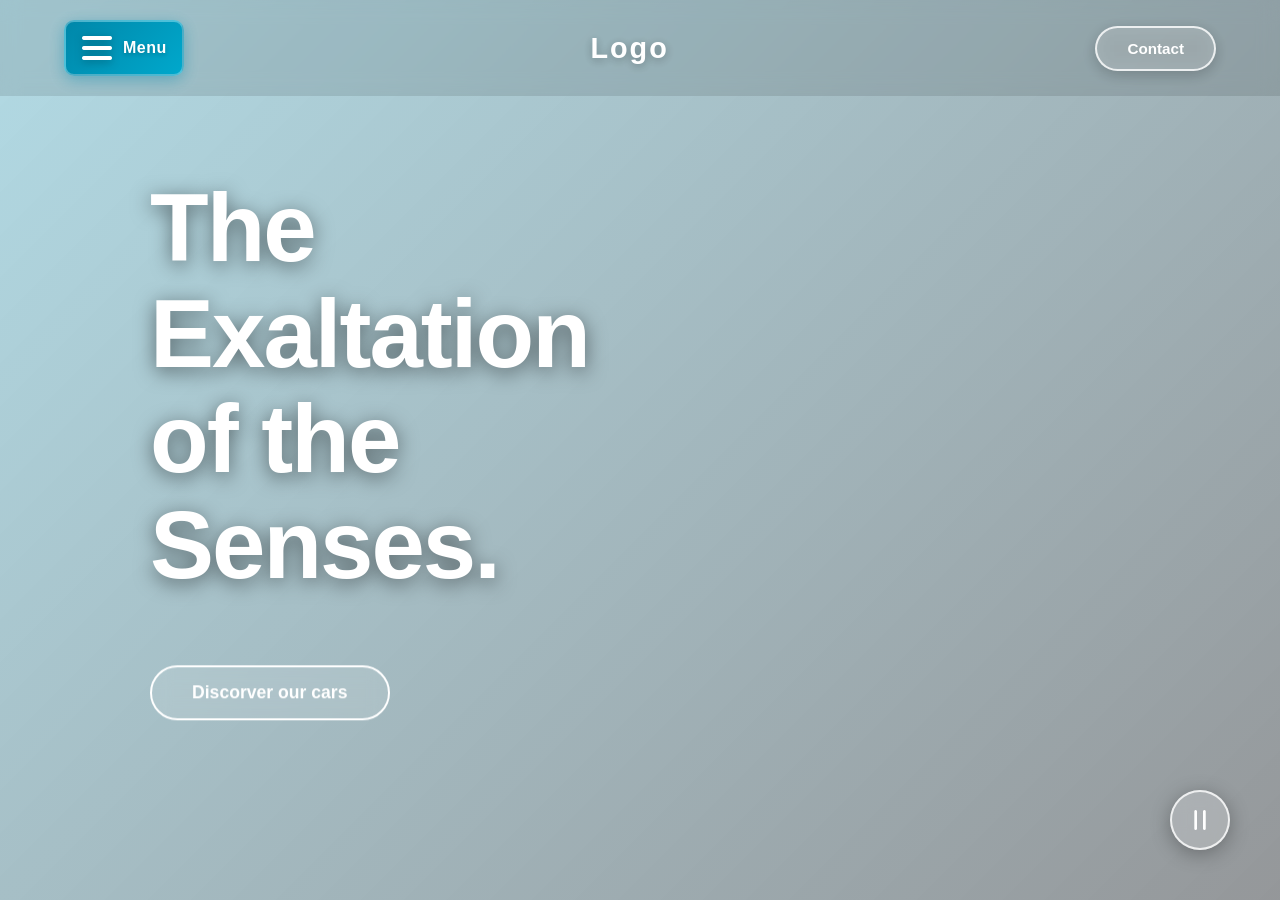
<file: html de projet/index.html>
<!DOCTYPE html>
<html lang="en">
<head>
    <meta charset="UTF-8">
    <meta name="viewport" content="width=device-width, initial-scale=1.0">
    <link rel="stylesheet" href="../css/style.css">
    <link rel="stylesheet" href="../css/animations.css">
    <link rel="stylesheet" href="../css/enhancements.css">
    <title>Document</title>
</head>
<body>
    <header>
        <div class="menu-logo" id="menu-logo" onclick="openMenu()">
            <img src="../assets/menu.png" alt="">
            <h4>Menu</h4>
        </div>
        <nav>
            <h4>Logo</h4>
        </nav>
              <a href="#" ><button class="nav_btn">Contact</button>
                <section id="contact" class="section-content" style="display: none;">
                    <h2>Contact</h2>
                    <p>Email: laazizsalaheddine@gmail.com</p>
                    <p>Téléphone: 0506060606</p>
                    <p>Adresse: Sidi Maarouf, Casablanca</p>
                </section>
                <script>
                    function afficherContact() {
                        document.getElementById("contact").style.display = "block";
                    }
                </script>
        </a>
        <div class="menu" id="menu">
            <button class="close-btn" id="close-btn" onclick="closeMenu()"><img src="../assets/close.png" alt=""></button>
            <div class="side-list">
                <ul>
                    <li><a href="index.html"> Home<img src="../assets/rightarrow.png" alt=""> </a></li>
                    <li><a href="dashboard.html"> Dashboard<img src="../assets/rightarrow.png" alt=""> </a></li>
                    <li><a href="allproduct.html"> All Cars <img src="../assets/rightarrow.png" alt=""> </a></li>
                    <li><a href="rentals.html"> Rentals <img src="../assets/rightarrow.png" alt=""> </a></li>
                    <li><a href="reviews.html"> Reviews <img src="../assets/rightarrow.png" alt=""> </a></li>
                </ul>
            </div>
        </div>
    </header>
    <main>
        <video autoplay muted loop id="bg-video">
            <source src="../assets/backgroudvideo.mov" type="">
        </video>
        <div id="headline">
            <h1>The Exaltation<br>of the Senses.</h1>
            <br>
            <a href="">Discorver our cars</a>
        </div>
        <div>
            <button onclick="pausePlayVideo()" id="pause-btn"><img id="pause-play" src="../assets/pause.png" alt="pause"></button>
        </div>
        <div  id="blur"></div>
    </main>
    

    <script src="../js/index.js"></script>
</body>
</html>
</file>
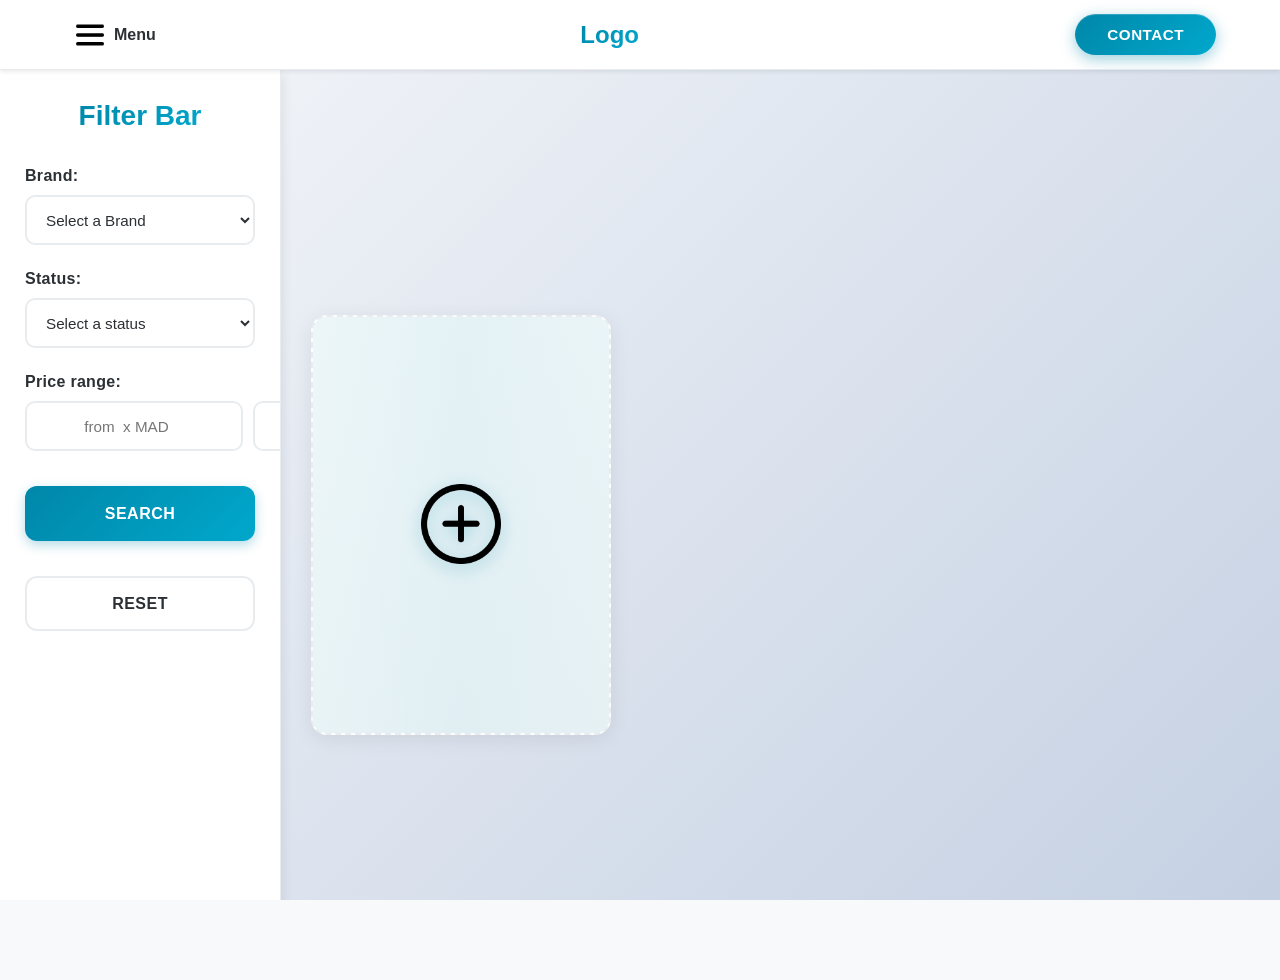
<file: html de projet/allproduct.html>
<!DOCTYPE html>
<html lang="en">
<head>
    <meta charset="UTF-8">
    <meta name="viewport" content="width=device-width, initial-scale=1.0">
    <link rel="stylesheet" href="../css/base.css">
    <link rel="stylesheet" href="../css/products.css">
    <link rel="stylesheet" href="../css/animations.css">
    <link rel="stylesheet" href="../css/enhancements.css">
    <title>Document</title>
</head>
<body>
    <header>
        <div class="menu-logo" id="menu-logo">
            <img src="../assets/menuBlack.png" alt="">
            <h4>Menu</h4>
        </div>
        <nav>
            <h4>Logo</h4>
        </nav>
        <a href="#" ><button class="nav_btn">Contact</button></a>
        <div class="menu" id="menu">
            <button class="close-btn" id="close-btn" ><img src="../assets/closeBlack.png" alt=""></button>
            <div class="side-list">
                <button onclick="afficherContact()">Voir Contact</button>




                <ul>
                    <li><a href="index.html"> Home<img src="../assets/rightarrow.png" alt=""> </a></li>
                    <li><a href="dashboard.html"> Dashboard<img src="../assets/rightarrow.png" alt=""> </a></li>
                    <li><a href="allproduct.html"> All Cars <img src="../assets/rightarrow.png" alt=""> </a></li>
                    <li><a href="rentals.html"> Rentals <img src="../assets/rightarrow.png" alt=""> </a></li>
                    <li><a href="reviews.html"> Reviews <img src="../assets/rightarrow.png" alt=""> </a></li>
                </ul>
            </div>
        </div>
    </header>
    <main id="main">
        <div class="filter-bar">
            <h1>Filter Bar</h1>
            <div class="filter-list">
                <div class="filter-item">
                    <label for="brand-select">Brand:</label>
                    <select name="" id="brand-select">
                         <option value="none"> Select a Brand</option>
                        <option value="Porshe"> Porshe</option>
                        <option value="Bmw"> Bmw</option>
                        <option value="Ferrari"> Ferrari</option>
                        <option value="Ferrari"> Dacia</option>
                        <option value="Ferrari"> Renault</option>
                        <option value="Ferrari"> peugeot</option>
                        <option value="Ferrari"> volkswagen</option>
                    </select>
                </div>
                <div class="filter-item">
                    <label for="status-select">Status:</label>
                    <select name="" id="status-select">
                        <option value="none"> Select a status</option>
                        <option value="Rental"> Rentals</option>
                        <option value="Buy"> Buy</option>
                        <option value="Rental/Buy"> Rantal/Buy</option>
                    </select>
                </div>
                <div class="filter-item">
                    <label for="price-range">Price range:</label>
                    <div id="price-range">
                        <input type="number" name="" placeholder="from  x MAD" id="min-price">
                        <input type="number" name="" placeholder="to x MAD" id="max-price">
                    </div>
                </div>
            </div>
            <button class="filter-btn" id="search-btn" onclick="filter()"> Search </button>
            <button class="filter-btn" id="reset-btn" onclick="reset()"> Reset </button>
        </div>
        <div class="product-list" id="product-list">
            
        </div>

        <dialog class="modal" id="modal">
            <div class="container" id="info-container">
               
            </div>
            <div class="container" id="form-container">
                <h1>Add a car</h1>
                <div class="close-btn">
                  <button onclick="removeForm()" ><img src="../assets/closeBlack.png" alt=""></button>
                </div>
                <form id="add-car-form" method="dialog">
                    <div>
                        <button id="add-btn" type="submit">Add car</button>
                    </div>
                    <div>
                        <label for="name">Name :</label>
                        <input type="text" name="" id="name" required>
                    </div>
                    <div>
                        <label for="price">Price :</label>
                        <input type="number" id="price" required>
                    </div>
                    <div>
                        <label for="add-brand-select">Brand :</label>
                        <select name="" id="add-brand-select" required>
                            <option value=""> Select a Brand</option>
                            <option value="Porshe"> Porshe</option>
                        <option value="Bmw"> Bmw</option>
                        <option value="Ferrari"> Ferrari</option>
                        <option value="Ferrari"> Dacia</option>
                        <option value="Ferrari"> Renault</option>
                        <option value="Ferrari"> peugeot</option>
                        <option value="Ferrari"> volkswagen</option>
                        </select>
                    </div>
                    <div>
                        <label for="status-select">Status :</label>
                        <select name="" id="add-status-select" required>
                            <option value=""> Select a status</option>
                            <option value="Rental"> Rent</option>
                            <option value="Buy"> Buy</option>
                            <option value="Rental/Buy"> Rent/Buy</option>
                        </select>
                    </div>
                    <div>
                        <label for="details">Details about the car :</label>
                        <textarea name="" id="details"></textarea>
                    </div>
                    <div>
                        <label for="img">Image</label>
                        <input type="file" name="" id="img" accept=".png, .webp">
                    </div>
                    
                </form>
            </div>
        </dialog>
        <!-- <div class="test">

        </div> -->
    </main>
    

    <script src="../js/index.js"></script>
    <script src="../js/classes.js"></script>
    <script src="../js/app.js"></script>
</body>
</html>
</file>
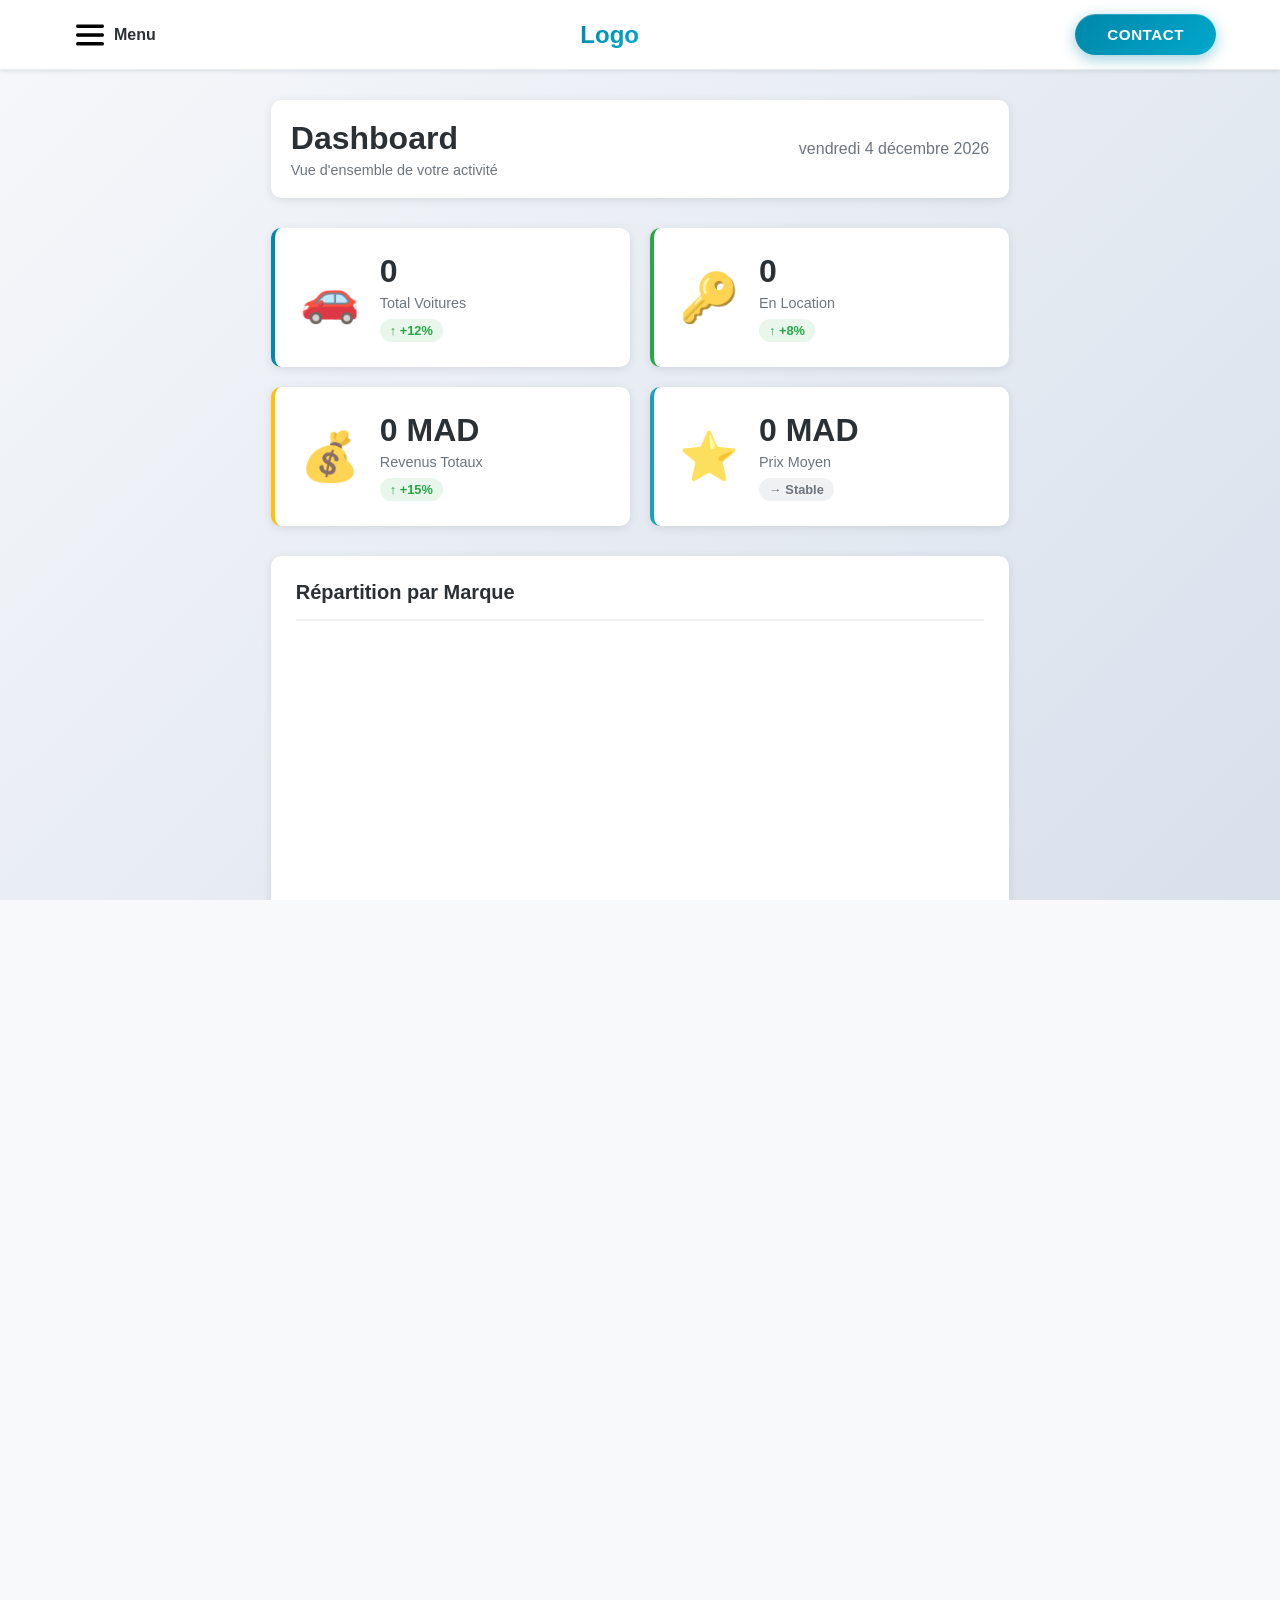
<file: html de projet/dashboard.html>
<!DOCTYPE html>
<html lang="fr">
<head>
    <meta charset="UTF-8">
    <meta name="viewport" content="width=device-width, initial-scale=1.0">
    <title>Dashboard - Car Rental</title>
    <link rel="stylesheet" href="../css/base.css">
    <link rel="stylesheet" href="../css/dashboard.css">
    <link rel="stylesheet" href="../css/animations.css">
    <link rel="stylesheet" href="../css/enhancements.css">
    <script src="../assets/libs/chart-js/Chart.bundle.min.js"></script>
</head>
<body>
    <header>
        <div class="menu-logo" id="menu-logo">
            <img src="../assets/menuBlack.png" alt="">
            <h4>Menu</h4>
        </div>
        <nav>
            <h4>Logo</h4>
        </nav>
        <a href="#"><button class="nav_btn">Contact</button></a>
        <div class="menu" id="menu">
            <button class="close-btn" id="close-btn"><img src="../assets/closeBlack.png" alt=""></button>
            <div class="side-list">
                <ul>
                    <li><a href="index.html"> Home<img src="../assets/rightarrow.png" alt=""> </a></li>
                    <li><a href="dashboard.html"> Dashboard<img src="../assets/rightarrow.png" alt=""> </a></li>
                    <li><a href="allproduct.html"> All Cars <img src="../assets/rightarrow.png" alt=""> </a></li>
                    <li><a href="rentals.html"> Rentals <img src="../assets/rightarrow.png" alt=""> </a></li>
                    <li><a href="reviews.html"> Reviews <img src="../assets/rightarrow.png" alt=""> </a></li>
                </ul>
            </div>
        </div>
    </header>

    <main class="dashboard-main">
        <div class="dashboard-container">
            <!-- Header Section -->
            <div class="dashboard-header">
                <div>
                    <h1>Dashboard</h1>
                    <p class="dashboard-subtitle">Vue d'ensemble de votre activité</p>
                </div>
                <div class="dashboard-date" id="current-date"></div>
            </div>

            <!-- Stats Cards -->
            <div class="stats-grid">
                <div class="stat-card stat-primary">
                    <div class="stat-icon">🚗</div>
                    <div class="stat-info">
                        <h3 id="total-cars">0</h3>
                        <p>Total Voitures</p>
                        <span class="stat-trend positive">↑ +12%</span>
                    </div>
                </div>

                <div class="stat-card stat-success">
                    <div class="stat-icon">🔑</div>
                    <div class="stat-info">
                        <h3 id="rental-cars">0</h3>
                        <p>En Location</p>
                        <span class="stat-trend positive">↑ +8%</span>
                    </div>
                </div>

                <div class="stat-card stat-warning">
                    <div class="stat-icon">💰</div>
                    <div class="stat-info">
                        <h3 id="total-revenue">0 MAD</h3>
                        <p>Revenus Totaux</p>
                        <span class="stat-trend positive">↑ +15%</span>
                    </div>
                </div>

                <div class="stat-card stat-info">
                    <div class="stat-icon">⭐</div>
                    <div class="stat-info">
                        <h3 id="avg-price">0 MAD</h3>
                        <p>Prix Moyen</p>
                        <span class="stat-trend neutral">→ Stable</span>
                    </div>
                </div>
            </div>

            <!-- Charts Section -->
            <div class="charts-section">
                <div class="chart-wrapper">
                    <div class="chart-card">
                        <h3>Répartition par Marque</h3>
                        <canvas id="brandChart"></canvas>
                    </div>
                    <div class="chart-card">
                        <h3>Répartition par Statut</h3>
                        <canvas id="statusChart"></canvas>
                    </div>
                </div>
                <div class="chart-wrapper">
                    <div class="chart-card chart-full">
                        <h3>Distribution des Prix</h3>
                        <canvas id="priceChart"></canvas>
                    </div>
                </div>
            </div>

            <!-- Tables Section -->
            <div class="tables-section">
                <div class="table-card">
                    <div class="table-header">
                        <h3>Voitures Récentes</h3>
                        <a href="allproduct.html" class="view-all">Voir tout →</a>
                    </div>
                    <table class="dashboard-table">
                        <thead>
                            <tr>
                                <th>Voiture</th>
                                <th>Marque</th>
                                <th>Prix</th>
                                <th>Statut</th>
                            </tr>
                        </thead>
                        <tbody id="recent-cars-tbody">
                            <!-- Rempli dynamiquement -->
                        </tbody>
                    </table>
                </div>

                <div class="table-card">
                    <div class="table-header">
                        <h3>Top Marques</h3>
                    </div>
                    <div class="brand-list" id="top-brands">
                        <!-- Rempli dynamiquement -->
                    </div>
                </div>
            </div>

            <!-- Quick Actions -->
            <div class="quick-actions">
                <h3>Actions Rapides</h3>
                <div class="actions-grid">
                    <button class="action-btn" onclick="window.location.href='allproduct.html'">
                        <span class="action-icon">➕</span>
                        <span>Ajouter une Voiture</span>
                    </button>
                    <button class="action-btn" onclick="exportData()">
                        <span class="action-icon">📥</span>
                        <span>Exporter les Données</span>
                    </button>
                    <button class="action-btn" onclick="refreshDashboard()">
                        <span class="action-icon">🔄</span>
                        <span>Actualiser</span>
                    </button>
                    <button class="action-btn" onclick="window.location.href='allproduct.html'">
                        <span class="action-icon">📊</span>
                        <span>Gérer les Voitures</span>
                    </button>
                </div>
            </div>
        </div>
    </main>

    <script src="../js/index.js"></script>
    <script src="../js/classes.js"></script>
    <script src="../js/dashboard.js"></script>
</body>
</html>
</file>
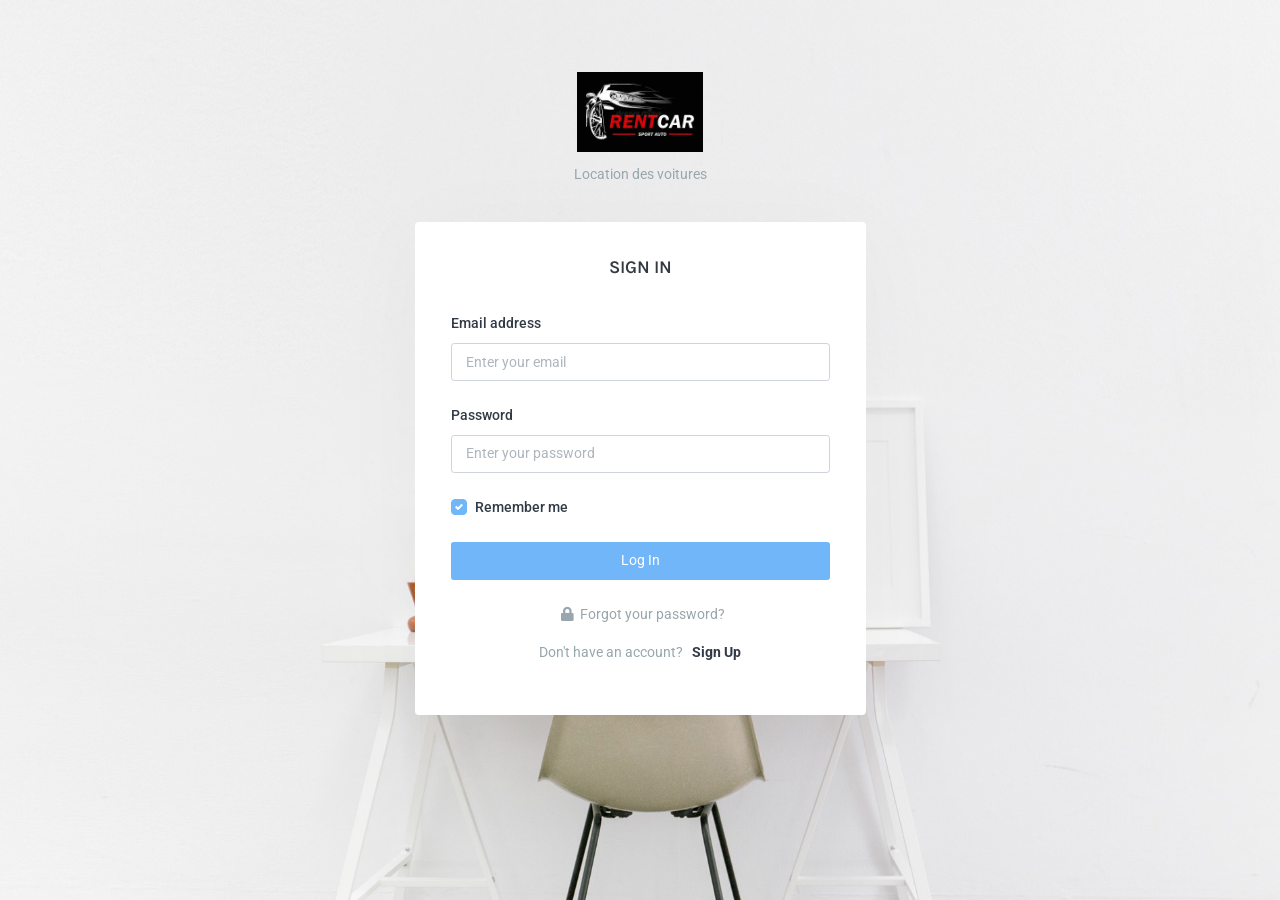
<file: html de projet/login.html>
<!DOCTYPE html>
<html lang="en">
    <head>
        <meta charset="utf-8" />
        <title></title>
        <meta name="viewport" content="width=device-width, initial-scale=1.0">
        <meta content="A fully featured admin theme which can be used to build CRM, CMS, etc." name="description" />
        <meta content="Coderthemes" name="author" />
        <meta http-equiv="X-UA-Compatible" content="IE=edge" />
        <!-- App favicon -->
        <link rel="shortcut icon" href="assets/images/favicon.ico">

        <!-- Bootstrap Css -->
        <link href="assets/css/bootstrap.min.css" id="bootstrap-stylesheet" rel="stylesheet" type="text/css" />
        <!-- Icons Css -->
        <link href="assets/css/icons.min.css" rel="stylesheet" type="text/css" />
        <!-- App Css-->
        <link href="assets/css/app.min.css" id="app-stylesheet" rel="stylesheet" type="text/css" />

    </head>


    <body class="authentication-bg">

        <div class="account-pages mt-5 mb-5">
            <div class="container">
                <div class="row justify-content-center">
                    <div class="col-md-8 col-lg-6 col-xl-5">
                        <div class="text-center">
                            <a href="index.html" class="logo">
                                <img src="assets/images/logoll.png" alt="" height="80" class="logo-light mx-auto">
                               <img src="assets/images/logoll.png" alt="" height="80" class="logo-dark mx-auto">
                            </a>
                            <p class="text-muted mt-2 mb-4">Location des voitures</p>
                        </div>
                        <div class="card">

                            <div class="card-body p-4">
                                
                                <div class="text-center mb-4">
                                    <h4 class="text-uppercase mt-0">Sign In</h4>
                                </div>

                                <form action="#">

                                    <div class="form-group mb-3">
                                        <label for="emailaddress">Email address</label>
                                        <input class="form-control" type="email" id="emailaddress" required="" placeholder="Enter your email">
                                    </div>

                                    <div class="form-group mb-3">
                                        <label for="password">Password</label>
                                        <input class="form-control" type="password" required="" id="password" placeholder="Enter your password">
                                    </div>

                                    <div class="form-group mb-3">
                                        <div class="custom-control custom-checkbox">
                                            <input type="checkbox" class="custom-control-input" id="checkbox-signin" checked>
                                            <label class="custom-control-label" for="checkbox-signin">Remember me</label>
                                        </div>
                                    </div>

                                    <button class="btn btn-primary btn-block"
                                            type="button"
                                            onclick="window.location.href='index.html'">
                                        Log In
                                    </button>
                                    <div class="row mt-3">
                            <div class="col-12 text-center">
                                <p> <a href="pages-recoverpw.html" class="text-muted ml-1"><i class="fa fa-lock mr-1"></i>Forgot your password?</a></p>
                                <p class="text-muted">Don't have an account? <a href="register.html" class="text-dark ml-1"><b>Sign Up</b></a></p>
                            </div> <!-- end col -->
                        </div>


                                </form>

                            </div> <!-- end card-body -->
                        </div>
                        <!-- end card -->

                        
                        <!-- end row -->

                    </div> <!-- end col -->
                </div>
                <!-- end row -->
            </div>
            <!-- end container -->
        </div>
        <!-- end page -->
    

        <!-- Vendor js -->
        <script src="assets/js/vendor.min.js"></script>

        <!-- App js -->
        <script src="assets/js/app.min.js"></script>
        
    </body>
</html>
</file>
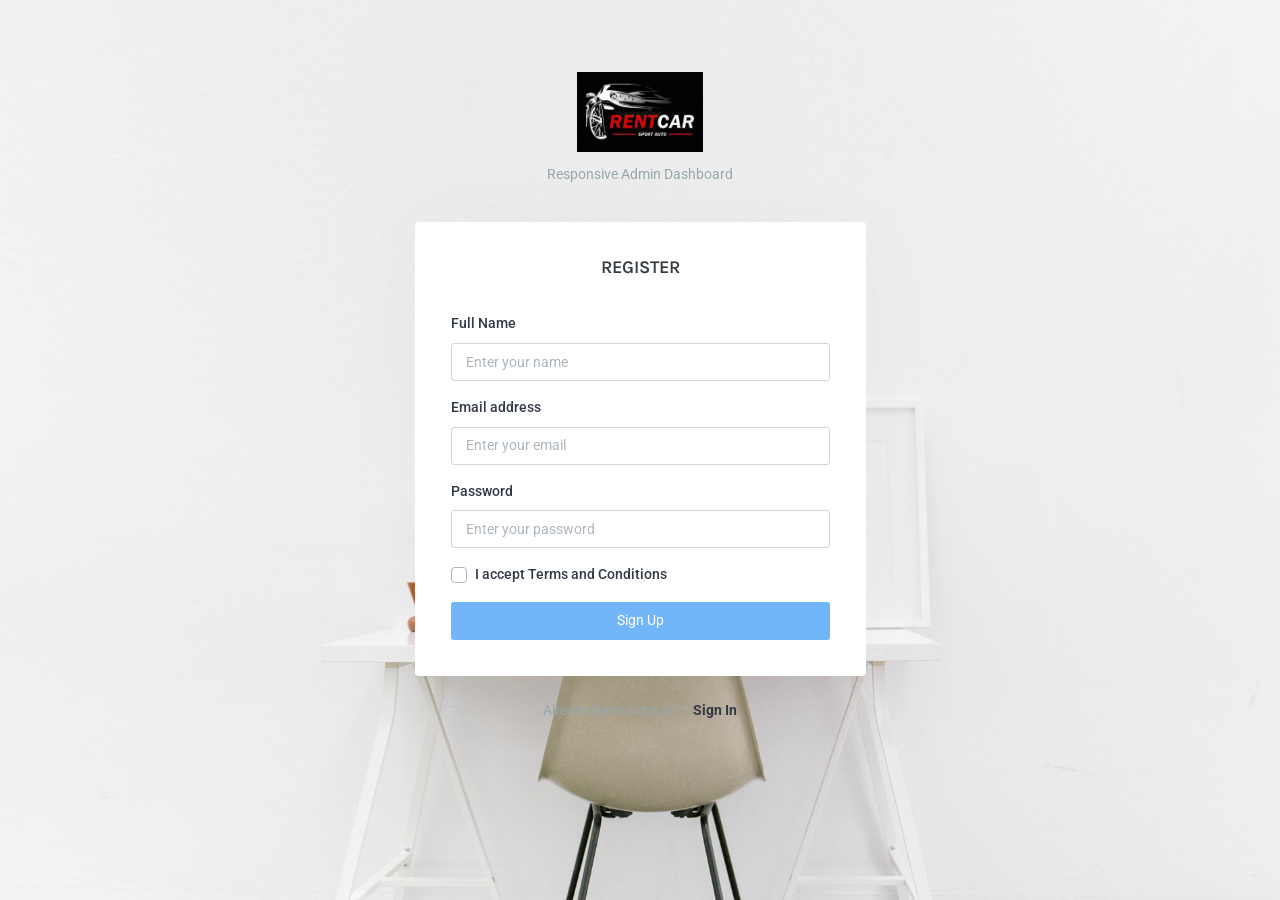
<file: html de projet/register.html>
<!DOCTYPE html>
<html lang="en">
    <head>
        <meta charset="utf-8" />
        <title>Register | Adminto - Responsive Bootstrap 4 Admin Dashboard</title>
        <meta name="viewport" content="width=device-width, initial-scale=1.0">
        <meta content="A fully featured admin theme which can be used to build CRM, CMS, etc." name="description" />
        <meta content="Coderthemes" name="author" />
        <meta http-equiv="X-UA-Compatible" content="IE=edge" />
        <!-- App favicon -->
        <link rel="shortcut icon" href="assets/images/favicon.ico">

        <!-- Bootstrap Css -->
        <link href="assets/css/bootstrap.min.css" id="bootstrap-stylesheet" rel="stylesheet" type="text/css" />
        <!-- Icons Css -->
        <link href="assets/css/icons.min.css" rel="stylesheet" type="text/css" />
        <!-- App Css-->
        <link href="assets/css/app.min.css" id="app-stylesheet" rel="stylesheet" type="text/css" />

    </head>

    <body class="authentication-bg">

        <div class="account-pages mt-5 mb-5">
            <div class="container">
                <div class="row justify-content-center">
                    <div class="col-md-8 col-lg-6 col-xl-5">
                        <div class="text-center">
                            <a href="index.html" class="logo">
                                <img src="assets/images/logoll.png" alt="" height="80"  class="logo-light mx-auto">
                               <img src="assets/images/logoll.png" alt="" height="80" class="logo-dark mx-auto">
                            </a>
                            <p class="text-muted mt-2 mb-4">Responsive Admin Dashboard</p>
                        </div>
                        <div class="card">

                            <div class="card-body p-4">
                                
                                <div class="text-center mb-4">
                                    <h4 class="text-uppercase mt-0">Register</h4>
                                </div>

                                <form action="#">

                                    <div class="form-group">
                                        <label for="fullname">Full Name</label>
                                        <input class="form-control" type="text" id="fullname" placeholder="Enter your name" required>
                                    </div>
                                    <div class="form-group">
                                        <label for="emailaddress">Email address</label>
                                        <input class="form-control" type="email" id="emailaddress" required placeholder="Enter your email">
                                    </div>
                                    <div class="form-group">
                                        <label for="password">Password</label>
                                        <input class="form-control" type="password" required id="password" placeholder="Enter your password">
                                    </div>
                                    <div class="form-group">
                                        <div class="custom-control custom-checkbox">
                                            <input type="checkbox" class="custom-control-input" id="checkbox-signup">
                                            <label class="custom-control-label" for="checkbox-signup">I accept <a href="javascript: void(0);" class="text-dark">Terms and Conditions</a></label>
                                        </div>
                                    </div>
                                    <div class="form-group mb-0 text-center">
                                        <button class="btn btn-primary btn-block" type="button" data-toggle="modal" data-target="#successModal">
                                            Sign Up
                                        </button>
                                    </div>
                                    <div class="modal fade" id="successModal" tabindex="-1" role="dialog">
                                        <div class="modal-dialog modal-dialog-centered" role="document">
                                            <div class="modal-content">
                                                <div class="modal-header">
                                                    <h5 class="modal-title">Succès</h5>
                                                    <button type="button" class="close" data-dismiss="modal">
                                                        <span>&times;</span>
                                                    </button>
                                                </div>
                                                <div class="modal-body text-center">
                                                    Utilisateur ajouté avec succès ✅
                                                </div>
                                                <div class="modal-footer">
                                                    <button type="button" class="btn btn-primary" data-dismiss="modal">
                                                        OK
                                                    </button>
                                                </div>
                                            </div>
                                        </div>
                                    </div>



                                </form>

                            </div> <!-- end card-body -->
                        </div>
                        <!-- end card -->

                        <div class="row mt-3">
                            <div class="col-12 text-center">
                                <p class="text-muted">Already have account?  <a href="login.html" class="text-dark ml-1"><b>Sign In</b></a></p>
                            </div> <!-- end col -->
                        </div>
                        <!-- end row -->

                    </div> <!-- end col -->
                </div>
                <!-- end row -->
            </div>
            <!-- end container -->
        </div>
        <!-- end page -->
    

        <!-- Vendor js -->
        <script src="assets/js/vendor.min.js"></script>

        <!-- App js -->
        <script src="assets/js/app.min.js"></script>
        <script src="https://code.jquery.com/jquery-3.5.1.min.js"></script>
        <script src="https://cdn.jsdelivr.net/npm/bootstrap@4.5.2/dist/js/bootstrap.bundle.min.js"></script>

        
    </body>
</html>
</file>
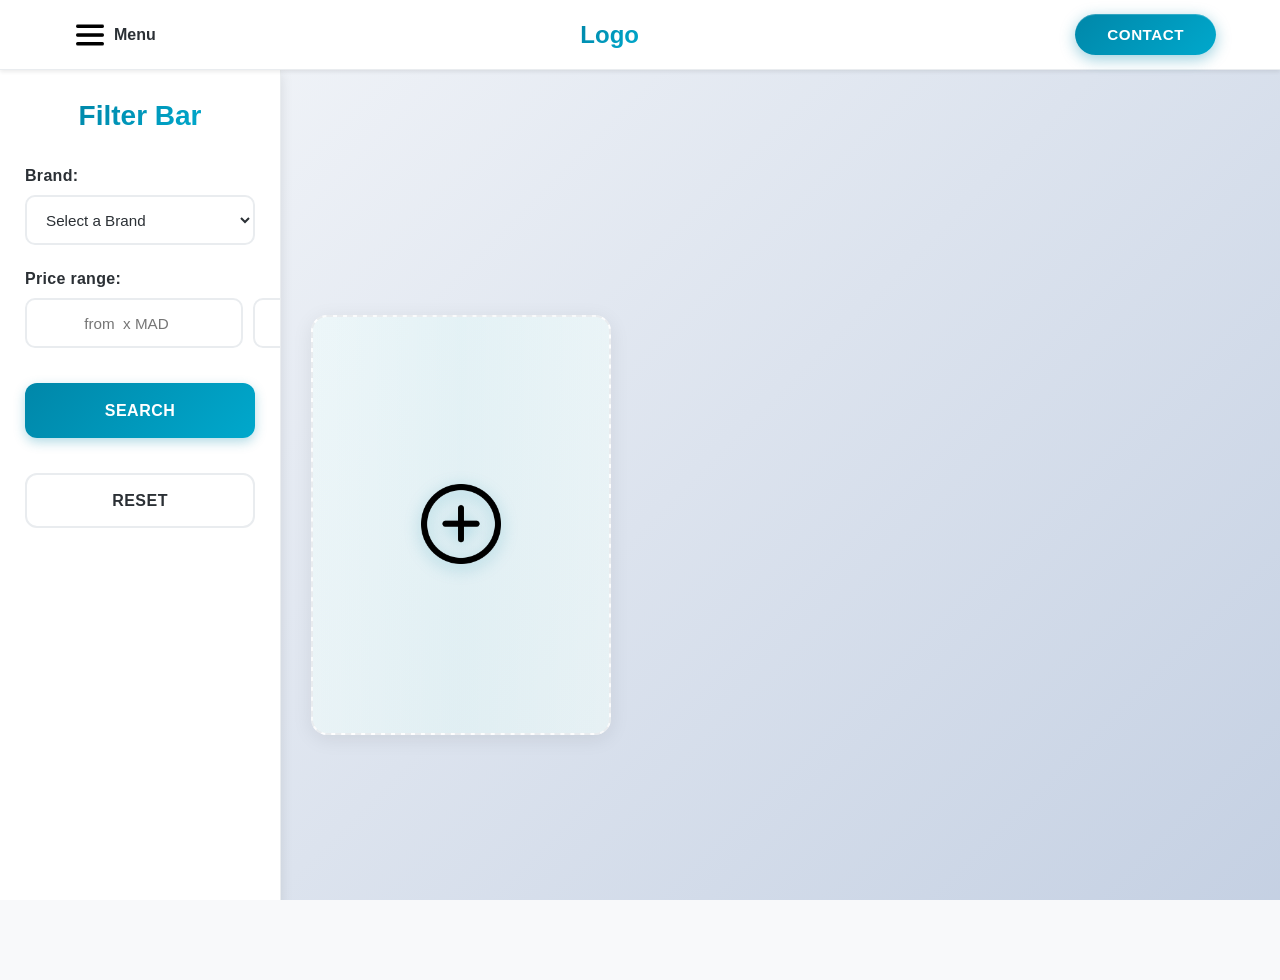
<file: html de projet/rentals.html>
<!DOCTYPE html>
<html lang="en">
<head>
    <meta charset="UTF-8">
    <meta name="viewport" content="width=device-width, initial-scale=1.0">
    <link rel="stylesheet" href="../css/base.css">
    <link rel="stylesheet" href="../css/products.css">
    <link rel="stylesheet" href="../css/animations.css">
    <link rel="stylesheet" href="../css/enhancements.css">
    <title>Document</title>
    <!-- Modal styling removed to match allproduct.html (uses global CSS) -->
</head>
<body>
    <header>
        <div class="menu-logo" id="menu-logo">
            <img src="../assets/menuBlack.png" alt="">
            <h4>Menu</h4>
        </div>
        <nav>
            <h4>Logo</h4>
        </nav>
        <a href="#" ><button class="nav_btn">Contact</button></a>
        <div class="menu" id="menu">
            <button class="close-btn" id="close-btn" ><img src="../assets/closeBlack.png" alt=""></button>
            <div class="side-list">
                <ul>
                    <li><a href="index.html"> Home<img src="../assets/rightarrow.png" alt=""> </a></li>
                    <li><a href="dashboard.html"> Dashboard<img src="../assets/rightarrow.png" alt=""> </a></li>
                    <li><a href="allproduct.html"> All Cars <img src="../assets/rightarrow.png" alt=""> </a></li>
                    <li><a href="rentals.html"> Rentals <img src="../assets/rightarrow.png" alt=""> </a></li>
                    <li><a href="reviews.html"> Reviews <img src="../assets/rightarrow.png" alt=""> </a></li>
                </ul>
            </div>
        </div>
    </header>
    <main id="main">
        <div class="filter-bar">
            <h1>Filter Bar</h1>
            <div class="filter-list">
                <div class="filter-item">
                    <label for="brand-select">Brand:</label>
                    <select name="" id="brand-select">
                        <option value="none"> Select a Brand</option>
                        <option value="Porshe"> Porshe</option>
                        <option value="Bmw"> Bmw</option>
                        <option value="Ferrari"> Ferrari</option>
                        <option value="Ferrari"> Dacia</option>
                        <option value="Ferrari"> Renault</option>
                        <option value="Ferrari"> peugeot</option>
                        <option value="Ferrari"> volkeswagen</option>

                    </select>
                </div>
                <div class="filter-item" id="filter-status">
                    <label for="status-select">Status:</label>
                    <select name="" id="status-select">
                        <option value="none"> Select a status</option>
                        <option value="Rental"> Rentals</option>
                        {# <option value="Buy"> Buy</option>
                        <option value="Rental/Buy"> Rantal/Buy</option> #}
                    </select>
                </div>
                <div class="filter-item">
                    <label for="price-range">Price range:</label>
                    <div id="price-range">
                        <input type="number" name="" placeholder="from  x MAD" id="min-price">
                        <input type="number" name="" placeholder="to x MAD" id="max-price">
                    </div>
                </div>
            </div>
            <button class="filter-btn" id="search-btn" onclick="filter()"> Search </button>
            <button class="filter-btn" id="reset-btn" onclick="reset()"> Reset </button>
        </div>
        <div class="product-list" id="product-list">
            
        </div>

        <dialog class="modal" id="modal">
            <div class="container" id="info-container">
               
            </div>
            <div class="container" id="form-container">
                <h1>Add a car</h1>
                <div class="close-btn">
                  <button onclick="removeForm()" ><img src="../assets/closeBlack.png" alt=""></button>
                </div>
                <form id="add-car-form" method="dialog">
                    <div>
                        <button id="add-btn" type="submit">Add car</button>
                    </div>
                    <div>
                        <label for="name">Name :</label>
                        <input type="text" name="name" id="name" required>
                    </div>
                    <div>
                        <label for="price">Price :</label>
                        <input type="number" name="price" id="price" required>
                    </div>
                    <div>
                        <label for="add-brand-select">Brand :</label>
                        <select name="brand" id="add-brand-select" required>
                            <option value=""> Select a Brand</option>
                            <option value="Porsche">Porsche</option>
                            <option value="BMW">BMW</option>
                            <option value="Ferrari">Ferrari</option>
                            <option value="Dacia">Dacia</option>
                            <option value="Renault">Renault</option>
                            <option value="Peugeot">Peugeot</option>
                            <option value="Volkswagen">Volkswagen</option>
                        </select>
                    </div>
                    <div>
                        <label for="add-status-select">Status :</label>
                        <select name="status" id="add-status-select" required>
                            <option value=""> Select a status</option>
                            <option value="Rental">Rent</option>
                            <option value="Buy">Buy</option>
                            <option value="Rental/Buy">Rent/Buy</option>
                        </select>
                    </div>
                    <div>
                        <label for="details">Details about the car :</label>
                        <textarea name="details" id="details"></textarea>
                    </div>
                    <div>
                        <label for="img">Image</label>
                        <input type="file" name="img" id="img" accept="image/*">
                    </div>
                </form>
            </div>
        </dialog>
        
        <!-- Delete confirmation dialog -->
        <dialog id="delete-modal" class="danger-modal">
            <div style="padding:1rem; max-width:420px;">
                <h3 style="color:#b71c1c; margin-bottom:8px;">Confirmer la suppression</h3>
                <p id="delete-modal-text">Voulez-vous vraiment supprimer cette voiture ? Cette action est irréversible.</p>
                <div style="display:flex; gap:8px; justify-content:flex-end; margin-top:12px;">
                    <button id="delete-cancel" type="button" style="background:#eee; border:none; padding:8px 12px; border-radius:6px;">Annuler</button>
                    <button id="delete-confirm" type="button" style="background:#b71c1c; color:white; border:none; padding:8px 12px; border-radius:6px;">Supprimer</button>
                </div>
            </div>
        </dialog>
    </main>
    

    <script src="../js/index.js"></script>
    <script src="../js/classes.js"></script>
    <script src="../js/app.js"></script>
    <script src="../js/rentals.js"></script>
    <script>
    // Delete flow: open modal, confirm removes from localStorage and re-render
    (function(){
        let pendingIndex = null;
        document.addEventListener('click', function(e){
            if (e.target.matches('.delete-btn')){
                const card = e.target.closest('.card');
                if(!card) return;
                pendingIndex = parseInt(card.getAttribute('data-id'));
                const delModal = document.getElementById('delete-modal');
                delModal.showModal();
            }
        });

        const delCancel = document.getElementById('delete-cancel');
        const delConfirm = document.getElementById('delete-confirm');
        const delModal = document.getElementById('delete-modal');

        if(delCancel) delCancel.addEventListener('click', function(){
            pendingIndex = null;
            delModal.close();
        });

        if(delConfirm) delConfirm.addEventListener('click', function(){
            if (pendingIndex === null) return;
            // carsService is defined in classes.js
            try{
                carsService.removeAt(pendingIndex);
            }catch(err){ console.error(err); }
            pendingIndex = null;
            delModal.close();
            // Re-render list
            Render(carList, productList, filterCondition);
        });
    })();
    </script>
</body>
</html>
</file>
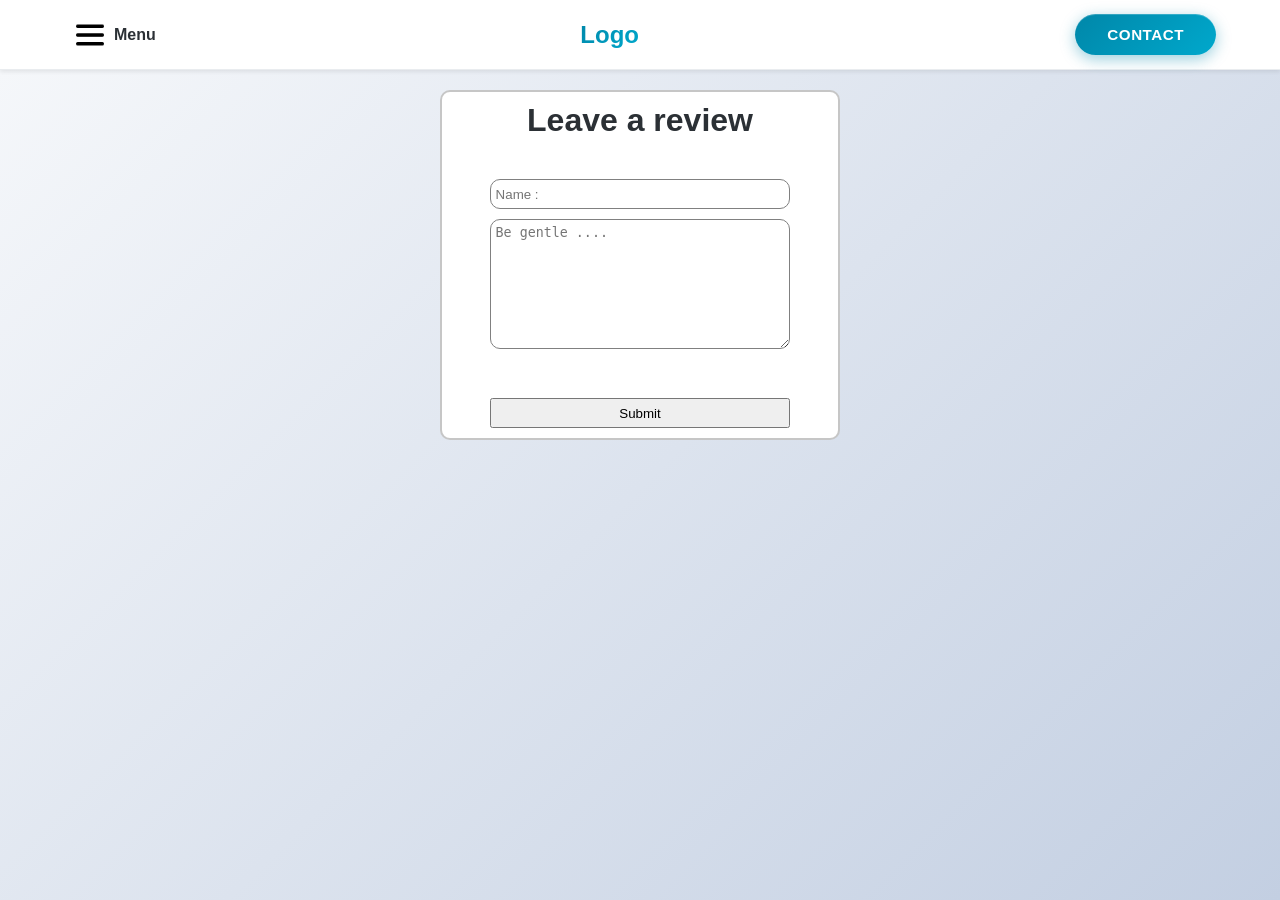
<file: html de projet/reviews.html>
<!DOCTYPE html>
<html lang="en">
<head>
    <meta charset="UTF-8">
    <meta name="viewport" content="width=device-width, initial-scale=1.0">
    <link rel="stylesheet" href="../css/review.css">
    <link rel="stylesheet" href="../css/base.css">
    <title>Document</title>
</head>
<body>
    <header>
        <div class="menu-logo" id="menu-logo">
            <img src="../assets/menuBlack.png" alt="">
            <h4>Menu</h4>
        </div>
        <nav>
            <h4>Logo</h4>
        </nav>
        <a href="#" ><button class="nav_btn">Contact</button></a>
        <div class="menu" id="menu">
            <button class="close-btn" id="close-btn" ><img src="../assets/closeBlack.png" alt=""></button>
            <div class="side-list">
                <ul>
                    <li><a href="index.html"> Home<img src="../assets/rightarrow.png" alt=""> </a></li>
                    <li><a href="dashboard.html"> Dashboard<img src="../assets/rightarrow.png" alt=""> </a></li>
                    <li><a href="allproduct.html"> All Cars <img src="../assets/rightarrow.png" alt=""> </a></li>
                    <li><a href="rentals.html"> Rentals <img src="../assets/rightarrow.png" alt=""> </a></li>
                    <li><a href="reviews.html"> Reviews <img src="../assets/rightarrow.png" alt=""> </a></li>
                </ul>
            </div>
        </div>
    </header>
    <main>
        <div class="form-container">
            <form>
                <h1>Leave a review</h1>
                <input type="text" name="name" placeholder="Name :">
                <textarea name="review" id="" placeholder="Be gentle ...."></textarea>
                <button>Submit</button>
            </form>
        </div>
        <div class="review-container">

        </div>

    </main>


    <script src="../js/index.js"></script>
</body>
</html>
</file>
<file: css/style.css>
/* Home Page - Modern Hero Design */

* {
    box-sizing: border-box;
    margin: 0;
    padding: 0;
}

html, body {
    overflow-x: hidden;
    overflow-y: auto;
}

body {
    font-family: -apple-system, BlinkMacSystemFont, 'Segoe UI', Roboto, 'Helvetica Neue', Arial, sans-serif;
}

.menu-logo {
    display: flex;
    width: auto;
    min-width: 100px;
    height: auto;
    border-radius: 10px;
    align-items: center;
    gap: 10px;
    color: white;
    padding: 10px 15px;
    cursor: pointer;
    transition: all 0.3s ease;
    z-index: 10000;
    position: relative;
    user-select: none;
    -webkit-user-select: none;
    background: linear-gradient(135deg, #0087a9 0%, #00a8cc 100%);
    box-shadow: 0 4px 15px rgba(0, 135, 169, 0.4);
    border: 2px solid rgba(255, 255, 255, 0.3);
}

.menu-logo:hover {
    background: linear-gradient(135deg, #00a8cc 0%, #0087a9 100%);
    backdrop-filter: blur(10px);
    transform: translateY(-2px);
    box-shadow: 0 6px 20px rgba(0, 135, 169, 0.6);
}

.menu-logo * {
    pointer-events: none; /* Empêcher les clics sur les enfants */
}

.menu-logo h4 {
    font-weight: 700;
    text-shadow: 0 2px 4px rgba(0, 0, 0, 0.2);
    letter-spacing: 0.5px;
}

.menu-logo img {
    width: 32px;
    height: auto;
    filter: brightness(0) invert(1) drop-shadow(0 2px 4px rgba(0, 0, 0, 0.3));
}

#bg-video {
    position: absolute;
    min-width: 100%;
    min-height: 100%;
    top: 0;
    left: 0;
    z-index: 0;
    object-fit: cover;
}

#bg-video::after {
    content: '';
    position: absolute;
    top: 0;
    left: 0;
    right: 0;
    bottom: 0;
    background: linear-gradient(135deg, rgba(0, 135, 169, 0.4) 0%, rgba(43, 48, 53, 0.6) 100%);
}

#pause-btn {
    cursor: pointer;
    position: absolute;
    background: rgba(255, 255, 255, 0.2);
    backdrop-filter: blur(10px);
    border: 2px solid rgba(255, 255, 255, 0.8);
    border-radius: 50%;
    width: 60px;
    height: 60px;
    bottom: 50px;
    right: 50px;
    z-index: 10;
    display: flex;
    align-items: center;
    justify-content: center;
    transition: all 0.3s cubic-bezier(0.4, 0, 0.2, 1);
    box-shadow: 0 4px 20px rgba(0, 0, 0, 0.3);
}

#pause-btn:hover {
    background: rgba(255, 255, 255, 0.3);
    transform: scale(1.1) rotate(90deg);
    box-shadow: 0 6px 30px rgba(0, 0, 0, 0.4);
}

#pause-btn img {
    width: 20px;
    height: auto;
    filter: brightness(0) invert(1);
    transition: transform 0.3s ease;
}

header {
    z-index: 1000;
    position: absolute;
    width: 100%;
    display: flex;
    justify-content: center;
    align-items: center;
    padding: 20px 5%;
    background: rgba(0, 0, 0, 0.1);
    backdrop-filter: blur(10px);
}

.logo {
    width: 40px;
    height: 40px;
    cursor: pointer;
    margin-right: auto;
}

nav {
    margin: auto;
}

nav h4 {
    font-size: 1.8rem;
    font-weight: 700;
    color: white;
    text-shadow: 0 2px 10px rgba(0, 0, 0, 0.3);
    letter-spacing: 2px;
}

.nav_btn {
    margin-left: 20px;
    padding: 12px 30px;
    background: rgba(255, 255, 255, 0.2);
    backdrop-filter: blur(10px);
    border: 2px solid rgba(255, 255, 255, 0.8);
    border-radius: 50px;
    cursor: pointer;
    color: white;
    font-weight: 600;
    font-size: 0.95rem;
    transition: all 0.3s cubic-bezier(0.4, 0, 0.2, 1);
    box-shadow: 0 4px 15px rgba(0, 0, 0, 0.2);
}

.nav_btn:hover {
    background: rgba(255, 255, 255, 0.3);
    transform: translateY(-2px);
    box-shadow: 0 6px 25px rgba(0, 0, 0, 0.3);
}

#headline {
    position: absolute;
    top: 50%;
    left: 150px;
    transform: translateY(-50%);
    color: white;
    z-index: 2;
    max-width: 600px;
    animation: headlineFadeIn 1s ease;
}

@keyframes headlineFadeIn {
    from {
        opacity: 0;
        transform: translateY(-40%) translateX(-30px);
    }
    to {
        opacity: 1;
        transform: translateY(-50%) translateX(0);
    }
}

#headline h1 {
    text-align: start;
    font-size: clamp(3rem, 8vw, 6rem);
    font-weight: 700;
    line-height: 1.1;
    margin-bottom: 30px;
    text-shadow: 0 4px 20px rgba(0, 0, 0, 0.5);
    letter-spacing: -2px;
}

#headline a {
    display: inline-block;
    text-decoration: none;
    color: white;
    border: 2px solid white;
    border-radius: 50px;
    padding: 15px 40px;
    margin-top: 20px;
    font-weight: 600;
    font-size: 1.1rem;
    transition: all 0.4s cubic-bezier(0.4, 0, 0.2, 1);
    backdrop-filter: blur(10px);
    background: rgba(255, 255, 255, 0.1);
    position: relative;
    overflow: hidden;
}

#headline a::before {
    content: '';
    position: absolute;
    top: 0;
    left: -100%;
    width: 100%;
    height: 100%;
    background: rgba(255, 255, 255, 0.2);
    transition: left 0.5s ease;
}

#headline a:hover::before {
    left: 100%;
}

#headline a:hover {
    background: rgba(255, 255, 255, 0.2);
    transform: translateY(-3px);
    box-shadow: 0 8px 30px rgba(0, 0, 0, 0.4);
    border-color: rgba(255, 255, 255, 1);
}

#blur {
    position: fixed;
    width: 100%;
    height: 100%;
    background: linear-gradient(135deg, rgba(0, 135, 169, 0.3) 0%, rgba(43, 48, 53, 0.5) 100%);
    z-index: 1;
    pointer-events: none;
}

.menu {
    position: fixed !important;
    top: 0 !important;
    display: none;
    z-index: 99999 !important;
    left: -500px;
    width: 400px;
    height: 100vh;
    background: linear-gradient(135deg, #ffffff 0%, #f8f9fa 100%);
    backdrop-filter: blur(20px);
    padding: 100px 3%;
    justify-content: center;
    overflow-y: auto;
    box-shadow: 4px 0 30px rgba(0, 0, 0, 0.3);
    transition: left 0.4s cubic-bezier(0.4, 0, 0.2, 1), opacity 0.4s ease;
    visibility: visible;
    opacity: 1;
    border-right: 3px solid #0087a9;
}

.menu.menu-open,
.menu[style*="left: 0"],
.menu[style*="left:0px"] {
    display: flex !important;
    left: 0 !important;
    visibility: visible !important;
    opacity: 1 !important;
}

.menu .close-btn {
    width: 50px;
    height: 50px;
    background: linear-gradient(135deg, #dc3545 0%, #c82333 100%);
    border: 2px solid #dc3545;
    position: absolute;
    top: 20px;
    right: 20px;
    cursor: pointer;
    border-radius: 50%;
    display: flex;
    align-items: center;
    justify-content: center;
    transition: all 0.3s ease;
    box-shadow: 0 4px 12px rgba(220, 53, 69, 0.4);
}

.menu .close-btn:hover {
    background: linear-gradient(135deg, #c82333 0%, #bd2130 100%);
    transform: rotate(90deg) scale(1.1);
    box-shadow: 0 6px 20px rgba(220, 53, 69, 0.6);
}

.menu .close-btn img {
    filter: brightness(0) invert(1);
    width: 20px;
    height: auto;
}

.menu .close-btn img {
    width: 20px;
    height: auto;
    filter: brightness(0) invert(1);
}

.side-list {
    overflow: visible;
}

.side-list ul {
    list-style: none;
    width: 300px;
}

.side-list ul li {
    border-radius: 10px;
    align-items: center;
    margin-bottom: 8px;
}

.side-list ul li a {
    display: flex;
    width: 100%;
    height: 60px;
    text-decoration: none;
    color: #2B3035;
    margin-bottom: 0;
    padding: 15px 20px;
    border-radius: 10px;
    align-items: center;
    font-weight: 600;
    font-size: 1rem;
    transition: all 0.3s ease;
    border-left: 3px solid transparent;
}

.side-list ul li a:hover {
    background: linear-gradient(135deg, rgba(0, 135, 169, 0.15) 0%, rgba(0, 168, 204, 0.15) 100%);
    transform: translateX(5px);
    color: #0087a9;
    border-left-color: #0087a9;
    box-shadow: 0 2px 8px rgba(0, 135, 169, 0.2);
}

.side-list ul li img {
    width: 20px;
    height: auto;
    margin-left: auto;
    transition: transform 0.3s ease;
}

.side-list ul li:hover img {
    transform: translateX(-3px);
}

@keyframes open {
    0% { left: -500px; opacity: 0; }
    100% { left: 0; opacity: 1; }
}

@keyframes close {
    0% { left: 0; opacity: 1; }
    100% { left: -500px; opacity: 0; }
}

@keyframes blurit {
    0% { filter: blur(0px); }
    100% { filter: blur(20px); }
}

@keyframes unblur {
    0% { filter: blur(20px); }
    100% { filter: blur(0px); }
}

/* Responsive */
@media (max-width: 768px) {
    #headline {
        left: 30px;
        right: 30px;
        max-width: none;
    }
    
    #headline h1 {
        font-size: clamp(2rem, 10vw, 4rem);
    }
    
    #pause-btn {
        bottom: 30px;
        right: 30px;
        width: 50px;
        height: 50px;
    }
}
</file>
<file: css/animations.css>
/* Animations et Effets Modernes */

/* Animations de chargement */
@keyframes shimmer {
    0% {
        background-position: -1000px 0;
    }
    100% {
        background-position: 1000px 0;
    }
}

@keyframes pulse {
    0%, 100% {
        opacity: 1;
        transform: scale(1);
    }
    50% {
        opacity: 0.8;
        transform: scale(1.05);
    }
}

@keyframes slideInUp {
    from {
        opacity: 0;
        transform: translateY(30px);
    }
    to {
        opacity: 1;
        transform: translateY(0);
    }
}

@keyframes slideInDown {
    from {
        opacity: 0;
        transform: translateY(-30px);
    }
    to {
        opacity: 1;
        transform: translateY(0);
    }
}

@keyframes slideInLeft {
    from {
        opacity: 0;
        transform: translateX(-30px);
    }
    to {
        opacity: 1;
        transform: translateX(0);
    }
}

@keyframes slideInRight {
    from {
        opacity: 0;
        transform: translateX(30px);
    }
    to {
        opacity: 1;
        transform: translateX(0);
    }
}

@keyframes zoomIn {
    from {
        opacity: 0;
        transform: scale(0.8);
    }
    to {
        opacity: 1;
        transform: scale(1);
    }
}

@keyframes rotate {
    from {
        transform: rotate(0deg);
    }
    to {
        transform: rotate(360deg);
    }
}

@keyframes float {
    0%, 100% {
        transform: translateY(0px);
    }
    50% {
        transform: translateY(-10px);
    }
}

@keyframes glow {
    0%, 100% {
        box-shadow: 0 0 5px rgba(0, 135, 169, 0.5);
    }
    50% {
        box-shadow: 0 0 20px rgba(0, 135, 169, 0.8), 0 0 30px rgba(0, 135, 169, 0.6);
    }
}

/* Effet de vague sur les boutons */
@keyframes ripple {
    0% {
        transform: scale(0);
        opacity: 1;
    }
    100% {
        transform: scale(4);
        opacity: 0;
    }
}

/* Effet de particules */
@keyframes particles {
    0% {
        transform: translateY(0) rotate(0deg);
        opacity: 1;
    }
    100% {
        transform: translateY(-100vh) rotate(360deg);
        opacity: 0;
    }
}

/* Classe utilitaire pour animations */
.animate-fade-in {
    animation: fadeIn 0.6s ease-out;
}

.animate-slide-up {
    animation: slideInUp 0.6s ease-out;
}

.animate-slide-down {
    animation: slideInDown 0.6s ease-out;
}

.animate-slide-left {
    animation: slideInLeft 0.6s ease-out;
}

.animate-slide-right {
    animation: slideInRight 0.6s ease-out;
}

.animate-zoom {
    animation: zoomIn 0.5s ease-out;
}

.animate-pulse {
    animation: pulse 2s ease-in-out infinite;
}

.animate-float {
    animation: float 3s ease-in-out infinite;
}

/* Effet de brillance */
.shine-effect {
    position: relative;
    overflow: hidden;
}

.shine-effect::before {
    content: '';
    position: absolute;
    top: 0;
    left: -100%;
    width: 100%;
    height: 100%;
    background: linear-gradient(
        90deg,
        transparent,
        rgba(255, 255, 255, 0.3),
        transparent
    );
    transition: left 0.5s;
}

.shine-effect:hover::before {
    left: 100%;
}

/* Effet de glassmorphism amélioré */
.glass-effect {
    background: rgba(255, 255, 255, 0.1);
    backdrop-filter: blur(20px);
    -webkit-backdrop-filter: blur(20px);
    border: 1px solid rgba(255, 255, 255, 0.2);
    box-shadow: 0 8px 32px rgba(0, 0, 0, 0.1);
}

/* Effet de néon */
.neon-effect {
    text-shadow: 
        0 0 5px currentColor,
        0 0 10px currentColor,
        0 0 15px currentColor,
        0 0 20px currentColor;
    animation: glow 2s ease-in-out infinite;
}

/* Effet de gradient animé */
.gradient-animated {
    background: linear-gradient(
        270deg,
        #0087a9,
        #00a8cc,
        #0087a9,
        #006d87
    );
    background-size: 400% 400%;
    animation: gradientShift 8s ease infinite;
}

@keyframes gradientShift {
    0% {
        background-position: 0% 50%;
    }
    50% {
        background-position: 100% 50%;
    }
    100% {
        background-position: 0% 50%;
    }
}

/* Effet de hover avec élévation */
.hover-lift {
    transition: transform 0.3s ease, box-shadow 0.3s ease;
}

.hover-lift:hover {
    transform: translateY(-8px);
    box-shadow: 0 12px 40px rgba(0, 0, 0, 0.15);
}

/* Effet de scale au hover */
.hover-scale {
    transition: transform 0.3s ease;
}

.hover-scale:hover {
    transform: scale(1.05);
}

/* Effet de rotation au hover */
.hover-rotate {
    transition: transform 0.3s ease;
}

.hover-rotate:hover {
    transform: rotate(5deg);
}

/* Loading spinner */
.spinner {
    width: 40px;
    height: 40px;
    border: 4px solid rgba(0, 135, 169, 0.1);
    border-top-color: #0087a9;
    border-radius: 50%;
    animation: rotate 1s linear infinite;
}

/* Skeleton loader */
.skeleton {
    background: linear-gradient(
        90deg,
        #f0f0f0 25%,
        #e0e0e0 50%,
        #f0f0f0 75%
    );
    background-size: 200% 100%;
    animation: shimmer 1.5s infinite;
}

/* Effet de parallaxe */
.parallax {
    transition: transform 0.3s ease-out;
}

/* Effet de focus amélioré */
.focus-ring:focus {
    outline: none;
    box-shadow: 0 0 0 3px rgba(0, 135, 169, 0.3);
    border-color: #0087a9;
}

/* Effet de typewriter */
@keyframes typewriter {
    from {
        width: 0;
    }
    to {
        width: 100%;
    }
}

.typewriter {
    overflow: hidden;
    border-right: 2px solid;
    white-space: nowrap;
    animation: typewriter 3s steps(40) 1s 1 normal both,
               blink 0.75s step-end infinite;
}

@keyframes blink {
    from, to {
        border-color: transparent;
    }
    50% {
        border-color: currentColor;
    }
}
</file>
<file: css/enhancements.css>
/* Enhancements CSS - Améliorations Frontend Avancées */

/* Scrollbar personnalisée globale */
::-webkit-scrollbar {
    width: 12px;
    height: 12px;
}

::-webkit-scrollbar-track {
    background: #f1f1f1;
    border-radius: 10px;
}

::-webkit-scrollbar-thumb {
    background: linear-gradient(135deg, #0087a9 0%, #00a8cc 100%);
    border-radius: 10px;
    border: 2px solid #f1f1f1;
}

::-webkit-scrollbar-thumb:hover {
    background: linear-gradient(135deg, #006d87 0%, #0087a9 100%);
}

/* Effet de focus amélioré pour tous les éléments interactifs */
input:focus,
select:focus,
textarea:focus,
button:focus {
    outline: none;
    box-shadow: 0 0 0 3px rgba(0, 135, 169, 0.2);
}

/* Amélioration des inputs */
input[type="text"],
input[type="number"],
input[type="email"],
input[type="password"],
textarea,
select {
    transition: all 0.3s ease;
    font-family: inherit;
}

input[type="text"]:hover,
input[type="number"]:hover,
input[type="email"]:hover,
input[type="password"]:hover,
textarea:hover,
select:hover {
    border-color: #0087a9;
    transform: translateY(-1px);
    box-shadow: 0 2px 8px rgba(0, 135, 169, 0.1);
}

/* Effet de glow sur les titres */
h1, h2, h3 {
    position: relative;
}

h1::after,
h2::after,
h3::after {
    content: '';
    position: absolute;
    bottom: -5px;
    left: 0;
    width: 0;
    height: 3px;
    background: linear-gradient(90deg, #0087a9 0%, #00a8cc 100%);
    transition: width 0.5s ease;
}

h1:hover::after,
h2:hover::after,
h3:hover::after {
    width: 100%;
}

/* Effet de particules flottantes */
.floating-particles {
    position: fixed;
    top: 0;
    left: 0;
    width: 100%;
    height: 100%;
    pointer-events: none;
    z-index: 1;
    overflow: hidden;
}

.particle {
    position: absolute;
    width: 4px;
    height: 4px;
    background: rgba(0, 135, 169, 0.3);
    border-radius: 50%;
    animation: float 6s ease-in-out infinite;
}

/* Amélioration des modals */
.modal {
    animation: modalAppear 0.4s cubic-bezier(0.34, 1.56, 0.64, 1);
}

@keyframes modalAppear {
    0% {
        opacity: 0;
        transform: scale(0.7) translateY(-50px);
    }
    100% {
        opacity: 1;
        transform: scale(1) translateY(0);
    }
}

/* Effet de blur sur le backdrop */
.modal::backdrop {
    animation: backdropFade 0.3s ease;
}

@keyframes backdropFade {
    from {
        opacity: 0;
        backdrop-filter: blur(0px);
    }
    to {
        opacity: 1;
        backdrop-filter: blur(4px);
    }
}

/* Amélioration des cartes avec effet de profondeur */
.card-3d {
    transform-style: preserve-3d;
    transition: transform 0.5s ease;
}

.card-3d:hover {
    transform: rotateY(5deg) rotateX(5deg);
}

/* Effet de gradient animé sur les boutons */
.btn-gradient-animated {
    background: linear-gradient(
        270deg,
        #0087a9,
        #00a8cc,
        #0087a9,
        #006d87
    );
    background-size: 400% 400%;
    animation: gradientShift 8s ease infinite;
    position: relative;
    overflow: hidden;
}

@keyframes gradientShift {
    0% {
        background-position: 0% 50%;
    }
    50% {
        background-position: 100% 50%;
    }
    100% {
        background-position: 0% 50%;
    }
}

/* Effet de néon sur le texte */
.text-neon {
    color: #0087a9;
    text-shadow: 
        0 0 5px rgba(0, 135, 169, 0.5),
        0 0 10px rgba(0, 135, 169, 0.5),
        0 0 15px rgba(0, 135, 169, 0.5);
    animation: neonPulse 2s ease-in-out infinite;
}

@keyframes neonPulse {
    0%, 100% {
        text-shadow: 
            0 0 5px rgba(0, 135, 169, 0.5),
            0 0 10px rgba(0, 135, 169, 0.5),
            0 0 15px rgba(0, 135, 169, 0.5);
    }
    50% {
        text-shadow: 
            0 0 10px rgba(0, 135, 169, 0.8),
            0 0 20px rgba(0, 135, 169, 0.8),
            0 0 30px rgba(0, 135, 169, 0.8);
    }
}

/* Effet de shimmer sur les images */
.image-shimmer {
    position: relative;
    overflow: hidden;
}

.image-shimmer::after {
    content: '';
    position: absolute;
    top: 0;
    left: -100%;
    width: 100%;
    height: 100%;
    background: linear-gradient(
        90deg,
        transparent,
        rgba(255, 255, 255, 0.4),
        transparent
    );
    animation: shimmer 2s infinite;
}

/* Amélioration des tooltips */
.tooltip {
    position: relative;
    cursor: help;
}

.tooltip::before {
    content: attr(data-tooltip);
    position: absolute;
    bottom: 100%;
    left: 50%;
    transform: translateX(-50%);
    padding: 8px 12px;
    background: #2B3035;
    color: white;
    border-radius: 6px;
    font-size: 0.85rem;
    white-space: nowrap;
    opacity: 0;
    pointer-events: none;
    transition: opacity 0.3s ease, transform 0.3s ease;
    transform: translateX(-50%) translateY(-5px);
    z-index: 1000;
}

.tooltip:hover::before {
    opacity: 1;
    transform: translateX(-50%) translateY(0);
}

.tooltip::after {
    content: '';
    position: absolute;
    bottom: 100%;
    left: 50%;
    transform: translateX(-50%);
    border: 5px solid transparent;
    border-top-color: #2B3035;
    opacity: 0;
    pointer-events: none;
    transition: opacity 0.3s ease;
}

.tooltip:hover::after {
    opacity: 1;
}

/* Effet de loading avec skeleton */
.skeleton-loader {
    background: linear-gradient(
        90deg,
        #f0f0f0 25%,
        #e0e0e0 50%,
        #f0f0f0 75%
    );
    background-size: 200% 100%;
    animation: shimmer 1.5s infinite;
    border-radius: 8px;
}

/* Amélioration des badges */
.badge {
    display: inline-block;
    padding: 4px 12px;
    border-radius: 12px;
    font-size: 0.75rem;
    font-weight: 600;
    text-transform: uppercase;
    letter-spacing: 0.5px;
    transition: all 0.3s ease;
}

.badge:hover {
    transform: scale(1.1);
    box-shadow: 0 4px 12px rgba(0, 0, 0, 0.2);
}

/* Effet de parallaxe léger */
.parallax-slow {
    transition: transform 0.3s ease-out;
}

.parallax-fast {
    transition: transform 0.1s ease-out;
}

/* Amélioration des transitions de page */
.page-transition {
    animation: fadeIn 0.5s ease-out;
}

/* Effet de glassmorphism amélioré */
.glass-card {
    background: rgba(255, 255, 255, 0.7);
    backdrop-filter: blur(20px);
    -webkit-backdrop-filter: blur(20px);
    border: 1px solid rgba(255, 255, 255, 0.3);
    box-shadow: 
        0 8px 32px rgba(0, 0, 0, 0.1),
        inset 0 1px 0 rgba(255, 255, 255, 0.5);
}

/* Effet de hover avec élévation 3D */
.hover-3d {
    transition: transform 0.3s ease, box-shadow 0.3s ease;
    transform-style: preserve-3d;
}

.hover-3d:hover {
    transform: translateY(-10px) rotateX(5deg);
    box-shadow: 0 20px 40px rgba(0, 0, 0, 0.2);
}

/* Amélioration des icônes */
.icon-bounce:hover {
    animation: bounce 0.6s ease;
}

@keyframes bounce {
    0%, 100% {
        transform: translateY(0);
    }
    50% {
        transform: translateY(-10px);
    }
}

/* Effet de gradient text */
.gradient-text {
    background: linear-gradient(135deg, #0087a9 0%, #00a8cc 100%);
    -webkit-background-clip: text;
    -webkit-text-fill-color: transparent;
    background-clip: text;
    font-weight: 700;
}

/* Amélioration des séparateurs */
.separator {
    height: 2px;
    background: linear-gradient(90deg, transparent, #0087a9, transparent);
    margin: 20px 0;
    position: relative;
}

.separator::before {
    content: '';
    position: absolute;
    left: 50%;
    top: 50%;
    transform: translate(-50%, -50%);
    width: 8px;
    height: 8px;
    background: #0087a9;
    border-radius: 50%;
}

/* Effet de pulse sur les notifications */
.notification-pulse {
    animation: pulse 2s ease-in-out infinite;
}

/* Amélioration des formulaires */
.form-group {
    position: relative;
    margin-bottom: 25px;
}

.form-group label {
    display: block;
    margin-bottom: 8px;
    font-weight: 600;
    color: #2B3035;
    transition: color 0.3s ease;
}

.form-group input:focus + label,
.form-group select:focus + label,
.form-group textarea:focus + label {
    color: #0087a9;
}

/* Effet de ripple amélioré */
.ripple-effect {
    position: relative;
    overflow: hidden;
}

.ripple-effect::after {
    content: '';
    position: absolute;
    top: 50%;
    left: 50%;
    width: 0;
    height: 0;
    border-radius: 50%;
    background: rgba(255, 255, 255, 0.5);
    transform: translate(-50%, -50%);
    transition: width 0.6s, height 0.6s;
}

.ripple-effect:active::after {
    width: 300px;
    height: 300px;
}

/* Responsive improvements */
@media (max-width: 768px) {
    .hover-3d:hover {
        transform: translateY(-5px);
    }
    
    .card-3d:hover {
        transform: none;
    }
}
</file>
<file: css/base.css>
/* Base Styles - Modern & Professional */

* {
    box-sizing: border-box;
    margin: 0;
    padding: 0;
}

html, body {
    height: 100%;
    overflow: auto;
    scroll-behavior: smooth;
}

body {
    --header-height: 70px;
    --primary-color: #0087a9;
    --primary-dark: #006d87;
    --primary-light: #00a8cc;
    --secondary-color: #2B3035;
    --accent-color: #ff6b6b;
    --success-color: #51cf66;
    --text-dark: #2B3035;
    --text-light: #6c757d;
    --bg-light: #f8f9fa;
    --bg-white: #ffffff;
    --border-color: #e9ecef;
    --shadow-sm: 0 2px 4px rgba(0, 0, 0, 0.08);
    --shadow-md: 0 4px 12px rgba(0, 0, 0, 0.1);
    --shadow-lg: 0 8px 24px rgba(0, 0, 0, 0.12);
    font-family: -apple-system, BlinkMacSystemFont, 'Segoe UI', Roboto, 'Helvetica Neue', Arial, sans-serif;
    color: var(--text-dark);
    background-color: var(--bg-light);
}

main {
    display: flex;
    min-height: calc(100vh - var(--header-height));
    margin-top: var(--header-height);
    background: linear-gradient(135deg, #f5f7fa 0%, #c3cfe2 100%);
}

/* Header Styles */
header {
    display: flex;
    position: fixed;
    top: 0;
    width: 100%;
    height: var(--header-height);
    background: var(--bg-white);
    box-shadow: var(--shadow-sm);
    justify-content: center;
    align-items: center;
    padding: 15px 5%;
    border-bottom: 1px solid var(--border-color);
    z-index: 1000;
    backdrop-filter: blur(10px);
    background: rgba(255, 255, 255, 0.95);
}

.menu-logo {
    display: flex;
    width: 100px;
    height: auto;
    align-items: center;
    border-radius: 8px;
    gap: 10px;
    padding: 8px 12px;
    cursor: pointer;
    transition: all 0.3s cubic-bezier(0.4, 0, 0.2, 1);
}

.menu-logo:hover {
    background: linear-gradient(135deg, rgba(0, 135, 169, 0.1) 0%, rgba(0, 168, 204, 0.1) 100%);
    transform: translateX(2px);
}

.menu-logo img {
    width: 28px;
    height: auto;
    transition: transform 0.3s ease;
}

.menu-logo:hover img {
    transform: rotate(5deg);
}

.menu-logo h4 {
    font-weight: 600;
    color: var(--text-dark);
    font-size: 1rem;
}

nav {
    margin: auto;
    display: flex;
}

nav h4 {
    font-size: 1.5rem;
    font-weight: 700;
    background: linear-gradient(135deg, var(--primary-color) 0%, var(--primary-light) 100%);
    -webkit-background-clip: text;
    -webkit-text-fill-color: transparent;
    background-clip: text;
}

.nav_btn {
    margin-left: 20px;
    padding: 12px 32px;
    background: linear-gradient(135deg, var(--primary-color) 0%, var(--primary-light) 100%);
    border: none;
    border-radius: 50px;
    cursor: pointer;
    color: white;
    font-weight: 600;
    font-size: 0.95rem;
    transition: all 0.4s cubic-bezier(0.4, 0, 0.2, 1);
    box-shadow: 0 4px 15px rgba(0, 135, 169, 0.4), inset 0 1px 0 rgba(255, 255, 255, 0.2);
    position: relative;
    overflow: hidden;
    text-transform: uppercase;
    letter-spacing: 0.5px;
}

.nav_btn::after {
    content: '';
    position: absolute;
    top: 0;
    left: -100%;
    width: 100%;
    height: 100%;
    background: linear-gradient(90deg, transparent, rgba(255, 255, 255, 0.3), transparent);
    transition: left 0.5s;
}

.nav_btn:hover::after {
    left: 100%;
}

.nav_btn::before {
    content: '';
    position: absolute;
    top: 50%;
    left: 50%;
    width: 0;
    height: 0;
    border-radius: 50%;
    background: rgba(255, 255, 255, 0.3);
    transform: translate(-50%, -50%);
    transition: width 0.6s, height 0.6s;
}

.nav_btn:hover::before {
    width: 300px;
    height: 300px;
}

.nav_btn:hover {
    transform: translateY(-2px);
    box-shadow: 0 6px 20px rgba(0, 135, 169, 0.4);
}

.nav_btn:active {
    transform: translateY(0);
}

/* Filter Bar Styles */
.filter-bar {
    display: flex;
    width: 380px;
    min-height: 100vh;
    flex-direction: column;
    margin-bottom: 10px;
    border-right: 1px solid var(--border-color);
    background: var(--bg-white);
    align-items: center;
    justify-content: flex-start;
    padding: 30px 25px;
    gap: 25px;
    box-shadow: var(--shadow-md);
    position: sticky;
    top: var(--header-height);
    height: calc(100vh - var(--header-height));
    overflow-y: auto;
}

.filter-bar h1 {
    font-size: 1.75rem;
    font-weight: 700;
    color: var(--text-dark);
    margin-bottom: 10px;
    background: linear-gradient(135deg, var(--primary-color) 0%, var(--primary-light) 100%);
    -webkit-background-clip: text;
    -webkit-text-fill-color: transparent;
    background-clip: text;
}

.filter-bar .filter-list {
    width: 100%;
    display: flex;
    flex-direction: column;
    gap: 25px;
}

.filter-bar .filter-list .filter-item {
    display: flex;
    flex-direction: column;
    gap: 10px;
}

.filter-bar .filter-list label {
    font-size: 1rem;
    font-weight: 600;
    color: var(--text-dark);
    letter-spacing: 0.3px;
}

.filter-bar .filter-list select {
    height: 50px;
    border-radius: 10px;
    padding: 12px 15px;
    border: 2px solid var(--border-color);
    background: var(--bg-white);
    font-size: 0.95rem;
    color: var(--text-dark);
    transition: all 0.3s ease;
    cursor: pointer;
}

.filter-bar .filter-list select:focus {
    outline: none;
    border-color: var(--primary-color);
    box-shadow: 0 0 0 3px rgba(0, 135, 169, 0.1);
    transform: translateY(-1px);
}

.filter-bar .filter-list select:hover {
    border-color: var(--primary-light);
}

.filter-bar .filter-list #price-range {
    display: flex;
    flex-direction: row;
    gap: 10px;
    height: 50px;
}

.filter-bar .filter-list #price-range input {
    flex: 1;
    border: 2px solid var(--border-color);
    text-align: center;
    border-radius: 10px;
    padding: 12px;
    font-size: 0.95rem;
    transition: all 0.3s ease;
}

.filter-bar .filter-list #price-range input:focus {
    outline: none;
    border-color: var(--primary-color);
    box-shadow: 0 0 0 3px rgba(0, 135, 169, 0.1);
}

#min-price {
    border-top-right-radius: 0;
    border-bottom-right-radius: 0;
}

#max-price {
    border-top-left-radius: 0;
    border-bottom-left-radius: 0;
}

.filter-bar .filter-btn {
    width: 100%;
    height: 55px;
    font-size: 1rem;
    font-weight: 600;
    margin-top: 10px;
    border-radius: 12px;
    border: none;
    cursor: pointer;
    transition: all 0.4s cubic-bezier(0.4, 0, 0.2, 1);
    text-transform: uppercase;
    letter-spacing: 0.5px;
    position: relative;
    overflow: hidden;
    font-family: inherit;
}

.filter-bar .filter-btn::before {
    content: '';
    position: absolute;
    top: 50%;
    left: 50%;
    width: 0;
    height: 0;
    border-radius: 50%;
    background: rgba(255, 255, 255, 0.3);
    transform: translate(-50%, -50%);
    transition: width 0.6s, height 0.6s;
}

.filter-bar .filter-btn:hover::before {
    width: 300px;
    height: 300px;
}

.filter-bar .filter-btn:active {
    transform: scale(0.98);
}

#search-btn {
    background: linear-gradient(135deg, var(--primary-color) 0%, var(--primary-light) 100%);
    color: white;
    box-shadow: 0 4px 12px rgba(0, 135, 169, 0.3);
}

#search-btn:hover {
    transform: translateY(-2px);
    box-shadow: 0 6px 20px rgba(0, 135, 169, 0.4);
}

#reset-btn {
    background: var(--bg-white);
    color: var(--text-dark);
    border: 2px solid var(--border-color);
}

#reset-btn:hover {
    background: var(--bg-light);
    border-color: var(--primary-color);
    transform: translateY(-2px);
}

/* Menu Sidebar */
.menu {
    position: fixed;
    border-right: 1px solid var(--border-color);
    display: flex;
    z-index: 1001;
    top: 0px;
    left: -500px;
    width: 400px;
    height: 100vh;
    background: var(--bg-white);
    padding: 100px 3%;
    justify-content: center;
    overflow-y: auto;
    box-shadow: var(--shadow-lg);
    transition: left 0.4s cubic-bezier(0.4, 0, 0.2, 1);
}

.menu .close-btn {
    width: 50px;
    height: 50px;
    background-color: transparent;
    border: none;
    position: absolute;
    top: 20px;
    right: 20px;
    cursor: pointer;
    border-radius: 50%;
    display: flex;
    align-items: center;
    justify-content: center;
    transition: all 0.3s ease;
}

.menu .close-btn:hover {
    background-color: var(--bg-light);
    transform: rotate(90deg);
}

.close-btn img {
    width: 18px;
    height: auto;
    transition: transform 0.3s ease;
}

.side-list {
    overflow: visible;
    width: 100%;
}

.side-list ul {
    list-style: none;
    width: 100%;
    overflow: visible;
}

.side-list ul li {
    border-radius: 10px;
    margin-bottom: 8px;
    transition: all 0.3s ease;
}

.side-list ul li a {
    display: flex;
    width: 100%;
    height: 60px;
    text-decoration: none;
    color: var(--text-dark);
    margin-bottom: 0;
    padding: 15px 20px;
    border-radius: 10px;
    align-items: center;
    font-weight: 500;
    font-size: 1rem;
    transition: all 0.3s cubic-bezier(0.4, 0, 0.2, 1);
    position: relative;
}

.side-list ul li a::before {
    content: '';
    position: absolute;
    left: 0;
    top: 50%;
    transform: translateY(-50%);
    width: 4px;
    height: 0;
    background: linear-gradient(135deg, var(--primary-color) 0%, var(--primary-light) 100%);
    border-radius: 0 4px 4px 0;
    transition: height 0.3s ease;
}

.side-list ul li a:hover::before,
.side-list ul li a.active::before {
    height: 60%;
}

.side-list ul li a:hover {
    background: linear-gradient(135deg, rgba(0, 135, 169, 0.08) 0%, rgba(0, 168, 204, 0.08) 100%);
    transform: translateX(5px);
    color: var(--primary-color);
}

.side-list ul li img {
    width: 20px;
    height: auto;
    margin-left: auto;
    transition: transform 0.3s ease;
}

.side-list ul li:hover img {
    transform: translateX(-3px);
}

/* Animations */
@keyframes open {
    0% { left: -500px; opacity: 0; }
    100% { left: 0; opacity: 1; }
}

@keyframes close {
    0% { left: 0; opacity: 1; }
    100% { left: -500px; opacity: 0; }
}

@keyframes blurit {
    0% { filter: blur(0px); }
    100% { filter: blur(20px); }
}

@keyframes unblur {
    0% { filter: blur(20px); }
    100% { filter: blur(0px); }
}

@keyframes fadeIn {
    from {
        opacity: 0;
        transform: translateY(20px);
    }
    to {
        opacity: 1;
        transform: translateY(0);
    }
}

/* Responsive */
@media screen and (max-width: 1600px) {
    .filter-bar {
        width: 350px;
    }
}

@media screen and (max-width: 768px) {
    .filter-bar {
        width: 100%;
        position: relative;
        top: 0;
        height: auto;
        border-right: none;
        border-bottom: 1px solid var(--border-color);
    }
    
    main {
        flex-direction: column;
    }
}

/* Scrollbar Styling */
.filter-bar::-webkit-scrollbar,
.menu::-webkit-scrollbar {
    width: 8px;
}

.filter-bar::-webkit-scrollbar-track,
.menu::-webkit-scrollbar-track {
    background: var(--bg-light);
}

.filter-bar::-webkit-scrollbar-thumb,
.menu::-webkit-scrollbar-thumb {
    background: var(--border-color);
    border-radius: 4px;
}

.filter-bar::-webkit-scrollbar-thumb:hover,
.menu::-webkit-scrollbar-thumb:hover {
    background: var(--primary-color);
}
</file>
<file: css/products.css>
/* Products Page - Modern Design */

body {
    --card-width: 300px;
    --card-height: 420px;
    --card-bgcolor: #ffffff;
    --container-width: 650px;
    --container-height: 750px;
}

.product-list {
    gap: 30px;
    padding: 30px;
    width: 100%;
    min-height: 100%;
    display: flex;
    flex-wrap: wrap;
    overflow-y: auto;
    margin: auto;
    justify-content: flex-start;
    align-items: flex-start;
    animation: fadeIn 0.5s ease;
}

.product-list .card {
    background: var(--card-bgcolor);
    width: var(--card-width);
    height: var(--card-height);
    margin: 0;
    box-shadow: 0 4px 20px rgba(0, 0, 0, 0.08);
    border-radius: 20px;
    display: flex;
    flex-direction: column;
    align-items: center;
    overflow: hidden;
    transition: all 0.5s cubic-bezier(0.4, 0, 0.2, 1);
    border: 2px solid transparent;
    position: relative;
    backdrop-filter: blur(10px);
    background: linear-gradient(135deg, #ffffff 0%, #f8f9fa 100%);
}

.product-list .card::after {
    content: '';
    position: absolute;
    top: 0;
    left: 0;
    right: 0;
    bottom: 0;
    background: radial-gradient(circle at 50% 0%, rgba(0, 135, 169, 0.1) 0%, transparent 70%);
    opacity: 0;
    transition: opacity 0.5s ease;
    pointer-events: none;
}

.product-list .card:hover::after {
    opacity: 1;
}

.product-list .card::before {
    content: '';
    position: absolute;
    top: 0;
    left: 0;
    right: 0;
    height: 4px;
    background: linear-gradient(90deg, #0087a9 0%, #00a8cc 50%, #0087a9 100%);
    transform: scaleX(0);
    transition: transform 0.4s ease;
}

.product-list .card:hover::before {
    transform: scaleX(1);
}

.product-list .card:hover {
    transform: translateY(-12px) scale(1.03);
    box-shadow: 0 20px 60px rgba(0, 135, 169, 0.3), 0 0 0 1px rgba(0, 135, 169, 0.1);
    border-color: rgba(0, 135, 169, 0.3);
    background: linear-gradient(135deg, #ffffff 0%, #f0f8ff 100%);
}

.card .car-img {
    display: flex;
    width: 100%;
    height: 200px;
    align-items: center;
    justify-content: center;
    background: linear-gradient(135deg, #f5f7fa 0%, #e9ecef 100%);
    overflow: hidden;
    position: relative;
}

.card .car-img::after {
    content: '';
    position: absolute;
    top: 0;
    left: 0;
    right: 0;
    bottom: 0;
    background: linear-gradient(to bottom, transparent 0%, rgba(0, 135, 169, 0.05) 100%);
    pointer-events: none;
}

.card .car-img img {
    width: 100%;
    height: 100%;
    object-fit: cover;
    transition: transform 0.5s cubic-bezier(0.4, 0, 0.2, 1);
}

.card:hover .car-img img {
    transform: scale(1.1);
}

.card .info {
    display: flex;
    flex-direction: column;
    width: 100%;
    padding: 20px;
    justify-content: space-between;
    flex: 1;
    background: var(--card-bgcolor);
}

.card .info .title {
    width: 100%;
    margin: 0 0 15px 0;
    text-align: center;
    font-size: 1.4rem;
    font-weight: 700;
    color: var(--text-dark);
    line-height: 1.3;
}

.card .info h4 {
    font-size: 0.9rem;
    font-weight: 600;
    color: var(--text-light);
    margin-bottom: 5px;
    text-transform: uppercase;
    letter-spacing: 0.5px;
}

.card .info p {
    margin: 0 0 12px 0;
    font-size: 1rem;
    color: var(--text-dark);
    font-weight: 500;
}

.card .info .info-btn {
    display: flex;
    width: 100%;
    gap: 8px;
    justify-content: center;
    margin-top: auto;
    padding-top: 15px;
}

.card .info .info-btn button {
    flex: 1;
    padding: 12px 18px;
    border: none;
    border-radius: 10px;
    font-weight: 600;
    font-size: 0.9rem;
    cursor: pointer;
    transition: all 0.4s cubic-bezier(0.4, 0, 0.2, 1);
    text-transform: uppercase;
    letter-spacing: 0.5px;
    position: relative;
    overflow: hidden;
}

.card .info .info-btn button::before {
    content: '';
    position: absolute;
    top: 50%;
    left: 50%;
    width: 0;
    height: 0;
    border-radius: 50%;
    background: rgba(255, 255, 255, 0.3);
    transform: translate(-50%, -50%);
    transition: width 0.6s, height 0.6s;
}

.card .info .info-btn button:hover::before {
    width: 300px;
    height: 300px;
}

.card .info .info-btn button:active {
    transform: scale(0.95);
}

.card .info .info-btn .view-more-btn {
    background: linear-gradient(135deg, #0087a9 0%, #00a8cc 100%);
    color: white;
    box-shadow: 0 4px 12px rgba(0, 135, 169, 0.3);
}

.card .info .info-btn .view-more-btn:hover {
    transform: translateY(-2px);
    box-shadow: 0 6px 20px rgba(0, 135, 169, 0.4);
}

.card .info .info-btn .edit-btn,
.card .info .info-btn .delete-btn {
    width: 40px;
    padding: 8px;
    font-size: 1.2rem;
    background: var(--bg-light);
    border: 1px solid var(--border-color);
}

.card .info .info-btn .edit-btn:hover {
    background: rgba(0, 135, 169, 0.1);
    border-color: #0087a9;
    transform: scale(1.1);
}

.card .info .info-btn .delete-btn:hover {
    background: rgba(220, 53, 69, 0.1);
    border-color: #dc3545;
    transform: scale(1.1);
}

/* Add Card */
.product-list .add-card {
    background: linear-gradient(135deg, #ffffff 0%, #f8f9fa 100%);
    width: var(--card-width);
    height: var(--card-height);
    margin: 0;
    box-shadow: 0 4px 20px rgba(0, 0, 0, 0.08);
    border-radius: 16px;
    display: flex;
    flex-direction: column;
    align-items: center;
    justify-content: center;
    border: 2px dashed var(--border-color);
    transition: all 0.4s cubic-bezier(0.4, 0, 0.2, 1);
    cursor: pointer;
    position: relative;
    overflow: hidden;
}

.product-list .add-card::before {
    content: '';
    position: absolute;
    top: -50%;
    left: -50%;
    width: 200%;
    height: 200%;
    background: linear-gradient(45deg, transparent, rgba(0, 135, 169, 0.1), transparent);
    transform: rotate(45deg);
    transition: all 0.6s ease;
}

.product-list .add-card:hover::before {
    animation: shine 1.5s infinite;
}

@keyframes shine {
    0% { transform: translateX(-100%) translateY(-100%) rotate(45deg); }
    100% { transform: translateX(100%) translateY(100%) rotate(45deg); }
}

.product-list .add-card:hover {
    border-color: #0087a9;
    background: linear-gradient(135deg, rgba(0, 135, 169, 0.05) 0%, rgba(0, 168, 204, 0.05) 100%);
    transform: translateY(-8px);
    box-shadow: 0 12px 40px rgba(0, 135, 169, 0.2);
}

.product-list .add-card .add-btn {
    width: 100%;
    height: auto;
    background-color: transparent;
    border: none;
    cursor: pointer;
    z-index: 1;
    transition: transform 0.3s ease;
}

.product-list .add-card:hover .add-btn {
    transform: scale(1.1) rotate(90deg);
}

.product-list .add-card .add-btn img {
    width: 80px;
    height: auto;
    filter: drop-shadow(0 4px 8px rgba(0, 135, 169, 0.3));
    transition: filter 0.3s ease;
}

.product-list .add-card:hover .add-btn img {
    filter: drop-shadow(0 6px 12px rgba(0, 135, 169, 0.5));
}

/* Modal Styles */
.modal {
    border: none;
    border-radius: 20px;
    margin: auto;
    padding: 0;
    max-width: 90vw;
    max-height: 90vh;
    box-shadow: 0 20px 60px rgba(0, 0, 0, 0.3);
    animation: modalAppear 0.4s cubic-bezier(0.4, 0, 0.2, 1);
}

@keyframes modalAppear {
    from {
        opacity: 0;
        transform: scale(0.9) translateY(-20px);
    }
    to {
        opacity: 1;
        transform: scale(1) translateY(0);
    }
}

.modal::backdrop {
    background-color: rgba(0, 0, 0, 0.6);
    backdrop-filter: blur(4px);
    animation: backdropFade 0.3s ease;
}

@keyframes backdropFade {
    from { opacity: 0; }
    to { opacity: 1; }
}

.modal .container {
    display: none;
    flex-direction: column;
    width: var(--container-width);
    min-height: var(--container-height);
    max-height: 90vh;
    background: linear-gradient(135deg, #ffffff 0%, #f8f9fa 100%);
    border-radius: 20px;
    justify-content: flex-start;
    align-items: center;
    padding: 40px;
    overflow-y: auto;
    position: relative;
}

.modal .container .close-btn {
    position: absolute;
    width: 45px;
    height: 45px;
    top: 20px;
    right: 20px;
    background: var(--bg-light);
    border-radius: 50%;
    display: flex;
    align-items: center;
    justify-content: center;
    cursor: pointer;
    transition: all 0.3s ease;
    border: 2px solid var(--border-color);
    z-index: 10;
}

.modal .container .close-btn:hover {
    background: var(--accent-color);
    border-color: var(--accent-color);
    transform: rotate(90deg);
}

.modal .container .close-btn img {
    width: 18px;
    height: auto;
}

.modal .container h1 {
    margin: 20px 0 30px 0;
    font-size: 2rem;
    font-weight: 700;
    background: linear-gradient(135deg, #0087a9 0%, #00a8cc 100%);
    -webkit-background-clip: text;
    -webkit-text-fill-color: transparent;
    background-clip: text;
}

.modal .container form {
    width: 100%;
    max-width: 500px;
}

.modal .container div {
    display: flex;
    width: 100%;
    min-height: 80px;
    margin-bottom: 20px;
    flex-direction: column;
    gap: 10px;
}

.modal .container div label {
    font-weight: 600;
    color: var(--text-dark);
    font-size: 0.95rem;
    margin-bottom: 5px;
}

.modal .container div input,
.modal .container div select,
.modal .container div textarea {
    height: 50px;
    border: 2px solid var(--border-color);
    border-radius: 10px;
    outline: none;
    padding: 12px 15px;
    font-size: 1rem;
    transition: all 0.3s ease;
    font-family: inherit;
    background: var(--bg-white);
}

.modal .container div input:focus,
.modal .container div select:focus,
.modal .container div textarea:focus {
    border-color: #0087a9;
    box-shadow: 0 0 0 3px rgba(0, 135, 169, 0.1);
    transform: translateY(-1px);
}

.modal .container div textarea {
    height: 100px;
    resize: vertical;
    min-height: 100px;
}

.modal .container div button {
    height: 50px;
    background: linear-gradient(135deg, #0087a9 0%, #00a8cc 100%);
    color: white;
    border: none;
    border-radius: 10px;
    font-weight: 600;
    font-size: 1rem;
    cursor: pointer;
    transition: all 0.3s ease;
    text-transform: uppercase;
    letter-spacing: 0.5px;
    box-shadow: 0 4px 12px rgba(0, 135, 169, 0.3);
}

.modal .container div button:hover {
    transform: translateY(-2px);
    box-shadow: 0 6px 20px rgba(0, 135, 169, 0.4);
}

.modal .container div button:active {
    transform: translateY(0);
}

/* Info Container */
.modal #info-container {
    justify-content: flex-start;
    align-items: center;
    text-align: center;
}

.modal #info-container .info-img {
    width: 70%;
    max-width: 400px;
    height: auto;
    border-radius: 16px;
    overflow: hidden;
    box-shadow: 0 8px 24px rgba(0, 0, 0, 0.15);
    margin-bottom: 20px;
}

.modal #info-container .info-img img {
    width: 100%;
    height: auto;
    display: block;
}

.modal #info-container h1 {
    font-size: 2.5rem;
    margin: 20px 0;
    color: var(--text-dark);
}

.modal #info-container .info-div {
    width: 90%;
    text-align: left;
    margin-top: 20px;
}

.modal #info-container .info-div h4 {
    font-size: 1.1rem;
    font-weight: 600;
    color: var(--text-light);
    margin-top: 15px;
    margin-bottom: 5px;
}

.modal #info-container .info-div p {
    font-size: 1rem;
    color: var(--text-dark);
    margin-left: 0;
    line-height: 1.6;
}

.modal #info-container .info-btn {
    width: 100%;
    margin-top: 30px;
}

.modal #info-container .info-btn button {
    width: 100%;
    padding: 15px;
    font-size: 1.1rem;
}

/* Card Animation */
@keyframes cardAnimation {
    0% {
        opacity: 0;
        transform: scale(0.8) translateY(20px);
    }
    100% {
        opacity: 1;
        transform: scale(1) translateY(0);
    }
}

.product-list .card {
    animation: cardAnimation 0.5s ease backwards;
}

.product-list .card:nth-child(1) { animation-delay: 0.1s; }
.product-list .card:nth-child(2) { animation-delay: 0.2s; }
.product-list .card:nth-child(3) { animation-delay: 0.3s; }
.product-list .card:nth-child(4) { animation-delay: 0.4s; }
.product-list .card:nth-child(5) { animation-delay: 0.5s; }

/* Scrollbar */
.product-list::-webkit-scrollbar {
    width: 10px;
}

.product-list::-webkit-scrollbar-track {
    background: var(--bg-light);
    border-radius: 5px;
}

.product-list::-webkit-scrollbar-thumb {
    background: linear-gradient(135deg, #0087a9 0%, #00a8cc 100%);
    border-radius: 5px;
}

.product-list::-webkit-scrollbar-thumb:hover {
    background: linear-gradient(135deg, #006d87 0%, #0087a9 100%);
}

/* Responsive */
@media (max-width: 768px) {
    .product-list {
        padding: 15px;
        gap: 20px;
    }
    
    .product-list .card,
    .product-list .add-card {
        width: 100%;
        max-width: 350px;
    }
    
    .modal .container {
        width: 95vw;
        padding: 20px;
    }
}
</file>
<file: css/dashboard.css>
/* Dashboard Styles - Modern & Professional */

.dashboard-main {
    padding: 30px;
    background: linear-gradient(135deg, #f5f7fa 0%, #c3cfe2 100%);
    min-height: 100vh;
    animation: fadeIn 0.5s ease;
}

@keyframes fadeIn {
    from {
        opacity: 0;
        transform: translateY(20px);
    }
    to {
        opacity: 1;
        transform: translateY(0);
    }
}

.dashboard-container {
    max-width: 1400px;
    margin: 0 auto;
}

/* Header */
.dashboard-header {
    display: flex;
    justify-content: space-between;
    align-items: center;
    margin-bottom: 30px;
    padding: 20px;
    background: white;
    border-radius: 10px;
    box-shadow: 0 2px 10px rgba(0, 0, 0, 0.1);
}

.dashboard-header h1 {
    font-size: 2rem;
    color: #2B3035;
    margin-bottom: 5px;
}

.dashboard-subtitle {
    color: #6c757d;
    font-size: 0.9rem;
}

.dashboard-date {
    font-size: 1rem;
    color: #6c757d;
    font-weight: 500;
}

/* Stats Grid */
.stats-grid {
    display: grid;
    grid-template-columns: repeat(auto-fit, minmax(250px, 1fr));
    gap: 20px;
    margin-bottom: 30px;
}

.stat-card {
    background: white;
    border-radius: 10px;
    padding: 25px;
    display: flex;
    align-items: center;
    gap: 20px;
    box-shadow: 0 2px 10px rgba(0, 0, 0, 0.1);
    transition: transform 0.3s ease, box-shadow 0.3s ease;
    border-left: 4px solid;
}

.stat-card:hover {
    transform: translateY(-5px);
    box-shadow: 0 4px 20px rgba(0, 0, 0, 0.15);
}

.stat-primary {
    border-left-color: #0087a9;
}

.stat-success {
    border-left-color: #28a745;
}

.stat-warning {
    border-left-color: #ffc107;
}

.stat-info {
    border-left-color: #17a2b8;
}

.stat-icon {
    font-size: 3rem;
    opacity: 0.8;
}

.stat-info h3 {
    font-size: 2rem;
    font-weight: 700;
    color: #2B3035;
    margin-bottom: 5px;
}

.stat-info p {
    color: #6c757d;
    font-size: 0.9rem;
    margin-bottom: 8px;
}

.stat-trend {
    display: inline-block;
    padding: 4px 10px;
    border-radius: 12px;
    font-size: 0.8rem;
    font-weight: 600;
}

.stat-trend.positive {
    background: rgba(40, 167, 69, 0.1);
    color: #28a745;
}

.stat-trend.negative {
    background: rgba(220, 53, 69, 0.1);
    color: #dc3545;
}

.stat-trend.neutral {
    background: rgba(108, 117, 125, 0.1);
    color: #6c757d;
}

/* Charts Section */
.charts-section {
    margin-bottom: 30px;
}

.chart-wrapper {
    display: grid;
    grid-template-columns: repeat(auto-fit, minmax(400px, 1fr));
    gap: 20px;
    margin-bottom: 20px;
}

.chart-card {
    background: white;
    border-radius: 10px;
    padding: 25px;
    box-shadow: 0 2px 10px rgba(0, 0, 0, 0.1);
}

.chart-card.chart-full {
    grid-column: 1 / -1;
}

.chart-card h3 {
    font-size: 1.25rem;
    color: #2B3035;
    margin-bottom: 20px;
    padding-bottom: 15px;
    border-bottom: 2px solid #f0f0f0;
}

.chart-card canvas {
    max-height: 300px;
}

.chart-card.chart-full canvas {
    max-height: 400px;
}

/* Tables Section */
.tables-section {
    display: grid;
    grid-template-columns: 2fr 1fr;
    gap: 20px;
    margin-bottom: 30px;
}

.table-card {
    background: white;
    border-radius: 10px;
    padding: 25px;
    box-shadow: 0 2px 10px rgba(0, 0, 0, 0.1);
}

.table-header {
    display: flex;
    justify-content: space-between;
    align-items: center;
    margin-bottom: 20px;
    padding-bottom: 15px;
    border-bottom: 2px solid #f0f0f0;
}

.table-header h3 {
    font-size: 1.25rem;
    color: #2B3035;
}

.view-all {
    color: #0087a9;
    text-decoration: none;
    font-weight: 500;
    transition: color 0.3s ease;
}

.view-all:hover {
    color: #006d87;
}

.dashboard-table {
    width: 100%;
    border-collapse: collapse;
}

.dashboard-table thead {
    background: #f8f9fa;
}

.dashboard-table th {
    padding: 12px;
    text-align: left;
    font-weight: 600;
    color: #6c757d;
    font-size: 0.85rem;
    text-transform: uppercase;
    letter-spacing: 0.5px;
}

.dashboard-table td {
    padding: 12px;
    border-top: 1px solid #f0f0f0;
    color: #2B3035;
}

.dashboard-table tbody tr {
    transition: background 0.3s ease;
}

.dashboard-table tbody tr:hover {
    background: #f8f9fa;
}

.status-badge {
    display: inline-block;
    padding: 4px 12px;
    border-radius: 12px;
    font-size: 0.8rem;
    font-weight: 500;
}

.status-badge.rental {
    background: rgba(0, 135, 169, 0.1);
    color: #0087a9;
}

.status-badge.buy {
    background: rgba(40, 167, 69, 0.1);
    color: #28a745;
}

.status-badge.both {
    background: rgba(255, 193, 7, 0.1);
    color: #b8860b;
}

.brand-list {
    display: flex;
    flex-direction: column;
    gap: 12px;
}

.brand-item {
    display: flex;
    justify-content: space-between;
    align-items: center;
    padding: 15px;
    background: #f8f9fa;
    border-radius: 8px;
    transition: background 0.3s ease;
}

.brand-item:hover {
    background: #e9ecef;
}

.brand-name {
    font-weight: 600;
    color: #2B3035;
}

.brand-count {
    background: #0087a9;
    color: white;
    padding: 4px 12px;
    border-radius: 12px;
    font-size: 0.85rem;
    font-weight: 600;
}

/* Quick Actions */
.quick-actions {
    background: white;
    border-radius: 10px;
    padding: 25px;
    box-shadow: 0 2px 10px rgba(0, 0, 0, 0.1);
}

.quick-actions h3 {
    font-size: 1.25rem;
    color: #2B3035;
    margin-bottom: 20px;
    padding-bottom: 15px;
    border-bottom: 2px solid #f0f0f0;
}

.actions-grid {
    display: grid;
    grid-template-columns: repeat(auto-fit, minmax(200px, 1fr));
    gap: 15px;
}

.action-btn {
    background: white;
    border: 2px solid #e0e0e0;
    border-radius: 10px;
    padding: 20px;
    display: flex;
    flex-direction: column;
    align-items: center;
    gap: 10px;
    cursor: pointer;
    transition: all 0.3s ease;
    font-size: 0.95rem;
    font-weight: 500;
    color: #2B3035;
}

.action-btn:hover {
    border-color: #0087a9;
    background: rgba(0, 135, 169, 0.05);
    transform: translateY(-3px);
    box-shadow: 0 4px 15px rgba(0, 135, 169, 0.2);
}

.action-icon {
    font-size: 2rem;
}

/* Responsive */
@media (max-width: 1024px) {
    .chart-wrapper {
        grid-template-columns: 1fr;
    }

    .tables-section {
        grid-template-columns: 1fr;
    }
}

@media (max-width: 768px) {
    .dashboard-header {
        flex-direction: column;
        align-items: flex-start;
        gap: 15px;
    }

    .stats-grid {
        grid-template-columns: 1fr;
    }

    .actions-grid {
        grid-template-columns: 1fr;
    }
}
</file>
<file: css/review.css>
main{
    display: flex;
    justify-content: center;
}

.form-container{
    display: flex;
    width: 400px;
    height: 350px;
    border: 2px solid rgba(128, 128, 128, 0.446);
    border-radius: 10px;
    background-color: white;
    justify-content: center;
    padding: 10px;
    margin-top: 20px;
}

.form-container form{
    width: 100%;
    height: 100%;
    display: flex;
    /* justify-content: center; */
    align-items: center;
    flex-direction: column;
    gap: 10px;
}

.form-container form input{
    width: 80%;
    height: 30px;
    border: 1px solid grey;
    border-radius: 10px;
    padding: 5px;
    margin-top: 30px;
}

.form-container form textarea{
    width: 80%;
    height: 40%;
    border: 1px solid grey;
    border-radius: 10px;
    padding: 5px;
}

.form-container form button{
    width: 80%;
    height: 30px;
    margin-top: auto;
}
</file>
<file: html de projet/assets/css/icons.min.css>
@font-face{font-family:dripicons-v2;src:url(../fonts/dripicons-v2.eot);src:url(../fonts/dripicons-v2.eot?#iefix) format("embedded-opentype"),url(../fonts/dripicons-v2.woff) format("woff"),url(../fonts/dripicons-v2.ttf) format("truetype"),url(../fonts/dripicons-v2.svg#dripicons-v2) format("svg");font-weight:400;font-style:normal}[data-icon]:before{font-family:dripicons-v2!important;content:attr(data-icon);font-style:normal!important;font-weight:400!important;font-variant:normal!important;text-transform:none!important;speak:none;line-height:1;-webkit-font-smoothing:antialiased;-moz-osx-font-smoothing:grayscale}[class*=" dripicons-"]:before,[class^=dripicons-]:before{font-family:dripicons-v2!important;font-style:normal!important;font-weight:400!important;font-variant:normal!important;text-transform:none!important;speak:none;line-height:1;-webkit-font-smoothing:antialiased;-moz-osx-font-smoothing:grayscale}.dripicons-alarm:before{content:"\61"}.dripicons-align-center:before{content:"\62"}.dripicons-align-justify:before{content:"\63"}.dripicons-align-left:before{content:"\64"}.dripicons-align-right:before{content:"\65"}.dripicons-anchor:before{content:"\66"}.dripicons-archive:before{content:"\67"}.dripicons-arrow-down:before{content:"\68"}.dripicons-arrow-left:before{content:"\69"}.dripicons-arrow-right:before{content:"\6a"}.dripicons-arrow-thin-down:before{content:"\6b"}.dripicons-arrow-thin-left:before{content:"\6c"}.dripicons-arrow-thin-right:before{content:"\6d"}.dripicons-arrow-thin-up:before{content:"\6e"}.dripicons-arrow-up:before{content:"\6f"}.dripicons-article:before{content:"\70"}.dripicons-backspace:before{content:"\71"}.dripicons-basket:before{content:"\72"}.dripicons-basketball:before{content:"\73"}.dripicons-battery-empty:before{content:"\74"}.dripicons-battery-full:before{content:"\75"}.dripicons-battery-low:before{content:"\76"}.dripicons-battery-medium:before{content:"\77"}.dripicons-bell:before{content:"\78"}.dripicons-blog:before{content:"\79"}.dripicons-bluetooth:before{content:"\7a"}.dripicons-bold:before{content:"\41"}.dripicons-bookmark:before{content:"\42"}.dripicons-bookmarks:before{content:"\43"}.dripicons-box:before{content:"\44"}.dripicons-briefcase:before{content:"\45"}.dripicons-brightness-low:before{content:"\46"}.dripicons-brightness-max:before{content:"\47"}.dripicons-brightness-medium:before{content:"\48"}.dripicons-broadcast:before{content:"\49"}.dripicons-browser:before{content:"\4a"}.dripicons-browser-upload:before{content:"\4b"}.dripicons-brush:before{content:"\4c"}.dripicons-calendar:before{content:"\4d"}.dripicons-camcorder:before{content:"\4e"}.dripicons-camera:before{content:"\4f"}.dripicons-card:before{content:"\50"}.dripicons-cart:before{content:"\51"}.dripicons-checklist:before{content:"\52"}.dripicons-checkmark:before{content:"\53"}.dripicons-chevron-down:before{content:"\54"}.dripicons-chevron-left:before{content:"\55"}.dripicons-chevron-right:before{content:"\56"}.dripicons-chevron-up:before{content:"\57"}.dripicons-clipboard:before{content:"\58"}.dripicons-clock:before{content:"\59"}.dripicons-clockwise:before{content:"\5a"}.dripicons-cloud:before{content:"\30"}.dripicons-cloud-download:before{content:"\31"}.dripicons-cloud-upload:before{content:"\32"}.dripicons-code:before{content:"\33"}.dripicons-contract:before{content:"\34"}.dripicons-contract-2:before{content:"\35"}.dripicons-conversation:before{content:"\36"}.dripicons-copy:before{content:"\37"}.dripicons-crop:before{content:"\38"}.dripicons-cross:before{content:"\39"}.dripicons-crosshair:before{content:"\21"}.dripicons-cutlery:before{content:"\22"}.dripicons-device-desktop:before{content:"\23"}.dripicons-device-mobile:before{content:"\24"}.dripicons-device-tablet:before{content:"\25"}.dripicons-direction:before{content:"\26"}.dripicons-disc:before{content:"\27"}.dripicons-document:before{content:"\28"}.dripicons-document-delete:before{content:"\29"}.dripicons-document-edit:before{content:"\2a"}.dripicons-document-new:before{content:"\2b"}.dripicons-document-remove:before{content:"\2c"}.dripicons-dot:before{content:"\2d"}.dripicons-dots-2:before{content:"\2e"}.dripicons-dots-3:before{content:"\2f"}.dripicons-download:before{content:"\3a"}.dripicons-duplicate:before{content:"\3b"}.dripicons-enter:before{content:"\3c"}.dripicons-exit:before{content:"\3d"}.dripicons-expand:before{content:"\3e"}.dripicons-expand-2:before{content:"\3f"}.dripicons-experiment:before{content:"\40"}.dripicons-export:before{content:"\5b"}.dripicons-feed:before{content:"\5d"}.dripicons-flag:before{content:"\5e"}.dripicons-flashlight:before{content:"\5f"}.dripicons-folder:before{content:"\60"}.dripicons-folder-open:before{content:"\7b"}.dripicons-forward:before{content:"\7c"}.dripicons-gaming:before{content:"\7d"}.dripicons-gear:before{content:"\7e"}.dripicons-graduation:before{content:"\5c"}.dripicons-graph-bar:before{content:"\e000"}.dripicons-graph-line:before{content:"\e001"}.dripicons-graph-pie:before{content:"\e002"}.dripicons-headset:before{content:"\e003"}.dripicons-heart:before{content:"\e004"}.dripicons-help:before{content:"\e005"}.dripicons-home:before{content:"\e006"}.dripicons-hourglass:before{content:"\e007"}.dripicons-inbox:before{content:"\e008"}.dripicons-information:before{content:"\e009"}.dripicons-italic:before{content:"\e00a"}.dripicons-jewel:before{content:"\e00b"}.dripicons-lifting:before{content:"\e00c"}.dripicons-lightbulb:before{content:"\e00d"}.dripicons-link:before{content:"\e00e"}.dripicons-link-broken:before{content:"\e00f"}.dripicons-list:before{content:"\e010"}.dripicons-loading:before{content:"\e011"}.dripicons-location:before{content:"\e012"}.dripicons-lock:before{content:"\e013"}.dripicons-lock-open:before{content:"\e014"}.dripicons-mail:before{content:"\e015"}.dripicons-map:before{content:"\e016"}.dripicons-media-loop:before{content:"\e017"}.dripicons-media-next:before{content:"\e018"}.dripicons-media-pause:before{content:"\e019"}.dripicons-media-play:before{content:"\e01a"}.dripicons-media-previous:before{content:"\e01b"}.dripicons-media-record:before{content:"\e01c"}.dripicons-media-shuffle:before{content:"\e01d"}.dripicons-media-stop:before{content:"\e01e"}.dripicons-medical:before{content:"\e01f"}.dripicons-menu:before{content:"\e020"}.dripicons-message:before{content:"\e021"}.dripicons-meter:before{content:"\e022"}.dripicons-microphone:before{content:"\e023"}.dripicons-minus:before{content:"\e024"}.dripicons-monitor:before{content:"\e025"}.dripicons-move:before{content:"\e026"}.dripicons-music:before{content:"\e027"}.dripicons-network-1:before{content:"\e028"}.dripicons-network-2:before{content:"\e029"}.dripicons-network-3:before{content:"\e02a"}.dripicons-network-4:before{content:"\e02b"}.dripicons-network-5:before{content:"\e02c"}.dripicons-pamphlet:before{content:"\e02d"}.dripicons-paperclip:before{content:"\e02e"}.dripicons-pencil:before{content:"\e02f"}.dripicons-phone:before{content:"\e030"}.dripicons-photo:before{content:"\e031"}.dripicons-photo-group:before{content:"\e032"}.dripicons-pill:before{content:"\e033"}.dripicons-pin:before{content:"\e034"}.dripicons-plus:before{content:"\e035"}.dripicons-power:before{content:"\e036"}.dripicons-preview:before{content:"\e037"}.dripicons-print:before{content:"\e038"}.dripicons-pulse:before{content:"\e039"}.dripicons-question:before{content:"\e03a"}.dripicons-reply:before{content:"\e03b"}.dripicons-reply-all:before{content:"\e03c"}.dripicons-return:before{content:"\e03d"}.dripicons-retweet:before{content:"\e03e"}.dripicons-rocket:before{content:"\e03f"}.dripicons-scale:before{content:"\e040"}.dripicons-search:before{content:"\e041"}.dripicons-shopping-bag:before{content:"\e042"}.dripicons-skip:before{content:"\e043"}.dripicons-stack:before{content:"\e044"}.dripicons-star:before{content:"\e045"}.dripicons-stopwatch:before{content:"\e046"}.dripicons-store:before{content:"\e047"}.dripicons-suitcase:before{content:"\e048"}.dripicons-swap:before{content:"\e049"}.dripicons-tag:before{content:"\e04a"}.dripicons-tag-delete:before{content:"\e04b"}.dripicons-tags:before{content:"\e04c"}.dripicons-thumbs-down:before{content:"\e04d"}.dripicons-thumbs-up:before{content:"\e04e"}.dripicons-ticket:before{content:"\e04f"}.dripicons-time-reverse:before{content:"\e050"}.dripicons-to-do:before{content:"\e051"}.dripicons-toggles:before{content:"\e052"}.dripicons-trash:before{content:"\e053"}.dripicons-trophy:before{content:"\e054"}.dripicons-upload:before{content:"\e055"}.dripicons-user:before{content:"\e056"}.dripicons-user-group:before{content:"\e057"}.dripicons-user-id:before{content:"\e058"}.dripicons-vibrate:before{content:"\e059"}.dripicons-view-apps:before{content:"\e05a"}.dripicons-view-list:before{content:"\e05b"}.dripicons-view-list-large:before{content:"\e05c"}.dripicons-view-thumb:before{content:"\e05d"}.dripicons-volume-full:before{content:"\e05e"}.dripicons-volume-low:before{content:"\e05f"}.dripicons-volume-medium:before{content:"\e060"}.dripicons-volume-off:before{content:"\e061"}.dripicons-wallet:before{content:"\e062"}.dripicons-warning:before{content:"\e063"}.dripicons-web:before{content:"\e064"}.dripicons-weight:before{content:"\e065"}.dripicons-wifi:before{content:"\e066"}.dripicons-wrong:before{content:"\e067"}.dripicons-zoom-in:before{content:"\e068"}.dripicons-zoom-out:before{content:"\e069"}@font-face{font-family:"Material Design Icons";src:url(../fonts/materialdesignicons-webfont.eot?v=5.0.45);src:url(../fonts/materialdesignicons-webfont.eot?#iefix&v=5.0.45) format("embedded-opentype"),url(../fonts/materialdesignicons-webfont.woff2?v=5.0.45) format("woff2"),url(../fonts/materialdesignicons-webfont.woff?v=5.0.45) format("woff"),url(../fonts/materialdesignicons-webfont.ttf?v=5.0.45) format("truetype");font-weight:400;font-style:normal}.mdi-set,.mdi:before{display:inline-block;font:normal normal normal 24px/1 "Material Design Icons";font-size:inherit;text-rendering:auto;line-height:inherit;-webkit-font-smoothing:antialiased;-moz-osx-font-smoothing:grayscale}.mdi-ab-testing::before{content:"\F01C9"}.mdi-abjad-arabic::before{content:"\F1328"}.mdi-abjad-hebrew::before{content:"\F1329"}.mdi-abugida-devanagari::before{content:"\F132A"}.mdi-abugida-thai::before{content:"\F132B"}.mdi-access-point::before{content:"\F0003"}.mdi-access-point-network::before{content:"\F0002"}.mdi-access-point-network-off::before{content:"\F0BE1"}.mdi-account::before{content:"\F0004"}.mdi-account-alert::before{content:"\F0005"}.mdi-account-alert-outline::before{content:"\F0B50"}.mdi-account-arrow-left::before{content:"\F0B51"}.mdi-account-arrow-left-outline::before{content:"\F0B52"}.mdi-account-arrow-right::before{content:"\F0B53"}.mdi-account-arrow-right-outline::before{content:"\F0B54"}.mdi-account-box::before{content:"\F0006"}.mdi-account-box-multiple::before{content:"\F0934"}.mdi-account-box-multiple-outline::before{content:"\F100A"}.mdi-account-box-outline::before{content:"\F0007"}.mdi-account-cancel::before{content:"\F12DF"}.mdi-account-cancel-outline::before{content:"\F12E0"}.mdi-account-cash::before{content:"\F1097"}.mdi-account-cash-outline::before{content:"\F1098"}.mdi-account-check::before{content:"\F0008"}.mdi-account-check-outline::before{content:"\F0BE2"}.mdi-account-child::before{content:"\F0A89"}.mdi-account-child-circle::before{content:"\F0A8A"}.mdi-account-child-outline::before{content:"\F10C8"}.mdi-account-circle::before{content:"\F0009"}.mdi-account-circle-outline::before{content:"\F0B55"}.mdi-account-clock::before{content:"\F0B56"}.mdi-account-clock-outline::before{content:"\F0B57"}.mdi-account-cog::before{content:"\F1370"}.mdi-account-cog-outline::before{content:"\F1371"}.mdi-account-convert::before{content:"\F000A"}.mdi-account-convert-outline::before{content:"\F1301"}.mdi-account-cowboy-hat::before{content:"\F0E9B"}.mdi-account-details::before{content:"\F0631"}.mdi-account-details-outline::before{content:"\F1372"}.mdi-account-edit::before{content:"\F06BC"}.mdi-account-edit-outline::before{content:"\F0FFB"}.mdi-account-group::before{content:"\F0849"}.mdi-account-group-outline::before{content:"\F0B58"}.mdi-account-hard-hat::before{content:"\F05B5"}.mdi-account-heart::before{content:"\F0899"}.mdi-account-heart-outline::before{content:"\F0BE3"}.mdi-account-key::before{content:"\F000B"}.mdi-account-key-outline::before{content:"\F0BE4"}.mdi-account-lock::before{content:"\F115E"}.mdi-account-lock-outline::before{content:"\F115F"}.mdi-account-minus::before{content:"\F000D"}.mdi-account-minus-outline::before{content:"\F0AEC"}.mdi-account-multiple::before{content:"\F000E"}.mdi-account-multiple-check::before{content:"\F08C5"}.mdi-account-multiple-check-outline::before{content:"\F11FE"}.mdi-account-multiple-minus::before{content:"\F05D3"}.mdi-account-multiple-minus-outline::before{content:"\F0BE5"}.mdi-account-multiple-outline::before{content:"\F000F"}.mdi-account-multiple-plus::before{content:"\F0010"}.mdi-account-multiple-plus-outline::before{content:"\F0800"}.mdi-account-multiple-remove::before{content:"\F120A"}.mdi-account-multiple-remove-outline::before{content:"\F120B"}.mdi-account-music::before{content:"\F0803"}.mdi-account-music-outline::before{content:"\F0CE9"}.mdi-account-network::before{content:"\F0011"}.mdi-account-network-outline::before{content:"\F0BE6"}.mdi-account-off::before{content:"\F0012"}.mdi-account-off-outline::before{content:"\F0BE7"}.mdi-account-outline::before{content:"\F0013"}.mdi-account-plus::before{content:"\F0014"}.mdi-account-plus-outline::before{content:"\F0801"}.mdi-account-question::before{content:"\F0B59"}.mdi-account-question-outline::before{content:"\F0B5A"}.mdi-account-remove::before{content:"\F0015"}.mdi-account-remove-outline::before{content:"\F0AED"}.mdi-account-search::before{content:"\F0016"}.mdi-account-search-outline::before{content:"\F0935"}.mdi-account-settings::before{content:"\F0630"}.mdi-account-settings-outline::before{content:"\F10C9"}.mdi-account-star::before{content:"\F0017"}.mdi-account-star-outline::before{content:"\F0BE8"}.mdi-account-supervisor::before{content:"\F0A8B"}.mdi-account-supervisor-circle::before{content:"\F0A8C"}.mdi-account-supervisor-outline::before{content:"\F112D"}.mdi-account-switch::before{content:"\F0019"}.mdi-account-switch-outline::before{content:"\F04CB"}.mdi-account-tie::before{content:"\F0CE3"}.mdi-account-tie-outline::before{content:"\F10CA"}.mdi-account-tie-voice::before{content:"\F1308"}.mdi-account-tie-voice-off::before{content:"\F130A"}.mdi-account-tie-voice-off-outline::before{content:"\F130B"}.mdi-account-tie-voice-outline::before{content:"\F1309"}.mdi-account-voice::before{content:"\F05CB"}.mdi-adjust::before{content:"\F001A"}.mdi-adobe::before{content:"\F0936"}.mdi-adobe-acrobat::before{content:"\F0F9D"}.mdi-air-conditioner::before{content:"\F001B"}.mdi-air-filter::before{content:"\F0D43"}.mdi-air-horn::before{content:"\F0DAC"}.mdi-air-humidifier::before{content:"\F1099"}.mdi-air-purifier::before{content:"\F0D44"}.mdi-airbag::before{content:"\F0BE9"}.mdi-airballoon::before{content:"\F001C"}.mdi-airballoon-outline::before{content:"\F100B"}.mdi-airplane::before{content:"\F001D"}.mdi-airplane-landing::before{content:"\F05D4"}.mdi-airplane-off::before{content:"\F001E"}.mdi-airplane-takeoff::before{content:"\F05D5"}.mdi-airport::before{content:"\F084B"}.mdi-alarm::before{content:"\F0020"}.mdi-alarm-bell::before{content:"\F078E"}.mdi-alarm-check::before{content:"\F0021"}.mdi-alarm-light::before{content:"\F078F"}.mdi-alarm-light-outline::before{content:"\F0BEA"}.mdi-alarm-multiple::before{content:"\F0022"}.mdi-alarm-note::before{content:"\F0E71"}.mdi-alarm-note-off::before{content:"\F0E72"}.mdi-alarm-off::before{content:"\F0023"}.mdi-alarm-plus::before{content:"\F0024"}.mdi-alarm-snooze::before{content:"\F068E"}.mdi-album::before{content:"\F0025"}.mdi-alert::before{content:"\F0026"}.mdi-alert-box::before{content:"\F0027"}.mdi-alert-box-outline::before{content:"\F0CE4"}.mdi-alert-circle::before{content:"\F0028"}.mdi-alert-circle-check::before{content:"\F11ED"}.mdi-alert-circle-check-outline::before{content:"\F11EE"}.mdi-alert-circle-outline::before{content:"\F05D6"}.mdi-alert-decagram::before{content:"\F06BD"}.mdi-alert-decagram-outline::before{content:"\F0CE5"}.mdi-alert-octagon::before{content:"\F0029"}.mdi-alert-octagon-outline::before{content:"\F0CE6"}.mdi-alert-octagram::before{content:"\F0767"}.mdi-alert-octagram-outline::before{content:"\F0CE7"}.mdi-alert-outline::before{content:"\F002A"}.mdi-alert-rhombus::before{content:"\F11CE"}.mdi-alert-rhombus-outline::before{content:"\F11CF"}.mdi-alien::before{content:"\F089A"}.mdi-alien-outline::before{content:"\F10CB"}.mdi-align-horizontal-center::before{content:"\F11C3"}.mdi-align-horizontal-left::before{content:"\F11C2"}.mdi-align-horizontal-right::before{content:"\F11C4"}.mdi-align-vertical-bottom::before{content:"\F11C5"}.mdi-align-vertical-center::before{content:"\F11C6"}.mdi-align-vertical-top::before{content:"\F11C7"}.mdi-all-inclusive::before{content:"\F06BE"}.mdi-allergy::before{content:"\F1258"}.mdi-alpha::before{content:"\F002B"}.mdi-alpha-a::before{content:"\F0AEE"}.mdi-alpha-a-box::before{content:"\F0B08"}.mdi-alpha-a-box-outline::before{content:"\F0BEB"}.mdi-alpha-a-circle::before{content:"\F0BEC"}.mdi-alpha-a-circle-outline::before{content:"\F0BED"}.mdi-alpha-b::before{content:"\F0AEF"}.mdi-alpha-b-box::before{content:"\F0B09"}.mdi-alpha-b-box-outline::before{content:"\F0BEE"}.mdi-alpha-b-circle::before{content:"\F0BEF"}.mdi-alpha-b-circle-outline::before{content:"\F0BF0"}.mdi-alpha-c::before{content:"\F0AF0"}.mdi-alpha-c-box::before{content:"\F0B0A"}.mdi-alpha-c-box-outline::before{content:"\F0BF1"}.mdi-alpha-c-circle::before{content:"\F0BF2"}.mdi-alpha-c-circle-outline::before{content:"\F0BF3"}.mdi-alpha-d::before{content:"\F0AF1"}.mdi-alpha-d-box::before{content:"\F0B0B"}.mdi-alpha-d-box-outline::before{content:"\F0BF4"}.mdi-alpha-d-circle::before{content:"\F0BF5"}.mdi-alpha-d-circle-outline::before{content:"\F0BF6"}.mdi-alpha-e::before{content:"\F0AF2"}.mdi-alpha-e-box::before{content:"\F0B0C"}.mdi-alpha-e-box-outline::before{content:"\F0BF7"}.mdi-alpha-e-circle::before{content:"\F0BF8"}.mdi-alpha-e-circle-outline::before{content:"\F0BF9"}.mdi-alpha-f::before{content:"\F0AF3"}.mdi-alpha-f-box::before{content:"\F0B0D"}.mdi-alpha-f-box-outline::before{content:"\F0BFA"}.mdi-alpha-f-circle::before{content:"\F0BFB"}.mdi-alpha-f-circle-outline::before{content:"\F0BFC"}.mdi-alpha-g::before{content:"\F0AF4"}.mdi-alpha-g-box::before{content:"\F0B0E"}.mdi-alpha-g-box-outline::before{content:"\F0BFD"}.mdi-alpha-g-circle::before{content:"\F0BFE"}.mdi-alpha-g-circle-outline::before{content:"\F0BFF"}.mdi-alpha-h::before{content:"\F0AF5"}.mdi-alpha-h-box::before{content:"\F0B0F"}.mdi-alpha-h-box-outline::before{content:"\F0C00"}.mdi-alpha-h-circle::before{content:"\F0C01"}.mdi-alpha-h-circle-outline::before{content:"\F0C02"}.mdi-alpha-i::before{content:"\F0AF6"}.mdi-alpha-i-box::before{content:"\F0B10"}.mdi-alpha-i-box-outline::before{content:"\F0C03"}.mdi-alpha-i-circle::before{content:"\F0C04"}.mdi-alpha-i-circle-outline::before{content:"\F0C05"}.mdi-alpha-j::before{content:"\F0AF7"}.mdi-alpha-j-box::before{content:"\F0B11"}.mdi-alpha-j-box-outline::before{content:"\F0C06"}.mdi-alpha-j-circle::before{content:"\F0C07"}.mdi-alpha-j-circle-outline::before{content:"\F0C08"}.mdi-alpha-k::before{content:"\F0AF8"}.mdi-alpha-k-box::before{content:"\F0B12"}.mdi-alpha-k-box-outline::before{content:"\F0C09"}.mdi-alpha-k-circle::before{content:"\F0C0A"}.mdi-alpha-k-circle-outline::before{content:"\F0C0B"}.mdi-alpha-l::before{content:"\F0AF9"}.mdi-alpha-l-box::before{content:"\F0B13"}.mdi-alpha-l-box-outline::before{content:"\F0C0C"}.mdi-alpha-l-circle::before{content:"\F0C0D"}.mdi-alpha-l-circle-outline::before{content:"\F0C0E"}.mdi-alpha-m::before{content:"\F0AFA"}.mdi-alpha-m-box::before{content:"\F0B14"}.mdi-alpha-m-box-outline::before{content:"\F0C0F"}.mdi-alpha-m-circle::before{content:"\F0C10"}.mdi-alpha-m-circle-outline::before{content:"\F0C11"}.mdi-alpha-n::before{content:"\F0AFB"}.mdi-alpha-n-box::before{content:"\F0B15"}.mdi-alpha-n-box-outline::before{content:"\F0C12"}.mdi-alpha-n-circle::before{content:"\F0C13"}.mdi-alpha-n-circle-outline::before{content:"\F0C14"}.mdi-alpha-o::before{content:"\F0AFC"}.mdi-alpha-o-box::before{content:"\F0B16"}.mdi-alpha-o-box-outline::before{content:"\F0C15"}.mdi-alpha-o-circle::before{content:"\F0C16"}.mdi-alpha-o-circle-outline::before{content:"\F0C17"}.mdi-alpha-p::before{content:"\F0AFD"}.mdi-alpha-p-box::before{content:"\F0B17"}.mdi-alpha-p-box-outline::before{content:"\F0C18"}.mdi-alpha-p-circle::before{content:"\F0C19"}.mdi-alpha-p-circle-outline::before{content:"\F0C1A"}.mdi-alpha-q::before{content:"\F0AFE"}.mdi-alpha-q-box::before{content:"\F0B18"}.mdi-alpha-q-box-outline::before{content:"\F0C1B"}.mdi-alpha-q-circle::before{content:"\F0C1C"}.mdi-alpha-q-circle-outline::before{content:"\F0C1D"}.mdi-alpha-r::before{content:"\F0AFF"}.mdi-alpha-r-box::before{content:"\F0B19"}.mdi-alpha-r-box-outline::before{content:"\F0C1E"}.mdi-alpha-r-circle::before{content:"\F0C1F"}.mdi-alpha-r-circle-outline::before{content:"\F0C20"}.mdi-alpha-s::before{content:"\F0B00"}.mdi-alpha-s-box::before{content:"\F0B1A"}.mdi-alpha-s-box-outline::before{content:"\F0C21"}.mdi-alpha-s-circle::before{content:"\F0C22"}.mdi-alpha-s-circle-outline::before{content:"\F0C23"}.mdi-alpha-t::before{content:"\F0B01"}.mdi-alpha-t-box::before{content:"\F0B1B"}.mdi-alpha-t-box-outline::before{content:"\F0C24"}.mdi-alpha-t-circle::before{content:"\F0C25"}.mdi-alpha-t-circle-outline::before{content:"\F0C26"}.mdi-alpha-u::before{content:"\F0B02"}.mdi-alpha-u-box::before{content:"\F0B1C"}.mdi-alpha-u-box-outline::before{content:"\F0C27"}.mdi-alpha-u-circle::before{content:"\F0C28"}.mdi-alpha-u-circle-outline::before{content:"\F0C29"}.mdi-alpha-v::before{content:"\F0B03"}.mdi-alpha-v-box::before{content:"\F0B1D"}.mdi-alpha-v-box-outline::before{content:"\F0C2A"}.mdi-alpha-v-circle::before{content:"\F0C2B"}.mdi-alpha-v-circle-outline::before{content:"\F0C2C"}.mdi-alpha-w::before{content:"\F0B04"}.mdi-alpha-w-box::before{content:"\F0B1E"}.mdi-alpha-w-box-outline::before{content:"\F0C2D"}.mdi-alpha-w-circle::before{content:"\F0C2E"}.mdi-alpha-w-circle-outline::before{content:"\F0C2F"}.mdi-alpha-x::before{content:"\F0B05"}.mdi-alpha-x-box::before{content:"\F0B1F"}.mdi-alpha-x-box-outline::before{content:"\F0C30"}.mdi-alpha-x-circle::before{content:"\F0C31"}.mdi-alpha-x-circle-outline::before{content:"\F0C32"}.mdi-alpha-y::before{content:"\F0B06"}.mdi-alpha-y-box::before{content:"\F0B20"}.mdi-alpha-y-box-outline::before{content:"\F0C33"}.mdi-alpha-y-circle::before{content:"\F0C34"}.mdi-alpha-y-circle-outline::before{content:"\F0C35"}.mdi-alpha-z::before{content:"\F0B07"}.mdi-alpha-z-box::before{content:"\F0B21"}.mdi-alpha-z-box-outline::before{content:"\F0C36"}.mdi-alpha-z-circle::before{content:"\F0C37"}.mdi-alpha-z-circle-outline::before{content:"\F0C38"}.mdi-alphabet-aurebesh::before{content:"\F132C"}.mdi-alphabet-cyrillic::before{content:"\F132D"}.mdi-alphabet-greek::before{content:"\F132E"}.mdi-alphabet-latin::before{content:"\F132F"}.mdi-alphabet-piqad::before{content:"\F1330"}.mdi-alphabet-tengwar::before{content:"\F1337"}.mdi-alphabetical::before{content:"\F002C"}.mdi-alphabetical-off::before{content:"\F100C"}.mdi-alphabetical-variant::before{content:"\F100D"}.mdi-alphabetical-variant-off::before{content:"\F100E"}.mdi-altimeter::before{content:"\F05D7"}.mdi-amazon::before{content:"\F002D"}.mdi-amazon-alexa::before{content:"\F08C6"}.mdi-ambulance::before{content:"\F002F"}.mdi-ammunition::before{content:"\F0CE8"}.mdi-ampersand::before{content:"\F0A8D"}.mdi-amplifier::before{content:"\F0030"}.mdi-amplifier-off::before{content:"\F11B5"}.mdi-anchor::before{content:"\F0031"}.mdi-android::before{content:"\F0032"}.mdi-android-auto::before{content:"\F0A8E"}.mdi-android-debug-bridge::before{content:"\F0033"}.mdi-android-messages::before{content:"\F0D45"}.mdi-android-studio::before{content:"\F0034"}.mdi-angle-acute::before{content:"\F0937"}.mdi-angle-obtuse::before{content:"\F0938"}.mdi-angle-right::before{content:"\F0939"}.mdi-angular::before{content:"\F06B2"}.mdi-angularjs::before{content:"\F06BF"}.mdi-animation::before{content:"\F05D8"}.mdi-animation-outline::before{content:"\F0A8F"}.mdi-animation-play::before{content:"\F093A"}.mdi-animation-play-outline::before{content:"\F0A90"}.mdi-ansible::before{content:"\F109A"}.mdi-antenna::before{content:"\F1119"}.mdi-anvil::before{content:"\F089B"}.mdi-apache-kafka::before{content:"\F100F"}.mdi-api::before{content:"\F109B"}.mdi-api-off::before{content:"\F1257"}.mdi-apple::before{content:"\F0035"}.mdi-apple-airplay::before{content:"\F001F"}.mdi-apple-finder::before{content:"\F0036"}.mdi-apple-icloud::before{content:"\F0038"}.mdi-apple-ios::before{content:"\F0037"}.mdi-apple-keyboard-caps::before{content:"\F0632"}.mdi-apple-keyboard-command::before{content:"\F0633"}.mdi-apple-keyboard-control::before{content:"\F0634"}.mdi-apple-keyboard-option::before{content:"\F0635"}.mdi-apple-keyboard-shift::before{content:"\F0636"}.mdi-apple-safari::before{content:"\F0039"}.mdi-application::before{content:"\F0614"}.mdi-application-export::before{content:"\F0DAD"}.mdi-application-import::before{content:"\F0DAE"}.mdi-approximately-equal::before{content:"\F0F9E"}.mdi-approximately-equal-box::before{content:"\F0F9F"}.mdi-apps::before{content:"\F003B"}.mdi-apps-box::before{content:"\F0D46"}.mdi-arch::before{content:"\F08C7"}.mdi-archive::before{content:"\F003C"}.mdi-archive-arrow-down::before{content:"\F1259"}.mdi-archive-arrow-down-outline::before{content:"\F125A"}.mdi-archive-arrow-up::before{content:"\F125B"}.mdi-archive-arrow-up-outline::before{content:"\F125C"}.mdi-archive-outline::before{content:"\F120E"}.mdi-arm-flex::before{content:"\F0FD7"}.mdi-arm-flex-outline::before{content:"\F0FD6"}.mdi-arrange-bring-forward::before{content:"\F003D"}.mdi-arrange-bring-to-front::before{content:"\F003E"}.mdi-arrange-send-backward::before{content:"\F003F"}.mdi-arrange-send-to-back::before{content:"\F0040"}.mdi-arrow-all::before{content:"\F0041"}.mdi-arrow-bottom-left::before{content:"\F0042"}.mdi-arrow-bottom-left-bold-outline::before{content:"\F09B7"}.mdi-arrow-bottom-left-thick::before{content:"\F09B8"}.mdi-arrow-bottom-right::before{content:"\F0043"}.mdi-arrow-bottom-right-bold-outline::before{content:"\F09B9"}.mdi-arrow-bottom-right-thick::before{content:"\F09BA"}.mdi-arrow-collapse::before{content:"\F0615"}.mdi-arrow-collapse-all::before{content:"\F0044"}.mdi-arrow-collapse-down::before{content:"\F0792"}.mdi-arrow-collapse-horizontal::before{content:"\F084C"}.mdi-arrow-collapse-left::before{content:"\F0793"}.mdi-arrow-collapse-right::before{content:"\F0794"}.mdi-arrow-collapse-up::before{content:"\F0795"}.mdi-arrow-collapse-vertical::before{content:"\F084D"}.mdi-arrow-decision::before{content:"\F09BB"}.mdi-arrow-decision-auto::before{content:"\F09BC"}.mdi-arrow-decision-auto-outline::before{content:"\F09BD"}.mdi-arrow-decision-outline::before{content:"\F09BE"}.mdi-arrow-down::before{content:"\F0045"}.mdi-arrow-down-bold::before{content:"\F072E"}.mdi-arrow-down-bold-box::before{content:"\F072F"}.mdi-arrow-down-bold-box-outline::before{content:"\F0730"}.mdi-arrow-down-bold-circle::before{content:"\F0047"}.mdi-arrow-down-bold-circle-outline::before{content:"\F0048"}.mdi-arrow-down-bold-hexagon-outline::before{content:"\F0049"}.mdi-arrow-down-bold-outline::before{content:"\F09BF"}.mdi-arrow-down-box::before{content:"\F06C0"}.mdi-arrow-down-circle::before{content:"\F0CDB"}.mdi-arrow-down-circle-outline::before{content:"\F0CDC"}.mdi-arrow-down-drop-circle::before{content:"\F004A"}.mdi-arrow-down-drop-circle-outline::before{content:"\F004B"}.mdi-arrow-down-thick::before{content:"\F0046"}.mdi-arrow-expand::before{content:"\F0616"}.mdi-arrow-expand-all::before{content:"\F004C"}.mdi-arrow-expand-down::before{content:"\F0796"}.mdi-arrow-expand-horizontal::before{content:"\F084E"}.mdi-arrow-expand-left::before{content:"\F0797"}.mdi-arrow-expand-right::before{content:"\F0798"}.mdi-arrow-expand-up::before{content:"\F0799"}.mdi-arrow-expand-vertical::before{content:"\F084F"}.mdi-arrow-horizontal-lock::before{content:"\F115B"}.mdi-arrow-left::before{content:"\F004D"}.mdi-arrow-left-bold::before{content:"\F0731"}.mdi-arrow-left-bold-box::before{content:"\F0732"}.mdi-arrow-left-bold-box-outline::before{content:"\F0733"}.mdi-arrow-left-bold-circle::before{content:"\F004F"}.mdi-arrow-left-bold-circle-outline::before{content:"\F0050"}.mdi-arrow-left-bold-hexagon-outline::before{content:"\F0051"}.mdi-arrow-left-bold-outline::before{content:"\F09C0"}.mdi-arrow-left-box::before{content:"\F06C1"}.mdi-arrow-left-circle::before{content:"\F0CDD"}.mdi-arrow-left-circle-outline::before{content:"\F0CDE"}.mdi-arrow-left-drop-circle::before{content:"\F0052"}.mdi-arrow-left-drop-circle-outline::before{content:"\F0053"}.mdi-arrow-left-right::before{content:"\F0E73"}.mdi-arrow-left-right-bold::before{content:"\F0E74"}.mdi-arrow-left-right-bold-outline::before{content:"\F09C1"}.mdi-arrow-left-thick::before{content:"\F004E"}.mdi-arrow-right::before{content:"\F0054"}.mdi-arrow-right-bold::before{content:"\F0734"}.mdi-arrow-right-bold-box::before{content:"\F0735"}.mdi-arrow-right-bold-box-outline::before{content:"\F0736"}.mdi-arrow-right-bold-circle::before{content:"\F0056"}.mdi-arrow-right-bold-circle-outline::before{content:"\F0057"}.mdi-arrow-right-bold-hexagon-outline::before{content:"\F0058"}.mdi-arrow-right-bold-outline::before{content:"\F09C2"}.mdi-arrow-right-box::before{content:"\F06C2"}.mdi-arrow-right-circle::before{content:"\F0CDF"}.mdi-arrow-right-circle-outline::before{content:"\F0CE0"}.mdi-arrow-right-drop-circle::before{content:"\F0059"}.mdi-arrow-right-drop-circle-outline::before{content:"\F005A"}.mdi-arrow-right-thick::before{content:"\F0055"}.mdi-arrow-split-horizontal::before{content:"\F093B"}.mdi-arrow-split-vertical::before{content:"\F093C"}.mdi-arrow-top-left::before{content:"\F005B"}.mdi-arrow-top-left-bold-outline::before{content:"\F09C3"}.mdi-arrow-top-left-bottom-right::before{content:"\F0E75"}.mdi-arrow-top-left-bottom-right-bold::before{content:"\F0E76"}.mdi-arrow-top-left-thick::before{content:"\F09C4"}.mdi-arrow-top-right::before{content:"\F005C"}.mdi-arrow-top-right-bold-outline::before{content:"\F09C5"}.mdi-arrow-top-right-bottom-left::before{content:"\F0E77"}.mdi-arrow-top-right-bottom-left-bold::before{content:"\F0E78"}.mdi-arrow-top-right-thick::before{content:"\F09C6"}.mdi-arrow-up::before{content:"\F005D"}.mdi-arrow-up-bold::before{content:"\F0737"}.mdi-arrow-up-bold-box::before{content:"\F0738"}.mdi-arrow-up-bold-box-outline::before{content:"\F0739"}.mdi-arrow-up-bold-circle::before{content:"\F005F"}.mdi-arrow-up-bold-circle-outline::before{content:"\F0060"}.mdi-arrow-up-bold-hexagon-outline::before{content:"\F0061"}.mdi-arrow-up-bold-outline::before{content:"\F09C7"}.mdi-arrow-up-box::before{content:"\F06C3"}.mdi-arrow-up-circle::before{content:"\F0CE1"}.mdi-arrow-up-circle-outline::before{content:"\F0CE2"}.mdi-arrow-up-down::before{content:"\F0E79"}.mdi-arrow-up-down-bold::before{content:"\F0E7A"}.mdi-arrow-up-down-bold-outline::before{content:"\F09C8"}.mdi-arrow-up-drop-circle::before{content:"\F0062"}.mdi-arrow-up-drop-circle-outline::before{content:"\F0063"}.mdi-arrow-up-thick::before{content:"\F005E"}.mdi-arrow-vertical-lock::before{content:"\F115C"}.mdi-artstation::before{content:"\F0B5B"}.mdi-aspect-ratio::before{content:"\F0A24"}.mdi-assistant::before{content:"\F0064"}.mdi-asterisk::before{content:"\F06C4"}.mdi-at::before{content:"\F0065"}.mdi-atlassian::before{content:"\F0804"}.mdi-atm::before{content:"\F0D47"}.mdi-atom::before{content:"\F0768"}.mdi-atom-variant::before{content:"\F0E7B"}.mdi-attachment::before{content:"\F0066"}.mdi-audio-video::before{content:"\F093D"}.mdi-audio-video-off::before{content:"\F11B6"}.mdi-augmented-reality::before{content:"\F0850"}.mdi-auto-download::before{content:"\F137E"}.mdi-auto-fix::before{content:"\F0068"}.mdi-auto-upload::before{content:"\F0069"}.mdi-autorenew::before{content:"\F006A"}.mdi-av-timer::before{content:"\F006B"}.mdi-aws::before{content:"\F0E0F"}.mdi-axe::before{content:"\F08C8"}.mdi-axis::before{content:"\F0D48"}.mdi-axis-arrow::before{content:"\F0D49"}.mdi-axis-arrow-lock::before{content:"\F0D4A"}.mdi-axis-lock::before{content:"\F0D4B"}.mdi-axis-x-arrow::before{content:"\F0D4C"}.mdi-axis-x-arrow-lock::before{content:"\F0D4D"}.mdi-axis-x-rotate-clockwise::before{content:"\F0D4E"}.mdi-axis-x-rotate-counterclockwise::before{content:"\F0D4F"}.mdi-axis-x-y-arrow-lock::before{content:"\F0D50"}.mdi-axis-y-arrow::before{content:"\F0D51"}.mdi-axis-y-arrow-lock::before{content:"\F0D52"}.mdi-axis-y-rotate-clockwise::before{content:"\F0D53"}.mdi-axis-y-rotate-counterclockwise::before{content:"\F0D54"}.mdi-axis-z-arrow::before{content:"\F0D55"}.mdi-axis-z-arrow-lock::before{content:"\F0D56"}.mdi-axis-z-rotate-clockwise::before{content:"\F0D57"}.mdi-axis-z-rotate-counterclockwise::before{content:"\F0D58"}.mdi-babel::before{content:"\F0A25"}.mdi-baby::before{content:"\F006C"}.mdi-baby-bottle::before{content:"\F0F39"}.mdi-baby-bottle-outline::before{content:"\F0F3A"}.mdi-baby-carriage::before{content:"\F068F"}.mdi-baby-carriage-off::before{content:"\F0FA0"}.mdi-baby-face::before{content:"\F0E7C"}.mdi-baby-face-outline::before{content:"\F0E7D"}.mdi-backburger::before{content:"\F006D"}.mdi-backspace::before{content:"\F006E"}.mdi-backspace-outline::before{content:"\F0B5C"}.mdi-backspace-reverse::before{content:"\F0E7E"}.mdi-backspace-reverse-outline::before{content:"\F0E7F"}.mdi-backup-restore::before{content:"\F006F"}.mdi-bacteria::before{content:"\F0ED5"}.mdi-bacteria-outline::before{content:"\F0ED6"}.mdi-badge-account::before{content:"\F0DA7"}.mdi-badge-account-alert::before{content:"\F0DA8"}.mdi-badge-account-alert-outline::before{content:"\F0DA9"}.mdi-badge-account-horizontal::before{content:"\F0E0D"}.mdi-badge-account-horizontal-outline::before{content:"\F0E0E"}.mdi-badge-account-outline::before{content:"\F0DAA"}.mdi-badminton::before{content:"\F0851"}.mdi-bag-carry-on::before{content:"\F0F3B"}.mdi-bag-carry-on-check::before{content:"\F0D65"}.mdi-bag-carry-on-off::before{content:"\F0F3C"}.mdi-bag-checked::before{content:"\F0F3D"}.mdi-bag-personal::before{content:"\F0E10"}.mdi-bag-personal-off::before{content:"\F0E11"}.mdi-bag-personal-off-outline::before{content:"\F0E12"}.mdi-bag-personal-outline::before{content:"\F0E13"}.mdi-baguette::before{content:"\F0F3E"}.mdi-balloon::before{content:"\F0A26"}.mdi-ballot::before{content:"\F09C9"}.mdi-ballot-outline::before{content:"\F09CA"}.mdi-ballot-recount::before{content:"\F0C39"}.mdi-ballot-recount-outline::before{content:"\F0C3A"}.mdi-bandage::before{content:"\F0DAF"}.mdi-bandcamp::before{content:"\F0675"}.mdi-bank::before{content:"\F0070"}.mdi-bank-minus::before{content:"\F0DB0"}.mdi-bank-outline::before{content:"\F0E80"}.mdi-bank-plus::before{content:"\F0DB1"}.mdi-bank-remove::before{content:"\F0DB2"}.mdi-bank-transfer::before{content:"\F0A27"}.mdi-bank-transfer-in::before{content:"\F0A28"}.mdi-bank-transfer-out::before{content:"\F0A29"}.mdi-barcode::before{content:"\F0071"}.mdi-barcode-off::before{content:"\F1236"}.mdi-barcode-scan::before{content:"\F0072"}.mdi-barley::before{content:"\F0073"}.mdi-barley-off::before{content:"\F0B5D"}.mdi-barn::before{content:"\F0B5E"}.mdi-barrel::before{content:"\F0074"}.mdi-baseball::before{content:"\F0852"}.mdi-baseball-bat::before{content:"\F0853"}.mdi-bash::before{content:"\F1183"}.mdi-basket::before{content:"\F0076"}.mdi-basket-fill::before{content:"\F0077"}.mdi-basket-outline::before{content:"\F1181"}.mdi-basket-unfill::before{content:"\F0078"}.mdi-basketball::before{content:"\F0806"}.mdi-basketball-hoop::before{content:"\F0C3B"}.mdi-basketball-hoop-outline::before{content:"\F0C3C"}.mdi-bat::before{content:"\F0B5F"}.mdi-battery::before{content:"\F0079"}.mdi-battery-10::before{content:"\F007A"}.mdi-battery-10-bluetooth::before{content:"\F093E"}.mdi-battery-20::before{content:"\F007B"}.mdi-battery-20-bluetooth::before{content:"\F093F"}.mdi-battery-30::before{content:"\F007C"}.mdi-battery-30-bluetooth::before{content:"\F0940"}.mdi-battery-40::before{content:"\F007D"}.mdi-battery-40-bluetooth::before{content:"\F0941"}.mdi-battery-50::before{content:"\F007E"}.mdi-battery-50-bluetooth::before{content:"\F0942"}.mdi-battery-60::before{content:"\F007F"}.mdi-battery-60-bluetooth::before{content:"\F0943"}.mdi-battery-70::before{content:"\F0080"}.mdi-battery-70-bluetooth::before{content:"\F0944"}.mdi-battery-80::before{content:"\F0081"}.mdi-battery-80-bluetooth::before{content:"\F0945"}.mdi-battery-90::before{content:"\F0082"}.mdi-battery-90-bluetooth::before{content:"\F0946"}.mdi-battery-alert::before{content:"\F0083"}.mdi-battery-alert-bluetooth::before{content:"\F0947"}.mdi-battery-alert-variant::before{content:"\F10CC"}.mdi-battery-alert-variant-outline::before{content:"\F10CD"}.mdi-battery-bluetooth::before{content:"\F0948"}.mdi-battery-bluetooth-variant::before{content:"\F0949"}.mdi-battery-charging::before{content:"\F0084"}.mdi-battery-charging-10::before{content:"\F089C"}.mdi-battery-charging-100::before{content:"\F0085"}.mdi-battery-charging-20::before{content:"\F0086"}.mdi-battery-charging-30::before{content:"\F0087"}.mdi-battery-charging-40::before{content:"\F0088"}.mdi-battery-charging-50::before{content:"\F089D"}.mdi-battery-charging-60::before{content:"\F0089"}.mdi-battery-charging-70::before{content:"\F089E"}.mdi-battery-charging-80::before{content:"\F008A"}.mdi-battery-charging-90::before{content:"\F008B"}.mdi-battery-charging-high::before{content:"\F12A6"}.mdi-battery-charging-low::before{content:"\F12A4"}.mdi-battery-charging-medium::before{content:"\F12A5"}.mdi-battery-charging-outline::before{content:"\F089F"}.mdi-battery-charging-wireless::before{content:"\F0807"}.mdi-battery-charging-wireless-10::before{content:"\F0808"}.mdi-battery-charging-wireless-20::before{content:"\F0809"}.mdi-battery-charging-wireless-30::before{content:"\F080A"}.mdi-battery-charging-wireless-40::before{content:"\F080B"}.mdi-battery-charging-wireless-50::before{content:"\F080C"}.mdi-battery-charging-wireless-60::before{content:"\F080D"}.mdi-battery-charging-wireless-70::before{content:"\F080E"}.mdi-battery-charging-wireless-80::before{content:"\F080F"}.mdi-battery-charging-wireless-90::before{content:"\F0810"}.mdi-battery-charging-wireless-alert::before{content:"\F0811"}.mdi-battery-charging-wireless-outline::before{content:"\F0812"}.mdi-battery-heart::before{content:"\F120F"}.mdi-battery-heart-outline::before{content:"\F1210"}.mdi-battery-heart-variant::before{content:"\F1211"}.mdi-battery-high::before{content:"\F12A3"}.mdi-battery-low::before{content:"\F12A1"}.mdi-battery-medium::before{content:"\F12A2"}.mdi-battery-minus::before{content:"\F008C"}.mdi-battery-negative::before{content:"\F008D"}.mdi-battery-off::before{content:"\F125D"}.mdi-battery-off-outline::before{content:"\F125E"}.mdi-battery-outline::before{content:"\F008E"}.mdi-battery-plus::before{content:"\F008F"}.mdi-battery-positive::before{content:"\F0090"}.mdi-battery-unknown::before{content:"\F0091"}.mdi-battery-unknown-bluetooth::before{content:"\F094A"}.mdi-battlenet::before{content:"\F0B60"}.mdi-beach::before{content:"\F0092"}.mdi-beaker::before{content:"\F0CEA"}.mdi-beaker-alert::before{content:"\F1229"}.mdi-beaker-alert-outline::before{content:"\F122A"}.mdi-beaker-check::before{content:"\F122B"}.mdi-beaker-check-outline::before{content:"\F122C"}.mdi-beaker-minus::before{content:"\F122D"}.mdi-beaker-minus-outline::before{content:"\F122E"}.mdi-beaker-outline::before{content:"\F0690"}.mdi-beaker-plus::before{content:"\F122F"}.mdi-beaker-plus-outline::before{content:"\F1230"}.mdi-beaker-question::before{content:"\F1231"}.mdi-beaker-question-outline::before{content:"\F1232"}.mdi-beaker-remove::before{content:"\F1233"}.mdi-beaker-remove-outline::before{content:"\F1234"}.mdi-bed::before{content:"\F02E3"}.mdi-bed-double::before{content:"\F0FD4"}.mdi-bed-double-outline::before{content:"\F0FD3"}.mdi-bed-empty::before{content:"\F08A0"}.mdi-bed-king::before{content:"\F0FD2"}.mdi-bed-king-outline::before{content:"\F0FD1"}.mdi-bed-outline::before{content:"\F0099"}.mdi-bed-queen::before{content:"\F0FD0"}.mdi-bed-queen-outline::before{content:"\F0FDB"}.mdi-bed-single::before{content:"\F106D"}.mdi-bed-single-outline::before{content:"\F106E"}.mdi-bee::before{content:"\F0FA1"}.mdi-bee-flower::before{content:"\F0FA2"}.mdi-beehive-outline::before{content:"\F10CE"}.mdi-beer::before{content:"\F0098"}.mdi-beer-outline::before{content:"\F130C"}.mdi-bell::before{content:"\F009A"}.mdi-bell-alert::before{content:"\F0D59"}.mdi-bell-alert-outline::before{content:"\F0E81"}.mdi-bell-check::before{content:"\F11E5"}.mdi-bell-check-outline::before{content:"\F11E6"}.mdi-bell-circle::before{content:"\F0D5A"}.mdi-bell-circle-outline::before{content:"\F0D5B"}.mdi-bell-off::before{content:"\F009B"}.mdi-bell-off-outline::before{content:"\F0A91"}.mdi-bell-outline::before{content:"\F009C"}.mdi-bell-plus::before{content:"\F009D"}.mdi-bell-plus-outline::before{content:"\F0A92"}.mdi-bell-ring::before{content:"\F009E"}.mdi-bell-ring-outline::before{content:"\F009F"}.mdi-bell-sleep::before{content:"\F00A0"}.mdi-bell-sleep-outline::before{content:"\F0A93"}.mdi-beta::before{content:"\F00A1"}.mdi-betamax::before{content:"\F09CB"}.mdi-biathlon::before{content:"\F0E14"}.mdi-bicycle::before{content:"\F109C"}.mdi-bicycle-basket::before{content:"\F1235"}.mdi-bike::before{content:"\F00A3"}.mdi-bike-fast::before{content:"\F111F"}.mdi-billboard::before{content:"\F1010"}.mdi-billiards::before{content:"\F0B61"}.mdi-billiards-rack::before{content:"\F0B62"}.mdi-binoculars::before{content:"\F00A5"}.mdi-bio::before{content:"\F00A6"}.mdi-biohazard::before{content:"\F00A7"}.mdi-bitbucket::before{content:"\F00A8"}.mdi-bitcoin::before{content:"\F0813"}.mdi-black-mesa::before{content:"\F00A9"}.mdi-blender::before{content:"\F0CEB"}.mdi-blender-software::before{content:"\F00AB"}.mdi-blinds::before{content:"\F00AC"}.mdi-blinds-open::before{content:"\F1011"}.mdi-block-helper::before{content:"\F00AD"}.mdi-blogger::before{content:"\F00AE"}.mdi-blood-bag::before{content:"\F0CEC"}.mdi-bluetooth::before{content:"\F00AF"}.mdi-bluetooth-audio::before{content:"\F00B0"}.mdi-bluetooth-connect::before{content:"\F00B1"}.mdi-bluetooth-off::before{content:"\F00B2"}.mdi-bluetooth-settings::before{content:"\F00B3"}.mdi-bluetooth-transfer::before{content:"\F00B4"}.mdi-blur::before{content:"\F00B5"}.mdi-blur-linear::before{content:"\F00B6"}.mdi-blur-off::before{content:"\F00B7"}.mdi-blur-radial::before{content:"\F00B8"}.mdi-bolnisi-cross::before{content:"\F0CED"}.mdi-bolt::before{content:"\F0DB3"}.mdi-bomb::before{content:"\F0691"}.mdi-bomb-off::before{content:"\F06C5"}.mdi-bone::before{content:"\F00B9"}.mdi-book::before{content:"\F00BA"}.mdi-book-account::before{content:"\F13AD"}.mdi-book-account-outline::before{content:"\F13AE"}.mdi-book-alphabet::before{content:"\F061D"}.mdi-book-cross::before{content:"\F00A2"}.mdi-book-information-variant::before{content:"\F106F"}.mdi-book-lock::before{content:"\F079A"}.mdi-book-lock-open::before{content:"\F079B"}.mdi-book-minus::before{content:"\F05D9"}.mdi-book-minus-multiple::before{content:"\F0A94"}.mdi-book-minus-multiple-outline::before{content:"\F090B"}.mdi-book-multiple::before{content:"\F00BB"}.mdi-book-multiple-outline::before{content:"\F0436"}.mdi-book-music::before{content:"\F0067"}.mdi-book-open::before{content:"\F00BD"}.mdi-book-open-outline::before{content:"\F0B63"}.mdi-book-open-page-variant::before{content:"\F05DA"}.mdi-book-open-variant::before{content:"\F00BE"}.mdi-book-outline::before{content:"\F0B64"}.mdi-book-play::before{content:"\F0E82"}.mdi-book-play-outline::before{content:"\F0E83"}.mdi-book-plus::before{content:"\F05DB"}.mdi-book-plus-multiple::before{content:"\F0A95"}.mdi-book-plus-multiple-outline::before{content:"\F0ADE"}.mdi-book-remove::before{content:"\F0A97"}.mdi-book-remove-multiple::before{content:"\F0A96"}.mdi-book-remove-multiple-outline::before{content:"\F04CA"}.mdi-book-search::before{content:"\F0E84"}.mdi-book-search-outline::before{content:"\F0E85"}.mdi-book-variant::before{content:"\F00BF"}.mdi-book-variant-multiple::before{content:"\F00BC"}.mdi-bookmark::before{content:"\F00C0"}.mdi-bookmark-check::before{content:"\F00C1"}.mdi-bookmark-check-outline::before{content:"\F137B"}.mdi-bookmark-minus::before{content:"\F09CC"}.mdi-bookmark-minus-outline::before{content:"\F09CD"}.mdi-bookmark-multiple::before{content:"\F0E15"}.mdi-bookmark-multiple-outline::before{content:"\F0E16"}.mdi-bookmark-music::before{content:"\F00C2"}.mdi-bookmark-music-outline::before{content:"\F1379"}.mdi-bookmark-off::before{content:"\F09CE"}.mdi-bookmark-off-outline::before{content:"\F09CF"}.mdi-bookmark-outline::before{content:"\F00C3"}.mdi-bookmark-plus::before{content:"\F00C5"}.mdi-bookmark-plus-outline::before{content:"\F00C4"}.mdi-bookmark-remove::before{content:"\F00C6"}.mdi-bookmark-remove-outline::before{content:"\F137A"}.mdi-bookshelf::before{content:"\F125F"}.mdi-boom-gate::before{content:"\F0E86"}.mdi-boom-gate-alert::before{content:"\F0E87"}.mdi-boom-gate-alert-outline::before{content:"\F0E88"}.mdi-boom-gate-down::before{content:"\F0E89"}.mdi-boom-gate-down-outline::before{content:"\F0E8A"}.mdi-boom-gate-outline::before{content:"\F0E8B"}.mdi-boom-gate-up::before{content:"\F0E8C"}.mdi-boom-gate-up-outline::before{content:"\F0E8D"}.mdi-boombox::before{content:"\F05DC"}.mdi-boomerang::before{content:"\F10CF"}.mdi-bootstrap::before{content:"\F06C6"}.mdi-border-all::before{content:"\F00C7"}.mdi-border-all-variant::before{content:"\F08A1"}.mdi-border-bottom::before{content:"\F00C8"}.mdi-border-bottom-variant::before{content:"\F08A2"}.mdi-border-color::before{content:"\F00C9"}.mdi-border-horizontal::before{content:"\F00CA"}.mdi-border-inside::before{content:"\F00CB"}.mdi-border-left::before{content:"\F00CC"}.mdi-border-left-variant::before{content:"\F08A3"}.mdi-border-none::before{content:"\F00CD"}.mdi-border-none-variant::before{content:"\F08A4"}.mdi-border-outside::before{content:"\F00CE"}.mdi-border-right::before{content:"\F00CF"}.mdi-border-right-variant::before{content:"\F08A5"}.mdi-border-style::before{content:"\F00D0"}.mdi-border-top::before{content:"\F00D1"}.mdi-border-top-variant::before{content:"\F08A6"}.mdi-border-vertical::before{content:"\F00D2"}.mdi-bottle-soda::before{content:"\F1070"}.mdi-bottle-soda-classic::before{content:"\F1071"}.mdi-bottle-soda-classic-outline::before{content:"\F1363"}.mdi-bottle-soda-outline::before{content:"\F1072"}.mdi-bottle-tonic::before{content:"\F112E"}.mdi-bottle-tonic-outline::before{content:"\F112F"}.mdi-bottle-tonic-plus::before{content:"\F1130"}.mdi-bottle-tonic-plus-outline::before{content:"\F1131"}.mdi-bottle-tonic-skull::before{content:"\F1132"}.mdi-bottle-tonic-skull-outline::before{content:"\F1133"}.mdi-bottle-wine::before{content:"\F0854"}.mdi-bottle-wine-outline::before{content:"\F1310"}.mdi-bow-tie::before{content:"\F0678"}.mdi-bowl::before{content:"\F028E"}.mdi-bowl-mix::before{content:"\F0617"}.mdi-bowl-mix-outline::before{content:"\F02E4"}.mdi-bowl-outline::before{content:"\F02A9"}.mdi-bowling::before{content:"\F00D3"}.mdi-box::before{content:"\F00D4"}.mdi-box-cutter::before{content:"\F00D5"}.mdi-box-cutter-off::before{content:"\F0B4A"}.mdi-box-shadow::before{content:"\F0637"}.mdi-boxing-glove::before{content:"\F0B65"}.mdi-braille::before{content:"\F09D0"}.mdi-brain::before{content:"\F09D1"}.mdi-bread-slice::before{content:"\F0CEE"}.mdi-bread-slice-outline::before{content:"\F0CEF"}.mdi-bridge::before{content:"\F0618"}.mdi-briefcase::before{content:"\F00D6"}.mdi-briefcase-account::before{content:"\F0CF0"}.mdi-briefcase-account-outline::before{content:"\F0CF1"}.mdi-briefcase-check::before{content:"\F00D7"}.mdi-briefcase-check-outline::before{content:"\F131E"}.mdi-briefcase-clock::before{content:"\F10D0"}.mdi-briefcase-clock-outline::before{content:"\F10D1"}.mdi-briefcase-download::before{content:"\F00D8"}.mdi-briefcase-download-outline::before{content:"\F0C3D"}.mdi-briefcase-edit::before{content:"\F0A98"}.mdi-briefcase-edit-outline::before{content:"\F0C3E"}.mdi-briefcase-minus::before{content:"\F0A2A"}.mdi-briefcase-minus-outline::before{content:"\F0C3F"}.mdi-briefcase-outline::before{content:"\F0814"}.mdi-briefcase-plus::before{content:"\F0A2B"}.mdi-briefcase-plus-outline::before{content:"\F0C40"}.mdi-briefcase-remove::before{content:"\F0A2C"}.mdi-briefcase-remove-outline::before{content:"\F0C41"}.mdi-briefcase-search::before{content:"\F0A2D"}.mdi-briefcase-search-outline::before{content:"\F0C42"}.mdi-briefcase-upload::before{content:"\F00D9"}.mdi-briefcase-upload-outline::before{content:"\F0C43"}.mdi-brightness-1::before{content:"\F00DA"}.mdi-brightness-2::before{content:"\F00DB"}.mdi-brightness-3::before{content:"\F00DC"}.mdi-brightness-4::before{content:"\F00DD"}.mdi-brightness-5::before{content:"\F00DE"}.mdi-brightness-6::before{content:"\F00DF"}.mdi-brightness-7::before{content:"\F00E0"}.mdi-brightness-auto::before{content:"\F00E1"}.mdi-brightness-percent::before{content:"\F0CF2"}.mdi-broom::before{content:"\F00E2"}.mdi-brush::before{content:"\F00E3"}.mdi-buddhism::before{content:"\F094B"}.mdi-buffer::before{content:"\F0619"}.mdi-buffet::before{content:"\F0578"}.mdi-bug::before{content:"\F00E4"}.mdi-bug-check::before{content:"\F0A2E"}.mdi-bug-check-outline::before{content:"\F0A2F"}.mdi-bug-outline::before{content:"\F0A30"}.mdi-bugle::before{content:"\F0DB4"}.mdi-bulldozer::before{content:"\F0B22"}.mdi-bullet::before{content:"\F0CF3"}.mdi-bulletin-board::before{content:"\F00E5"}.mdi-bullhorn::before{content:"\F00E6"}.mdi-bullhorn-outline::before{content:"\F0B23"}.mdi-bullseye::before{content:"\F05DD"}.mdi-bullseye-arrow::before{content:"\F08C9"}.mdi-bulma::before{content:"\F12E7"}.mdi-bunk-bed::before{content:"\F1302"}.mdi-bunk-bed-outline::before{content:"\F0097"}.mdi-bus::before{content:"\F00E7"}.mdi-bus-alert::before{content:"\F0A99"}.mdi-bus-articulated-end::before{content:"\F079C"}.mdi-bus-articulated-front::before{content:"\F079D"}.mdi-bus-clock::before{content:"\F08CA"}.mdi-bus-double-decker::before{content:"\F079E"}.mdi-bus-marker::before{content:"\F1212"}.mdi-bus-multiple::before{content:"\F0F3F"}.mdi-bus-school::before{content:"\F079F"}.mdi-bus-side::before{content:"\F07A0"}.mdi-bus-stop::before{content:"\F1012"}.mdi-bus-stop-covered::before{content:"\F1013"}.mdi-bus-stop-uncovered::before{content:"\F1014"}.mdi-cable-data::before{content:"\F1394"}.mdi-cached::before{content:"\F00E8"}.mdi-cactus::before{content:"\F0DB5"}.mdi-cake::before{content:"\F00E9"}.mdi-cake-layered::before{content:"\F00EA"}.mdi-cake-variant::before{content:"\F00EB"}.mdi-calculator::before{content:"\F00EC"}.mdi-calculator-variant::before{content:"\F0A9A"}.mdi-calendar::before{content:"\F00ED"}.mdi-calendar-account::before{content:"\F0ED7"}.mdi-calendar-account-outline::before{content:"\F0ED8"}.mdi-calendar-alert::before{content:"\F0A31"}.mdi-calendar-arrow-left::before{content:"\F1134"}.mdi-calendar-arrow-right::before{content:"\F1135"}.mdi-calendar-blank::before{content:"\F00EE"}.mdi-calendar-blank-multiple::before{content:"\F1073"}.mdi-calendar-blank-outline::before{content:"\F0B66"}.mdi-calendar-check::before{content:"\F00EF"}.mdi-calendar-check-outline::before{content:"\F0C44"}.mdi-calendar-clock::before{content:"\F00F0"}.mdi-calendar-edit::before{content:"\F08A7"}.mdi-calendar-export::before{content:"\F0B24"}.mdi-calendar-heart::before{content:"\F09D2"}.mdi-calendar-import::before{content:"\F0B25"}.mdi-calendar-minus::before{content:"\F0D5C"}.mdi-calendar-month::before{content:"\F0E17"}.mdi-calendar-month-outline::before{content:"\F0E18"}.mdi-calendar-multiple::before{content:"\F00F1"}.mdi-calendar-multiple-check::before{content:"\F00F2"}.mdi-calendar-multiselect::before{content:"\F0A32"}.mdi-calendar-outline::before{content:"\F0B67"}.mdi-calendar-plus::before{content:"\F00F3"}.mdi-calendar-question::before{content:"\F0692"}.mdi-calendar-range::before{content:"\F0679"}.mdi-calendar-range-outline::before{content:"\F0B68"}.mdi-calendar-refresh::before{content:"\F01E1"}.mdi-calendar-refresh-outline::before{content:"\F0203"}.mdi-calendar-remove::before{content:"\F00F4"}.mdi-calendar-remove-outline::before{content:"\F0C45"}.mdi-calendar-search::before{content:"\F094C"}.mdi-calendar-star::before{content:"\F09D3"}.mdi-calendar-sync::before{content:"\F0E8E"}.mdi-calendar-sync-outline::before{content:"\F0E8F"}.mdi-calendar-text::before{content:"\F00F5"}.mdi-calendar-text-outline::before{content:"\F0C46"}.mdi-calendar-today::before{content:"\F00F6"}.mdi-calendar-week::before{content:"\F0A33"}.mdi-calendar-week-begin::before{content:"\F0A34"}.mdi-calendar-weekend::before{content:"\F0ED9"}.mdi-calendar-weekend-outline::before{content:"\F0EDA"}.mdi-call-made::before{content:"\F00F7"}.mdi-call-merge::before{content:"\F00F8"}.mdi-call-missed::before{content:"\F00F9"}.mdi-call-received::before{content:"\F00FA"}.mdi-call-split::before{content:"\F00FB"}.mdi-camcorder::before{content:"\F00FC"}.mdi-camcorder-off::before{content:"\F00FF"}.mdi-camera::before{content:"\F0100"}.mdi-camera-account::before{content:"\F08CB"}.mdi-camera-burst::before{content:"\F0693"}.mdi-camera-control::before{content:"\F0B69"}.mdi-camera-enhance::before{content:"\F0101"}.mdi-camera-enhance-outline::before{content:"\F0B6A"}.mdi-camera-front::before{content:"\F0102"}.mdi-camera-front-variant::before{content:"\F0103"}.mdi-camera-gopro::before{content:"\F07A1"}.mdi-camera-image::before{content:"\F08CC"}.mdi-camera-iris::before{content:"\F0104"}.mdi-camera-metering-center::before{content:"\F07A2"}.mdi-camera-metering-matrix::before{content:"\F07A3"}.mdi-camera-metering-partial::before{content:"\F07A4"}.mdi-camera-metering-spot::before{content:"\F07A5"}.mdi-camera-off::before{content:"\F05DF"}.mdi-camera-outline::before{content:"\F0D5D"}.mdi-camera-party-mode::before{content:"\F0105"}.mdi-camera-plus::before{content:"\F0EDB"}.mdi-camera-plus-outline::before{content:"\F0EDC"}.mdi-camera-rear::before{content:"\F0106"}.mdi-camera-rear-variant::before{content:"\F0107"}.mdi-camera-retake::before{content:"\F0E19"}.mdi-camera-retake-outline::before{content:"\F0E1A"}.mdi-camera-switch::before{content:"\F0108"}.mdi-camera-switch-outline::before{content:"\F084A"}.mdi-camera-timer::before{content:"\F0109"}.mdi-camera-wireless::before{content:"\F0DB6"}.mdi-camera-wireless-outline::before{content:"\F0DB7"}.mdi-campfire::before{content:"\F0EDD"}.mdi-cancel::before{content:"\F073A"}.mdi-candle::before{content:"\F05E2"}.mdi-candycane::before{content:"\F010A"}.mdi-cannabis::before{content:"\F07A6"}.mdi-caps-lock::before{content:"\F0A9B"}.mdi-car::before{content:"\F010B"}.mdi-car-2-plus::before{content:"\F1015"}.mdi-car-3-plus::before{content:"\F1016"}.mdi-car-arrow-left::before{content:"\F13B2"}.mdi-car-arrow-right::before{content:"\F13B3"}.mdi-car-back::before{content:"\F0E1B"}.mdi-car-battery::before{content:"\F010C"}.mdi-car-brake-abs::before{content:"\F0C47"}.mdi-car-brake-alert::before{content:"\F0C48"}.mdi-car-brake-hold::before{content:"\F0D5E"}.mdi-car-brake-parking::before{content:"\F0D5F"}.mdi-car-brake-retarder::before{content:"\F1017"}.mdi-car-child-seat::before{content:"\F0FA3"}.mdi-car-clutch::before{content:"\F1018"}.mdi-car-connected::before{content:"\F010D"}.mdi-car-convertible::before{content:"\F07A7"}.mdi-car-coolant-level::before{content:"\F1019"}.mdi-car-cruise-control::before{content:"\F0D60"}.mdi-car-defrost-front::before{content:"\F0D61"}.mdi-car-defrost-rear::before{content:"\F0D62"}.mdi-car-door::before{content:"\F0B6B"}.mdi-car-door-lock::before{content:"\F109D"}.mdi-car-electric::before{content:"\F0B6C"}.mdi-car-esp::before{content:"\F0C49"}.mdi-car-estate::before{content:"\F07A8"}.mdi-car-hatchback::before{content:"\F07A9"}.mdi-car-info::before{content:"\F11BE"}.mdi-car-key::before{content:"\F0B6D"}.mdi-car-light-dimmed::before{content:"\F0C4A"}.mdi-car-light-fog::before{content:"\F0C4B"}.mdi-car-light-high::before{content:"\F0C4C"}.mdi-car-limousine::before{content:"\F08CD"}.mdi-car-multiple::before{content:"\F0B6E"}.mdi-car-off::before{content:"\F0E1C"}.mdi-car-parking-lights::before{content:"\F0D63"}.mdi-car-pickup::before{content:"\F07AA"}.mdi-car-seat::before{content:"\F0FA4"}.mdi-car-seat-cooler::before{content:"\F0FA5"}.mdi-car-seat-heater::before{content:"\F0FA6"}.mdi-car-shift-pattern::before{content:"\F0F40"}.mdi-car-side::before{content:"\F07AB"}.mdi-car-sports::before{content:"\F07AC"}.mdi-car-tire-alert::before{content:"\F0C4D"}.mdi-car-traction-control::before{content:"\F0D64"}.mdi-car-turbocharger::before{content:"\F101A"}.mdi-car-wash::before{content:"\F010E"}.mdi-car-windshield::before{content:"\F101B"}.mdi-car-windshield-outline::before{content:"\F101C"}.mdi-caravan::before{content:"\F07AD"}.mdi-card::before{content:"\F0B6F"}.mdi-card-account-details::before{content:"\F05D2"}.mdi-card-account-details-outline::before{content:"\F0DAB"}.mdi-card-account-details-star::before{content:"\F02A3"}.mdi-card-account-details-star-outline::before{content:"\F06DB"}.mdi-card-account-mail::before{content:"\F018E"}.mdi-card-account-mail-outline::before{content:"\F0E98"}.mdi-card-account-phone::before{content:"\F0E99"}.mdi-card-account-phone-outline::before{content:"\F0E9A"}.mdi-card-bulleted::before{content:"\F0B70"}.mdi-card-bulleted-off::before{content:"\F0B71"}.mdi-card-bulleted-off-outline::before{content:"\F0B72"}.mdi-card-bulleted-outline::before{content:"\F0B73"}.mdi-card-bulleted-settings::before{content:"\F0B74"}.mdi-card-bulleted-settings-outline::before{content:"\F0B75"}.mdi-card-outline::before{content:"\F0B76"}.mdi-card-plus::before{content:"\F11FF"}.mdi-card-plus-outline::before{content:"\F1200"}.mdi-card-search::before{content:"\F1074"}.mdi-card-search-outline::before{content:"\F1075"}.mdi-card-text::before{content:"\F0B77"}.mdi-card-text-outline::before{content:"\F0B78"}.mdi-cards::before{content:"\F0638"}.mdi-cards-club::before{content:"\F08CE"}.mdi-cards-diamond::before{content:"\F08CF"}.mdi-cards-diamond-outline::before{content:"\F101D"}.mdi-cards-heart::before{content:"\F08D0"}.mdi-cards-outline::before{content:"\F0639"}.mdi-cards-playing-outline::before{content:"\F063A"}.mdi-cards-spade::before{content:"\F08D1"}.mdi-cards-variant::before{content:"\F06C7"}.mdi-carrot::before{content:"\F010F"}.mdi-cart::before{content:"\F0110"}.mdi-cart-arrow-down::before{content:"\F0D66"}.mdi-cart-arrow-right::before{content:"\F0C4E"}.mdi-cart-arrow-up::before{content:"\F0D67"}.mdi-cart-minus::before{content:"\F0D68"}.mdi-cart-off::before{content:"\F066B"}.mdi-cart-outline::before{content:"\F0111"}.mdi-cart-plus::before{content:"\F0112"}.mdi-cart-remove::before{content:"\F0D69"}.mdi-case-sensitive-alt::before{content:"\F0113"}.mdi-cash::before{content:"\F0114"}.mdi-cash-100::before{content:"\F0115"}.mdi-cash-marker::before{content:"\F0DB8"}.mdi-cash-minus::before{content:"\F1260"}.mdi-cash-multiple::before{content:"\F0116"}.mdi-cash-plus::before{content:"\F1261"}.mdi-cash-refund::before{content:"\F0A9C"}.mdi-cash-register::before{content:"\F0CF4"}.mdi-cash-remove::before{content:"\F1262"}.mdi-cash-usd::before{content:"\F1176"}.mdi-cash-usd-outline::before{content:"\F0117"}.mdi-cassette::before{content:"\F09D4"}.mdi-cast::before{content:"\F0118"}.mdi-cast-audio::before{content:"\F101E"}.mdi-cast-connected::before{content:"\F0119"}.mdi-cast-education::before{content:"\F0E1D"}.mdi-cast-off::before{content:"\F078A"}.mdi-castle::before{content:"\F011A"}.mdi-cat::before{content:"\F011B"}.mdi-cctv::before{content:"\F07AE"}.mdi-ceiling-light::before{content:"\F0769"}.mdi-cellphone::before{content:"\F011C"}.mdi-cellphone-android::before{content:"\F011D"}.mdi-cellphone-arrow-down::before{content:"\F09D5"}.mdi-cellphone-basic::before{content:"\F011E"}.mdi-cellphone-charging::before{content:"\F1397"}.mdi-cellphone-cog::before{content:"\F0951"}.mdi-cellphone-dock::before{content:"\F011F"}.mdi-cellphone-erase::before{content:"\F094D"}.mdi-cellphone-information::before{content:"\F0F41"}.mdi-cellphone-iphone::before{content:"\F0120"}.mdi-cellphone-key::before{content:"\F094E"}.mdi-cellphone-link::before{content:"\F0121"}.mdi-cellphone-link-off::before{content:"\F0122"}.mdi-cellphone-lock::before{content:"\F094F"}.mdi-cellphone-message::before{content:"\F08D3"}.mdi-cellphone-message-off::before{content:"\F10D2"}.mdi-cellphone-nfc::before{content:"\F0E90"}.mdi-cellphone-nfc-off::before{content:"\F12D8"}.mdi-cellphone-off::before{content:"\F0950"}.mdi-cellphone-play::before{content:"\F101F"}.mdi-cellphone-screenshot::before{content:"\F0A35"}.mdi-cellphone-settings::before{content:"\F0123"}.mdi-cellphone-sound::before{content:"\F0952"}.mdi-cellphone-text::before{content:"\F08D2"}.mdi-cellphone-wireless::before{content:"\F0815"}.mdi-celtic-cross::before{content:"\F0CF5"}.mdi-centos::before{content:"\F111A"}.mdi-certificate::before{content:"\F0124"}.mdi-certificate-outline::before{content:"\F1188"}.mdi-chair-rolling::before{content:"\F0F48"}.mdi-chair-school::before{content:"\F0125"}.mdi-charity::before{content:"\F0C4F"}.mdi-chart-arc::before{content:"\F0126"}.mdi-chart-areaspline::before{content:"\F0127"}.mdi-chart-areaspline-variant::before{content:"\F0E91"}.mdi-chart-bar::before{content:"\F0128"}.mdi-chart-bar-stacked::before{content:"\F076A"}.mdi-chart-bell-curve::before{content:"\F0C50"}.mdi-chart-bell-curve-cumulative::before{content:"\F0FA7"}.mdi-chart-bubble::before{content:"\F05E3"}.mdi-chart-donut::before{content:"\F07AF"}.mdi-chart-donut-variant::before{content:"\F07B0"}.mdi-chart-gantt::before{content:"\F066C"}.mdi-chart-histogram::before{content:"\F0129"}.mdi-chart-line::before{content:"\F012A"}.mdi-chart-line-stacked::before{content:"\F076B"}.mdi-chart-line-variant::before{content:"\F07B1"}.mdi-chart-multiline::before{content:"\F08D4"}.mdi-chart-multiple::before{content:"\F1213"}.mdi-chart-pie::before{content:"\F012B"}.mdi-chart-ppf::before{content:"\F1380"}.mdi-chart-sankey::before{content:"\F11DF"}.mdi-chart-sankey-variant::before{content:"\F11E0"}.mdi-chart-scatter-plot::before{content:"\F0E92"}.mdi-chart-scatter-plot-hexbin::before{content:"\F066D"}.mdi-chart-timeline::before{content:"\F066E"}.mdi-chart-timeline-variant::before{content:"\F0E93"}.mdi-chart-tree::before{content:"\F0E94"}.mdi-chat::before{content:"\F0B79"}.mdi-chat-alert::before{content:"\F0B7A"}.mdi-chat-alert-outline::before{content:"\F12C9"}.mdi-chat-outline::before{content:"\F0EDE"}.mdi-chat-processing::before{content:"\F0B7B"}.mdi-chat-processing-outline::before{content:"\F12CA"}.mdi-chat-sleep::before{content:"\F12D1"}.mdi-chat-sleep-outline::before{content:"\F12D2"}.mdi-check::before{content:"\F012C"}.mdi-check-all::before{content:"\F012D"}.mdi-check-bold::before{content:"\F0E1E"}.mdi-check-box-multiple-outline::before{content:"\F0C51"}.mdi-check-box-outline::before{content:"\F0C52"}.mdi-check-circle::before{content:"\F05E0"}.mdi-check-circle-outline::before{content:"\F05E1"}.mdi-check-decagram::before{content:"\F0791"}.mdi-check-network::before{content:"\F0C53"}.mdi-check-network-outline::before{content:"\F0C54"}.mdi-check-outline::before{content:"\F0855"}.mdi-check-underline::before{content:"\F0E1F"}.mdi-check-underline-circle::before{content:"\F0E20"}.mdi-check-underline-circle-outline::before{content:"\F0E21"}.mdi-checkbook::before{content:"\F0A9D"}.mdi-checkbox-blank::before{content:"\F012E"}.mdi-checkbox-blank-circle::before{content:"\F012F"}.mdi-checkbox-blank-circle-outline::before{content:"\F0130"}.mdi-checkbox-blank-off::before{content:"\F12EC"}.mdi-checkbox-blank-off-outline::before{content:"\F12ED"}.mdi-checkbox-blank-outline::before{content:"\F0131"}.mdi-checkbox-intermediate::before{content:"\F0856"}.mdi-checkbox-marked::before{content:"\F0132"}.mdi-checkbox-marked-circle::before{content:"\F0133"}.mdi-checkbox-marked-circle-outline::before{content:"\F0134"}.mdi-checkbox-marked-outline::before{content:"\F0135"}.mdi-checkbox-multiple-blank::before{content:"\F0136"}.mdi-checkbox-multiple-blank-circle::before{content:"\F063B"}.mdi-checkbox-multiple-blank-circle-outline::before{content:"\F063C"}.mdi-checkbox-multiple-blank-outline::before{content:"\F0137"}.mdi-checkbox-multiple-marked::before{content:"\F0138"}.mdi-checkbox-multiple-marked-circle::before{content:"\F063D"}.mdi-checkbox-multiple-marked-circle-outline::before{content:"\F063E"}.mdi-checkbox-multiple-marked-outline::before{content:"\F0139"}.mdi-checkerboard::before{content:"\F013A"}.mdi-checkerboard-minus::before{content:"\F1202"}.mdi-checkerboard-plus::before{content:"\F1201"}.mdi-checkerboard-remove::before{content:"\F1203"}.mdi-cheese::before{content:"\F12B9"}.mdi-chef-hat::before{content:"\F0B7C"}.mdi-chemical-weapon::before{content:"\F013B"}.mdi-chess-bishop::before{content:"\F085C"}.mdi-chess-king::before{content:"\F0857"}.mdi-chess-knight::before{content:"\F0858"}.mdi-chess-pawn::before{content:"\F0859"}.mdi-chess-queen::before{content:"\F085A"}.mdi-chess-rook::before{content:"\F085B"}.mdi-chevron-double-down::before{content:"\F013C"}.mdi-chevron-double-left::before{content:"\F013D"}.mdi-chevron-double-right::before{content:"\F013E"}.mdi-chevron-double-up::before{content:"\F013F"}.mdi-chevron-down::before{content:"\F0140"}.mdi-chevron-down-box::before{content:"\F09D6"}.mdi-chevron-down-box-outline::before{content:"\F09D7"}.mdi-chevron-down-circle::before{content:"\F0B26"}.mdi-chevron-down-circle-outline::before{content:"\F0B27"}.mdi-chevron-left::before{content:"\F0141"}.mdi-chevron-left-box::before{content:"\F09D8"}.mdi-chevron-left-box-outline::before{content:"\F09D9"}.mdi-chevron-left-circle::before{content:"\F0B28"}.mdi-chevron-left-circle-outline::before{content:"\F0B29"}.mdi-chevron-right::before{content:"\F0142"}.mdi-chevron-right-box::before{content:"\F09DA"}.mdi-chevron-right-box-outline::before{content:"\F09DB"}.mdi-chevron-right-circle::before{content:"\F0B2A"}.mdi-chevron-right-circle-outline::before{content:"\F0B2B"}.mdi-chevron-triple-down::before{content:"\F0DB9"}.mdi-chevron-triple-left::before{content:"\F0DBA"}.mdi-chevron-triple-right::before{content:"\F0DBB"}.mdi-chevron-triple-up::before{content:"\F0DBC"}.mdi-chevron-up::before{content:"\F0143"}.mdi-chevron-up-box::before{content:"\F09DC"}.mdi-chevron-up-box-outline::before{content:"\F09DD"}.mdi-chevron-up-circle::before{content:"\F0B2C"}.mdi-chevron-up-circle-outline::before{content:"\F0B2D"}.mdi-chili-hot::before{content:"\F07B2"}.mdi-chili-medium::before{content:"\F07B3"}.mdi-chili-mild::before{content:"\F07B4"}.mdi-chip::before{content:"\F061A"}.mdi-christianity::before{content:"\F0953"}.mdi-christianity-outline::before{content:"\F0CF6"}.mdi-church::before{content:"\F0144"}.mdi-cigar::before{content:"\F1189"}.mdi-circle::before{content:"\F0765"}.mdi-circle-double::before{content:"\F0E95"}.mdi-circle-edit-outline::before{content:"\F08D5"}.mdi-circle-expand::before{content:"\F0E96"}.mdi-circle-half::before{content:"\F1395"}.mdi-circle-half-full::before{content:"\F1396"}.mdi-circle-medium::before{content:"\F09DE"}.mdi-circle-multiple::before{content:"\F0B38"}.mdi-circle-multiple-outline::before{content:"\F0695"}.mdi-circle-off-outline::before{content:"\F10D3"}.mdi-circle-outline::before{content:"\F0766"}.mdi-circle-slice-1::before{content:"\F0A9E"}.mdi-circle-slice-2::before{content:"\F0A9F"}.mdi-circle-slice-3::before{content:"\F0AA0"}.mdi-circle-slice-4::before{content:"\F0AA1"}.mdi-circle-slice-5::before{content:"\F0AA2"}.mdi-circle-slice-6::before{content:"\F0AA3"}.mdi-circle-slice-7::before{content:"\F0AA4"}.mdi-circle-slice-8::before{content:"\F0AA5"}.mdi-circle-small::before{content:"\F09DF"}.mdi-circular-saw::before{content:"\F0E22"}.mdi-city::before{content:"\F0146"}.mdi-city-variant::before{content:"\F0A36"}.mdi-city-variant-outline::before{content:"\F0A37"}.mdi-clipboard::before{content:"\F0147"}.mdi-clipboard-account::before{content:"\F0148"}.mdi-clipboard-account-outline::before{content:"\F0C55"}.mdi-clipboard-alert::before{content:"\F0149"}.mdi-clipboard-alert-outline::before{content:"\F0CF7"}.mdi-clipboard-arrow-down::before{content:"\F014A"}.mdi-clipboard-arrow-down-outline::before{content:"\F0C56"}.mdi-clipboard-arrow-left::before{content:"\F014B"}.mdi-clipboard-arrow-left-outline::before{content:"\F0CF8"}.mdi-clipboard-arrow-right::before{content:"\F0CF9"}.mdi-clipboard-arrow-right-outline::before{content:"\F0CFA"}.mdi-clipboard-arrow-up::before{content:"\F0C57"}.mdi-clipboard-arrow-up-outline::before{content:"\F0C58"}.mdi-clipboard-check::before{content:"\F014E"}.mdi-clipboard-check-multiple::before{content:"\F1263"}.mdi-clipboard-check-multiple-outline::before{content:"\F1264"}.mdi-clipboard-check-outline::before{content:"\F08A8"}.mdi-clipboard-file::before{content:"\F1265"}.mdi-clipboard-file-outline::before{content:"\F1266"}.mdi-clipboard-flow::before{content:"\F06C8"}.mdi-clipboard-flow-outline::before{content:"\F1117"}.mdi-clipboard-list::before{content:"\F10D4"}.mdi-clipboard-list-outline::before{content:"\F10D5"}.mdi-clipboard-multiple::before{content:"\F1267"}.mdi-clipboard-multiple-outline::before{content:"\F1268"}.mdi-clipboard-outline::before{content:"\F014C"}.mdi-clipboard-play::before{content:"\F0C59"}.mdi-clipboard-play-multiple::before{content:"\F1269"}.mdi-clipboard-play-multiple-outline::before{content:"\F126A"}.mdi-clipboard-play-outline::before{content:"\F0C5A"}.mdi-clipboard-plus::before{content:"\F0751"}.mdi-clipboard-plus-outline::before{content:"\F131F"}.mdi-clipboard-pulse::before{content:"\F085D"}.mdi-clipboard-pulse-outline::before{content:"\F085E"}.mdi-clipboard-text::before{content:"\F014D"}.mdi-clipboard-text-multiple::before{content:"\F126B"}.mdi-clipboard-text-multiple-outline::before{content:"\F126C"}.mdi-clipboard-text-outline::before{content:"\F0A38"}.mdi-clipboard-text-play::before{content:"\F0C5B"}.mdi-clipboard-text-play-outline::before{content:"\F0C5C"}.mdi-clippy::before{content:"\F014F"}.mdi-clock::before{content:"\F0954"}.mdi-clock-alert::before{content:"\F0955"}.mdi-clock-alert-outline::before{content:"\F05CE"}.mdi-clock-check::before{content:"\F0FA8"}.mdi-clock-check-outline::before{content:"\F0FA9"}.mdi-clock-digital::before{content:"\F0E97"}.mdi-clock-end::before{content:"\F0151"}.mdi-clock-fast::before{content:"\F0152"}.mdi-clock-in::before{content:"\F0153"}.mdi-clock-out::before{content:"\F0154"}.mdi-clock-outline::before{content:"\F0150"}.mdi-clock-start::before{content:"\F0155"}.mdi-close::before{content:"\F0156"}.mdi-close-box::before{content:"\F0157"}.mdi-close-box-multiple::before{content:"\F0C5D"}.mdi-close-box-multiple-outline::before{content:"\F0C5E"}.mdi-close-box-outline::before{content:"\F0158"}.mdi-close-circle::before{content:"\F0159"}.mdi-close-circle-multiple::before{content:"\F062A"}.mdi-close-circle-multiple-outline::before{content:"\F0883"}.mdi-close-circle-outline::before{content:"\F015A"}.mdi-close-network::before{content:"\F015B"}.mdi-close-network-outline::before{content:"\F0C5F"}.mdi-close-octagon::before{content:"\F015C"}.mdi-close-octagon-outline::before{content:"\F015D"}.mdi-close-outline::before{content:"\F06C9"}.mdi-close-thick::before{content:"\F1398"}.mdi-closed-caption::before{content:"\F015E"}.mdi-closed-caption-outline::before{content:"\F0DBD"}.mdi-cloud::before{content:"\F015F"}.mdi-cloud-alert::before{content:"\F09E0"}.mdi-cloud-braces::before{content:"\F07B5"}.mdi-cloud-check::before{content:"\F0160"}.mdi-cloud-check-outline::before{content:"\F12CC"}.mdi-cloud-circle::before{content:"\F0161"}.mdi-cloud-download::before{content:"\F0162"}.mdi-cloud-download-outline::before{content:"\F0B7D"}.mdi-cloud-lock::before{content:"\F11F1"}.mdi-cloud-lock-outline::before{content:"\F11F2"}.mdi-cloud-off-outline::before{content:"\F0164"}.mdi-cloud-outline::before{content:"\F0163"}.mdi-cloud-print::before{content:"\F0165"}.mdi-cloud-print-outline::before{content:"\F0166"}.mdi-cloud-question::before{content:"\F0A39"}.mdi-cloud-refresh::before{content:"\F052A"}.mdi-cloud-search::before{content:"\F0956"}.mdi-cloud-search-outline::before{content:"\F0957"}.mdi-cloud-sync::before{content:"\F063F"}.mdi-cloud-sync-outline::before{content:"\F12D6"}.mdi-cloud-tags::before{content:"\F07B6"}.mdi-cloud-upload::before{content:"\F0167"}.mdi-cloud-upload-outline::before{content:"\F0B7E"}.mdi-clover::before{content:"\F0816"}.mdi-coach-lamp::before{content:"\F1020"}.mdi-coat-rack::before{content:"\F109E"}.mdi-code-array::before{content:"\F0168"}.mdi-code-braces::before{content:"\F0169"}.mdi-code-braces-box::before{content:"\F10D6"}.mdi-code-brackets::before{content:"\F016A"}.mdi-code-equal::before{content:"\F016B"}.mdi-code-greater-than::before{content:"\F016C"}.mdi-code-greater-than-or-equal::before{content:"\F016D"}.mdi-code-json::before{content:"\F0626"}.mdi-code-less-than::before{content:"\F016E"}.mdi-code-less-than-or-equal::before{content:"\F016F"}.mdi-code-not-equal::before{content:"\F0170"}.mdi-code-not-equal-variant::before{content:"\F0171"}.mdi-code-parentheses::before{content:"\F0172"}.mdi-code-parentheses-box::before{content:"\F10D7"}.mdi-code-string::before{content:"\F0173"}.mdi-code-tags::before{content:"\F0174"}.mdi-code-tags-check::before{content:"\F0694"}.mdi-codepen::before{content:"\F0175"}.mdi-coffee::before{content:"\F0176"}.mdi-coffee-maker::before{content:"\F109F"}.mdi-coffee-off::before{content:"\F0FAA"}.mdi-coffee-off-outline::before{content:"\F0FAB"}.mdi-coffee-outline::before{content:"\F06CA"}.mdi-coffee-to-go::before{content:"\F0177"}.mdi-coffee-to-go-outline::before{content:"\F130E"}.mdi-coffin::before{content:"\F0B7F"}.mdi-cog::before{content:"\F0493"}.mdi-cog-box::before{content:"\F0494"}.mdi-cog-clockwise::before{content:"\F11DD"}.mdi-cog-counterclockwise::before{content:"\F11DE"}.mdi-cog-outline::before{content:"\F08BB"}.mdi-cog-transfer::before{content:"\F105B"}.mdi-cog-transfer-outline::before{content:"\F105C"}.mdi-cogs::before{content:"\F08D6"}.mdi-collage::before{content:"\F0640"}.mdi-collapse-all::before{content:"\F0AA6"}.mdi-collapse-all-outline::before{content:"\F0AA7"}.mdi-color-helper::before{content:"\F0179"}.mdi-comma::before{content:"\F0E23"}.mdi-comma-box::before{content:"\F0E2B"}.mdi-comma-box-outline::before{content:"\F0E24"}.mdi-comma-circle::before{content:"\F0E25"}.mdi-comma-circle-outline::before{content:"\F0E26"}.mdi-comment::before{content:"\F017A"}.mdi-comment-account::before{content:"\F017B"}.mdi-comment-account-outline::before{content:"\F017C"}.mdi-comment-alert::before{content:"\F017D"}.mdi-comment-alert-outline::before{content:"\F017E"}.mdi-comment-arrow-left::before{content:"\F09E1"}.mdi-comment-arrow-left-outline::before{content:"\F09E2"}.mdi-comment-arrow-right::before{content:"\F09E3"}.mdi-comment-arrow-right-outline::before{content:"\F09E4"}.mdi-comment-check::before{content:"\F017F"}.mdi-comment-check-outline::before{content:"\F0180"}.mdi-comment-edit::before{content:"\F11BF"}.mdi-comment-edit-outline::before{content:"\F12C4"}.mdi-comment-eye::before{content:"\F0A3A"}.mdi-comment-eye-outline::before{content:"\F0A3B"}.mdi-comment-multiple::before{content:"\F085F"}.mdi-comment-multiple-outline::before{content:"\F0181"}.mdi-comment-outline::before{content:"\F0182"}.mdi-comment-plus::before{content:"\F09E5"}.mdi-comment-plus-outline::before{content:"\F0183"}.mdi-comment-processing::before{content:"\F0184"}.mdi-comment-processing-outline::before{content:"\F0185"}.mdi-comment-question::before{content:"\F0817"}.mdi-comment-question-outline::before{content:"\F0186"}.mdi-comment-quote::before{content:"\F1021"}.mdi-comment-quote-outline::before{content:"\F1022"}.mdi-comment-remove::before{content:"\F05DE"}.mdi-comment-remove-outline::before{content:"\F0187"}.mdi-comment-search::before{content:"\F0A3C"}.mdi-comment-search-outline::before{content:"\F0A3D"}.mdi-comment-text::before{content:"\F0188"}.mdi-comment-text-multiple::before{content:"\F0860"}.mdi-comment-text-multiple-outline::before{content:"\F0861"}.mdi-comment-text-outline::before{content:"\F0189"}.mdi-compare::before{content:"\F018A"}.mdi-compass::before{content:"\F018B"}.mdi-compass-off::before{content:"\F0B80"}.mdi-compass-off-outline::before{content:"\F0B81"}.mdi-compass-outline::before{content:"\F018C"}.mdi-compass-rose::before{content:"\F1382"}.mdi-concourse-ci::before{content:"\F10A0"}.mdi-console::before{content:"\F018D"}.mdi-console-line::before{content:"\F07B7"}.mdi-console-network::before{content:"\F08A9"}.mdi-console-network-outline::before{content:"\F0C60"}.mdi-consolidate::before{content:"\F10D8"}.mdi-contactless-payment::before{content:"\F0D6A"}.mdi-contactless-payment-circle::before{content:"\F0321"}.mdi-contactless-payment-circle-outline::before{content:"\F0408"}.mdi-contacts::before{content:"\F06CB"}.mdi-contacts-outline::before{content:"\F05B8"}.mdi-contain::before{content:"\F0A3E"}.mdi-contain-end::before{content:"\F0A3F"}.mdi-contain-start::before{content:"\F0A40"}.mdi-content-copy::before{content:"\F018F"}.mdi-content-cut::before{content:"\F0190"}.mdi-content-duplicate::before{content:"\F0191"}.mdi-content-paste::before{content:"\F0192"}.mdi-content-save::before{content:"\F0193"}.mdi-content-save-alert::before{content:"\F0F42"}.mdi-content-save-alert-outline::before{content:"\F0F43"}.mdi-content-save-all::before{content:"\F0194"}.mdi-content-save-all-outline::before{content:"\F0F44"}.mdi-content-save-edit::before{content:"\F0CFB"}.mdi-content-save-edit-outline::before{content:"\F0CFC"}.mdi-content-save-move::before{content:"\F0E27"}.mdi-content-save-move-outline::before{content:"\F0E28"}.mdi-content-save-outline::before{content:"\F0818"}.mdi-content-save-settings::before{content:"\F061B"}.mdi-content-save-settings-outline::before{content:"\F0B2E"}.mdi-contrast::before{content:"\F0195"}.mdi-contrast-box::before{content:"\F0196"}.mdi-contrast-circle::before{content:"\F0197"}.mdi-controller-classic::before{content:"\F0B82"}.mdi-controller-classic-outline::before{content:"\F0B83"}.mdi-cookie::before{content:"\F0198"}.mdi-coolant-temperature::before{content:"\F03C8"}.mdi-copyright::before{content:"\F05E6"}.mdi-cordova::before{content:"\F0958"}.mdi-corn::before{content:"\F07B8"}.mdi-counter::before{content:"\F0199"}.mdi-cow::before{content:"\F019A"}.mdi-cpu-32-bit::before{content:"\F0EDF"}.mdi-cpu-64-bit::before{content:"\F0EE0"}.mdi-crane::before{content:"\F0862"}.mdi-creation::before{content:"\F0674"}.mdi-creative-commons::before{content:"\F0D6B"}.mdi-credit-card::before{content:"\F0FEF"}.mdi-credit-card-clock::before{content:"\F0EE1"}.mdi-credit-card-clock-outline::before{content:"\F0EE2"}.mdi-credit-card-marker::before{content:"\F06A8"}.mdi-credit-card-marker-outline::before{content:"\F0DBE"}.mdi-credit-card-minus::before{content:"\F0FAC"}.mdi-credit-card-minus-outline::before{content:"\F0FAD"}.mdi-credit-card-multiple::before{content:"\F0FF0"}.mdi-credit-card-multiple-outline::before{content:"\F019C"}.mdi-credit-card-off::before{content:"\F0FF1"}.mdi-credit-card-off-outline::before{content:"\F05E4"}.mdi-credit-card-outline::before{content:"\F019B"}.mdi-credit-card-plus::before{content:"\F0FF2"}.mdi-credit-card-plus-outline::before{content:"\F0676"}.mdi-credit-card-refund::before{content:"\F0FF3"}.mdi-credit-card-refund-outline::before{content:"\F0AA8"}.mdi-credit-card-remove::before{content:"\F0FAE"}.mdi-credit-card-remove-outline::before{content:"\F0FAF"}.mdi-credit-card-scan::before{content:"\F0FF4"}.mdi-credit-card-scan-outline::before{content:"\F019D"}.mdi-credit-card-settings::before{content:"\F0FF5"}.mdi-credit-card-settings-outline::before{content:"\F08D7"}.mdi-credit-card-wireless::before{content:"\F0802"}.mdi-credit-card-wireless-off::before{content:"\F057A"}.mdi-credit-card-wireless-off-outline::before{content:"\F057B"}.mdi-credit-card-wireless-outline::before{content:"\F0D6C"}.mdi-cricket::before{content:"\F0D6D"}.mdi-crop::before{content:"\F019E"}.mdi-crop-free::before{content:"\F019F"}.mdi-crop-landscape::before{content:"\F01A0"}.mdi-crop-portrait::before{content:"\F01A1"}.mdi-crop-rotate::before{content:"\F0696"}.mdi-crop-square::before{content:"\F01A2"}.mdi-crosshairs::before{content:"\F01A3"}.mdi-crosshairs-gps::before{content:"\F01A4"}.mdi-crosshairs-off::before{content:"\F0F45"}.mdi-crosshairs-question::before{content:"\F1136"}.mdi-crown::before{content:"\F01A5"}.mdi-crown-outline::before{content:"\F11D0"}.mdi-cryengine::before{content:"\F0959"}.mdi-crystal-ball::before{content:"\F0B2F"}.mdi-cube::before{content:"\F01A6"}.mdi-cube-outline::before{content:"\F01A7"}.mdi-cube-scan::before{content:"\F0B84"}.mdi-cube-send::before{content:"\F01A8"}.mdi-cube-unfolded::before{content:"\F01A9"}.mdi-cup::before{content:"\F01AA"}.mdi-cup-off::before{content:"\F05E5"}.mdi-cup-off-outline::before{content:"\F137D"}.mdi-cup-outline::before{content:"\F130F"}.mdi-cup-water::before{content:"\F01AB"}.mdi-cupboard::before{content:"\F0F46"}.mdi-cupboard-outline::before{content:"\F0F47"}.mdi-cupcake::before{content:"\F095A"}.mdi-curling::before{content:"\F0863"}.mdi-currency-bdt::before{content:"\F0864"}.mdi-currency-brl::before{content:"\F0B85"}.mdi-currency-btc::before{content:"\F01AC"}.mdi-currency-cny::before{content:"\F07BA"}.mdi-currency-eth::before{content:"\F07BB"}.mdi-currency-eur::before{content:"\F01AD"}.mdi-currency-eur-off::before{content:"\F1315"}.mdi-currency-gbp::before{content:"\F01AE"}.mdi-currency-ils::before{content:"\F0C61"}.mdi-currency-inr::before{content:"\F01AF"}.mdi-currency-jpy::before{content:"\F07BC"}.mdi-currency-krw::before{content:"\F07BD"}.mdi-currency-kzt::before{content:"\F0865"}.mdi-currency-ngn::before{content:"\F01B0"}.mdi-currency-php::before{content:"\F09E6"}.mdi-currency-rial::before{content:"\F0E9C"}.mdi-currency-rub::before{content:"\F01B1"}.mdi-currency-sign::before{content:"\F07BE"}.mdi-currency-try::before{content:"\F01B2"}.mdi-currency-twd::before{content:"\F07BF"}.mdi-currency-usd::before{content:"\F01C1"}.mdi-currency-usd-circle::before{content:"\F116B"}.mdi-currency-usd-circle-outline::before{content:"\F0178"}.mdi-currency-usd-off::before{content:"\F067A"}.mdi-current-ac::before{content:"\F095B"}.mdi-current-dc::before{content:"\F095C"}.mdi-cursor-default::before{content:"\F01C0"}.mdi-cursor-default-click::before{content:"\F0CFD"}.mdi-cursor-default-click-outline::before{content:"\F0CFE"}.mdi-cursor-default-gesture::before{content:"\F1127"}.mdi-cursor-default-gesture-outline::before{content:"\F1128"}.mdi-cursor-default-outline::before{content:"\F01BF"}.mdi-cursor-move::before{content:"\F01BE"}.mdi-cursor-pointer::before{content:"\F01BD"}.mdi-cursor-text::before{content:"\F05E7"}.mdi-database::before{content:"\F01BC"}.mdi-database-check::before{content:"\F0AA9"}.mdi-database-edit::before{content:"\F0B86"}.mdi-database-export::before{content:"\F095E"}.mdi-database-import::before{content:"\F095D"}.mdi-database-lock::before{content:"\F0AAA"}.mdi-database-marker::before{content:"\F12F6"}.mdi-database-minus::before{content:"\F01BB"}.mdi-database-plus::before{content:"\F01BA"}.mdi-database-refresh::before{content:"\F05C2"}.mdi-database-remove::before{content:"\F0D00"}.mdi-database-search::before{content:"\F0866"}.mdi-database-settings::before{content:"\F0D01"}.mdi-database-sync::before{content:"\F0CFF"}.mdi-death-star::before{content:"\F08D8"}.mdi-death-star-variant::before{content:"\F08D9"}.mdi-deathly-hallows::before{content:"\F0B87"}.mdi-debian::before{content:"\F08DA"}.mdi-debug-step-into::before{content:"\F01B9"}.mdi-debug-step-out::before{content:"\F01B8"}.mdi-debug-step-over::before{content:"\F01B7"}.mdi-decagram::before{content:"\F076C"}.mdi-decagram-outline::before{content:"\F076D"}.mdi-decimal::before{content:"\F10A1"}.mdi-decimal-comma::before{content:"\F10A2"}.mdi-decimal-comma-decrease::before{content:"\F10A3"}.mdi-decimal-comma-increase::before{content:"\F10A4"}.mdi-decimal-decrease::before{content:"\F01B6"}.mdi-decimal-increase::before{content:"\F01B5"}.mdi-delete::before{content:"\F01B4"}.mdi-delete-alert::before{content:"\F10A5"}.mdi-delete-alert-outline::before{content:"\F10A6"}.mdi-delete-circle::before{content:"\F0683"}.mdi-delete-circle-outline::before{content:"\F0B88"}.mdi-delete-empty::before{content:"\F06CC"}.mdi-delete-empty-outline::before{content:"\F0E9D"}.mdi-delete-forever::before{content:"\F05E8"}.mdi-delete-forever-outline::before{content:"\F0B89"}.mdi-delete-off::before{content:"\F10A7"}.mdi-delete-off-outline::before{content:"\F10A8"}.mdi-delete-outline::before{content:"\F09E7"}.mdi-delete-restore::before{content:"\F0819"}.mdi-delete-sweep::before{content:"\F05E9"}.mdi-delete-sweep-outline::before{content:"\F0C62"}.mdi-delete-variant::before{content:"\F01B3"}.mdi-delta::before{content:"\F01C2"}.mdi-desk::before{content:"\F1239"}.mdi-desk-lamp::before{content:"\F095F"}.mdi-deskphone::before{content:"\F01C3"}.mdi-desktop-classic::before{content:"\F07C0"}.mdi-desktop-mac::before{content:"\F01C4"}.mdi-desktop-mac-dashboard::before{content:"\F09E8"}.mdi-desktop-tower::before{content:"\F01C5"}.mdi-desktop-tower-monitor::before{content:"\F0AAB"}.mdi-details::before{content:"\F01C6"}.mdi-dev-to::before{content:"\F0D6E"}.mdi-developer-board::before{content:"\F0697"}.mdi-deviantart::before{content:"\F01C7"}.mdi-devices::before{content:"\F0FB0"}.mdi-diabetes::before{content:"\F1126"}.mdi-dialpad::before{content:"\F061C"}.mdi-diameter::before{content:"\F0C63"}.mdi-diameter-outline::before{content:"\F0C64"}.mdi-diameter-variant::before{content:"\F0C65"}.mdi-diamond::before{content:"\F0B8A"}.mdi-diamond-outline::before{content:"\F0B8B"}.mdi-diamond-stone::before{content:"\F01C8"}.mdi-dice-1::before{content:"\F01CA"}.mdi-dice-1-outline::before{content:"\F114A"}.mdi-dice-2::before{content:"\F01CB"}.mdi-dice-2-outline::before{content:"\F114B"}.mdi-dice-3::before{content:"\F01CC"}.mdi-dice-3-outline::before{content:"\F114C"}.mdi-dice-4::before{content:"\F01CD"}.mdi-dice-4-outline::before{content:"\F114D"}.mdi-dice-5::before{content:"\F01CE"}.mdi-dice-5-outline::before{content:"\F114E"}.mdi-dice-6::before{content:"\F01CF"}.mdi-dice-6-outline::before{content:"\F114F"}.mdi-dice-d10::before{content:"\F1153"}.mdi-dice-d10-outline::before{content:"\F076F"}.mdi-dice-d12::before{content:"\F1154"}.mdi-dice-d12-outline::before{content:"\F0867"}.mdi-dice-d20::before{content:"\F1155"}.mdi-dice-d20-outline::before{content:"\F05EA"}.mdi-dice-d4::before{content:"\F1150"}.mdi-dice-d4-outline::before{content:"\F05EB"}.mdi-dice-d6::before{content:"\F1151"}.mdi-dice-d6-outline::before{content:"\F05ED"}.mdi-dice-d8::before{content:"\F1152"}.mdi-dice-d8-outline::before{content:"\F05EC"}.mdi-dice-multiple::before{content:"\F076E"}.mdi-dice-multiple-outline::before{content:"\F1156"}.mdi-digital-ocean::before{content:"\F1237"}.mdi-dip-switch::before{content:"\F07C1"}.mdi-directions::before{content:"\F01D0"}.mdi-directions-fork::before{content:"\F0641"}.mdi-disc::before{content:"\F05EE"}.mdi-disc-alert::before{content:"\F01D1"}.mdi-disc-player::before{content:"\F0960"}.mdi-discord::before{content:"\F066F"}.mdi-dishwasher::before{content:"\F0AAC"}.mdi-dishwasher-alert::before{content:"\F11B8"}.mdi-dishwasher-off::before{content:"\F11B9"}.mdi-disqus::before{content:"\F01D2"}.mdi-distribute-horizontal-center::before{content:"\F11C9"}.mdi-distribute-horizontal-left::before{content:"\F11C8"}.mdi-distribute-horizontal-right::before{content:"\F11CA"}.mdi-distribute-vertical-bottom::before{content:"\F11CB"}.mdi-distribute-vertical-center::before{content:"\F11CC"}.mdi-distribute-vertical-top::before{content:"\F11CD"}.mdi-diving-flippers::before{content:"\F0DBF"}.mdi-diving-helmet::before{content:"\F0DC0"}.mdi-diving-scuba::before{content:"\F0DC1"}.mdi-diving-scuba-flag::before{content:"\F0DC2"}.mdi-diving-scuba-tank::before{content:"\F0DC3"}.mdi-diving-scuba-tank-multiple::before{content:"\F0DC4"}.mdi-diving-snorkel::before{content:"\F0DC5"}.mdi-division::before{content:"\F01D4"}.mdi-division-box::before{content:"\F01D5"}.mdi-dlna::before{content:"\F0A41"}.mdi-dna::before{content:"\F0684"}.mdi-dns::before{content:"\F01D6"}.mdi-dns-outline::before{content:"\F0B8C"}.mdi-do-not-disturb::before{content:"\F0698"}.mdi-do-not-disturb-off::before{content:"\F0699"}.mdi-dock-bottom::before{content:"\F10A9"}.mdi-dock-left::before{content:"\F10AA"}.mdi-dock-right::before{content:"\F10AB"}.mdi-dock-window::before{content:"\F10AC"}.mdi-docker::before{content:"\F0868"}.mdi-doctor::before{content:"\F0A42"}.mdi-dog::before{content:"\F0A43"}.mdi-dog-service::before{content:"\F0AAD"}.mdi-dog-side::before{content:"\F0A44"}.mdi-dolby::before{content:"\F06B3"}.mdi-dolly::before{content:"\F0E9E"}.mdi-domain::before{content:"\F01D7"}.mdi-domain-off::before{content:"\F0D6F"}.mdi-domain-plus::before{content:"\F10AD"}.mdi-domain-remove::before{content:"\F10AE"}.mdi-domino-mask::before{content:"\F1023"}.mdi-donkey::before{content:"\F07C2"}.mdi-door::before{content:"\F081A"}.mdi-door-closed::before{content:"\F081B"}.mdi-door-closed-lock::before{content:"\F10AF"}.mdi-door-open::before{content:"\F081C"}.mdi-doorbell::before{content:"\F12E6"}.mdi-doorbell-video::before{content:"\F0869"}.mdi-dot-net::before{content:"\F0AAE"}.mdi-dots-horizontal::before{content:"\F01D8"}.mdi-dots-horizontal-circle::before{content:"\F07C3"}.mdi-dots-horizontal-circle-outline::before{content:"\F0B8D"}.mdi-dots-vertical::before{content:"\F01D9"}.mdi-dots-vertical-circle::before{content:"\F07C4"}.mdi-dots-vertical-circle-outline::before{content:"\F0B8E"}.mdi-douban::before{content:"\F069A"}.mdi-download::before{content:"\F01DA"}.mdi-download-lock::before{content:"\F1320"}.mdi-download-lock-outline::before{content:"\F1321"}.mdi-download-multiple::before{content:"\F09E9"}.mdi-download-network::before{content:"\F06F4"}.mdi-download-network-outline::before{content:"\F0C66"}.mdi-download-off::before{content:"\F10B0"}.mdi-download-off-outline::before{content:"\F10B1"}.mdi-download-outline::before{content:"\F0B8F"}.mdi-drag::before{content:"\F01DB"}.mdi-drag-horizontal::before{content:"\F01DC"}.mdi-drag-horizontal-variant::before{content:"\F12F0"}.mdi-drag-variant::before{content:"\F0B90"}.mdi-drag-vertical::before{content:"\F01DD"}.mdi-drag-vertical-variant::before{content:"\F12F1"}.mdi-drama-masks::before{content:"\F0D02"}.mdi-draw::before{content:"\F0F49"}.mdi-drawing::before{content:"\F01DE"}.mdi-drawing-box::before{content:"\F01DF"}.mdi-dresser::before{content:"\F0F4A"}.mdi-dresser-outline::before{content:"\F0F4B"}.mdi-drone::before{content:"\F01E2"}.mdi-dropbox::before{content:"\F01E3"}.mdi-drupal::before{content:"\F01E4"}.mdi-duck::before{content:"\F01E5"}.mdi-dumbbell::before{content:"\F01E6"}.mdi-dump-truck::before{content:"\F0C67"}.mdi-ear-hearing::before{content:"\F07C5"}.mdi-ear-hearing-off::before{content:"\F0A45"}.mdi-earth::before{content:"\F01E7"}.mdi-earth-arrow-right::before{content:"\F1311"}.mdi-earth-box::before{content:"\F06CD"}.mdi-earth-box-off::before{content:"\F06CE"}.mdi-earth-off::before{content:"\F01E8"}.mdi-egg::before{content:"\F0AAF"}.mdi-egg-easter::before{content:"\F0AB0"}.mdi-eight-track::before{content:"\F09EA"}.mdi-eject::before{content:"\F01EA"}.mdi-eject-outline::before{content:"\F0B91"}.mdi-electric-switch::before{content:"\F0E9F"}.mdi-electric-switch-closed::before{content:"\F10D9"}.mdi-electron-framework::before{content:"\F1024"}.mdi-elephant::before{content:"\F07C6"}.mdi-elevation-decline::before{content:"\F01EB"}.mdi-elevation-rise::before{content:"\F01EC"}.mdi-elevator::before{content:"\F01ED"}.mdi-elevator-down::before{content:"\F12C2"}.mdi-elevator-passenger::before{content:"\F1381"}.mdi-elevator-up::before{content:"\F12C1"}.mdi-ellipse::before{content:"\F0EA0"}.mdi-ellipse-outline::before{content:"\F0EA1"}.mdi-email::before{content:"\F01EE"}.mdi-email-alert::before{content:"\F06CF"}.mdi-email-alert-outline::before{content:"\F0D42"}.mdi-email-box::before{content:"\F0D03"}.mdi-email-check::before{content:"\F0AB1"}.mdi-email-check-outline::before{content:"\F0AB2"}.mdi-email-edit::before{content:"\F0EE3"}.mdi-email-edit-outline::before{content:"\F0EE4"}.mdi-email-lock::before{content:"\F01F1"}.mdi-email-mark-as-unread::before{content:"\F0B92"}.mdi-email-minus::before{content:"\F0EE5"}.mdi-email-minus-outline::before{content:"\F0EE6"}.mdi-email-multiple::before{content:"\F0EE7"}.mdi-email-multiple-outline::before{content:"\F0EE8"}.mdi-email-newsletter::before{content:"\F0FB1"}.mdi-email-open::before{content:"\F01EF"}.mdi-email-open-multiple::before{content:"\F0EE9"}.mdi-email-open-multiple-outline::before{content:"\F0EEA"}.mdi-email-open-outline::before{content:"\F05EF"}.mdi-email-outline::before{content:"\F01F0"}.mdi-email-plus::before{content:"\F09EB"}.mdi-email-plus-outline::before{content:"\F09EC"}.mdi-email-receive::before{content:"\F10DA"}.mdi-email-receive-outline::before{content:"\F10DB"}.mdi-email-search::before{content:"\F0961"}.mdi-email-search-outline::before{content:"\F0962"}.mdi-email-send::before{content:"\F10DC"}.mdi-email-send-outline::before{content:"\F10DD"}.mdi-email-sync::before{content:"\F12C7"}.mdi-email-sync-outline::before{content:"\F12C8"}.mdi-email-variant::before{content:"\F05F0"}.mdi-ember::before{content:"\F0B30"}.mdi-emby::before{content:"\F06B4"}.mdi-emoticon::before{content:"\F0C68"}.mdi-emoticon-angry::before{content:"\F0C69"}.mdi-emoticon-angry-outline::before{content:"\F0C6A"}.mdi-emoticon-confused::before{content:"\F10DE"}.mdi-emoticon-confused-outline::before{content:"\F10DF"}.mdi-emoticon-cool::before{content:"\F0C6B"}.mdi-emoticon-cool-outline::before{content:"\F01F3"}.mdi-emoticon-cry::before{content:"\F0C6C"}.mdi-emoticon-cry-outline::before{content:"\F0C6D"}.mdi-emoticon-dead::before{content:"\F0C6E"}.mdi-emoticon-dead-outline::before{content:"\F069B"}.mdi-emoticon-devil::before{content:"\F0C6F"}.mdi-emoticon-devil-outline::before{content:"\F01F4"}.mdi-emoticon-excited::before{content:"\F0C70"}.mdi-emoticon-excited-outline::before{content:"\F069C"}.mdi-emoticon-frown::before{content:"\F0F4C"}.mdi-emoticon-frown-outline::before{content:"\F0F4D"}.mdi-emoticon-happy::before{content:"\F0C71"}.mdi-emoticon-happy-outline::before{content:"\F01F5"}.mdi-emoticon-kiss::before{content:"\F0C72"}.mdi-emoticon-kiss-outline::before{content:"\F0C73"}.mdi-emoticon-lol::before{content:"\F1214"}.mdi-emoticon-lol-outline::before{content:"\F1215"}.mdi-emoticon-neutral::before{content:"\F0C74"}.mdi-emoticon-neutral-outline::before{content:"\F01F6"}.mdi-emoticon-outline::before{content:"\F01F2"}.mdi-emoticon-poop::before{content:"\F01F7"}.mdi-emoticon-poop-outline::before{content:"\F0C75"}.mdi-emoticon-sad::before{content:"\F0C76"}.mdi-emoticon-sad-outline::before{content:"\F01F8"}.mdi-emoticon-tongue::before{content:"\F01F9"}.mdi-emoticon-tongue-outline::before{content:"\F0C77"}.mdi-emoticon-wink::before{content:"\F0C78"}.mdi-emoticon-wink-outline::before{content:"\F0C79"}.mdi-engine::before{content:"\F01FA"}.mdi-engine-off::before{content:"\F0A46"}.mdi-engine-off-outline::before{content:"\F0A47"}.mdi-engine-outline::before{content:"\F01FB"}.mdi-epsilon::before{content:"\F10E0"}.mdi-equal::before{content:"\F01FC"}.mdi-equal-box::before{content:"\F01FD"}.mdi-equalizer::before{content:"\F0EA2"}.mdi-equalizer-outline::before{content:"\F0EA3"}.mdi-eraser::before{content:"\F01FE"}.mdi-eraser-variant::before{content:"\F0642"}.mdi-escalator::before{content:"\F01FF"}.mdi-escalator-box::before{content:"\F1399"}.mdi-escalator-down::before{content:"\F12C0"}.mdi-escalator-up::before{content:"\F12BF"}.mdi-eslint::before{content:"\F0C7A"}.mdi-et::before{content:"\F0AB3"}.mdi-ethereum::before{content:"\F086A"}.mdi-ethernet::before{content:"\F0200"}.mdi-ethernet-cable::before{content:"\F0201"}.mdi-ethernet-cable-off::before{content:"\F0202"}.mdi-ev-station::before{content:"\F05F1"}.mdi-evernote::before{content:"\F0204"}.mdi-excavator::before{content:"\F1025"}.mdi-exclamation::before{content:"\F0205"}.mdi-exclamation-thick::before{content:"\F1238"}.mdi-exit-run::before{content:"\F0A48"}.mdi-exit-to-app::before{content:"\F0206"}.mdi-expand-all::before{content:"\F0AB4"}.mdi-expand-all-outline::before{content:"\F0AB5"}.mdi-expansion-card::before{content:"\F08AE"}.mdi-expansion-card-variant::before{content:"\F0FB2"}.mdi-exponent::before{content:"\F0963"}.mdi-exponent-box::before{content:"\F0964"}.mdi-export::before{content:"\F0207"}.mdi-export-variant::before{content:"\F0B93"}.mdi-eye::before{content:"\F0208"}.mdi-eye-check::before{content:"\F0D04"}.mdi-eye-check-outline::before{content:"\F0D05"}.mdi-eye-circle::before{content:"\F0B94"}.mdi-eye-circle-outline::before{content:"\F0B95"}.mdi-eye-minus::before{content:"\F1026"}.mdi-eye-minus-outline::before{content:"\F1027"}.mdi-eye-off::before{content:"\F0209"}.mdi-eye-off-outline::before{content:"\F06D1"}.mdi-eye-outline::before{content:"\F06D0"}.mdi-eye-plus::before{content:"\F086B"}.mdi-eye-plus-outline::before{content:"\F086C"}.mdi-eye-settings::before{content:"\F086D"}.mdi-eye-settings-outline::before{content:"\F086E"}.mdi-eyedropper::before{content:"\F020A"}.mdi-eyedropper-variant::before{content:"\F020B"}.mdi-face::before{content:"\F0643"}.mdi-face-agent::before{content:"\F0D70"}.mdi-face-outline::before{content:"\F0B96"}.mdi-face-profile::before{content:"\F0644"}.mdi-face-profile-woman::before{content:"\F1076"}.mdi-face-recognition::before{content:"\F0C7B"}.mdi-face-woman::before{content:"\F1077"}.mdi-face-woman-outline::before{content:"\F1078"}.mdi-facebook::before{content:"\F020C"}.mdi-facebook-messenger::before{content:"\F020E"}.mdi-facebook-workplace::before{content:"\F0B31"}.mdi-factory::before{content:"\F020F"}.mdi-fan::before{content:"\F0210"}.mdi-fan-off::before{content:"\F081D"}.mdi-fast-forward::before{content:"\F0211"}.mdi-fast-forward-10::before{content:"\F0D71"}.mdi-fast-forward-30::before{content:"\F0D06"}.mdi-fast-forward-5::before{content:"\F11F8"}.mdi-fast-forward-outline::before{content:"\F06D2"}.mdi-fax::before{content:"\F0212"}.mdi-feather::before{content:"\F06D3"}.mdi-feature-search::before{content:"\F0A49"}.mdi-feature-search-outline::before{content:"\F0A4A"}.mdi-fedora::before{content:"\F08DB"}.mdi-ferris-wheel::before{content:"\F0EA4"}.mdi-ferry::before{content:"\F0213"}.mdi-file::before{content:"\F0214"}.mdi-file-account::before{content:"\F073B"}.mdi-file-account-outline::before{content:"\F1028"}.mdi-file-alert::before{content:"\F0A4B"}.mdi-file-alert-outline::before{content:"\F0A4C"}.mdi-file-cabinet::before{content:"\F0AB6"}.mdi-file-cad::before{content:"\F0EEB"}.mdi-file-cad-box::before{content:"\F0EEC"}.mdi-file-cancel::before{content:"\F0DC6"}.mdi-file-cancel-outline::before{content:"\F0DC7"}.mdi-file-certificate::before{content:"\F1186"}.mdi-file-certificate-outline::before{content:"\F1187"}.mdi-file-chart::before{content:"\F0215"}.mdi-file-chart-outline::before{content:"\F1029"}.mdi-file-check::before{content:"\F0216"}.mdi-file-check-outline::before{content:"\F0E29"}.mdi-file-clock::before{content:"\F12E1"}.mdi-file-clock-outline::before{content:"\F12E2"}.mdi-file-cloud::before{content:"\F0217"}.mdi-file-cloud-outline::before{content:"\F102A"}.mdi-file-code::before{content:"\F022E"}.mdi-file-code-outline::before{content:"\F102B"}.mdi-file-cog::before{content:"\F107B"}.mdi-file-cog-outline::before{content:"\F107C"}.mdi-file-compare::before{content:"\F08AA"}.mdi-file-delimited::before{content:"\F0218"}.mdi-file-delimited-outline::before{content:"\F0EA5"}.mdi-file-document::before{content:"\F0219"}.mdi-file-document-edit::before{content:"\F0DC8"}.mdi-file-document-edit-outline::before{content:"\F0DC9"}.mdi-file-document-outline::before{content:"\F09EE"}.mdi-file-download::before{content:"\F0965"}.mdi-file-download-outline::before{content:"\F0966"}.mdi-file-edit::before{content:"\F11E7"}.mdi-file-edit-outline::before{content:"\F11E8"}.mdi-file-excel::before{content:"\F021B"}.mdi-file-excel-box::before{content:"\F021C"}.mdi-file-excel-box-outline::before{content:"\F102C"}.mdi-file-excel-outline::before{content:"\F102D"}.mdi-file-export::before{content:"\F021D"}.mdi-file-export-outline::before{content:"\F102E"}.mdi-file-eye::before{content:"\F0DCA"}.mdi-file-eye-outline::before{content:"\F0DCB"}.mdi-file-find::before{content:"\F021E"}.mdi-file-find-outline::before{content:"\F0B97"}.mdi-file-hidden::before{content:"\F0613"}.mdi-file-image::before{content:"\F021F"}.mdi-file-image-outline::before{content:"\F0EB0"}.mdi-file-import::before{content:"\F0220"}.mdi-file-import-outline::before{content:"\F102F"}.mdi-file-key::before{content:"\F1184"}.mdi-file-key-outline::before{content:"\F1185"}.mdi-file-link::before{content:"\F1177"}.mdi-file-link-outline::before{content:"\F1178"}.mdi-file-lock::before{content:"\F0221"}.mdi-file-lock-outline::before{content:"\F1030"}.mdi-file-move::before{content:"\F0AB9"}.mdi-file-move-outline::before{content:"\F1031"}.mdi-file-multiple::before{content:"\F0222"}.mdi-file-multiple-outline::before{content:"\F1032"}.mdi-file-music::before{content:"\F0223"}.mdi-file-music-outline::before{content:"\F0E2A"}.mdi-file-outline::before{content:"\F0224"}.mdi-file-pdf::before{content:"\F0225"}.mdi-file-pdf-box::before{content:"\F0226"}.mdi-file-pdf-box-outline::before{content:"\F0FB3"}.mdi-file-pdf-outline::before{content:"\F0E2D"}.mdi-file-percent::before{content:"\F081E"}.mdi-file-percent-outline::before{content:"\F1033"}.mdi-file-phone::before{content:"\F1179"}.mdi-file-phone-outline::before{content:"\F117A"}.mdi-file-plus::before{content:"\F0752"}.mdi-file-plus-outline::before{content:"\F0EED"}.mdi-file-powerpoint::before{content:"\F0227"}.mdi-file-powerpoint-box::before{content:"\F0228"}.mdi-file-powerpoint-box-outline::before{content:"\F1034"}.mdi-file-powerpoint-outline::before{content:"\F1035"}.mdi-file-presentation-box::before{content:"\F0229"}.mdi-file-question::before{content:"\F086F"}.mdi-file-question-outline::before{content:"\F1036"}.mdi-file-refresh::before{content:"\F0918"}.mdi-file-refresh-outline::before{content:"\F0541"}.mdi-file-remove::before{content:"\F0B98"}.mdi-file-remove-outline::before{content:"\F1037"}.mdi-file-replace::before{content:"\F0B32"}.mdi-file-replace-outline::before{content:"\F0B33"}.mdi-file-restore::before{content:"\F0670"}.mdi-file-restore-outline::before{content:"\F1038"}.mdi-file-search::before{content:"\F0C7C"}.mdi-file-search-outline::before{content:"\F0C7D"}.mdi-file-send::before{content:"\F022A"}.mdi-file-send-outline::before{content:"\F1039"}.mdi-file-settings::before{content:"\F1079"}.mdi-file-settings-outline::before{content:"\F107A"}.mdi-file-star::before{content:"\F103A"}.mdi-file-star-outline::before{content:"\F103B"}.mdi-file-swap::before{content:"\F0FB4"}.mdi-file-swap-outline::before{content:"\F0FB5"}.mdi-file-sync::before{content:"\F1216"}.mdi-file-sync-outline::before{content:"\F1217"}.mdi-file-table::before{content:"\F0C7E"}.mdi-file-table-box::before{content:"\F10E1"}.mdi-file-table-box-multiple::before{content:"\F10E2"}.mdi-file-table-box-multiple-outline::before{content:"\F10E3"}.mdi-file-table-box-outline::before{content:"\F10E4"}.mdi-file-table-outline::before{content:"\F0C7F"}.mdi-file-tree::before{content:"\F0645"}.mdi-file-undo::before{content:"\F08DC"}.mdi-file-undo-outline::before{content:"\F103C"}.mdi-file-upload::before{content:"\F0A4D"}.mdi-file-upload-outline::before{content:"\F0A4E"}.mdi-file-video::before{content:"\F022B"}.mdi-file-video-outline::before{content:"\F0E2C"}.mdi-file-word::before{content:"\F022C"}.mdi-file-word-box::before{content:"\F022D"}.mdi-file-word-box-outline::before{content:"\F103D"}.mdi-file-word-outline::before{content:"\F103E"}.mdi-film::before{content:"\F022F"}.mdi-filmstrip::before{content:"\F0230"}.mdi-filmstrip-box::before{content:"\F0332"}.mdi-filmstrip-box-multiple::before{content:"\F0D18"}.mdi-filmstrip-off::before{content:"\F0231"}.mdi-filter::before{content:"\F0232"}.mdi-filter-menu::before{content:"\F10E5"}.mdi-filter-menu-outline::before{content:"\F10E6"}.mdi-filter-minus::before{content:"\F0EEE"}.mdi-filter-minus-outline::before{content:"\F0EEF"}.mdi-filter-outline::before{content:"\F0233"}.mdi-filter-plus::before{content:"\F0EF0"}.mdi-filter-plus-outline::before{content:"\F0EF1"}.mdi-filter-remove::before{content:"\F0234"}.mdi-filter-remove-outline::before{content:"\F0235"}.mdi-filter-variant::before{content:"\F0236"}.mdi-filter-variant-minus::before{content:"\F1112"}.mdi-filter-variant-plus::before{content:"\F1113"}.mdi-filter-variant-remove::before{content:"\F103F"}.mdi-finance::before{content:"\F081F"}.mdi-find-replace::before{content:"\F06D4"}.mdi-fingerprint::before{content:"\F0237"}.mdi-fingerprint-off::before{content:"\F0EB1"}.mdi-fire::before{content:"\F0238"}.mdi-fire-extinguisher::before{content:"\F0EF2"}.mdi-fire-hydrant::before{content:"\F1137"}.mdi-fire-hydrant-alert::before{content:"\F1138"}.mdi-fire-hydrant-off::before{content:"\F1139"}.mdi-fire-truck::before{content:"\F08AB"}.mdi-firebase::before{content:"\F0967"}.mdi-firefox::before{content:"\F0239"}.mdi-fireplace::before{content:"\F0E2E"}.mdi-fireplace-off::before{content:"\F0E2F"}.mdi-firework::before{content:"\F0E30"}.mdi-fish::before{content:"\F023A"}.mdi-fishbowl::before{content:"\F0EF3"}.mdi-fishbowl-outline::before{content:"\F0EF4"}.mdi-fit-to-page::before{content:"\F0EF5"}.mdi-fit-to-page-outline::before{content:"\F0EF6"}.mdi-flag::before{content:"\F023B"}.mdi-flag-checkered::before{content:"\F023C"}.mdi-flag-minus::before{content:"\F0B99"}.mdi-flag-minus-outline::before{content:"\F10B2"}.mdi-flag-outline::before{content:"\F023D"}.mdi-flag-plus::before{content:"\F0B9A"}.mdi-flag-plus-outline::before{content:"\F10B3"}.mdi-flag-remove::before{content:"\F0B9B"}.mdi-flag-remove-outline::before{content:"\F10B4"}.mdi-flag-triangle::before{content:"\F023F"}.mdi-flag-variant::before{content:"\F0240"}.mdi-flag-variant-outline::before{content:"\F023E"}.mdi-flare::before{content:"\F0D72"}.mdi-flash::before{content:"\F0241"}.mdi-flash-alert::before{content:"\F0EF7"}.mdi-flash-alert-outline::before{content:"\F0EF8"}.mdi-flash-auto::before{content:"\F0242"}.mdi-flash-circle::before{content:"\F0820"}.mdi-flash-off::before{content:"\F0243"}.mdi-flash-outline::before{content:"\F06D5"}.mdi-flash-red-eye::before{content:"\F067B"}.mdi-flashlight::before{content:"\F0244"}.mdi-flashlight-off::before{content:"\F0245"}.mdi-flask::before{content:"\F0093"}.mdi-flask-empty::before{content:"\F0094"}.mdi-flask-empty-minus::before{content:"\F123A"}.mdi-flask-empty-minus-outline::before{content:"\F123B"}.mdi-flask-empty-outline::before{content:"\F0095"}.mdi-flask-empty-plus::before{content:"\F123C"}.mdi-flask-empty-plus-outline::before{content:"\F123D"}.mdi-flask-empty-remove::before{content:"\F123E"}.mdi-flask-empty-remove-outline::before{content:"\F123F"}.mdi-flask-minus::before{content:"\F1240"}.mdi-flask-minus-outline::before{content:"\F1241"}.mdi-flask-outline::before{content:"\F0096"}.mdi-flask-plus::before{content:"\F1242"}.mdi-flask-plus-outline::before{content:"\F1243"}.mdi-flask-remove::before{content:"\F1244"}.mdi-flask-remove-outline::before{content:"\F1245"}.mdi-flask-round-bottom::before{content:"\F124B"}.mdi-flask-round-bottom-empty::before{content:"\F124C"}.mdi-flask-round-bottom-empty-outline::before{content:"\F124D"}.mdi-flask-round-bottom-outline::before{content:"\F124E"}.mdi-fleur-de-lis::before{content:"\F1303"}.mdi-flip-horizontal::before{content:"\F10E7"}.mdi-flip-to-back::before{content:"\F0247"}.mdi-flip-to-front::before{content:"\F0248"}.mdi-flip-vertical::before{content:"\F10E8"}.mdi-floor-lamp::before{content:"\F08DD"}.mdi-floor-lamp-dual::before{content:"\F1040"}.mdi-floor-lamp-variant::before{content:"\F1041"}.mdi-floor-plan::before{content:"\F0821"}.mdi-floppy::before{content:"\F0249"}.mdi-floppy-variant::before{content:"\F09EF"}.mdi-flower::before{content:"\F024A"}.mdi-flower-outline::before{content:"\F09F0"}.mdi-flower-poppy::before{content:"\F0D08"}.mdi-flower-tulip::before{content:"\F09F1"}.mdi-flower-tulip-outline::before{content:"\F09F2"}.mdi-focus-auto::before{content:"\F0F4E"}.mdi-focus-field::before{content:"\F0F4F"}.mdi-focus-field-horizontal::before{content:"\F0F50"}.mdi-focus-field-vertical::before{content:"\F0F51"}.mdi-folder::before{content:"\F024B"}.mdi-folder-account::before{content:"\F024C"}.mdi-folder-account-outline::before{content:"\F0B9C"}.mdi-folder-alert::before{content:"\F0DCC"}.mdi-folder-alert-outline::before{content:"\F0DCD"}.mdi-folder-clock::before{content:"\F0ABA"}.mdi-folder-clock-outline::before{content:"\F0ABB"}.mdi-folder-cog::before{content:"\F107F"}.mdi-folder-cog-outline::before{content:"\F1080"}.mdi-folder-download::before{content:"\F024D"}.mdi-folder-download-outline::before{content:"\F10E9"}.mdi-folder-edit::before{content:"\F08DE"}.mdi-folder-edit-outline::before{content:"\F0DCE"}.mdi-folder-google-drive::before{content:"\F024E"}.mdi-folder-heart::before{content:"\F10EA"}.mdi-folder-heart-outline::before{content:"\F10EB"}.mdi-folder-home::before{content:"\F10B5"}.mdi-folder-home-outline::before{content:"\F10B6"}.mdi-folder-image::before{content:"\F024F"}.mdi-folder-information::before{content:"\F10B7"}.mdi-folder-information-outline::before{content:"\F10B8"}.mdi-folder-key::before{content:"\F08AC"}.mdi-folder-key-network::before{content:"\F08AD"}.mdi-folder-key-network-outline::before{content:"\F0C80"}.mdi-folder-key-outline::before{content:"\F10EC"}.mdi-folder-lock::before{content:"\F0250"}.mdi-folder-lock-open::before{content:"\F0251"}.mdi-folder-marker::before{content:"\F126D"}.mdi-folder-marker-outline::before{content:"\F126E"}.mdi-folder-move::before{content:"\F0252"}.mdi-folder-move-outline::before{content:"\F1246"}.mdi-folder-multiple::before{content:"\F0253"}.mdi-folder-multiple-image::before{content:"\F0254"}.mdi-folder-multiple-outline::before{content:"\F0255"}.mdi-folder-music::before{content:"\F1359"}.mdi-folder-music-outline::before{content:"\F135A"}.mdi-folder-network::before{content:"\F0870"}.mdi-folder-network-outline::before{content:"\F0C81"}.mdi-folder-open::before{content:"\F0770"}.mdi-folder-open-outline::before{content:"\F0DCF"}.mdi-folder-outline::before{content:"\F0256"}.mdi-folder-plus::before{content:"\F0257"}.mdi-folder-plus-outline::before{content:"\F0B9D"}.mdi-folder-pound::before{content:"\F0D09"}.mdi-folder-pound-outline::before{content:"\F0D0A"}.mdi-folder-refresh::before{content:"\F0749"}.mdi-folder-refresh-outline::before{content:"\F0542"}.mdi-folder-remove::before{content:"\F0258"}.mdi-folder-remove-outline::before{content:"\F0B9E"}.mdi-folder-search::before{content:"\F0968"}.mdi-folder-search-outline::before{content:"\F0969"}.mdi-folder-settings::before{content:"\F107D"}.mdi-folder-settings-outline::before{content:"\F107E"}.mdi-folder-star::before{content:"\F069D"}.mdi-folder-star-outline::before{content:"\F0B9F"}.mdi-folder-swap::before{content:"\F0FB6"}.mdi-folder-swap-outline::before{content:"\F0FB7"}.mdi-folder-sync::before{content:"\F0D0B"}.mdi-folder-sync-outline::before{content:"\F0D0C"}.mdi-folder-table::before{content:"\F12E3"}.mdi-folder-table-outline::before{content:"\F12E4"}.mdi-folder-text::before{content:"\F0C82"}.mdi-folder-text-outline::before{content:"\F0C83"}.mdi-folder-upload::before{content:"\F0259"}.mdi-folder-upload-outline::before{content:"\F10ED"}.mdi-folder-zip::before{content:"\F06EB"}.mdi-folder-zip-outline::before{content:"\F07B9"}.mdi-font-awesome::before{content:"\F003A"}.mdi-food::before{content:"\F025A"}.mdi-food-apple::before{content:"\F025B"}.mdi-food-apple-outline::before{content:"\F0C84"}.mdi-food-croissant::before{content:"\F07C8"}.mdi-food-fork-drink::before{content:"\F05F2"}.mdi-food-off::before{content:"\F05F3"}.mdi-food-variant::before{content:"\F025C"}.mdi-foot-print::before{content:"\F0F52"}.mdi-football::before{content:"\F025D"}.mdi-football-australian::before{content:"\F025E"}.mdi-football-helmet::before{content:"\F025F"}.mdi-forklift::before{content:"\F07C9"}.mdi-format-align-bottom::before{content:"\F0753"}.mdi-format-align-center::before{content:"\F0260"}.mdi-format-align-justify::before{content:"\F0261"}.mdi-format-align-left::before{content:"\F0262"}.mdi-format-align-middle::before{content:"\F0754"}.mdi-format-align-right::before{content:"\F0263"}.mdi-format-align-top::before{content:"\F0755"}.mdi-format-annotation-minus::before{content:"\F0ABC"}.mdi-format-annotation-plus::before{content:"\F0646"}.mdi-format-bold::before{content:"\F0264"}.mdi-format-clear::before{content:"\F0265"}.mdi-format-color-fill::before{content:"\F0266"}.mdi-format-color-highlight::before{content:"\F0E31"}.mdi-format-color-marker-cancel::before{content:"\F1313"}.mdi-format-color-text::before{content:"\F069E"}.mdi-format-columns::before{content:"\F08DF"}.mdi-format-float-center::before{content:"\F0267"}.mdi-format-float-left::before{content:"\F0268"}.mdi-format-float-none::before{content:"\F0269"}.mdi-format-float-right::before{content:"\F026A"}.mdi-format-font::before{content:"\F06D6"}.mdi-format-font-size-decrease::before{content:"\F09F3"}.mdi-format-font-size-increase::before{content:"\F09F4"}.mdi-format-header-1::before{content:"\F026B"}.mdi-format-header-2::before{content:"\F026C"}.mdi-format-header-3::before{content:"\F026D"}.mdi-format-header-4::before{content:"\F026E"}.mdi-format-header-5::before{content:"\F026F"}.mdi-format-header-6::before{content:"\F0270"}.mdi-format-header-decrease::before{content:"\F0271"}.mdi-format-header-equal::before{content:"\F0272"}.mdi-format-header-increase::before{content:"\F0273"}.mdi-format-header-pound::before{content:"\F0274"}.mdi-format-horizontal-align-center::before{content:"\F061E"}.mdi-format-horizontal-align-left::before{content:"\F061F"}.mdi-format-horizontal-align-right::before{content:"\F0620"}.mdi-format-indent-decrease::before{content:"\F0275"}.mdi-format-indent-increase::before{content:"\F0276"}.mdi-format-italic::before{content:"\F0277"}.mdi-format-letter-case::before{content:"\F0B34"}.mdi-format-letter-case-lower::before{content:"\F0B35"}.mdi-format-letter-case-upper::before{content:"\F0B36"}.mdi-format-letter-ends-with::before{content:"\F0FB8"}.mdi-format-letter-matches::before{content:"\F0FB9"}.mdi-format-letter-starts-with::before{content:"\F0FBA"}.mdi-format-line-spacing::before{content:"\F0278"}.mdi-format-line-style::before{content:"\F05C8"}.mdi-format-line-weight::before{content:"\F05C9"}.mdi-format-list-bulleted::before{content:"\F0279"}.mdi-format-list-bulleted-square::before{content:"\F0DD0"}.mdi-format-list-bulleted-triangle::before{content:"\F0EB2"}.mdi-format-list-bulleted-type::before{content:"\F027A"}.mdi-format-list-checkbox::before{content:"\F096A"}.mdi-format-list-checks::before{content:"\F0756"}.mdi-format-list-numbered::before{content:"\F027B"}.mdi-format-list-numbered-rtl::before{content:"\F0D0D"}.mdi-format-list-text::before{content:"\F126F"}.mdi-format-overline::before{content:"\F0EB3"}.mdi-format-page-break::before{content:"\F06D7"}.mdi-format-paint::before{content:"\F027C"}.mdi-format-paragraph::before{content:"\F027D"}.mdi-format-pilcrow::before{content:"\F06D8"}.mdi-format-quote-close::before{content:"\F027E"}.mdi-format-quote-close-outline::before{content:"\F11A8"}.mdi-format-quote-open::before{content:"\F0757"}.mdi-format-quote-open-outline::before{content:"\F11A7"}.mdi-format-rotate-90::before{content:"\F06AA"}.mdi-format-section::before{content:"\F069F"}.mdi-format-size::before{content:"\F027F"}.mdi-format-strikethrough::before{content:"\F0280"}.mdi-format-strikethrough-variant::before{content:"\F0281"}.mdi-format-subscript::before{content:"\F0282"}.mdi-format-superscript::before{content:"\F0283"}.mdi-format-text::before{content:"\F0284"}.mdi-format-text-rotation-angle-down::before{content:"\F0FBB"}.mdi-format-text-rotation-angle-up::before{content:"\F0FBC"}.mdi-format-text-rotation-down::before{content:"\F0D73"}.mdi-format-text-rotation-down-vertical::before{content:"\F0FBD"}.mdi-format-text-rotation-none::before{content:"\F0D74"}.mdi-format-text-rotation-up::before{content:"\F0FBE"}.mdi-format-text-rotation-vertical::before{content:"\F0FBF"}.mdi-format-text-variant::before{content:"\F0E32"}.mdi-format-text-wrapping-clip::before{content:"\F0D0E"}.mdi-format-text-wrapping-overflow::before{content:"\F0D0F"}.mdi-format-text-wrapping-wrap::before{content:"\F0D10"}.mdi-format-textbox::before{content:"\F0D11"}.mdi-format-textdirection-l-to-r::before{content:"\F0285"}.mdi-format-textdirection-r-to-l::before{content:"\F0286"}.mdi-format-title::before{content:"\F05F4"}.mdi-format-underline::before{content:"\F0287"}.mdi-format-vertical-align-bottom::before{content:"\F0621"}.mdi-format-vertical-align-center::before{content:"\F0622"}.mdi-format-vertical-align-top::before{content:"\F0623"}.mdi-format-wrap-inline::before{content:"\F0288"}.mdi-format-wrap-square::before{content:"\F0289"}.mdi-format-wrap-tight::before{content:"\F028A"}.mdi-format-wrap-top-bottom::before{content:"\F028B"}.mdi-forum::before{content:"\F028C"}.mdi-forum-outline::before{content:"\F0822"}.mdi-forward::before{content:"\F028D"}.mdi-forwardburger::before{content:"\F0D75"}.mdi-fountain::before{content:"\F096B"}.mdi-fountain-pen::before{content:"\F0D12"}.mdi-fountain-pen-tip::before{content:"\F0D13"}.mdi-freebsd::before{content:"\F08E0"}.mdi-frequently-asked-questions::before{content:"\F0EB4"}.mdi-fridge::before{content:"\F0290"}.mdi-fridge-alert::before{content:"\F11B1"}.mdi-fridge-alert-outline::before{content:"\F11B2"}.mdi-fridge-bottom::before{content:"\F0292"}.mdi-fridge-off::before{content:"\F11AF"}.mdi-fridge-off-outline::before{content:"\F11B0"}.mdi-fridge-outline::before{content:"\F028F"}.mdi-fridge-top::before{content:"\F0291"}.mdi-fruit-cherries::before{content:"\F1042"}.mdi-fruit-citrus::before{content:"\F1043"}.mdi-fruit-grapes::before{content:"\F1044"}.mdi-fruit-grapes-outline::before{content:"\F1045"}.mdi-fruit-pineapple::before{content:"\F1046"}.mdi-fruit-watermelon::before{content:"\F1047"}.mdi-fuel::before{content:"\F07CA"}.mdi-fullscreen::before{content:"\F0293"}.mdi-fullscreen-exit::before{content:"\F0294"}.mdi-function::before{content:"\F0295"}.mdi-function-variant::before{content:"\F0871"}.mdi-furigana-horizontal::before{content:"\F1081"}.mdi-furigana-vertical::before{content:"\F1082"}.mdi-fuse::before{content:"\F0C85"}.mdi-fuse-blade::before{content:"\F0C86"}.mdi-gamepad::before{content:"\F0296"}.mdi-gamepad-circle::before{content:"\F0E33"}.mdi-gamepad-circle-down::before{content:"\F0E34"}.mdi-gamepad-circle-left::before{content:"\F0E35"}.mdi-gamepad-circle-outline::before{content:"\F0E36"}.mdi-gamepad-circle-right::before{content:"\F0E37"}.mdi-gamepad-circle-up::before{content:"\F0E38"}.mdi-gamepad-down::before{content:"\F0E39"}.mdi-gamepad-left::before{content:"\F0E3A"}.mdi-gamepad-right::before{content:"\F0E3B"}.mdi-gamepad-round::before{content:"\F0E3C"}.mdi-gamepad-round-down::before{content:"\F0E3D"}.mdi-gamepad-round-left::before{content:"\F0E3E"}.mdi-gamepad-round-outline::before{content:"\F0E3F"}.mdi-gamepad-round-right::before{content:"\F0E40"}.mdi-gamepad-round-up::before{content:"\F0E41"}.mdi-gamepad-square::before{content:"\F0EB5"}.mdi-gamepad-square-outline::before{content:"\F0EB6"}.mdi-gamepad-up::before{content:"\F0E42"}.mdi-gamepad-variant::before{content:"\F0297"}.mdi-gamepad-variant-outline::before{content:"\F0EB7"}.mdi-gamma::before{content:"\F10EE"}.mdi-gantry-crane::before{content:"\F0DD1"}.mdi-garage::before{content:"\F06D9"}.mdi-garage-alert::before{content:"\F0872"}.mdi-garage-alert-variant::before{content:"\F12D5"}.mdi-garage-open::before{content:"\F06DA"}.mdi-garage-open-variant::before{content:"\F12D4"}.mdi-garage-variant::before{content:"\F12D3"}.mdi-gas-cylinder::before{content:"\F0647"}.mdi-gas-station::before{content:"\F0298"}.mdi-gas-station-outline::before{content:"\F0EB8"}.mdi-gate::before{content:"\F0299"}.mdi-gate-and::before{content:"\F08E1"}.mdi-gate-arrow-right::before{content:"\F1169"}.mdi-gate-nand::before{content:"\F08E2"}.mdi-gate-nor::before{content:"\F08E3"}.mdi-gate-not::before{content:"\F08E4"}.mdi-gate-open::before{content:"\F116A"}.mdi-gate-or::before{content:"\F08E5"}.mdi-gate-xnor::before{content:"\F08E6"}.mdi-gate-xor::before{content:"\F08E7"}.mdi-gatsby::before{content:"\F0E43"}.mdi-gauge::before{content:"\F029A"}.mdi-gauge-empty::before{content:"\F0873"}.mdi-gauge-full::before{content:"\F0874"}.mdi-gauge-low::before{content:"\F0875"}.mdi-gavel::before{content:"\F029B"}.mdi-gender-female::before{content:"\F029C"}.mdi-gender-male::before{content:"\F029D"}.mdi-gender-male-female::before{content:"\F029E"}.mdi-gender-male-female-variant::before{content:"\F113F"}.mdi-gender-non-binary::before{content:"\F1140"}.mdi-gender-transgender::before{content:"\F029F"}.mdi-gentoo::before{content:"\F08E8"}.mdi-gesture::before{content:"\F07CB"}.mdi-gesture-double-tap::before{content:"\F073C"}.mdi-gesture-pinch::before{content:"\F0ABD"}.mdi-gesture-spread::before{content:"\F0ABE"}.mdi-gesture-swipe::before{content:"\F0D76"}.mdi-gesture-swipe-down::before{content:"\F073D"}.mdi-gesture-swipe-horizontal::before{content:"\F0ABF"}.mdi-gesture-swipe-left::before{content:"\F073E"}.mdi-gesture-swipe-right::before{content:"\F073F"}.mdi-gesture-swipe-up::before{content:"\F0740"}.mdi-gesture-swipe-vertical::before{content:"\F0AC0"}.mdi-gesture-tap::before{content:"\F0741"}.mdi-gesture-tap-box::before{content:"\F12A9"}.mdi-gesture-tap-button::before{content:"\F12A8"}.mdi-gesture-tap-hold::before{content:"\F0D77"}.mdi-gesture-two-double-tap::before{content:"\F0742"}.mdi-gesture-two-tap::before{content:"\F0743"}.mdi-ghost::before{content:"\F02A0"}.mdi-ghost-off::before{content:"\F09F5"}.mdi-gif::before{content:"\F0D78"}.mdi-gift::before{content:"\F0E44"}.mdi-gift-outline::before{content:"\F02A1"}.mdi-git::before{content:"\F02A2"}.mdi-github::before{content:"\F02A4"}.mdi-gitlab::before{content:"\F0BA0"}.mdi-glass-cocktail::before{content:"\F0356"}.mdi-glass-flute::before{content:"\F02A5"}.mdi-glass-mug::before{content:"\F02A6"}.mdi-glass-mug-variant::before{content:"\F1116"}.mdi-glass-pint-outline::before{content:"\F130D"}.mdi-glass-stange::before{content:"\F02A7"}.mdi-glass-tulip::before{content:"\F02A8"}.mdi-glass-wine::before{content:"\F0876"}.mdi-glasses::before{content:"\F02AA"}.mdi-globe-light::before{content:"\F12D7"}.mdi-globe-model::before{content:"\F08E9"}.mdi-gmail::before{content:"\F02AB"}.mdi-gnome::before{content:"\F02AC"}.mdi-go-kart::before{content:"\F0D79"}.mdi-go-kart-track::before{content:"\F0D7A"}.mdi-gog::before{content:"\F0BA1"}.mdi-gold::before{content:"\F124F"}.mdi-golf::before{content:"\F0823"}.mdi-golf-cart::before{content:"\F11A4"}.mdi-golf-tee::before{content:"\F1083"}.mdi-gondola::before{content:"\F0686"}.mdi-goodreads::before{content:"\F0D7B"}.mdi-google::before{content:"\F02AD"}.mdi-google-ads::before{content:"\F0C87"}.mdi-google-analytics::before{content:"\F07CC"}.mdi-google-assistant::before{content:"\F07CD"}.mdi-google-cardboard::before{content:"\F02AE"}.mdi-google-chrome::before{content:"\F02AF"}.mdi-google-circles::before{content:"\F02B0"}.mdi-google-circles-communities::before{content:"\F02B1"}.mdi-google-circles-extended::before{content:"\F02B2"}.mdi-google-circles-group::before{content:"\F02B3"}.mdi-google-classroom::before{content:"\F02C0"}.mdi-google-cloud::before{content:"\F11F6"}.mdi-google-controller::before{content:"\F02B4"}.mdi-google-controller-off::before{content:"\F02B5"}.mdi-google-downasaur::before{content:"\F1362"}.mdi-google-drive::before{content:"\F02B6"}.mdi-google-earth::before{content:"\F02B7"}.mdi-google-fit::before{content:"\F096C"}.mdi-google-glass::before{content:"\F02B8"}.mdi-google-hangouts::before{content:"\F02C9"}.mdi-google-home::before{content:"\F0824"}.mdi-google-keep::before{content:"\F06DC"}.mdi-google-lens::before{content:"\F09F6"}.mdi-google-maps::before{content:"\F05F5"}.mdi-google-my-business::before{content:"\F1048"}.mdi-google-nearby::before{content:"\F02B9"}.mdi-google-photos::before{content:"\F06DD"}.mdi-google-play::before{content:"\F02BC"}.mdi-google-plus::before{content:"\F02BD"}.mdi-google-podcast::before{content:"\F0EB9"}.mdi-google-spreadsheet::before{content:"\F09F7"}.mdi-google-street-view::before{content:"\F0C88"}.mdi-google-translate::before{content:"\F02BF"}.mdi-gradient::before{content:"\F06A0"}.mdi-grain::before{content:"\F0D7C"}.mdi-graph::before{content:"\F1049"}.mdi-graph-outline::before{content:"\F104A"}.mdi-graphql::before{content:"\F0877"}.mdi-grave-stone::before{content:"\F0BA2"}.mdi-grease-pencil::before{content:"\F0648"}.mdi-greater-than::before{content:"\F096D"}.mdi-greater-than-or-equal::before{content:"\F096E"}.mdi-grid::before{content:"\F02C1"}.mdi-grid-large::before{content:"\F0758"}.mdi-grid-off::before{content:"\F02C2"}.mdi-grill::before{content:"\F0E45"}.mdi-grill-outline::before{content:"\F118A"}.mdi-group::before{content:"\F02C3"}.mdi-guitar-acoustic::before{content:"\F0771"}.mdi-guitar-electric::before{content:"\F02C4"}.mdi-guitar-pick::before{content:"\F02C5"}.mdi-guitar-pick-outline::before{content:"\F02C6"}.mdi-guy-fawkes-mask::before{content:"\F0825"}.mdi-hail::before{content:"\F0AC1"}.mdi-hair-dryer::before{content:"\F10EF"}.mdi-hair-dryer-outline::before{content:"\F10F0"}.mdi-halloween::before{content:"\F0BA3"}.mdi-hamburger::before{content:"\F0685"}.mdi-hammer::before{content:"\F08EA"}.mdi-hammer-screwdriver::before{content:"\F1322"}.mdi-hammer-wrench::before{content:"\F1323"}.mdi-hand::before{content:"\F0A4F"}.mdi-hand-heart::before{content:"\F10F1"}.mdi-hand-left::before{content:"\F0E46"}.mdi-hand-okay::before{content:"\F0A50"}.mdi-hand-peace::before{content:"\F0A51"}.mdi-hand-peace-variant::before{content:"\F0A52"}.mdi-hand-pointing-down::before{content:"\F0A53"}.mdi-hand-pointing-left::before{content:"\F0A54"}.mdi-hand-pointing-right::before{content:"\F02C7"}.mdi-hand-pointing-up::before{content:"\F0A55"}.mdi-hand-right::before{content:"\F0E47"}.mdi-hand-saw::before{content:"\F0E48"}.mdi-hand-water::before{content:"\F139F"}.mdi-handball::before{content:"\F0F53"}.mdi-handcuffs::before{content:"\F113E"}.mdi-handshake::before{content:"\F1218"}.mdi-hanger::before{content:"\F02C8"}.mdi-hard-hat::before{content:"\F096F"}.mdi-harddisk::before{content:"\F02CA"}.mdi-harddisk-plus::before{content:"\F104B"}.mdi-harddisk-remove::before{content:"\F104C"}.mdi-hat-fedora::before{content:"\F0BA4"}.mdi-hazard-lights::before{content:"\F0C89"}.mdi-hdr::before{content:"\F0D7D"}.mdi-hdr-off::before{content:"\F0D7E"}.mdi-head::before{content:"\F135E"}.mdi-head-alert::before{content:"\F1338"}.mdi-head-alert-outline::before{content:"\F1339"}.mdi-head-check::before{content:"\F133A"}.mdi-head-check-outline::before{content:"\F133B"}.mdi-head-cog::before{content:"\F133C"}.mdi-head-cog-outline::before{content:"\F133D"}.mdi-head-dots-horizontal::before{content:"\F133E"}.mdi-head-dots-horizontal-outline::before{content:"\F133F"}.mdi-head-flash::before{content:"\F1340"}.mdi-head-flash-outline::before{content:"\F1341"}.mdi-head-heart::before{content:"\F1342"}.mdi-head-heart-outline::before{content:"\F1343"}.mdi-head-lightbulb::before{content:"\F1344"}.mdi-head-lightbulb-outline::before{content:"\F1345"}.mdi-head-minus::before{content:"\F1346"}.mdi-head-minus-outline::before{content:"\F1347"}.mdi-head-outline::before{content:"\F135F"}.mdi-head-plus::before{content:"\F1348"}.mdi-head-plus-outline::before{content:"\F1349"}.mdi-head-question::before{content:"\F134A"}.mdi-head-question-outline::before{content:"\F134B"}.mdi-head-remove::before{content:"\F134C"}.mdi-head-remove-outline::before{content:"\F134D"}.mdi-head-snowflake::before{content:"\F134E"}.mdi-head-snowflake-outline::before{content:"\F134F"}.mdi-head-sync::before{content:"\F1350"}.mdi-head-sync-outline::before{content:"\F1351"}.mdi-headphones::before{content:"\F02CB"}.mdi-headphones-bluetooth::before{content:"\F0970"}.mdi-headphones-box::before{content:"\F02CC"}.mdi-headphones-off::before{content:"\F07CE"}.mdi-headphones-settings::before{content:"\F02CD"}.mdi-headset::before{content:"\F02CE"}.mdi-headset-dock::before{content:"\F02CF"}.mdi-headset-off::before{content:"\F02D0"}.mdi-heart::before{content:"\F02D1"}.mdi-heart-box::before{content:"\F02D2"}.mdi-heart-box-outline::before{content:"\F02D3"}.mdi-heart-broken::before{content:"\F02D4"}.mdi-heart-broken-outline::before{content:"\F0D14"}.mdi-heart-circle::before{content:"\F0971"}.mdi-heart-circle-outline::before{content:"\F0972"}.mdi-heart-flash::before{content:"\F0EF9"}.mdi-heart-half::before{content:"\F06DF"}.mdi-heart-half-full::before{content:"\F06DE"}.mdi-heart-half-outline::before{content:"\F06E0"}.mdi-heart-multiple::before{content:"\F0A56"}.mdi-heart-multiple-outline::before{content:"\F0A57"}.mdi-heart-off::before{content:"\F0759"}.mdi-heart-outline::before{content:"\F02D5"}.mdi-heart-pulse::before{content:"\F05F6"}.mdi-helicopter::before{content:"\F0AC2"}.mdi-help::before{content:"\F02D6"}.mdi-help-box::before{content:"\F078B"}.mdi-help-circle::before{content:"\F02D7"}.mdi-help-circle-outline::before{content:"\F0625"}.mdi-help-network::before{content:"\F06F5"}.mdi-help-network-outline::before{content:"\F0C8A"}.mdi-help-rhombus::before{content:"\F0BA5"}.mdi-help-rhombus-outline::before{content:"\F0BA6"}.mdi-hexadecimal::before{content:"\F12A7"}.mdi-hexagon::before{content:"\F02D8"}.mdi-hexagon-multiple::before{content:"\F06E1"}.mdi-hexagon-multiple-outline::before{content:"\F10F2"}.mdi-hexagon-outline::before{content:"\F02D9"}.mdi-hexagon-slice-1::before{content:"\F0AC3"}.mdi-hexagon-slice-2::before{content:"\F0AC4"}.mdi-hexagon-slice-3::before{content:"\F0AC5"}.mdi-hexagon-slice-4::before{content:"\F0AC6"}.mdi-hexagon-slice-5::before{content:"\F0AC7"}.mdi-hexagon-slice-6::before{content:"\F0AC8"}.mdi-hexagram::before{content:"\F0AC9"}.mdi-hexagram-outline::before{content:"\F0ACA"}.mdi-high-definition::before{content:"\F07CF"}.mdi-high-definition-box::before{content:"\F0878"}.mdi-highway::before{content:"\F05F7"}.mdi-hiking::before{content:"\F0D7F"}.mdi-hinduism::before{content:"\F0973"}.mdi-history::before{content:"\F02DA"}.mdi-hockey-puck::before{content:"\F0879"}.mdi-hockey-sticks::before{content:"\F087A"}.mdi-hololens::before{content:"\F02DB"}.mdi-home::before{content:"\F02DC"}.mdi-home-account::before{content:"\F0826"}.mdi-home-alert::before{content:"\F087B"}.mdi-home-analytics::before{content:"\F0EBA"}.mdi-home-assistant::before{content:"\F07D0"}.mdi-home-automation::before{content:"\F07D1"}.mdi-home-circle::before{content:"\F07D2"}.mdi-home-circle-outline::before{content:"\F104D"}.mdi-home-city::before{content:"\F0D15"}.mdi-home-city-outline::before{content:"\F0D16"}.mdi-home-currency-usd::before{content:"\F08AF"}.mdi-home-edit::before{content:"\F1159"}.mdi-home-edit-outline::before{content:"\F115A"}.mdi-home-export-outline::before{content:"\F0F9B"}.mdi-home-flood::before{content:"\F0EFA"}.mdi-home-floor-0::before{content:"\F0DD2"}.mdi-home-floor-1::before{content:"\F0D80"}.mdi-home-floor-2::before{content:"\F0D81"}.mdi-home-floor-3::before{content:"\F0D82"}.mdi-home-floor-a::before{content:"\F0D83"}.mdi-home-floor-b::before{content:"\F0D84"}.mdi-home-floor-g::before{content:"\F0D85"}.mdi-home-floor-l::before{content:"\F0D86"}.mdi-home-floor-negative-1::before{content:"\F0DD3"}.mdi-home-group::before{content:"\F0DD4"}.mdi-home-heart::before{content:"\F0827"}.mdi-home-import-outline::before{content:"\F0F9C"}.mdi-home-lightbulb::before{content:"\F1251"}.mdi-home-lightbulb-outline::before{content:"\F1252"}.mdi-home-lock::before{content:"\F08EB"}.mdi-home-lock-open::before{content:"\F08EC"}.mdi-home-map-marker::before{content:"\F05F8"}.mdi-home-minus::before{content:"\F0974"}.mdi-home-modern::before{content:"\F02DD"}.mdi-home-outline::before{content:"\F06A1"}.mdi-home-plus::before{content:"\F0975"}.mdi-home-remove::before{content:"\F1247"}.mdi-home-roof::before{content:"\F112B"}.mdi-home-search::before{content:"\F13B0"}.mdi-home-search-outline::before{content:"\F13B1"}.mdi-home-thermometer::before{content:"\F0F54"}.mdi-home-thermometer-outline::before{content:"\F0F55"}.mdi-home-variant::before{content:"\F02DE"}.mdi-home-variant-outline::before{content:"\F0BA7"}.mdi-hook::before{content:"\F06E2"}.mdi-hook-off::before{content:"\F06E3"}.mdi-hops::before{content:"\F02DF"}.mdi-horizontal-rotate-clockwise::before{content:"\F10F3"}.mdi-horizontal-rotate-counterclockwise::before{content:"\F10F4"}.mdi-horseshoe::before{content:"\F0A58"}.mdi-hospital::before{content:"\F0FF6"}.mdi-hospital-box::before{content:"\F02E0"}.mdi-hospital-box-outline::before{content:"\F0FF7"}.mdi-hospital-building::before{content:"\F02E1"}.mdi-hospital-marker::before{content:"\F02E2"}.mdi-hot-tub::before{content:"\F0828"}.mdi-hubspot::before{content:"\F0D17"}.mdi-hulu::before{content:"\F0829"}.mdi-human::before{content:"\F02E6"}.mdi-human-baby-changing-table::before{content:"\F138B"}.mdi-human-child::before{content:"\F02E7"}.mdi-human-female::before{content:"\F0649"}.mdi-human-female-boy::before{content:"\F0A59"}.mdi-human-female-female::before{content:"\F0A5A"}.mdi-human-female-girl::before{content:"\F0A5B"}.mdi-human-greeting::before{content:"\F064A"}.mdi-human-handsdown::before{content:"\F064B"}.mdi-human-handsup::before{content:"\F064C"}.mdi-human-male::before{content:"\F064D"}.mdi-human-male-boy::before{content:"\F0A5C"}.mdi-human-male-child::before{content:"\F138C"}.mdi-human-male-female::before{content:"\F02E8"}.mdi-human-male-girl::before{content:"\F0A5D"}.mdi-human-male-height::before{content:"\F0EFB"}.mdi-human-male-height-variant::before{content:"\F0EFC"}.mdi-human-male-male::before{content:"\F0A5E"}.mdi-human-pregnant::before{content:"\F05CF"}.mdi-human-wheelchair::before{content:"\F138D"}.mdi-humble-bundle::before{content:"\F0744"}.mdi-hvac::before{content:"\F1352"}.mdi-hydraulic-oil-level::before{content:"\F1324"}.mdi-hydraulic-oil-temperature::before{content:"\F1325"}.mdi-hydro-power::before{content:"\F12E5"}.mdi-ice-cream::before{content:"\F082A"}.mdi-ice-cream-off::before{content:"\F0E52"}.mdi-ice-pop::before{content:"\F0EFD"}.mdi-id-card::before{content:"\F0FC0"}.mdi-identifier::before{content:"\F0EFE"}.mdi-ideogram-cjk::before{content:"\F1331"}.mdi-ideogram-cjk-variant::before{content:"\F1332"}.mdi-iframe::before{content:"\F0C8B"}.mdi-iframe-array::before{content:"\F10F5"}.mdi-iframe-array-outline::before{content:"\F10F6"}.mdi-iframe-braces::before{content:"\F10F7"}.mdi-iframe-braces-outline::before{content:"\F10F8"}.mdi-iframe-outline::before{content:"\F0C8C"}.mdi-iframe-parentheses::before{content:"\F10F9"}.mdi-iframe-parentheses-outline::before{content:"\F10FA"}.mdi-iframe-variable::before{content:"\F10FB"}.mdi-iframe-variable-outline::before{content:"\F10FC"}.mdi-image::before{content:"\F02E9"}.mdi-image-album::before{content:"\F02EA"}.mdi-image-area::before{content:"\F02EB"}.mdi-image-area-close::before{content:"\F02EC"}.mdi-image-auto-adjust::before{content:"\F0FC1"}.mdi-image-broken::before{content:"\F02ED"}.mdi-image-broken-variant::before{content:"\F02EE"}.mdi-image-edit::before{content:"\F11E3"}.mdi-image-edit-outline::before{content:"\F11E4"}.mdi-image-filter-black-white::before{content:"\F02F0"}.mdi-image-filter-center-focus::before{content:"\F02F1"}.mdi-image-filter-center-focus-strong::before{content:"\F0EFF"}.mdi-image-filter-center-focus-strong-outline::before{content:"\F0F00"}.mdi-image-filter-center-focus-weak::before{content:"\F02F2"}.mdi-image-filter-drama::before{content:"\F02F3"}.mdi-image-filter-frames::before{content:"\F02F4"}.mdi-image-filter-hdr::before{content:"\F02F5"}.mdi-image-filter-none::before{content:"\F02F6"}.mdi-image-filter-tilt-shift::before{content:"\F02F7"}.mdi-image-filter-vintage::before{content:"\F02F8"}.mdi-image-frame::before{content:"\F0E49"}.mdi-image-move::before{content:"\F09F8"}.mdi-image-multiple::before{content:"\F02F9"}.mdi-image-multiple-outline::before{content:"\F02EF"}.mdi-image-off::before{content:"\F082B"}.mdi-image-off-outline::before{content:"\F11D1"}.mdi-image-outline::before{content:"\F0976"}.mdi-image-plus::before{content:"\F087C"}.mdi-image-search::before{content:"\F0977"}.mdi-image-search-outline::before{content:"\F0978"}.mdi-image-size-select-actual::before{content:"\F0C8D"}.mdi-image-size-select-large::before{content:"\F0C8E"}.mdi-image-size-select-small::before{content:"\F0C8F"}.mdi-import::before{content:"\F02FA"}.mdi-inbox::before{content:"\F0687"}.mdi-inbox-arrow-down::before{content:"\F02FB"}.mdi-inbox-arrow-down-outline::before{content:"\F1270"}.mdi-inbox-arrow-up::before{content:"\F03D1"}.mdi-inbox-arrow-up-outline::before{content:"\F1271"}.mdi-inbox-full::before{content:"\F1272"}.mdi-inbox-full-outline::before{content:"\F1273"}.mdi-inbox-multiple::before{content:"\F08B0"}.mdi-inbox-multiple-outline::before{content:"\F0BA8"}.mdi-inbox-outline::before{content:"\F1274"}.mdi-incognito::before{content:"\F05F9"}.mdi-incognito-off::before{content:"\F0075"}.mdi-infinity::before{content:"\F06E4"}.mdi-information::before{content:"\F02FC"}.mdi-information-outline::before{content:"\F02FD"}.mdi-information-variant::before{content:"\F064E"}.mdi-instagram::before{content:"\F02FE"}.mdi-instrument-triangle::before{content:"\F104E"}.mdi-invert-colors::before{content:"\F0301"}.mdi-invert-colors-off::before{content:"\F0E4A"}.mdi-iobroker::before{content:"\F12E8"}.mdi-ip::before{content:"\F0A5F"}.mdi-ip-network::before{content:"\F0A60"}.mdi-ip-network-outline::before{content:"\F0C90"}.mdi-ipod::before{content:"\F0C91"}.mdi-islam::before{content:"\F0979"}.mdi-island::before{content:"\F104F"}.mdi-iv-bag::before{content:"\F10B9"}.mdi-jabber::before{content:"\F0DD5"}.mdi-jeepney::before{content:"\F0302"}.mdi-jellyfish::before{content:"\F0F01"}.mdi-jellyfish-outline::before{content:"\F0F02"}.mdi-jira::before{content:"\F0303"}.mdi-jquery::before{content:"\F087D"}.mdi-jsfiddle::before{content:"\F0304"}.mdi-judaism::before{content:"\F097A"}.mdi-jump-rope::before{content:"\F12FF"}.mdi-kabaddi::before{content:"\F0D87"}.mdi-karate::before{content:"\F082C"}.mdi-keg::before{content:"\F0305"}.mdi-kettle::before{content:"\F05FA"}.mdi-kettle-alert::before{content:"\F1317"}.mdi-kettle-alert-outline::before{content:"\F1318"}.mdi-kettle-off::before{content:"\F131B"}.mdi-kettle-off-outline::before{content:"\F131C"}.mdi-kettle-outline::before{content:"\F0F56"}.mdi-kettle-steam::before{content:"\F1319"}.mdi-kettle-steam-outline::before{content:"\F131A"}.mdi-kettlebell::before{content:"\F1300"}.mdi-key::before{content:"\F0306"}.mdi-key-arrow-right::before{content:"\F1312"}.mdi-key-change::before{content:"\F0307"}.mdi-key-link::before{content:"\F119F"}.mdi-key-minus::before{content:"\F0308"}.mdi-key-outline::before{content:"\F0DD6"}.mdi-key-plus::before{content:"\F0309"}.mdi-key-remove::before{content:"\F030A"}.mdi-key-star::before{content:"\F119E"}.mdi-key-variant::before{content:"\F030B"}.mdi-key-wireless::before{content:"\F0FC2"}.mdi-keyboard::before{content:"\F030C"}.mdi-keyboard-backspace::before{content:"\F030D"}.mdi-keyboard-caps::before{content:"\F030E"}.mdi-keyboard-close::before{content:"\F030F"}.mdi-keyboard-esc::before{content:"\F12B7"}.mdi-keyboard-f1::before{content:"\F12AB"}.mdi-keyboard-f10::before{content:"\F12B4"}.mdi-keyboard-f11::before{content:"\F12B5"}.mdi-keyboard-f12::before{content:"\F12B6"}.mdi-keyboard-f2::before{content:"\F12AC"}.mdi-keyboard-f3::before{content:"\F12AD"}.mdi-keyboard-f4::before{content:"\F12AE"}.mdi-keyboard-f5::before{content:"\F12AF"}.mdi-keyboard-f6::before{content:"\F12B0"}.mdi-keyboard-f7::before{content:"\F12B1"}.mdi-keyboard-f8::before{content:"\F12B2"}.mdi-keyboard-f9::before{content:"\F12B3"}.mdi-keyboard-off::before{content:"\F0310"}.mdi-keyboard-off-outline::before{content:"\F0E4B"}.mdi-keyboard-outline::before{content:"\F097B"}.mdi-keyboard-return::before{content:"\F0311"}.mdi-keyboard-settings::before{content:"\F09F9"}.mdi-keyboard-settings-outline::before{content:"\F09FA"}.mdi-keyboard-space::before{content:"\F1050"}.mdi-keyboard-tab::before{content:"\F0312"}.mdi-keyboard-variant::before{content:"\F0313"}.mdi-khanda::before{content:"\F10FD"}.mdi-kickstarter::before{content:"\F0745"}.mdi-klingon::before{content:"\F135B"}.mdi-knife::before{content:"\F09FB"}.mdi-knife-military::before{content:"\F09FC"}.mdi-kodi::before{content:"\F0314"}.mdi-kubernetes::before{content:"\F10FE"}.mdi-label::before{content:"\F0315"}.mdi-label-multiple::before{content:"\F1375"}.mdi-label-multiple-outline::before{content:"\F1376"}.mdi-label-off::before{content:"\F0ACB"}.mdi-label-off-outline::before{content:"\F0ACC"}.mdi-label-outline::before{content:"\F0316"}.mdi-label-percent::before{content:"\F12EA"}.mdi-label-percent-outline::before{content:"\F12EB"}.mdi-label-variant::before{content:"\F0ACD"}.mdi-label-variant-outline::before{content:"\F0ACE"}.mdi-ladybug::before{content:"\F082D"}.mdi-lambda::before{content:"\F0627"}.mdi-lamp::before{content:"\F06B5"}.mdi-lan::before{content:"\F0317"}.mdi-lan-check::before{content:"\F12AA"}.mdi-lan-connect::before{content:"\F0318"}.mdi-lan-disconnect::before{content:"\F0319"}.mdi-lan-pending::before{content:"\F031A"}.mdi-language-c::before{content:"\F0671"}.mdi-language-cpp::before{content:"\F0672"}.mdi-language-csharp::before{content:"\F031B"}.mdi-language-css3::before{content:"\F031C"}.mdi-language-fortran::before{content:"\F121A"}.mdi-language-go::before{content:"\F07D3"}.mdi-language-haskell::before{content:"\F0C92"}.mdi-language-html5::before{content:"\F031D"}.mdi-language-java::before{content:"\F0B37"}.mdi-language-javascript::before{content:"\F031E"}.mdi-language-kotlin::before{content:"\F1219"}.mdi-language-lua::before{content:"\F08B1"}.mdi-language-markdown::before{content:"\F0354"}.mdi-language-markdown-outline::before{content:"\F0F5B"}.mdi-language-php::before{content:"\F031F"}.mdi-language-python::before{content:"\F0320"}.mdi-language-r::before{content:"\F07D4"}.mdi-language-ruby::before{content:"\F0D2D"}.mdi-language-ruby-on-rails::before{content:"\F0ACF"}.mdi-language-swift::before{content:"\F06E5"}.mdi-language-typescript::before{content:"\F06E6"}.mdi-language-xaml::before{content:"\F0673"}.mdi-laptop::before{content:"\F0322"}.mdi-laptop-chromebook::before{content:"\F0323"}.mdi-laptop-mac::before{content:"\F0324"}.mdi-laptop-off::before{content:"\F06E7"}.mdi-laptop-windows::before{content:"\F0325"}.mdi-laravel::before{content:"\F0AD0"}.mdi-lasso::before{content:"\F0F03"}.mdi-lastpass::before{content:"\F0446"}.mdi-latitude::before{content:"\F0F57"}.mdi-launch::before{content:"\F0327"}.mdi-lava-lamp::before{content:"\F07D5"}.mdi-layers::before{content:"\F0328"}.mdi-layers-minus::before{content:"\F0E4C"}.mdi-layers-off::before{content:"\F0329"}.mdi-layers-off-outline::before{content:"\F09FD"}.mdi-layers-outline::before{content:"\F09FE"}.mdi-layers-plus::before{content:"\F0E4D"}.mdi-layers-remove::before{content:"\F0E4E"}.mdi-layers-search::before{content:"\F1206"}.mdi-layers-search-outline::before{content:"\F1207"}.mdi-layers-triple::before{content:"\F0F58"}.mdi-layers-triple-outline::before{content:"\F0F59"}.mdi-lead-pencil::before{content:"\F064F"}.mdi-leaf::before{content:"\F032A"}.mdi-leaf-maple::before{content:"\F0C93"}.mdi-leaf-maple-off::before{content:"\F12DA"}.mdi-leaf-off::before{content:"\F12D9"}.mdi-leak::before{content:"\F0DD7"}.mdi-leak-off::before{content:"\F0DD8"}.mdi-led-off::before{content:"\F032B"}.mdi-led-on::before{content:"\F032C"}.mdi-led-outline::before{content:"\F032D"}.mdi-led-strip::before{content:"\F07D6"}.mdi-led-strip-variant::before{content:"\F1051"}.mdi-led-variant-off::before{content:"\F032E"}.mdi-led-variant-on::before{content:"\F032F"}.mdi-led-variant-outline::before{content:"\F0330"}.mdi-leek::before{content:"\F117D"}.mdi-less-than::before{content:"\F097C"}.mdi-less-than-or-equal::before{content:"\F097D"}.mdi-library::before{content:"\F0331"}.mdi-library-shelves::before{content:"\F0BA9"}.mdi-license::before{content:"\F0FC3"}.mdi-lifebuoy::before{content:"\F087E"}.mdi-light-switch::before{content:"\F097E"}.mdi-lightbulb::before{content:"\F0335"}.mdi-lightbulb-cfl::before{content:"\F1208"}.mdi-lightbulb-cfl-off::before{content:"\F1209"}.mdi-lightbulb-cfl-spiral::before{content:"\F1275"}.mdi-lightbulb-cfl-spiral-off::before{content:"\F12C3"}.mdi-lightbulb-group::before{content:"\F1253"}.mdi-lightbulb-group-off::before{content:"\F12CD"}.mdi-lightbulb-group-off-outline::before{content:"\F12CE"}.mdi-lightbulb-group-outline::before{content:"\F1254"}.mdi-lightbulb-multiple::before{content:"\F1255"}.mdi-lightbulb-multiple-off::before{content:"\F12CF"}.mdi-lightbulb-multiple-off-outline::before{content:"\F12D0"}.mdi-lightbulb-multiple-outline::before{content:"\F1256"}.mdi-lightbulb-off::before{content:"\F0E4F"}.mdi-lightbulb-off-outline::before{content:"\F0E50"}.mdi-lightbulb-on::before{content:"\F06E8"}.mdi-lightbulb-on-outline::before{content:"\F06E9"}.mdi-lightbulb-outline::before{content:"\F0336"}.mdi-lighthouse::before{content:"\F09FF"}.mdi-lighthouse-on::before{content:"\F0A00"}.mdi-link::before{content:"\F0337"}.mdi-link-box::before{content:"\F0D1A"}.mdi-link-box-outline::before{content:"\F0D1B"}.mdi-link-box-variant::before{content:"\F0D1C"}.mdi-link-box-variant-outline::before{content:"\F0D1D"}.mdi-link-lock::before{content:"\F10BA"}.mdi-link-off::before{content:"\F0338"}.mdi-link-plus::before{content:"\F0C94"}.mdi-link-variant::before{content:"\F0339"}.mdi-link-variant-minus::before{content:"\F10FF"}.mdi-link-variant-off::before{content:"\F033A"}.mdi-link-variant-plus::before{content:"\F1100"}.mdi-link-variant-remove::before{content:"\F1101"}.mdi-linkedin::before{content:"\F033B"}.mdi-linux::before{content:"\F033D"}.mdi-linux-mint::before{content:"\F08ED"}.mdi-lipstick::before{content:"\F13B5"}.mdi-litecoin::before{content:"\F0A61"}.mdi-loading::before{content:"\F0772"}.mdi-location-enter::before{content:"\F0FC4"}.mdi-location-exit::before{content:"\F0FC5"}.mdi-lock::before{content:"\F033E"}.mdi-lock-alert::before{content:"\F08EE"}.mdi-lock-check::before{content:"\F139A"}.mdi-lock-clock::before{content:"\F097F"}.mdi-lock-open::before{content:"\F033F"}.mdi-lock-open-alert::before{content:"\F139B"}.mdi-lock-open-check::before{content:"\F139C"}.mdi-lock-open-outline::before{content:"\F0340"}.mdi-lock-open-variant::before{content:"\F0FC6"}.mdi-lock-open-variant-outline::before{content:"\F0FC7"}.mdi-lock-outline::before{content:"\F0341"}.mdi-lock-pattern::before{content:"\F06EA"}.mdi-lock-plus::before{content:"\F05FB"}.mdi-lock-question::before{content:"\F08EF"}.mdi-lock-reset::before{content:"\F0773"}.mdi-lock-smart::before{content:"\F08B2"}.mdi-locker::before{content:"\F07D7"}.mdi-locker-multiple::before{content:"\F07D8"}.mdi-login::before{content:"\F0342"}.mdi-login-variant::before{content:"\F05FC"}.mdi-logout::before{content:"\F0343"}.mdi-logout-variant::before{content:"\F05FD"}.mdi-longitude::before{content:"\F0F5A"}.mdi-looks::before{content:"\F0344"}.mdi-loupe::before{content:"\F0345"}.mdi-lumx::before{content:"\F0346"}.mdi-lungs::before{content:"\F1084"}.mdi-magnet::before{content:"\F0347"}.mdi-magnet-on::before{content:"\F0348"}.mdi-magnify::before{content:"\F0349"}.mdi-magnify-close::before{content:"\F0980"}.mdi-magnify-minus::before{content:"\F034A"}.mdi-magnify-minus-cursor::before{content:"\F0A62"}.mdi-magnify-minus-outline::before{content:"\F06EC"}.mdi-magnify-plus::before{content:"\F034B"}.mdi-magnify-plus-cursor::before{content:"\F0A63"}.mdi-magnify-plus-outline::before{content:"\F06ED"}.mdi-magnify-remove-cursor::before{content:"\F120C"}.mdi-magnify-remove-outline::before{content:"\F120D"}.mdi-magnify-scan::before{content:"\F1276"}.mdi-mail::before{content:"\F0EBB"}.mdi-mailbox::before{content:"\F06EE"}.mdi-mailbox-open::before{content:"\F0D88"}.mdi-mailbox-open-outline::before{content:"\F0D89"}.mdi-mailbox-open-up::before{content:"\F0D8A"}.mdi-mailbox-open-up-outline::before{content:"\F0D8B"}.mdi-mailbox-outline::before{content:"\F0D8C"}.mdi-mailbox-up::before{content:"\F0D8D"}.mdi-mailbox-up-outline::before{content:"\F0D8E"}.mdi-map::before{content:"\F034D"}.mdi-map-check::before{content:"\F0EBC"}.mdi-map-check-outline::before{content:"\F0EBD"}.mdi-map-clock::before{content:"\F0D1E"}.mdi-map-clock-outline::before{content:"\F0D1F"}.mdi-map-legend::before{content:"\F0A01"}.mdi-map-marker::before{content:"\F034E"}.mdi-map-marker-alert::before{content:"\F0F05"}.mdi-map-marker-alert-outline::before{content:"\F0F06"}.mdi-map-marker-check::before{content:"\F0C95"}.mdi-map-marker-check-outline::before{content:"\F12FB"}.mdi-map-marker-circle::before{content:"\F034F"}.mdi-map-marker-distance::before{content:"\F08F0"}.mdi-map-marker-down::before{content:"\F1102"}.mdi-map-marker-left::before{content:"\F12DB"}.mdi-map-marker-left-outline::before{content:"\F12DD"}.mdi-map-marker-minus::before{content:"\F0650"}.mdi-map-marker-minus-outline::before{content:"\F12F9"}.mdi-map-marker-multiple::before{content:"\F0350"}.mdi-map-marker-multiple-outline::before{content:"\F1277"}.mdi-map-marker-off::before{content:"\F0351"}.mdi-map-marker-off-outline::before{content:"\F12FD"}.mdi-map-marker-outline::before{content:"\F07D9"}.mdi-map-marker-path::before{content:"\F0D20"}.mdi-map-marker-plus::before{content:"\F0651"}.mdi-map-marker-plus-outline::before{content:"\F12F8"}.mdi-map-marker-question::before{content:"\F0F07"}.mdi-map-marker-question-outline::before{content:"\F0F08"}.mdi-map-marker-radius::before{content:"\F0352"}.mdi-map-marker-radius-outline::before{content:"\F12FC"}.mdi-map-marker-remove::before{content:"\F0F09"}.mdi-map-marker-remove-outline::before{content:"\F12FA"}.mdi-map-marker-remove-variant::before{content:"\F0F0A"}.mdi-map-marker-right::before{content:"\F12DC"}.mdi-map-marker-right-outline::before{content:"\F12DE"}.mdi-map-marker-up::before{content:"\F1103"}.mdi-map-minus::before{content:"\F0981"}.mdi-map-outline::before{content:"\F0982"}.mdi-map-plus::before{content:"\F0983"}.mdi-map-search::before{content:"\F0984"}.mdi-map-search-outline::before{content:"\F0985"}.mdi-mapbox::before{content:"\F0BAA"}.mdi-margin::before{content:"\F0353"}.mdi-marker::before{content:"\F0652"}.mdi-marker-cancel::before{content:"\F0DD9"}.mdi-marker-check::before{content:"\F0355"}.mdi-mastodon::before{content:"\F0AD1"}.mdi-material-design::before{content:"\F0986"}.mdi-material-ui::before{content:"\F0357"}.mdi-math-compass::before{content:"\F0358"}.mdi-math-cos::before{content:"\F0C96"}.mdi-math-integral::before{content:"\F0FC8"}.mdi-math-integral-box::before{content:"\F0FC9"}.mdi-math-log::before{content:"\F1085"}.mdi-math-norm::before{content:"\F0FCA"}.mdi-math-norm-box::before{content:"\F0FCB"}.mdi-math-sin::before{content:"\F0C97"}.mdi-math-tan::before{content:"\F0C98"}.mdi-matrix::before{content:"\F0628"}.mdi-medal::before{content:"\F0987"}.mdi-medal-outline::before{content:"\F1326"}.mdi-medical-bag::before{content:"\F06EF"}.mdi-meditation::before{content:"\F117B"}.mdi-memory::before{content:"\F035B"}.mdi-menu::before{content:"\F035C"}.mdi-menu-down::before{content:"\F035D"}.mdi-menu-down-outline::before{content:"\F06B6"}.mdi-menu-left::before{content:"\F035E"}.mdi-menu-left-outline::before{content:"\F0A02"}.mdi-menu-open::before{content:"\F0BAB"}.mdi-menu-right::before{content:"\F035F"}.mdi-menu-right-outline::before{content:"\F0A03"}.mdi-menu-swap::before{content:"\F0A64"}.mdi-menu-swap-outline::before{content:"\F0A65"}.mdi-menu-up::before{content:"\F0360"}.mdi-menu-up-outline::before{content:"\F06B7"}.mdi-merge::before{content:"\F0F5C"}.mdi-message::before{content:"\F0361"}.mdi-message-alert::before{content:"\F0362"}.mdi-message-alert-outline::before{content:"\F0A04"}.mdi-message-arrow-left::before{content:"\F12F2"}.mdi-message-arrow-left-outline::before{content:"\F12F3"}.mdi-message-arrow-right::before{content:"\F12F4"}.mdi-message-arrow-right-outline::before{content:"\F12F5"}.mdi-message-bulleted::before{content:"\F06A2"}.mdi-message-bulleted-off::before{content:"\F06A3"}.mdi-message-cog::before{content:"\F06F1"}.mdi-message-cog-outline::before{content:"\F1172"}.mdi-message-draw::before{content:"\F0363"}.mdi-message-image::before{content:"\F0364"}.mdi-message-image-outline::before{content:"\F116C"}.mdi-message-lock::before{content:"\F0FCC"}.mdi-message-lock-outline::before{content:"\F116D"}.mdi-message-minus::before{content:"\F116E"}.mdi-message-minus-outline::before{content:"\F116F"}.mdi-message-outline::before{content:"\F0365"}.mdi-message-plus::before{content:"\F0653"}.mdi-message-plus-outline::before{content:"\F10BB"}.mdi-message-processing::before{content:"\F0366"}.mdi-message-processing-outline::before{content:"\F1170"}.mdi-message-reply::before{content:"\F0367"}.mdi-message-reply-text::before{content:"\F0368"}.mdi-message-settings::before{content:"\F06F0"}.mdi-message-settings-outline::before{content:"\F1171"}.mdi-message-text::before{content:"\F0369"}.mdi-message-text-clock::before{content:"\F1173"}.mdi-message-text-clock-outline::before{content:"\F1174"}.mdi-message-text-lock::before{content:"\F0FCD"}.mdi-message-text-lock-outline::before{content:"\F1175"}.mdi-message-text-outline::before{content:"\F036A"}.mdi-message-video::before{content:"\F036B"}.mdi-meteor::before{content:"\F0629"}.mdi-metronome::before{content:"\F07DA"}.mdi-metronome-tick::before{content:"\F07DB"}.mdi-micro-sd::before{content:"\F07DC"}.mdi-microphone::before{content:"\F036C"}.mdi-microphone-minus::before{content:"\F08B3"}.mdi-microphone-off::before{content:"\F036D"}.mdi-microphone-outline::before{content:"\F036E"}.mdi-microphone-plus::before{content:"\F08B4"}.mdi-microphone-settings::before{content:"\F036F"}.mdi-microphone-variant::before{content:"\F0370"}.mdi-microphone-variant-off::before{content:"\F0371"}.mdi-microscope::before{content:"\F0654"}.mdi-microsoft::before{content:"\F0372"}.mdi-microsoft-access::before{content:"\F138E"}.mdi-microsoft-azure::before{content:"\F0805"}.mdi-microsoft-azure-devops::before{content:"\F0FD5"}.mdi-microsoft-bing::before{content:"\F00A4"}.mdi-microsoft-dynamics-365::before{content:"\F0988"}.mdi-microsoft-edge::before{content:"\F01E9"}.mdi-microsoft-edge-legacy::before{content:"\F1250"}.mdi-microsoft-excel::before{content:"\F138F"}.mdi-microsoft-internet-explorer::before{content:"\F0300"}.mdi-microsoft-office::before{content:"\F03C6"}.mdi-microsoft-onedrive::before{content:"\F03CA"}.mdi-microsoft-onenote::before{content:"\F0747"}.mdi-microsoft-outlook::before{content:"\F0D22"}.mdi-microsoft-powerpoint::before{content:"\F1390"}.mdi-microsoft-sharepoint::before{content:"\F1391"}.mdi-microsoft-teams::before{content:"\F02BB"}.mdi-microsoft-visual-studio::before{content:"\F0610"}.mdi-microsoft-visual-studio-code::before{content:"\F0A1E"}.mdi-microsoft-windows::before{content:"\F05B3"}.mdi-microsoft-windows-classic::before{content:"\F0A21"}.mdi-microsoft-word::before{content:"\F1392"}.mdi-microsoft-xbox::before{content:"\F05B9"}.mdi-microsoft-xbox-controller::before{content:"\F05BA"}.mdi-microsoft-xbox-controller-battery-alert::before{content:"\F074B"}.mdi-microsoft-xbox-controller-battery-charging::before{content:"\F0A22"}.mdi-microsoft-xbox-controller-battery-empty::before{content:"\F074C"}.mdi-microsoft-xbox-controller-battery-full::before{content:"\F074D"}.mdi-microsoft-xbox-controller-battery-low::before{content:"\F074E"}.mdi-microsoft-xbox-controller-battery-medium::before{content:"\F074F"}.mdi-microsoft-xbox-controller-battery-unknown::before{content:"\F0750"}.mdi-microsoft-xbox-controller-menu::before{content:"\F0E6F"}.mdi-microsoft-xbox-controller-off::before{content:"\F05BB"}.mdi-microsoft-xbox-controller-view::before{content:"\F0E70"}.mdi-microsoft-yammer::before{content:"\F0789"}.mdi-microwave::before{content:"\F0C99"}.mdi-middleware::before{content:"\F0F5D"}.mdi-middleware-outline::before{content:"\F0F5E"}.mdi-midi::before{content:"\F08F1"}.mdi-midi-port::before{content:"\F08F2"}.mdi-mine::before{content:"\F0DDA"}.mdi-minecraft::before{content:"\F0373"}.mdi-mini-sd::before{content:"\F0A05"}.mdi-minidisc::before{content:"\F0A06"}.mdi-minus::before{content:"\F0374"}.mdi-minus-box::before{content:"\F0375"}.mdi-minus-box-multiple::before{content:"\F1141"}.mdi-minus-box-multiple-outline::before{content:"\F1142"}.mdi-minus-box-outline::before{content:"\F06F2"}.mdi-minus-circle::before{content:"\F0376"}.mdi-minus-circle-multiple::before{content:"\F035A"}.mdi-minus-circle-multiple-outline::before{content:"\F0AD3"}.mdi-minus-circle-outline::before{content:"\F0377"}.mdi-minus-network::before{content:"\F0378"}.mdi-minus-network-outline::before{content:"\F0C9A"}.mdi-mirror::before{content:"\F11FD"}.mdi-mixed-martial-arts::before{content:"\F0D8F"}.mdi-mixed-reality::before{content:"\F087F"}.mdi-mixer::before{content:"\F07DD"}.mdi-molecule::before{content:"\F0BAC"}.mdi-molecule-co::before{content:"\F12FE"}.mdi-molecule-co2::before{content:"\F07E4"}.mdi-monitor::before{content:"\F0379"}.mdi-monitor-cellphone::before{content:"\F0989"}.mdi-monitor-cellphone-star::before{content:"\F098A"}.mdi-monitor-clean::before{content:"\F1104"}.mdi-monitor-dashboard::before{content:"\F0A07"}.mdi-monitor-edit::before{content:"\F12C6"}.mdi-monitor-eye::before{content:"\F13B4"}.mdi-monitor-lock::before{content:"\F0DDB"}.mdi-monitor-multiple::before{content:"\F037A"}.mdi-monitor-off::before{content:"\F0D90"}.mdi-monitor-screenshot::before{content:"\F0E51"}.mdi-monitor-speaker::before{content:"\F0F5F"}.mdi-monitor-speaker-off::before{content:"\F0F60"}.mdi-monitor-star::before{content:"\F0DDC"}.mdi-moon-first-quarter::before{content:"\F0F61"}.mdi-moon-full::before{content:"\F0F62"}.mdi-moon-last-quarter::before{content:"\F0F63"}.mdi-moon-new::before{content:"\F0F64"}.mdi-moon-waning-crescent::before{content:"\F0F65"}.mdi-moon-waning-gibbous::before{content:"\F0F66"}.mdi-moon-waxing-crescent::before{content:"\F0F67"}.mdi-moon-waxing-gibbous::before{content:"\F0F68"}.mdi-moped::before{content:"\F1086"}.mdi-more::before{content:"\F037B"}.mdi-mother-heart::before{content:"\F1314"}.mdi-mother-nurse::before{content:"\F0D21"}.mdi-motion-sensor::before{content:"\F0D91"}.mdi-motorbike::before{content:"\F037C"}.mdi-mouse::before{content:"\F037D"}.mdi-mouse-bluetooth::before{content:"\F098B"}.mdi-mouse-off::before{content:"\F037E"}.mdi-mouse-variant::before{content:"\F037F"}.mdi-mouse-variant-off::before{content:"\F0380"}.mdi-move-resize::before{content:"\F0655"}.mdi-move-resize-variant::before{content:"\F0656"}.mdi-movie::before{content:"\F0381"}.mdi-movie-edit::before{content:"\F1122"}.mdi-movie-edit-outline::before{content:"\F1123"}.mdi-movie-filter::before{content:"\F1124"}.mdi-movie-filter-outline::before{content:"\F1125"}.mdi-movie-open::before{content:"\F0FCE"}.mdi-movie-open-outline::before{content:"\F0FCF"}.mdi-movie-outline::before{content:"\F0DDD"}.mdi-movie-roll::before{content:"\F07DE"}.mdi-movie-search::before{content:"\F11D2"}.mdi-movie-search-outline::before{content:"\F11D3"}.mdi-muffin::before{content:"\F098C"}.mdi-multiplication::before{content:"\F0382"}.mdi-multiplication-box::before{content:"\F0383"}.mdi-mushroom::before{content:"\F07DF"}.mdi-mushroom-outline::before{content:"\F07E0"}.mdi-music::before{content:"\F075A"}.mdi-music-accidental-double-flat::before{content:"\F0F69"}.mdi-music-accidental-double-sharp::before{content:"\F0F6A"}.mdi-music-accidental-flat::before{content:"\F0F6B"}.mdi-music-accidental-natural::before{content:"\F0F6C"}.mdi-music-accidental-sharp::before{content:"\F0F6D"}.mdi-music-box::before{content:"\F0384"}.mdi-music-box-multiple::before{content:"\F0333"}.mdi-music-box-multiple-outline::before{content:"\F0F04"}.mdi-music-box-outline::before{content:"\F0385"}.mdi-music-circle::before{content:"\F0386"}.mdi-music-circle-outline::before{content:"\F0AD4"}.mdi-music-clef-alto::before{content:"\F0F6E"}.mdi-music-clef-bass::before{content:"\F0F6F"}.mdi-music-clef-treble::before{content:"\F0F70"}.mdi-music-note::before{content:"\F0387"}.mdi-music-note-bluetooth::before{content:"\F05FE"}.mdi-music-note-bluetooth-off::before{content:"\F05FF"}.mdi-music-note-eighth::before{content:"\F0388"}.mdi-music-note-eighth-dotted::before{content:"\F0F71"}.mdi-music-note-half::before{content:"\F0389"}.mdi-music-note-half-dotted::before{content:"\F0F72"}.mdi-music-note-off::before{content:"\F038A"}.mdi-music-note-off-outline::before{content:"\F0F73"}.mdi-music-note-outline::before{content:"\F0F74"}.mdi-music-note-plus::before{content:"\F0DDE"}.mdi-music-note-quarter::before{content:"\F038B"}.mdi-music-note-quarter-dotted::before{content:"\F0F75"}.mdi-music-note-sixteenth::before{content:"\F038C"}.mdi-music-note-sixteenth-dotted::before{content:"\F0F76"}.mdi-music-note-whole::before{content:"\F038D"}.mdi-music-note-whole-dotted::before{content:"\F0F77"}.mdi-music-off::before{content:"\F075B"}.mdi-music-rest-eighth::before{content:"\F0F78"}.mdi-music-rest-half::before{content:"\F0F79"}.mdi-music-rest-quarter::before{content:"\F0F7A"}.mdi-music-rest-sixteenth::before{content:"\F0F7B"}.mdi-music-rest-whole::before{content:"\F0F7C"}.mdi-nail::before{content:"\F0DDF"}.mdi-nas::before{content:"\F08F3"}.mdi-nativescript::before{content:"\F0880"}.mdi-nature::before{content:"\F038E"}.mdi-nature-people::before{content:"\F038F"}.mdi-navigation::before{content:"\F0390"}.mdi-near-me::before{content:"\F05CD"}.mdi-necklace::before{content:"\F0F0B"}.mdi-needle::before{content:"\F0391"}.mdi-netflix::before{content:"\F0746"}.mdi-network::before{content:"\F06F3"}.mdi-network-off::before{content:"\F0C9B"}.mdi-network-off-outline::before{content:"\F0C9C"}.mdi-network-outline::before{content:"\F0C9D"}.mdi-network-strength-1::before{content:"\F08F4"}.mdi-network-strength-1-alert::before{content:"\F08F5"}.mdi-network-strength-2::before{content:"\F08F6"}.mdi-network-strength-2-alert::before{content:"\F08F7"}.mdi-network-strength-3::before{content:"\F08F8"}.mdi-network-strength-3-alert::before{content:"\F08F9"}.mdi-network-strength-4::before{content:"\F08FA"}.mdi-network-strength-4-alert::before{content:"\F08FB"}.mdi-network-strength-off::before{content:"\F08FC"}.mdi-network-strength-off-outline::before{content:"\F08FD"}.mdi-network-strength-outline::before{content:"\F08FE"}.mdi-new-box::before{content:"\F0394"}.mdi-newspaper::before{content:"\F0395"}.mdi-newspaper-minus::before{content:"\F0F0C"}.mdi-newspaper-plus::before{content:"\F0F0D"}.mdi-newspaper-variant::before{content:"\F1001"}.mdi-newspaper-variant-multiple::before{content:"\F1002"}.mdi-newspaper-variant-multiple-outline::before{content:"\F1003"}.mdi-newspaper-variant-outline::before{content:"\F1004"}.mdi-nfc::before{content:"\F0396"}.mdi-nfc-search-variant::before{content:"\F0E53"}.mdi-nfc-tap::before{content:"\F0397"}.mdi-nfc-variant::before{content:"\F0398"}.mdi-nfc-variant-off::before{content:"\F0E54"}.mdi-ninja::before{content:"\F0774"}.mdi-nintendo-game-boy::before{content:"\F1393"}.mdi-nintendo-switch::before{content:"\F07E1"}.mdi-nintendo-wii::before{content:"\F05AB"}.mdi-nintendo-wiiu::before{content:"\F072D"}.mdi-nix::before{content:"\F1105"}.mdi-nodejs::before{content:"\F0399"}.mdi-noodles::before{content:"\F117E"}.mdi-not-equal::before{content:"\F098D"}.mdi-not-equal-variant::before{content:"\F098E"}.mdi-note::before{content:"\F039A"}.mdi-note-multiple::before{content:"\F06B8"}.mdi-note-multiple-outline::before{content:"\F06B9"}.mdi-note-outline::before{content:"\F039B"}.mdi-note-plus::before{content:"\F039C"}.mdi-note-plus-outline::before{content:"\F039D"}.mdi-note-text::before{content:"\F039E"}.mdi-note-text-outline::before{content:"\F11D7"}.mdi-notebook::before{content:"\F082E"}.mdi-notebook-multiple::before{content:"\F0E55"}.mdi-notebook-outline::before{content:"\F0EBF"}.mdi-notification-clear-all::before{content:"\F039F"}.mdi-npm::before{content:"\F06F7"}.mdi-nuke::before{content:"\F06A4"}.mdi-null::before{content:"\F07E2"}.mdi-numeric::before{content:"\F03A0"}.mdi-numeric-0::before{content:"\F0B39"}.mdi-numeric-0-box::before{content:"\F03A1"}.mdi-numeric-0-box-multiple::before{content:"\F0F0E"}.mdi-numeric-0-box-multiple-outline::before{content:"\F03A2"}.mdi-numeric-0-box-outline::before{content:"\F03A3"}.mdi-numeric-0-circle::before{content:"\F0C9E"}.mdi-numeric-0-circle-outline::before{content:"\F0C9F"}.mdi-numeric-1::before{content:"\F0B3A"}.mdi-numeric-1-box::before{content:"\F03A4"}.mdi-numeric-1-box-multiple::before{content:"\F0F0F"}.mdi-numeric-1-box-multiple-outline::before{content:"\F03A5"}.mdi-numeric-1-box-outline::before{content:"\F03A6"}.mdi-numeric-1-circle::before{content:"\F0CA0"}.mdi-numeric-1-circle-outline::before{content:"\F0CA1"}.mdi-numeric-10::before{content:"\F0FE9"}.mdi-numeric-10-box::before{content:"\F0F7D"}.mdi-numeric-10-box-multiple::before{content:"\F0FEA"}.mdi-numeric-10-box-multiple-outline::before{content:"\F0FEB"}.mdi-numeric-10-box-outline::before{content:"\F0F7E"}.mdi-numeric-10-circle::before{content:"\F0FEC"}.mdi-numeric-10-circle-outline::before{content:"\F0FED"}.mdi-numeric-2::before{content:"\F0B3B"}.mdi-numeric-2-box::before{content:"\F03A7"}.mdi-numeric-2-box-multiple::before{content:"\F0F10"}.mdi-numeric-2-box-multiple-outline::before{content:"\F03A8"}.mdi-numeric-2-box-outline::before{content:"\F03A9"}.mdi-numeric-2-circle::before{content:"\F0CA2"}.mdi-numeric-2-circle-outline::before{content:"\F0CA3"}.mdi-numeric-3::before{content:"\F0B3C"}.mdi-numeric-3-box::before{content:"\F03AA"}.mdi-numeric-3-box-multiple::before{content:"\F0F11"}.mdi-numeric-3-box-multiple-outline::before{content:"\F03AB"}.mdi-numeric-3-box-outline::before{content:"\F03AC"}.mdi-numeric-3-circle::before{content:"\F0CA4"}.mdi-numeric-3-circle-outline::before{content:"\F0CA5"}.mdi-numeric-4::before{content:"\F0B3D"}.mdi-numeric-4-box::before{content:"\F03AD"}.mdi-numeric-4-box-multiple::before{content:"\F0F12"}.mdi-numeric-4-box-multiple-outline::before{content:"\F03B2"}.mdi-numeric-4-box-outline::before{content:"\F03AE"}.mdi-numeric-4-circle::before{content:"\F0CA6"}.mdi-numeric-4-circle-outline::before{content:"\F0CA7"}.mdi-numeric-5::before{content:"\F0B3E"}.mdi-numeric-5-box::before{content:"\F03B1"}.mdi-numeric-5-box-multiple::before{content:"\F0F13"}.mdi-numeric-5-box-multiple-outline::before{content:"\F03AF"}.mdi-numeric-5-box-outline::before{content:"\F03B0"}.mdi-numeric-5-circle::before{content:"\F0CA8"}.mdi-numeric-5-circle-outline::before{content:"\F0CA9"}.mdi-numeric-6::before{content:"\F0B3F"}.mdi-numeric-6-box::before{content:"\F03B3"}.mdi-numeric-6-box-multiple::before{content:"\F0F14"}.mdi-numeric-6-box-multiple-outline::before{content:"\F03B4"}.mdi-numeric-6-box-outline::before{content:"\F03B5"}.mdi-numeric-6-circle::before{content:"\F0CAA"}.mdi-numeric-6-circle-outline::before{content:"\F0CAB"}.mdi-numeric-7::before{content:"\F0B40"}.mdi-numeric-7-box::before{content:"\F03B6"}.mdi-numeric-7-box-multiple::before{content:"\F0F15"}.mdi-numeric-7-box-multiple-outline::before{content:"\F03B7"}.mdi-numeric-7-box-outline::before{content:"\F03B8"}.mdi-numeric-7-circle::before{content:"\F0CAC"}.mdi-numeric-7-circle-outline::before{content:"\F0CAD"}.mdi-numeric-8::before{content:"\F0B41"}.mdi-numeric-8-box::before{content:"\F03B9"}.mdi-numeric-8-box-multiple::before{content:"\F0F16"}.mdi-numeric-8-box-multiple-outline::before{content:"\F03BA"}.mdi-numeric-8-box-outline::before{content:"\F03BB"}.mdi-numeric-8-circle::before{content:"\F0CAE"}.mdi-numeric-8-circle-outline::before{content:"\F0CAF"}.mdi-numeric-9::before{content:"\F0B42"}.mdi-numeric-9-box::before{content:"\F03BC"}.mdi-numeric-9-box-multiple::before{content:"\F0F17"}.mdi-numeric-9-box-multiple-outline::before{content:"\F03BD"}.mdi-numeric-9-box-outline::before{content:"\F03BE"}.mdi-numeric-9-circle::before{content:"\F0CB0"}.mdi-numeric-9-circle-outline::before{content:"\F0CB1"}.mdi-numeric-9-plus::before{content:"\F0FEE"}.mdi-numeric-9-plus-box::before{content:"\F03BF"}.mdi-numeric-9-plus-box-multiple::before{content:"\F0F18"}.mdi-numeric-9-plus-box-multiple-outline::before{content:"\F03C0"}.mdi-numeric-9-plus-box-outline::before{content:"\F03C1"}.mdi-numeric-9-plus-circle::before{content:"\F0CB2"}.mdi-numeric-9-plus-circle-outline::before{content:"\F0CB3"}.mdi-numeric-negative-1::before{content:"\F1052"}.mdi-nut::before{content:"\F06F8"}.mdi-nutrition::before{content:"\F03C2"}.mdi-nuxt::before{content:"\F1106"}.mdi-oar::before{content:"\F067C"}.mdi-ocarina::before{content:"\F0DE0"}.mdi-oci::before{content:"\F12E9"}.mdi-ocr::before{content:"\F113A"}.mdi-octagon::before{content:"\F03C3"}.mdi-octagon-outline::before{content:"\F03C4"}.mdi-octagram::before{content:"\F06F9"}.mdi-octagram-outline::before{content:"\F0775"}.mdi-odnoklassniki::before{content:"\F03C5"}.mdi-offer::before{content:"\F121B"}.mdi-office-building::before{content:"\F0991"}.mdi-oil::before{content:"\F03C7"}.mdi-oil-lamp::before{content:"\F0F19"}.mdi-oil-level::before{content:"\F1053"}.mdi-oil-temperature::before{content:"\F0FF8"}.mdi-omega::before{content:"\F03C9"}.mdi-one-up::before{content:"\F0BAD"}.mdi-onepassword::before{content:"\F0881"}.mdi-opacity::before{content:"\F05CC"}.mdi-open-in-app::before{content:"\F03CB"}.mdi-open-in-new::before{content:"\F03CC"}.mdi-open-source-initiative::before{content:"\F0BAE"}.mdi-openid::before{content:"\F03CD"}.mdi-opera::before{content:"\F03CE"}.mdi-orbit::before{content:"\F0018"}.mdi-order-alphabetical-ascending::before{content:"\F020D"}.mdi-order-alphabetical-descending::before{content:"\F0D07"}.mdi-order-bool-ascending::before{content:"\F02BE"}.mdi-order-bool-ascending-variant::before{content:"\F098F"}.mdi-order-bool-descending::before{content:"\F1384"}.mdi-order-bool-descending-variant::before{content:"\F0990"}.mdi-order-numeric-ascending::before{content:"\F0545"}.mdi-order-numeric-descending::before{content:"\F0546"}.mdi-origin::before{content:"\F0B43"}.mdi-ornament::before{content:"\F03CF"}.mdi-ornament-variant::before{content:"\F03D0"}.mdi-outdoor-lamp::before{content:"\F1054"}.mdi-overscan::before{content:"\F1005"}.mdi-owl::before{content:"\F03D2"}.mdi-pac-man::before{content:"\F0BAF"}.mdi-package::before{content:"\F03D3"}.mdi-package-down::before{content:"\F03D4"}.mdi-package-up::before{content:"\F03D5"}.mdi-package-variant::before{content:"\F03D6"}.mdi-package-variant-closed::before{content:"\F03D7"}.mdi-page-first::before{content:"\F0600"}.mdi-page-last::before{content:"\F0601"}.mdi-page-layout-body::before{content:"\F06FA"}.mdi-page-layout-footer::before{content:"\F06FB"}.mdi-page-layout-header::before{content:"\F06FC"}.mdi-page-layout-header-footer::before{content:"\F0F7F"}.mdi-page-layout-sidebar-left::before{content:"\F06FD"}.mdi-page-layout-sidebar-right::before{content:"\F06FE"}.mdi-page-next::before{content:"\F0BB0"}.mdi-page-next-outline::before{content:"\F0BB1"}.mdi-page-previous::before{content:"\F0BB2"}.mdi-page-previous-outline::before{content:"\F0BB3"}.mdi-palette::before{content:"\F03D8"}.mdi-palette-advanced::before{content:"\F03D9"}.mdi-palette-outline::before{content:"\F0E0C"}.mdi-palette-swatch::before{content:"\F08B5"}.mdi-palette-swatch-outline::before{content:"\F135C"}.mdi-palm-tree::before{content:"\F1055"}.mdi-pan::before{content:"\F0BB4"}.mdi-pan-bottom-left::before{content:"\F0BB5"}.mdi-pan-bottom-right::before{content:"\F0BB6"}.mdi-pan-down::before{content:"\F0BB7"}.mdi-pan-horizontal::before{content:"\F0BB8"}.mdi-pan-left::before{content:"\F0BB9"}.mdi-pan-right::before{content:"\F0BBA"}.mdi-pan-top-left::before{content:"\F0BBB"}.mdi-pan-top-right::before{content:"\F0BBC"}.mdi-pan-up::before{content:"\F0BBD"}.mdi-pan-vertical::before{content:"\F0BBE"}.mdi-panda::before{content:"\F03DA"}.mdi-pandora::before{content:"\F03DB"}.mdi-panorama::before{content:"\F03DC"}.mdi-panorama-fisheye::before{content:"\F03DD"}.mdi-panorama-horizontal::before{content:"\F03DE"}.mdi-panorama-vertical::before{content:"\F03DF"}.mdi-panorama-wide-angle::before{content:"\F03E0"}.mdi-paper-cut-vertical::before{content:"\F03E1"}.mdi-paper-roll::before{content:"\F1157"}.mdi-paper-roll-outline::before{content:"\F1158"}.mdi-paperclip::before{content:"\F03E2"}.mdi-parachute::before{content:"\F0CB4"}.mdi-parachute-outline::before{content:"\F0CB5"}.mdi-parking::before{content:"\F03E3"}.mdi-party-popper::before{content:"\F1056"}.mdi-passport::before{content:"\F07E3"}.mdi-passport-biometric::before{content:"\F0DE1"}.mdi-pasta::before{content:"\F1160"}.mdi-patio-heater::before{content:"\F0F80"}.mdi-patreon::before{content:"\F0882"}.mdi-pause::before{content:"\F03E4"}.mdi-pause-circle::before{content:"\F03E5"}.mdi-pause-circle-outline::before{content:"\F03E6"}.mdi-pause-octagon::before{content:"\F03E7"}.mdi-pause-octagon-outline::before{content:"\F03E8"}.mdi-paw::before{content:"\F03E9"}.mdi-paw-off::before{content:"\F0657"}.mdi-pdf-box::before{content:"\F0E56"}.mdi-peace::before{content:"\F0884"}.mdi-peanut::before{content:"\F0FFC"}.mdi-peanut-off::before{content:"\F0FFD"}.mdi-peanut-off-outline::before{content:"\F0FFF"}.mdi-peanut-outline::before{content:"\F0FFE"}.mdi-pen::before{content:"\F03EA"}.mdi-pen-lock::before{content:"\F0DE2"}.mdi-pen-minus::before{content:"\F0DE3"}.mdi-pen-off::before{content:"\F0DE4"}.mdi-pen-plus::before{content:"\F0DE5"}.mdi-pen-remove::before{content:"\F0DE6"}.mdi-pencil::before{content:"\F03EB"}.mdi-pencil-box::before{content:"\F03EC"}.mdi-pencil-box-multiple::before{content:"\F1144"}.mdi-pencil-box-multiple-outline::before{content:"\F1145"}.mdi-pencil-box-outline::before{content:"\F03ED"}.mdi-pencil-circle::before{content:"\F06FF"}.mdi-pencil-circle-outline::before{content:"\F0776"}.mdi-pencil-lock::before{content:"\F03EE"}.mdi-pencil-lock-outline::before{content:"\F0DE7"}.mdi-pencil-minus::before{content:"\F0DE8"}.mdi-pencil-minus-outline::before{content:"\F0DE9"}.mdi-pencil-off::before{content:"\F03EF"}.mdi-pencil-off-outline::before{content:"\F0DEA"}.mdi-pencil-outline::before{content:"\F0CB6"}.mdi-pencil-plus::before{content:"\F0DEB"}.mdi-pencil-plus-outline::before{content:"\F0DEC"}.mdi-pencil-remove::before{content:"\F0DED"}.mdi-pencil-remove-outline::before{content:"\F0DEE"}.mdi-pencil-ruler::before{content:"\F1353"}.mdi-penguin::before{content:"\F0EC0"}.mdi-pentagon::before{content:"\F0701"}.mdi-pentagon-outline::before{content:"\F0700"}.mdi-percent::before{content:"\F03F0"}.mdi-percent-outline::before{content:"\F1278"}.mdi-periodic-table::before{content:"\F08B6"}.mdi-perspective-less::before{content:"\F0D23"}.mdi-perspective-more::before{content:"\F0D24"}.mdi-pharmacy::before{content:"\F03F1"}.mdi-phone::before{content:"\F03F2"}.mdi-phone-alert::before{content:"\F0F1A"}.mdi-phone-alert-outline::before{content:"\F118E"}.mdi-phone-bluetooth::before{content:"\F03F3"}.mdi-phone-bluetooth-outline::before{content:"\F118F"}.mdi-phone-cancel::before{content:"\F10BC"}.mdi-phone-cancel-outline::before{content:"\F1190"}.mdi-phone-check::before{content:"\F11A9"}.mdi-phone-check-outline::before{content:"\F11AA"}.mdi-phone-classic::before{content:"\F0602"}.mdi-phone-classic-off::before{content:"\F1279"}.mdi-phone-forward::before{content:"\F03F4"}.mdi-phone-forward-outline::before{content:"\F1191"}.mdi-phone-hangup::before{content:"\F03F5"}.mdi-phone-hangup-outline::before{content:"\F1192"}.mdi-phone-in-talk::before{content:"\F03F6"}.mdi-phone-in-talk-outline::before{content:"\F1182"}.mdi-phone-incoming::before{content:"\F03F7"}.mdi-phone-incoming-outline::before{content:"\F1193"}.mdi-phone-lock::before{content:"\F03F8"}.mdi-phone-lock-outline::before{content:"\F1194"}.mdi-phone-log::before{content:"\F03F9"}.mdi-phone-log-outline::before{content:"\F1195"}.mdi-phone-message::before{content:"\F1196"}.mdi-phone-message-outline::before{content:"\F1197"}.mdi-phone-minus::before{content:"\F0658"}.mdi-phone-minus-outline::before{content:"\F1198"}.mdi-phone-missed::before{content:"\F03FA"}.mdi-phone-missed-outline::before{content:"\F11A5"}.mdi-phone-off::before{content:"\F0DEF"}.mdi-phone-off-outline::before{content:"\F11A6"}.mdi-phone-outgoing::before{content:"\F03FB"}.mdi-phone-outgoing-outline::before{content:"\F1199"}.mdi-phone-outline::before{content:"\F0DF0"}.mdi-phone-paused::before{content:"\F03FC"}.mdi-phone-paused-outline::before{content:"\F119A"}.mdi-phone-plus::before{content:"\F0659"}.mdi-phone-plus-outline::before{content:"\F119B"}.mdi-phone-return::before{content:"\F082F"}.mdi-phone-return-outline::before{content:"\F119C"}.mdi-phone-ring::before{content:"\F11AB"}.mdi-phone-ring-outline::before{content:"\F11AC"}.mdi-phone-rotate-landscape::before{content:"\F0885"}.mdi-phone-rotate-portrait::before{content:"\F0886"}.mdi-phone-settings::before{content:"\F03FD"}.mdi-phone-settings-outline::before{content:"\F119D"}.mdi-phone-voip::before{content:"\F03FE"}.mdi-pi::before{content:"\F03FF"}.mdi-pi-box::before{content:"\F0400"}.mdi-pi-hole::before{content:"\F0DF1"}.mdi-piano::before{content:"\F067D"}.mdi-pickaxe::before{content:"\F08B7"}.mdi-picture-in-picture-bottom-right::before{content:"\F0E57"}.mdi-picture-in-picture-bottom-right-outline::before{content:"\F0E58"}.mdi-picture-in-picture-top-right::before{content:"\F0E59"}.mdi-picture-in-picture-top-right-outline::before{content:"\F0E5A"}.mdi-pier::before{content:"\F0887"}.mdi-pier-crane::before{content:"\F0888"}.mdi-pig::before{content:"\F0401"}.mdi-pig-variant::before{content:"\F1006"}.mdi-piggy-bank::before{content:"\F1007"}.mdi-pill::before{content:"\F0402"}.mdi-pillar::before{content:"\F0702"}.mdi-pin::before{content:"\F0403"}.mdi-pin-off::before{content:"\F0404"}.mdi-pin-off-outline::before{content:"\F0930"}.mdi-pin-outline::before{content:"\F0931"}.mdi-pine-tree::before{content:"\F0405"}.mdi-pine-tree-box::before{content:"\F0406"}.mdi-pinterest::before{content:"\F0407"}.mdi-pinwheel::before{content:"\F0AD5"}.mdi-pinwheel-outline::before{content:"\F0AD6"}.mdi-pipe::before{content:"\F07E5"}.mdi-pipe-disconnected::before{content:"\F07E6"}.mdi-pipe-leak::before{content:"\F0889"}.mdi-pipe-wrench::before{content:"\F1354"}.mdi-pirate::before{content:"\F0A08"}.mdi-pistol::before{content:"\F0703"}.mdi-piston::before{content:"\F088A"}.mdi-pizza::before{content:"\F0409"}.mdi-play::before{content:"\F040A"}.mdi-play-box::before{content:"\F127A"}.mdi-play-box-multiple::before{content:"\F0D19"}.mdi-play-box-outline::before{content:"\F040B"}.mdi-play-circle::before{content:"\F040C"}.mdi-play-circle-outline::before{content:"\F040D"}.mdi-play-network::before{content:"\F088B"}.mdi-play-network-outline::before{content:"\F0CB7"}.mdi-play-outline::before{content:"\F0F1B"}.mdi-play-pause::before{content:"\F040E"}.mdi-play-protected-content::before{content:"\F040F"}.mdi-play-speed::before{content:"\F08FF"}.mdi-playlist-check::before{content:"\F05C7"}.mdi-playlist-edit::before{content:"\F0900"}.mdi-playlist-minus::before{content:"\F0410"}.mdi-playlist-music::before{content:"\F0CB8"}.mdi-playlist-music-outline::before{content:"\F0CB9"}.mdi-playlist-play::before{content:"\F0411"}.mdi-playlist-plus::before{content:"\F0412"}.mdi-playlist-remove::before{content:"\F0413"}.mdi-playlist-star::before{content:"\F0DF2"}.mdi-plex::before{content:"\F06BA"}.mdi-plus::before{content:"\F0415"}.mdi-plus-box::before{content:"\F0416"}.mdi-plus-box-multiple::before{content:"\F0334"}.mdi-plus-box-multiple-outline::before{content:"\F1143"}.mdi-plus-box-outline::before{content:"\F0704"}.mdi-plus-circle::before{content:"\F0417"}.mdi-plus-circle-multiple::before{content:"\F034C"}.mdi-plus-circle-multiple-outline::before{content:"\F0418"}.mdi-plus-circle-outline::before{content:"\F0419"}.mdi-plus-minus::before{content:"\F0992"}.mdi-plus-minus-box::before{content:"\F0993"}.mdi-plus-network::before{content:"\F041A"}.mdi-plus-network-outline::before{content:"\F0CBA"}.mdi-plus-one::before{content:"\F041B"}.mdi-plus-outline::before{content:"\F0705"}.mdi-plus-thick::before{content:"\F11EC"}.mdi-podcast::before{content:"\F0994"}.mdi-podium::before{content:"\F0D25"}.mdi-podium-bronze::before{content:"\F0D26"}.mdi-podium-gold::before{content:"\F0D27"}.mdi-podium-silver::before{content:"\F0D28"}.mdi-point-of-sale::before{content:"\F0D92"}.mdi-pokeball::before{content:"\F041D"}.mdi-pokemon-go::before{content:"\F0A09"}.mdi-poker-chip::before{content:"\F0830"}.mdi-polaroid::before{content:"\F041E"}.mdi-police-badge::before{content:"\F1167"}.mdi-police-badge-outline::before{content:"\F1168"}.mdi-poll::before{content:"\F041F"}.mdi-poll-box::before{content:"\F0420"}.mdi-poll-box-outline::before{content:"\F127B"}.mdi-polymer::before{content:"\F0421"}.mdi-pool::before{content:"\F0606"}.mdi-popcorn::before{content:"\F0422"}.mdi-post::before{content:"\F1008"}.mdi-post-outline::before{content:"\F1009"}.mdi-postage-stamp::before{content:"\F0CBB"}.mdi-pot::before{content:"\F02E5"}.mdi-pot-mix::before{content:"\F065B"}.mdi-pot-mix-outline::before{content:"\F0677"}.mdi-pot-outline::before{content:"\F02FF"}.mdi-pot-steam::before{content:"\F065A"}.mdi-pot-steam-outline::before{content:"\F0326"}.mdi-pound::before{content:"\F0423"}.mdi-pound-box::before{content:"\F0424"}.mdi-pound-box-outline::before{content:"\F117F"}.mdi-power::before{content:"\F0425"}.mdi-power-cycle::before{content:"\F0901"}.mdi-power-off::before{content:"\F0902"}.mdi-power-on::before{content:"\F0903"}.mdi-power-plug::before{content:"\F06A5"}.mdi-power-plug-off::before{content:"\F06A6"}.mdi-power-settings::before{content:"\F0426"}.mdi-power-sleep::before{content:"\F0904"}.mdi-power-socket::before{content:"\F0427"}.mdi-power-socket-au::before{content:"\F0905"}.mdi-power-socket-de::before{content:"\F1107"}.mdi-power-socket-eu::before{content:"\F07E7"}.mdi-power-socket-fr::before{content:"\F1108"}.mdi-power-socket-jp::before{content:"\F1109"}.mdi-power-socket-uk::before{content:"\F07E8"}.mdi-power-socket-us::before{content:"\F07E9"}.mdi-power-standby::before{content:"\F0906"}.mdi-powershell::before{content:"\F0A0A"}.mdi-prescription::before{content:"\F0706"}.mdi-presentation::before{content:"\F0428"}.mdi-presentation-play::before{content:"\F0429"}.mdi-printer::before{content:"\F042A"}.mdi-printer-3d::before{content:"\F042B"}.mdi-printer-3d-nozzle::before{content:"\F0E5B"}.mdi-printer-3d-nozzle-alert::before{content:"\F11C0"}.mdi-printer-3d-nozzle-alert-outline::before{content:"\F11C1"}.mdi-printer-3d-nozzle-outline::before{content:"\F0E5C"}.mdi-printer-alert::before{content:"\F042C"}.mdi-printer-check::before{content:"\F1146"}.mdi-printer-off::before{content:"\F0E5D"}.mdi-printer-pos::before{content:"\F1057"}.mdi-printer-settings::before{content:"\F0707"}.mdi-printer-wireless::before{content:"\F0A0B"}.mdi-priority-high::before{content:"\F0603"}.mdi-priority-low::before{content:"\F0604"}.mdi-professional-hexagon::before{content:"\F042D"}.mdi-progress-alert::before{content:"\F0CBC"}.mdi-progress-check::before{content:"\F0995"}.mdi-progress-clock::before{content:"\F0996"}.mdi-progress-close::before{content:"\F110A"}.mdi-progress-download::before{content:"\F0997"}.mdi-progress-upload::before{content:"\F0998"}.mdi-progress-wrench::before{content:"\F0CBD"}.mdi-projector::before{content:"\F042E"}.mdi-projector-screen::before{content:"\F042F"}.mdi-propane-tank::before{content:"\F1357"}.mdi-propane-tank-outline::before{content:"\F1358"}.mdi-protocol::before{content:"\F0FD8"}.mdi-publish::before{content:"\F06A7"}.mdi-pulse::before{content:"\F0430"}.mdi-pumpkin::before{content:"\F0BBF"}.mdi-purse::before{content:"\F0F1C"}.mdi-purse-outline::before{content:"\F0F1D"}.mdi-puzzle::before{content:"\F0431"}.mdi-puzzle-outline::before{content:"\F0A66"}.mdi-qi::before{content:"\F0999"}.mdi-qqchat::before{content:"\F0605"}.mdi-qrcode::before{content:"\F0432"}.mdi-qrcode-edit::before{content:"\F08B8"}.mdi-qrcode-minus::before{content:"\F118C"}.mdi-qrcode-plus::before{content:"\F118B"}.mdi-qrcode-remove::before{content:"\F118D"}.mdi-qrcode-scan::before{content:"\F0433"}.mdi-quadcopter::before{content:"\F0434"}.mdi-quality-high::before{content:"\F0435"}.mdi-quality-low::before{content:"\F0A0C"}.mdi-quality-medium::before{content:"\F0A0D"}.mdi-quora::before{content:"\F0D29"}.mdi-rabbit::before{content:"\F0907"}.mdi-racing-helmet::before{content:"\F0D93"}.mdi-racquetball::before{content:"\F0D94"}.mdi-radar::before{content:"\F0437"}.mdi-radiator::before{content:"\F0438"}.mdi-radiator-disabled::before{content:"\F0AD7"}.mdi-radiator-off::before{content:"\F0AD8"}.mdi-radio::before{content:"\F0439"}.mdi-radio-am::before{content:"\F0CBE"}.mdi-radio-fm::before{content:"\F0CBF"}.mdi-radio-handheld::before{content:"\F043A"}.mdi-radio-off::before{content:"\F121C"}.mdi-radio-tower::before{content:"\F043B"}.mdi-radioactive::before{content:"\F043C"}.mdi-radioactive-off::before{content:"\F0EC1"}.mdi-radiobox-blank::before{content:"\F043D"}.mdi-radiobox-marked::before{content:"\F043E"}.mdi-radius::before{content:"\F0CC0"}.mdi-radius-outline::before{content:"\F0CC1"}.mdi-railroad-light::before{content:"\F0F1E"}.mdi-raspberry-pi::before{content:"\F043F"}.mdi-ray-end::before{content:"\F0440"}.mdi-ray-end-arrow::before{content:"\F0441"}.mdi-ray-start::before{content:"\F0442"}.mdi-ray-start-arrow::before{content:"\F0443"}.mdi-ray-start-end::before{content:"\F0444"}.mdi-ray-vertex::before{content:"\F0445"}.mdi-react::before{content:"\F0708"}.mdi-read::before{content:"\F0447"}.mdi-receipt::before{content:"\F0449"}.mdi-record::before{content:"\F044A"}.mdi-record-circle::before{content:"\F0EC2"}.mdi-record-circle-outline::before{content:"\F0EC3"}.mdi-record-player::before{content:"\F099A"}.mdi-record-rec::before{content:"\F044B"}.mdi-rectangle::before{content:"\F0E5E"}.mdi-rectangle-outline::before{content:"\F0E5F"}.mdi-recycle::before{content:"\F044C"}.mdi-recycle-variant::before{content:"\F139D"}.mdi-reddit::before{content:"\F044D"}.mdi-redhat::before{content:"\F111B"}.mdi-redo::before{content:"\F044E"}.mdi-redo-variant::before{content:"\F044F"}.mdi-reflect-horizontal::before{content:"\F0A0E"}.mdi-reflect-vertical::before{content:"\F0A0F"}.mdi-refresh::before{content:"\F0450"}.mdi-refresh-circle::before{content:"\F1377"}.mdi-regex::before{content:"\F0451"}.mdi-registered-trademark::before{content:"\F0A67"}.mdi-relative-scale::before{content:"\F0452"}.mdi-reload::before{content:"\F0453"}.mdi-reload-alert::before{content:"\F110B"}.mdi-reminder::before{content:"\F088C"}.mdi-remote::before{content:"\F0454"}.mdi-remote-desktop::before{content:"\F08B9"}.mdi-remote-off::before{content:"\F0EC4"}.mdi-remote-tv::before{content:"\F0EC5"}.mdi-remote-tv-off::before{content:"\F0EC6"}.mdi-rename-box::before{content:"\F0455"}.mdi-reorder-horizontal::before{content:"\F0688"}.mdi-reorder-vertical::before{content:"\F0689"}.mdi-repeat::before{content:"\F0456"}.mdi-repeat-off::before{content:"\F0457"}.mdi-repeat-once::before{content:"\F0458"}.mdi-replay::before{content:"\F0459"}.mdi-reply::before{content:"\F045A"}.mdi-reply-all::before{content:"\F045B"}.mdi-reply-all-outline::before{content:"\F0F1F"}.mdi-reply-circle::before{content:"\F11AE"}.mdi-reply-outline::before{content:"\F0F20"}.mdi-reproduction::before{content:"\F045C"}.mdi-resistor::before{content:"\F0B44"}.mdi-resistor-nodes::before{content:"\F0B45"}.mdi-resize::before{content:"\F0A68"}.mdi-resize-bottom-right::before{content:"\F045D"}.mdi-responsive::before{content:"\F045E"}.mdi-restart::before{content:"\F0709"}.mdi-restart-alert::before{content:"\F110C"}.mdi-restart-off::before{content:"\F0D95"}.mdi-restore::before{content:"\F099B"}.mdi-restore-alert::before{content:"\F110D"}.mdi-rewind::before{content:"\F045F"}.mdi-rewind-10::before{content:"\F0D2A"}.mdi-rewind-30::before{content:"\F0D96"}.mdi-rewind-5::before{content:"\F11F9"}.mdi-rewind-outline::before{content:"\F070A"}.mdi-rhombus::before{content:"\F070B"}.mdi-rhombus-medium::before{content:"\F0A10"}.mdi-rhombus-outline::before{content:"\F070C"}.mdi-rhombus-split::before{content:"\F0A11"}.mdi-ribbon::before{content:"\F0460"}.mdi-rice::before{content:"\F07EA"}.mdi-ring::before{content:"\F07EB"}.mdi-rivet::before{content:"\F0E60"}.mdi-road::before{content:"\F0461"}.mdi-road-variant::before{content:"\F0462"}.mdi-robber::before{content:"\F1058"}.mdi-robot::before{content:"\F06A9"}.mdi-robot-industrial::before{content:"\F0B46"}.mdi-robot-mower::before{content:"\F11F7"}.mdi-robot-mower-outline::before{content:"\F11F3"}.mdi-robot-vacuum::before{content:"\F070D"}.mdi-robot-vacuum-variant::before{content:"\F0908"}.mdi-rocket::before{content:"\F0463"}.mdi-rocket-outline::before{content:"\F13AF"}.mdi-rodent::before{content:"\F1327"}.mdi-roller-skate::before{content:"\F0D2B"}.mdi-roller-skate-off::before{content:"\F0145"}.mdi-rollerblade::before{content:"\F0D2C"}.mdi-rollerblade-off::before{content:"\F002E"}.mdi-rollupjs::before{content:"\F0BC0"}.mdi-roman-numeral-1::before{content:"\F1088"}.mdi-roman-numeral-10::before{content:"\F1091"}.mdi-roman-numeral-2::before{content:"\F1089"}.mdi-roman-numeral-3::before{content:"\F108A"}.mdi-roman-numeral-4::before{content:"\F108B"}.mdi-roman-numeral-5::before{content:"\F108C"}.mdi-roman-numeral-6::before{content:"\F108D"}.mdi-roman-numeral-7::before{content:"\F108E"}.mdi-roman-numeral-8::before{content:"\F108F"}.mdi-roman-numeral-9::before{content:"\F1090"}.mdi-room-service::before{content:"\F088D"}.mdi-room-service-outline::before{content:"\F0D97"}.mdi-rotate-3d::before{content:"\F0EC7"}.mdi-rotate-3d-variant::before{content:"\F0464"}.mdi-rotate-left::before{content:"\F0465"}.mdi-rotate-left-variant::before{content:"\F0466"}.mdi-rotate-orbit::before{content:"\F0D98"}.mdi-rotate-right::before{content:"\F0467"}.mdi-rotate-right-variant::before{content:"\F0468"}.mdi-rounded-corner::before{content:"\F0607"}.mdi-router::before{content:"\F11E2"}.mdi-router-network::before{content:"\F1087"}.mdi-router-wireless::before{content:"\F0469"}.mdi-router-wireless-settings::before{content:"\F0A69"}.mdi-routes::before{content:"\F046A"}.mdi-routes-clock::before{content:"\F1059"}.mdi-rowing::before{content:"\F0608"}.mdi-rss::before{content:"\F046B"}.mdi-rss-box::before{content:"\F046C"}.mdi-rss-off::before{content:"\F0F21"}.mdi-rugby::before{content:"\F0D99"}.mdi-ruler::before{content:"\F046D"}.mdi-ruler-square::before{content:"\F0CC2"}.mdi-ruler-square-compass::before{content:"\F0EBE"}.mdi-run::before{content:"\F070E"}.mdi-run-fast::before{content:"\F046E"}.mdi-rv-truck::before{content:"\F11D4"}.mdi-sack::before{content:"\F0D2E"}.mdi-sack-percent::before{content:"\F0D2F"}.mdi-safe::before{content:"\F0A6A"}.mdi-safe-square::before{content:"\F127C"}.mdi-safe-square-outline::before{content:"\F127D"}.mdi-safety-goggles::before{content:"\F0D30"}.mdi-sail-boat::before{content:"\F0EC8"}.mdi-sale::before{content:"\F046F"}.mdi-salesforce::before{content:"\F088E"}.mdi-sass::before{content:"\F07EC"}.mdi-satellite::before{content:"\F0470"}.mdi-satellite-uplink::before{content:"\F0909"}.mdi-satellite-variant::before{content:"\F0471"}.mdi-sausage::before{content:"\F08BA"}.mdi-saw-blade::before{content:"\F0E61"}.mdi-saxophone::before{content:"\F0609"}.mdi-scale::before{content:"\F0472"}.mdi-scale-balance::before{content:"\F05D1"}.mdi-scale-bathroom::before{content:"\F0473"}.mdi-scale-off::before{content:"\F105A"}.mdi-scanner::before{content:"\F06AB"}.mdi-scanner-off::before{content:"\F090A"}.mdi-scatter-plot::before{content:"\F0EC9"}.mdi-scatter-plot-outline::before{content:"\F0ECA"}.mdi-school::before{content:"\F0474"}.mdi-school-outline::before{content:"\F1180"}.mdi-scissors-cutting::before{content:"\F0A6B"}.mdi-scooter::before{content:"\F11E9"}.mdi-scoreboard::before{content:"\F127E"}.mdi-scoreboard-outline::before{content:"\F127F"}.mdi-screen-rotation::before{content:"\F0475"}.mdi-screen-rotation-lock::before{content:"\F0478"}.mdi-screw-flat-top::before{content:"\F0DF3"}.mdi-screw-lag::before{content:"\F0DF4"}.mdi-screw-machine-flat-top::before{content:"\F0DF5"}.mdi-screw-machine-round-top::before{content:"\F0DF6"}.mdi-screw-round-top::before{content:"\F0DF7"}.mdi-screwdriver::before{content:"\F0476"}.mdi-script::before{content:"\F0BC1"}.mdi-script-outline::before{content:"\F0477"}.mdi-script-text::before{content:"\F0BC2"}.mdi-script-text-outline::before{content:"\F0BC3"}.mdi-sd::before{content:"\F0479"}.mdi-seal::before{content:"\F047A"}.mdi-seal-variant::before{content:"\F0FD9"}.mdi-search-web::before{content:"\F070F"}.mdi-seat::before{content:"\F0CC3"}.mdi-seat-flat::before{content:"\F047B"}.mdi-seat-flat-angled::before{content:"\F047C"}.mdi-seat-individual-suite::before{content:"\F047D"}.mdi-seat-legroom-extra::before{content:"\F047E"}.mdi-seat-legroom-normal::before{content:"\F047F"}.mdi-seat-legroom-reduced::before{content:"\F0480"}.mdi-seat-outline::before{content:"\F0CC4"}.mdi-seat-passenger::before{content:"\F1249"}.mdi-seat-recline-extra::before{content:"\F0481"}.mdi-seat-recline-normal::before{content:"\F0482"}.mdi-seatbelt::before{content:"\F0CC5"}.mdi-security::before{content:"\F0483"}.mdi-security-network::before{content:"\F0484"}.mdi-seed::before{content:"\F0E62"}.mdi-seed-outline::before{content:"\F0E63"}.mdi-segment::before{content:"\F0ECB"}.mdi-select::before{content:"\F0485"}.mdi-select-all::before{content:"\F0486"}.mdi-select-color::before{content:"\F0D31"}.mdi-select-compare::before{content:"\F0AD9"}.mdi-select-drag::before{content:"\F0A6C"}.mdi-select-group::before{content:"\F0F82"}.mdi-select-inverse::before{content:"\F0487"}.mdi-select-marker::before{content:"\F1280"}.mdi-select-multiple::before{content:"\F1281"}.mdi-select-multiple-marker::before{content:"\F1282"}.mdi-select-off::before{content:"\F0488"}.mdi-select-place::before{content:"\F0FDA"}.mdi-select-search::before{content:"\F1204"}.mdi-selection::before{content:"\F0489"}.mdi-selection-drag::before{content:"\F0A6D"}.mdi-selection-ellipse::before{content:"\F0D32"}.mdi-selection-ellipse-arrow-inside::before{content:"\F0F22"}.mdi-selection-marker::before{content:"\F1283"}.mdi-selection-multiple-marker::before{content:"\F1284"}.mdi-selection-mutliple::before{content:"\F1285"}.mdi-selection-off::before{content:"\F0777"}.mdi-selection-search::before{content:"\F1205"}.mdi-semantic-web::before{content:"\F1316"}.mdi-send::before{content:"\F048A"}.mdi-send-check::before{content:"\F1161"}.mdi-send-check-outline::before{content:"\F1162"}.mdi-send-circle::before{content:"\F0DF8"}.mdi-send-circle-outline::before{content:"\F0DF9"}.mdi-send-clock::before{content:"\F1163"}.mdi-send-clock-outline::before{content:"\F1164"}.mdi-send-lock::before{content:"\F07ED"}.mdi-send-lock-outline::before{content:"\F1166"}.mdi-send-outline::before{content:"\F1165"}.mdi-serial-port::before{content:"\F065C"}.mdi-server::before{content:"\F048B"}.mdi-server-minus::before{content:"\F048C"}.mdi-server-network::before{content:"\F048D"}.mdi-server-network-off::before{content:"\F048E"}.mdi-server-off::before{content:"\F048F"}.mdi-server-plus::before{content:"\F0490"}.mdi-server-remove::before{content:"\F0491"}.mdi-server-security::before{content:"\F0492"}.mdi-set-all::before{content:"\F0778"}.mdi-set-center::before{content:"\F0779"}.mdi-set-center-right::before{content:"\F077A"}.mdi-set-left::before{content:"\F077B"}.mdi-set-left-center::before{content:"\F077C"}.mdi-set-left-right::before{content:"\F077D"}.mdi-set-none::before{content:"\F077E"}.mdi-set-right::before{content:"\F077F"}.mdi-set-top-box::before{content:"\F099F"}.mdi-settings-helper::before{content:"\F0A6E"}.mdi-shaker::before{content:"\F110E"}.mdi-shaker-outline::before{content:"\F110F"}.mdi-shape::before{content:"\F0831"}.mdi-shape-circle-plus::before{content:"\F065D"}.mdi-shape-outline::before{content:"\F0832"}.mdi-shape-oval-plus::before{content:"\F11FA"}.mdi-shape-plus::before{content:"\F0495"}.mdi-shape-polygon-plus::before{content:"\F065E"}.mdi-shape-rectangle-plus::before{content:"\F065F"}.mdi-shape-square-plus::before{content:"\F0660"}.mdi-share::before{content:"\F0496"}.mdi-share-all::before{content:"\F11F4"}.mdi-share-all-outline::before{content:"\F11F5"}.mdi-share-circle::before{content:"\F11AD"}.mdi-share-off::before{content:"\F0F23"}.mdi-share-off-outline::before{content:"\F0F24"}.mdi-share-outline::before{content:"\F0932"}.mdi-share-variant::before{content:"\F0497"}.mdi-sheep::before{content:"\F0CC6"}.mdi-shield::before{content:"\F0498"}.mdi-shield-account::before{content:"\F088F"}.mdi-shield-account-outline::before{content:"\F0A12"}.mdi-shield-airplane::before{content:"\F06BB"}.mdi-shield-airplane-outline::before{content:"\F0CC7"}.mdi-shield-alert::before{content:"\F0ECC"}.mdi-shield-alert-outline::before{content:"\F0ECD"}.mdi-shield-car::before{content:"\F0F83"}.mdi-shield-check::before{content:"\F0565"}.mdi-shield-check-outline::before{content:"\F0CC8"}.mdi-shield-cross::before{content:"\F0CC9"}.mdi-shield-cross-outline::before{content:"\F0CCA"}.mdi-shield-edit::before{content:"\F11A0"}.mdi-shield-edit-outline::before{content:"\F11A1"}.mdi-shield-half::before{content:"\F1360"}.mdi-shield-half-full::before{content:"\F0780"}.mdi-shield-home::before{content:"\F068A"}.mdi-shield-home-outline::before{content:"\F0CCB"}.mdi-shield-key::before{content:"\F0BC4"}.mdi-shield-key-outline::before{content:"\F0BC5"}.mdi-shield-link-variant::before{content:"\F0D33"}.mdi-shield-link-variant-outline::before{content:"\F0D34"}.mdi-shield-lock::before{content:"\F099D"}.mdi-shield-lock-outline::before{content:"\F0CCC"}.mdi-shield-off::before{content:"\F099E"}.mdi-shield-off-outline::before{content:"\F099C"}.mdi-shield-outline::before{content:"\F0499"}.mdi-shield-plus::before{content:"\F0ADA"}.mdi-shield-plus-outline::before{content:"\F0ADB"}.mdi-shield-refresh::before{content:"\F00AA"}.mdi-shield-refresh-outline::before{content:"\F01E0"}.mdi-shield-remove::before{content:"\F0ADC"}.mdi-shield-remove-outline::before{content:"\F0ADD"}.mdi-shield-search::before{content:"\F0D9A"}.mdi-shield-star::before{content:"\F113B"}.mdi-shield-star-outline::before{content:"\F113C"}.mdi-shield-sun::before{content:"\F105D"}.mdi-shield-sun-outline::before{content:"\F105E"}.mdi-shield-sync::before{content:"\F11A2"}.mdi-shield-sync-outline::before{content:"\F11A3"}.mdi-ship-wheel::before{content:"\F0833"}.mdi-shoe-formal::before{content:"\F0B47"}.mdi-shoe-heel::before{content:"\F0B48"}.mdi-shoe-print::before{content:"\F0DFA"}.mdi-shopping::before{content:"\F049A"}.mdi-shopping-music::before{content:"\F049B"}.mdi-shopping-outline::before{content:"\F11D5"}.mdi-shopping-search::before{content:"\F0F84"}.mdi-shovel::before{content:"\F0710"}.mdi-shovel-off::before{content:"\F0711"}.mdi-shower::before{content:"\F09A0"}.mdi-shower-head::before{content:"\F09A1"}.mdi-shredder::before{content:"\F049C"}.mdi-shuffle::before{content:"\F049D"}.mdi-shuffle-disabled::before{content:"\F049E"}.mdi-shuffle-variant::before{content:"\F049F"}.mdi-shuriken::before{content:"\F137F"}.mdi-sigma::before{content:"\F04A0"}.mdi-sigma-lower::before{content:"\F062B"}.mdi-sign-caution::before{content:"\F04A1"}.mdi-sign-direction::before{content:"\F0781"}.mdi-sign-direction-minus::before{content:"\F1000"}.mdi-sign-direction-plus::before{content:"\F0FDC"}.mdi-sign-direction-remove::before{content:"\F0FDD"}.mdi-sign-real-estate::before{content:"\F1118"}.mdi-sign-text::before{content:"\F0782"}.mdi-signal::before{content:"\F04A2"}.mdi-signal-2g::before{content:"\F0712"}.mdi-signal-3g::before{content:"\F0713"}.mdi-signal-4g::before{content:"\F0714"}.mdi-signal-5g::before{content:"\F0A6F"}.mdi-signal-cellular-1::before{content:"\F08BC"}.mdi-signal-cellular-2::before{content:"\F08BD"}.mdi-signal-cellular-3::before{content:"\F08BE"}.mdi-signal-cellular-outline::before{content:"\F08BF"}.mdi-signal-distance-variant::before{content:"\F0E64"}.mdi-signal-hspa::before{content:"\F0715"}.mdi-signal-hspa-plus::before{content:"\F0716"}.mdi-signal-off::before{content:"\F0783"}.mdi-signal-variant::before{content:"\F060A"}.mdi-signature::before{content:"\F0DFB"}.mdi-signature-freehand::before{content:"\F0DFC"}.mdi-signature-image::before{content:"\F0DFD"}.mdi-signature-text::before{content:"\F0DFE"}.mdi-silo::before{content:"\F0B49"}.mdi-silverware::before{content:"\F04A3"}.mdi-silverware-clean::before{content:"\F0FDE"}.mdi-silverware-fork::before{content:"\F04A4"}.mdi-silverware-fork-knife::before{content:"\F0A70"}.mdi-silverware-spoon::before{content:"\F04A5"}.mdi-silverware-variant::before{content:"\F04A6"}.mdi-sim::before{content:"\F04A7"}.mdi-sim-alert::before{content:"\F04A8"}.mdi-sim-off::before{content:"\F04A9"}.mdi-simple-icons::before{content:"\F131D"}.mdi-sina-weibo::before{content:"\F0ADF"}.mdi-sitemap::before{content:"\F04AA"}.mdi-size-l::before{content:"\F13A6"}.mdi-size-m::before{content:"\F13A5"}.mdi-size-s::before{content:"\F13A4"}.mdi-size-xl::before{content:"\F13A7"}.mdi-size-xs::before{content:"\F13A3"}.mdi-size-xxl::before{content:"\F13A8"}.mdi-size-xxs::before{content:"\F13A2"}.mdi-size-xxxl::before{content:"\F13A9"}.mdi-skate::before{content:"\F0D35"}.mdi-skew-less::before{content:"\F0D36"}.mdi-skew-more::before{content:"\F0D37"}.mdi-ski::before{content:"\F1304"}.mdi-ski-cross-country::before{content:"\F1305"}.mdi-ski-water::before{content:"\F1306"}.mdi-skip-backward::before{content:"\F04AB"}.mdi-skip-backward-outline::before{content:"\F0F25"}.mdi-skip-forward::before{content:"\F04AC"}.mdi-skip-forward-outline::before{content:"\F0F26"}.mdi-skip-next::before{content:"\F04AD"}.mdi-skip-next-circle::before{content:"\F0661"}.mdi-skip-next-circle-outline::before{content:"\F0662"}.mdi-skip-next-outline::before{content:"\F0F27"}.mdi-skip-previous::before{content:"\F04AE"}.mdi-skip-previous-circle::before{content:"\F0663"}.mdi-skip-previous-circle-outline::before{content:"\F0664"}.mdi-skip-previous-outline::before{content:"\F0F28"}.mdi-skull::before{content:"\F068C"}.mdi-skull-crossbones::before{content:"\F0BC6"}.mdi-skull-crossbones-outline::before{content:"\F0BC7"}.mdi-skull-outline::before{content:"\F0BC8"}.mdi-skype::before{content:"\F04AF"}.mdi-skype-business::before{content:"\F04B0"}.mdi-slack::before{content:"\F04B1"}.mdi-slash-forward::before{content:"\F0FDF"}.mdi-slash-forward-box::before{content:"\F0FE0"}.mdi-sleep::before{content:"\F04B2"}.mdi-sleep-off::before{content:"\F04B3"}.mdi-slope-downhill::before{content:"\F0DFF"}.mdi-slope-uphill::before{content:"\F0E00"}.mdi-slot-machine::before{content:"\F1114"}.mdi-slot-machine-outline::before{content:"\F1115"}.mdi-smart-card::before{content:"\F10BD"}.mdi-smart-card-outline::before{content:"\F10BE"}.mdi-smart-card-reader::before{content:"\F10BF"}.mdi-smart-card-reader-outline::before{content:"\F10C0"}.mdi-smog::before{content:"\F0A71"}.mdi-smoke-detector::before{content:"\F0392"}.mdi-smoking::before{content:"\F04B4"}.mdi-smoking-off::before{content:"\F04B5"}.mdi-snapchat::before{content:"\F04B6"}.mdi-snowboard::before{content:"\F1307"}.mdi-snowflake::before{content:"\F0717"}.mdi-snowflake-alert::before{content:"\F0F29"}.mdi-snowflake-melt::before{content:"\F12CB"}.mdi-snowflake-variant::before{content:"\F0F2A"}.mdi-snowman::before{content:"\F04B7"}.mdi-soccer::before{content:"\F04B8"}.mdi-soccer-field::before{content:"\F0834"}.mdi-sofa::before{content:"\F04B9"}.mdi-solar-panel::before{content:"\F0D9B"}.mdi-solar-panel-large::before{content:"\F0D9C"}.mdi-solar-power::before{content:"\F0A72"}.mdi-soldering-iron::before{content:"\F1092"}.mdi-solid::before{content:"\F068D"}.mdi-sony-playstation::before{content:"\F0414"}.mdi-sort::before{content:"\F04BA"}.mdi-sort-alphabetical-ascending::before{content:"\F05BD"}.mdi-sort-alphabetical-ascending-variant::before{content:"\F1148"}.mdi-sort-alphabetical-descending::before{content:"\F05BF"}.mdi-sort-alphabetical-descending-variant::before{content:"\F1149"}.mdi-sort-alphabetical-variant::before{content:"\F04BB"}.mdi-sort-ascending::before{content:"\F04BC"}.mdi-sort-bool-ascending::before{content:"\F1385"}.mdi-sort-bool-ascending-variant::before{content:"\F1386"}.mdi-sort-bool-descending::before{content:"\F1387"}.mdi-sort-bool-descending-variant::before{content:"\F1388"}.mdi-sort-descending::before{content:"\F04BD"}.mdi-sort-numeric-ascending::before{content:"\F1389"}.mdi-sort-numeric-ascending-variant::before{content:"\F090D"}.mdi-sort-numeric-descending::before{content:"\F138A"}.mdi-sort-numeric-descending-variant::before{content:"\F0AD2"}.mdi-sort-numeric-variant::before{content:"\F04BE"}.mdi-sort-reverse-variant::before{content:"\F033C"}.mdi-sort-variant::before{content:"\F04BF"}.mdi-sort-variant-lock::before{content:"\F0CCD"}.mdi-sort-variant-lock-open::before{content:"\F0CCE"}.mdi-sort-variant-remove::before{content:"\F1147"}.mdi-soundcloud::before{content:"\F04C0"}.mdi-source-branch::before{content:"\F062C"}.mdi-source-commit::before{content:"\F0718"}.mdi-source-commit-end::before{content:"\F0719"}.mdi-source-commit-end-local::before{content:"\F071A"}.mdi-source-commit-local::before{content:"\F071B"}.mdi-source-commit-next-local::before{content:"\F071C"}.mdi-source-commit-start::before{content:"\F071D"}.mdi-source-commit-start-next-local::before{content:"\F071E"}.mdi-source-fork::before{content:"\F04C1"}.mdi-source-merge::before{content:"\F062D"}.mdi-source-pull::before{content:"\F04C2"}.mdi-source-repository::before{content:"\F0CCF"}.mdi-source-repository-multiple::before{content:"\F0CD0"}.mdi-soy-sauce::before{content:"\F07EE"}.mdi-spa::before{content:"\F0CD1"}.mdi-spa-outline::before{content:"\F0CD2"}.mdi-space-invaders::before{content:"\F0BC9"}.mdi-space-station::before{content:"\F1383"}.mdi-spade::before{content:"\F0E65"}.mdi-speaker::before{content:"\F04C3"}.mdi-speaker-bluetooth::before{content:"\F09A2"}.mdi-speaker-multiple::before{content:"\F0D38"}.mdi-speaker-off::before{content:"\F04C4"}.mdi-speaker-wireless::before{content:"\F071F"}.mdi-speedometer::before{content:"\F04C5"}.mdi-speedometer-medium::before{content:"\F0F85"}.mdi-speedometer-slow::before{content:"\F0F86"}.mdi-spellcheck::before{content:"\F04C6"}.mdi-spider::before{content:"\F11EA"}.mdi-spider-thread::before{content:"\F11EB"}.mdi-spider-web::before{content:"\F0BCA"}.mdi-spotify::before{content:"\F04C7"}.mdi-spotlight::before{content:"\F04C8"}.mdi-spotlight-beam::before{content:"\F04C9"}.mdi-spray::before{content:"\F0665"}.mdi-spray-bottle::before{content:"\F0AE0"}.mdi-sprinkler::before{content:"\F105F"}.mdi-sprinkler-variant::before{content:"\F1060"}.mdi-sprout::before{content:"\F0E66"}.mdi-sprout-outline::before{content:"\F0E67"}.mdi-square::before{content:"\F0764"}.mdi-square-edit-outline::before{content:"\F090C"}.mdi-square-medium::before{content:"\F0A13"}.mdi-square-medium-outline::before{content:"\F0A14"}.mdi-square-off::before{content:"\F12EE"}.mdi-square-off-outline::before{content:"\F12EF"}.mdi-square-outline::before{content:"\F0763"}.mdi-square-root::before{content:"\F0784"}.mdi-square-root-box::before{content:"\F09A3"}.mdi-square-small::before{content:"\F0A15"}.mdi-squeegee::before{content:"\F0AE1"}.mdi-ssh::before{content:"\F08C0"}.mdi-stack-exchange::before{content:"\F060B"}.mdi-stack-overflow::before{content:"\F04CC"}.mdi-stackpath::before{content:"\F0359"}.mdi-stadium::before{content:"\F0FF9"}.mdi-stadium-variant::before{content:"\F0720"}.mdi-stairs::before{content:"\F04CD"}.mdi-stairs-box::before{content:"\F139E"}.mdi-stairs-down::before{content:"\F12BE"}.mdi-stairs-up::before{content:"\F12BD"}.mdi-stamper::before{content:"\F0D39"}.mdi-standard-definition::before{content:"\F07EF"}.mdi-star::before{content:"\F04CE"}.mdi-star-box::before{content:"\F0A73"}.mdi-star-box-multiple::before{content:"\F1286"}.mdi-star-box-multiple-outline::before{content:"\F1287"}.mdi-star-box-outline::before{content:"\F0A74"}.mdi-star-circle::before{content:"\F04CF"}.mdi-star-circle-outline::before{content:"\F09A4"}.mdi-star-face::before{content:"\F09A5"}.mdi-star-four-points::before{content:"\F0AE2"}.mdi-star-four-points-outline::before{content:"\F0AE3"}.mdi-star-half::before{content:"\F0246"}.mdi-star-half-full::before{content:"\F04D0"}.mdi-star-off::before{content:"\F04D1"}.mdi-star-outline::before{content:"\F04D2"}.mdi-star-three-points::before{content:"\F0AE4"}.mdi-star-three-points-outline::before{content:"\F0AE5"}.mdi-state-machine::before{content:"\F11EF"}.mdi-steam::before{content:"\F04D3"}.mdi-steering::before{content:"\F04D4"}.mdi-steering-off::before{content:"\F090E"}.mdi-step-backward::before{content:"\F04D5"}.mdi-step-backward-2::before{content:"\F04D6"}.mdi-step-forward::before{content:"\F04D7"}.mdi-step-forward-2::before{content:"\F04D8"}.mdi-stethoscope::before{content:"\F04D9"}.mdi-sticker::before{content:"\F1364"}.mdi-sticker-alert::before{content:"\F1365"}.mdi-sticker-alert-outline::before{content:"\F1366"}.mdi-sticker-check::before{content:"\F1367"}.mdi-sticker-check-outline::before{content:"\F1368"}.mdi-sticker-circle-outline::before{content:"\F05D0"}.mdi-sticker-emoji::before{content:"\F0785"}.mdi-sticker-minus::before{content:"\F1369"}.mdi-sticker-minus-outline::before{content:"\F136A"}.mdi-sticker-outline::before{content:"\F136B"}.mdi-sticker-plus::before{content:"\F136C"}.mdi-sticker-plus-outline::before{content:"\F136D"}.mdi-sticker-remove::before{content:"\F136E"}.mdi-sticker-remove-outline::before{content:"\F136F"}.mdi-stocking::before{content:"\F04DA"}.mdi-stomach::before{content:"\F1093"}.mdi-stop::before{content:"\F04DB"}.mdi-stop-circle::before{content:"\F0666"}.mdi-stop-circle-outline::before{content:"\F0667"}.mdi-store::before{content:"\F04DC"}.mdi-store-24-hour::before{content:"\F04DD"}.mdi-store-outline::before{content:"\F1361"}.mdi-storefront::before{content:"\F07C7"}.mdi-storefront-outline::before{content:"\F10C1"}.mdi-stove::before{content:"\F04DE"}.mdi-strategy::before{content:"\F11D6"}.mdi-stretch-to-page::before{content:"\F0F2B"}.mdi-stretch-to-page-outline::before{content:"\F0F2C"}.mdi-string-lights::before{content:"\F12BA"}.mdi-string-lights-off::before{content:"\F12BB"}.mdi-subdirectory-arrow-left::before{content:"\F060C"}.mdi-subdirectory-arrow-right::before{content:"\F060D"}.mdi-subtitles::before{content:"\F0A16"}.mdi-subtitles-outline::before{content:"\F0A17"}.mdi-subway::before{content:"\F06AC"}.mdi-subway-alert-variant::before{content:"\F0D9D"}.mdi-subway-variant::before{content:"\F04DF"}.mdi-summit::before{content:"\F0786"}.mdi-sunglasses::before{content:"\F04E0"}.mdi-surround-sound::before{content:"\F05C5"}.mdi-surround-sound-2-0::before{content:"\F07F0"}.mdi-surround-sound-3-1::before{content:"\F07F1"}.mdi-surround-sound-5-1::before{content:"\F07F2"}.mdi-surround-sound-7-1::before{content:"\F07F3"}.mdi-svg::before{content:"\F0721"}.mdi-swap-horizontal::before{content:"\F04E1"}.mdi-swap-horizontal-bold::before{content:"\F0BCD"}.mdi-swap-horizontal-circle::before{content:"\F0FE1"}.mdi-swap-horizontal-circle-outline::before{content:"\F0FE2"}.mdi-swap-horizontal-variant::before{content:"\F08C1"}.mdi-swap-vertical::before{content:"\F04E2"}.mdi-swap-vertical-bold::before{content:"\F0BCE"}.mdi-swap-vertical-circle::before{content:"\F0FE3"}.mdi-swap-vertical-circle-outline::before{content:"\F0FE4"}.mdi-swap-vertical-variant::before{content:"\F08C2"}.mdi-swim::before{content:"\F04E3"}.mdi-switch::before{content:"\F04E4"}.mdi-sword::before{content:"\F04E5"}.mdi-sword-cross::before{content:"\F0787"}.mdi-syllabary-hangul::before{content:"\F1333"}.mdi-syllabary-hiragana::before{content:"\F1334"}.mdi-syllabary-katakana::before{content:"\F1335"}.mdi-syllabary-katakana-half-width::before{content:"\F1336"}.mdi-symfony::before{content:"\F0AE6"}.mdi-sync::before{content:"\F04E6"}.mdi-sync-alert::before{content:"\F04E7"}.mdi-sync-circle::before{content:"\F1378"}.mdi-sync-off::before{content:"\F04E8"}.mdi-tab::before{content:"\F04E9"}.mdi-tab-minus::before{content:"\F0B4B"}.mdi-tab-plus::before{content:"\F075C"}.mdi-tab-remove::before{content:"\F0B4C"}.mdi-tab-unselected::before{content:"\F04EA"}.mdi-table::before{content:"\F04EB"}.mdi-table-border::before{content:"\F0A18"}.mdi-table-chair::before{content:"\F1061"}.mdi-table-column::before{content:"\F0835"}.mdi-table-column-plus-after::before{content:"\F04EC"}.mdi-table-column-plus-before::before{content:"\F04ED"}.mdi-table-column-remove::before{content:"\F04EE"}.mdi-table-column-width::before{content:"\F04EF"}.mdi-table-edit::before{content:"\F04F0"}.mdi-table-eye::before{content:"\F1094"}.mdi-table-furniture::before{content:"\F05BC"}.mdi-table-headers-eye::before{content:"\F121D"}.mdi-table-headers-eye-off::before{content:"\F121E"}.mdi-table-large::before{content:"\F04F1"}.mdi-table-large-plus::before{content:"\F0F87"}.mdi-table-large-remove::before{content:"\F0F88"}.mdi-table-merge-cells::before{content:"\F09A6"}.mdi-table-of-contents::before{content:"\F0836"}.mdi-table-plus::before{content:"\F0A75"}.mdi-table-refresh::before{content:"\F13A0"}.mdi-table-remove::before{content:"\F0A76"}.mdi-table-row::before{content:"\F0837"}.mdi-table-row-height::before{content:"\F04F2"}.mdi-table-row-plus-after::before{content:"\F04F3"}.mdi-table-row-plus-before::before{content:"\F04F4"}.mdi-table-row-remove::before{content:"\F04F5"}.mdi-table-search::before{content:"\F090F"}.mdi-table-settings::before{content:"\F0838"}.mdi-table-sync::before{content:"\F13A1"}.mdi-table-tennis::before{content:"\F0E68"}.mdi-tablet::before{content:"\F04F6"}.mdi-tablet-android::before{content:"\F04F7"}.mdi-tablet-cellphone::before{content:"\F09A7"}.mdi-tablet-dashboard::before{content:"\F0ECE"}.mdi-tablet-ipad::before{content:"\F04F8"}.mdi-taco::before{content:"\F0762"}.mdi-tag::before{content:"\F04F9"}.mdi-tag-faces::before{content:"\F04FA"}.mdi-tag-heart::before{content:"\F068B"}.mdi-tag-heart-outline::before{content:"\F0BCF"}.mdi-tag-minus::before{content:"\F0910"}.mdi-tag-minus-outline::before{content:"\F121F"}.mdi-tag-multiple::before{content:"\F04FB"}.mdi-tag-multiple-outline::before{content:"\F12F7"}.mdi-tag-off::before{content:"\F1220"}.mdi-tag-off-outline::before{content:"\F1221"}.mdi-tag-outline::before{content:"\F04FC"}.mdi-tag-plus::before{content:"\F0722"}.mdi-tag-plus-outline::before{content:"\F1222"}.mdi-tag-remove::before{content:"\F0723"}.mdi-tag-remove-outline::before{content:"\F1223"}.mdi-tag-text::before{content:"\F1224"}.mdi-tag-text-outline::before{content:"\F04FD"}.mdi-tank::before{content:"\F0D3A"}.mdi-tanker-truck::before{content:"\F0FE5"}.mdi-tape-measure::before{content:"\F0B4D"}.mdi-target::before{content:"\F04FE"}.mdi-target-account::before{content:"\F0BD0"}.mdi-target-variant::before{content:"\F0A77"}.mdi-taxi::before{content:"\F04FF"}.mdi-tea::before{content:"\F0D9E"}.mdi-tea-outline::before{content:"\F0D9F"}.mdi-teach::before{content:"\F0890"}.mdi-teamviewer::before{content:"\F0500"}.mdi-telegram::before{content:"\F0501"}.mdi-telescope::before{content:"\F0B4E"}.mdi-television::before{content:"\F0502"}.mdi-television-ambient-light::before{content:"\F1356"}.mdi-television-box::before{content:"\F0839"}.mdi-television-classic::before{content:"\F07F4"}.mdi-television-classic-off::before{content:"\F083A"}.mdi-television-clean::before{content:"\F1110"}.mdi-television-guide::before{content:"\F0503"}.mdi-television-off::before{content:"\F083B"}.mdi-television-pause::before{content:"\F0F89"}.mdi-television-play::before{content:"\F0ECF"}.mdi-television-stop::before{content:"\F0F8A"}.mdi-temperature-celsius::before{content:"\F0504"}.mdi-temperature-fahrenheit::before{content:"\F0505"}.mdi-temperature-kelvin::before{content:"\F0506"}.mdi-tennis::before{content:"\F0DA0"}.mdi-tennis-ball::before{content:"\F0507"}.mdi-tent::before{content:"\F0508"}.mdi-terraform::before{content:"\F1062"}.mdi-terrain::before{content:"\F0509"}.mdi-test-tube::before{content:"\F0668"}.mdi-test-tube-empty::before{content:"\F0911"}.mdi-test-tube-off::before{content:"\F0912"}.mdi-text::before{content:"\F09A8"}.mdi-text-box::before{content:"\F021A"}.mdi-text-box-check::before{content:"\F0EA6"}.mdi-text-box-check-outline::before{content:"\F0EA7"}.mdi-text-box-minus::before{content:"\F0EA8"}.mdi-text-box-minus-outline::before{content:"\F0EA9"}.mdi-text-box-multiple::before{content:"\F0AB7"}.mdi-text-box-multiple-outline::before{content:"\F0AB8"}.mdi-text-box-outline::before{content:"\F09ED"}.mdi-text-box-plus::before{content:"\F0EAA"}.mdi-text-box-plus-outline::before{content:"\F0EAB"}.mdi-text-box-remove::before{content:"\F0EAC"}.mdi-text-box-remove-outline::before{content:"\F0EAD"}.mdi-text-box-search::before{content:"\F0EAE"}.mdi-text-box-search-outline::before{content:"\F0EAF"}.mdi-text-recognition::before{content:"\F113D"}.mdi-text-shadow::before{content:"\F0669"}.mdi-text-short::before{content:"\F09A9"}.mdi-text-subject::before{content:"\F09AA"}.mdi-text-to-speech::before{content:"\F050A"}.mdi-text-to-speech-off::before{content:"\F050B"}.mdi-textarea::before{content:"\F1095"}.mdi-textbox::before{content:"\F060E"}.mdi-textbox-lock::before{content:"\F135D"}.mdi-textbox-password::before{content:"\F07F5"}.mdi-texture::before{content:"\F050C"}.mdi-texture-box::before{content:"\F0FE6"}.mdi-theater::before{content:"\F050D"}.mdi-theme-light-dark::before{content:"\F050E"}.mdi-thermometer::before{content:"\F050F"}.mdi-thermometer-alert::before{content:"\F0E01"}.mdi-thermometer-chevron-down::before{content:"\F0E02"}.mdi-thermometer-chevron-up::before{content:"\F0E03"}.mdi-thermometer-high::before{content:"\F10C2"}.mdi-thermometer-lines::before{content:"\F0510"}.mdi-thermometer-low::before{content:"\F10C3"}.mdi-thermometer-minus::before{content:"\F0E04"}.mdi-thermometer-plus::before{content:"\F0E05"}.mdi-thermostat::before{content:"\F0393"}.mdi-thermostat-box::before{content:"\F0891"}.mdi-thought-bubble::before{content:"\F07F6"}.mdi-thought-bubble-outline::before{content:"\F07F7"}.mdi-thumb-down::before{content:"\F0511"}.mdi-thumb-down-outline::before{content:"\F0512"}.mdi-thumb-up::before{content:"\F0513"}.mdi-thumb-up-outline::before{content:"\F0514"}.mdi-thumbs-up-down::before{content:"\F0515"}.mdi-ticket::before{content:"\F0516"}.mdi-ticket-account::before{content:"\F0517"}.mdi-ticket-confirmation::before{content:"\F0518"}.mdi-ticket-confirmation-outline::before{content:"\F13AA"}.mdi-ticket-outline::before{content:"\F0913"}.mdi-ticket-percent::before{content:"\F0724"}.mdi-tie::before{content:"\F0519"}.mdi-tilde::before{content:"\F0725"}.mdi-timelapse::before{content:"\F051A"}.mdi-timeline::before{content:"\F0BD1"}.mdi-timeline-alert::before{content:"\F0F95"}.mdi-timeline-alert-outline::before{content:"\F0F98"}.mdi-timeline-clock::before{content:"\F11FB"}.mdi-timeline-clock-outline::before{content:"\F11FC"}.mdi-timeline-help::before{content:"\F0F99"}.mdi-timeline-help-outline::before{content:"\F0F9A"}.mdi-timeline-outline::before{content:"\F0BD2"}.mdi-timeline-plus::before{content:"\F0F96"}.mdi-timeline-plus-outline::before{content:"\F0F97"}.mdi-timeline-text::before{content:"\F0BD3"}.mdi-timeline-text-outline::before{content:"\F0BD4"}.mdi-timer::before{content:"\F13AB"}.mdi-timer-10::before{content:"\F051C"}.mdi-timer-3::before{content:"\F051D"}.mdi-timer-off::before{content:"\F13AC"}.mdi-timer-off-outline::before{content:"\F051E"}.mdi-timer-outline::before{content:"\F051B"}.mdi-timer-sand::before{content:"\F051F"}.mdi-timer-sand-empty::before{content:"\F06AD"}.mdi-timer-sand-full::before{content:"\F078C"}.mdi-timetable::before{content:"\F0520"}.mdi-toaster::before{content:"\F1063"}.mdi-toaster-off::before{content:"\F11B7"}.mdi-toaster-oven::before{content:"\F0CD3"}.mdi-toggle-switch::before{content:"\F0521"}.mdi-toggle-switch-off::before{content:"\F0522"}.mdi-toggle-switch-off-outline::before{content:"\F0A19"}.mdi-toggle-switch-outline::before{content:"\F0A1A"}.mdi-toilet::before{content:"\F09AB"}.mdi-toolbox::before{content:"\F09AC"}.mdi-toolbox-outline::before{content:"\F09AD"}.mdi-tools::before{content:"\F1064"}.mdi-tooltip::before{content:"\F0523"}.mdi-tooltip-account::before{content:"\F000C"}.mdi-tooltip-edit::before{content:"\F0524"}.mdi-tooltip-edit-outline::before{content:"\F12C5"}.mdi-tooltip-image::before{content:"\F0525"}.mdi-tooltip-image-outline::before{content:"\F0BD5"}.mdi-tooltip-outline::before{content:"\F0526"}.mdi-tooltip-plus::before{content:"\F0BD6"}.mdi-tooltip-plus-outline::before{content:"\F0527"}.mdi-tooltip-text::before{content:"\F0528"}.mdi-tooltip-text-outline::before{content:"\F0BD7"}.mdi-tooth::before{content:"\F08C3"}.mdi-tooth-outline::before{content:"\F0529"}.mdi-toothbrush::before{content:"\F1129"}.mdi-toothbrush-electric::before{content:"\F112C"}.mdi-toothbrush-paste::before{content:"\F112A"}.mdi-tortoise::before{content:"\F0D3B"}.mdi-toslink::before{content:"\F12B8"}.mdi-tournament::before{content:"\F09AE"}.mdi-tow-truck::before{content:"\F083C"}.mdi-tower-beach::before{content:"\F0681"}.mdi-tower-fire::before{content:"\F0682"}.mdi-toy-brick::before{content:"\F1288"}.mdi-toy-brick-marker::before{content:"\F1289"}.mdi-toy-brick-marker-outline::before{content:"\F128A"}.mdi-toy-brick-minus::before{content:"\F128B"}.mdi-toy-brick-minus-outline::before{content:"\F128C"}.mdi-toy-brick-outline::before{content:"\F128D"}.mdi-toy-brick-plus::before{content:"\F128E"}.mdi-toy-brick-plus-outline::before{content:"\F128F"}.mdi-toy-brick-remove::before{content:"\F1290"}.mdi-toy-brick-remove-outline::before{content:"\F1291"}.mdi-toy-brick-search::before{content:"\F1292"}.mdi-toy-brick-search-outline::before{content:"\F1293"}.mdi-track-light::before{content:"\F0914"}.mdi-trackpad::before{content:"\F07F8"}.mdi-trackpad-lock::before{content:"\F0933"}.mdi-tractor::before{content:"\F0892"}.mdi-trademark::before{content:"\F0A78"}.mdi-traffic-cone::before{content:"\F137C"}.mdi-traffic-light::before{content:"\F052B"}.mdi-train::before{content:"\F052C"}.mdi-train-car::before{content:"\F0BD8"}.mdi-train-variant::before{content:"\F08C4"}.mdi-tram::before{content:"\F052D"}.mdi-tram-side::before{content:"\F0FE7"}.mdi-transcribe::before{content:"\F052E"}.mdi-transcribe-close::before{content:"\F052F"}.mdi-transfer::before{content:"\F1065"}.mdi-transfer-down::before{content:"\F0DA1"}.mdi-transfer-left::before{content:"\F0DA2"}.mdi-transfer-right::before{content:"\F0530"}.mdi-transfer-up::before{content:"\F0DA3"}.mdi-transit-connection::before{content:"\F0D3C"}.mdi-transit-connection-variant::before{content:"\F0D3D"}.mdi-transit-detour::before{content:"\F0F8B"}.mdi-transit-transfer::before{content:"\F06AE"}.mdi-transition::before{content:"\F0915"}.mdi-transition-masked::before{content:"\F0916"}.mdi-translate::before{content:"\F05CA"}.mdi-translate-off::before{content:"\F0E06"}.mdi-transmission-tower::before{content:"\F0D3E"}.mdi-trash-can::before{content:"\F0A79"}.mdi-trash-can-outline::before{content:"\F0A7A"}.mdi-tray::before{content:"\F1294"}.mdi-tray-alert::before{content:"\F1295"}.mdi-tray-full::before{content:"\F1296"}.mdi-tray-minus::before{content:"\F1297"}.mdi-tray-plus::before{content:"\F1298"}.mdi-tray-remove::before{content:"\F1299"}.mdi-treasure-chest::before{content:"\F0726"}.mdi-tree::before{content:"\F0531"}.mdi-tree-outline::before{content:"\F0E69"}.mdi-trello::before{content:"\F0532"}.mdi-trending-down::before{content:"\F0533"}.mdi-trending-neutral::before{content:"\F0534"}.mdi-trending-up::before{content:"\F0535"}.mdi-triangle::before{content:"\F0536"}.mdi-triangle-outline::before{content:"\F0537"}.mdi-triforce::before{content:"\F0BD9"}.mdi-trophy::before{content:"\F0538"}.mdi-trophy-award::before{content:"\F0539"}.mdi-trophy-broken::before{content:"\F0DA4"}.mdi-trophy-outline::before{content:"\F053A"}.mdi-trophy-variant::before{content:"\F053B"}.mdi-trophy-variant-outline::before{content:"\F053C"}.mdi-truck::before{content:"\F053D"}.mdi-truck-check::before{content:"\F0CD4"}.mdi-truck-check-outline::before{content:"\F129A"}.mdi-truck-delivery::before{content:"\F053E"}.mdi-truck-delivery-outline::before{content:"\F129B"}.mdi-truck-fast::before{content:"\F0788"}.mdi-truck-fast-outline::before{content:"\F129C"}.mdi-truck-outline::before{content:"\F129D"}.mdi-truck-trailer::before{content:"\F0727"}.mdi-trumpet::before{content:"\F1096"}.mdi-tshirt-crew::before{content:"\F0A7B"}.mdi-tshirt-crew-outline::before{content:"\F053F"}.mdi-tshirt-v::before{content:"\F0A7C"}.mdi-tshirt-v-outline::before{content:"\F0540"}.mdi-tumble-dryer::before{content:"\F0917"}.mdi-tumble-dryer-alert::before{content:"\F11BA"}.mdi-tumble-dryer-off::before{content:"\F11BB"}.mdi-tune::before{content:"\F062E"}.mdi-tune-vertical::before{content:"\F066A"}.mdi-turnstile::before{content:"\F0CD5"}.mdi-turnstile-outline::before{content:"\F0CD6"}.mdi-turtle::before{content:"\F0CD7"}.mdi-twitch::before{content:"\F0543"}.mdi-twitter::before{content:"\F0544"}.mdi-twitter-retweet::before{content:"\F0547"}.mdi-two-factor-authentication::before{content:"\F09AF"}.mdi-typewriter::before{content:"\F0F2D"}.mdi-ubisoft::before{content:"\F0BDA"}.mdi-ubuntu::before{content:"\F0548"}.mdi-ufo::before{content:"\F10C4"}.mdi-ufo-outline::before{content:"\F10C5"}.mdi-ultra-high-definition::before{content:"\F07F9"}.mdi-umbraco::before{content:"\F0549"}.mdi-umbrella::before{content:"\F054A"}.mdi-umbrella-closed::before{content:"\F09B0"}.mdi-umbrella-outline::before{content:"\F054B"}.mdi-undo::before{content:"\F054C"}.mdi-undo-variant::before{content:"\F054D"}.mdi-unfold-less-horizontal::before{content:"\F054E"}.mdi-unfold-less-vertical::before{content:"\F0760"}.mdi-unfold-more-horizontal::before{content:"\F054F"}.mdi-unfold-more-vertical::before{content:"\F0761"}.mdi-ungroup::before{content:"\F0550"}.mdi-unicode::before{content:"\F0ED0"}.mdi-unity::before{content:"\F06AF"}.mdi-unreal::before{content:"\F09B1"}.mdi-untappd::before{content:"\F0551"}.mdi-update::before{content:"\F06B0"}.mdi-upload::before{content:"\F0552"}.mdi-upload-lock::before{content:"\F1373"}.mdi-upload-lock-outline::before{content:"\F1374"}.mdi-upload-multiple::before{content:"\F083D"}.mdi-upload-network::before{content:"\F06F6"}.mdi-upload-network-outline::before{content:"\F0CD8"}.mdi-upload-off::before{content:"\F10C6"}.mdi-upload-off-outline::before{content:"\F10C7"}.mdi-upload-outline::before{content:"\F0E07"}.mdi-usb::before{content:"\F0553"}.mdi-usb-flash-drive::before{content:"\F129E"}.mdi-usb-flash-drive-outline::before{content:"\F129F"}.mdi-usb-port::before{content:"\F11F0"}.mdi-valve::before{content:"\F1066"}.mdi-valve-closed::before{content:"\F1067"}.mdi-valve-open::before{content:"\F1068"}.mdi-van-passenger::before{content:"\F07FA"}.mdi-van-utility::before{content:"\F07FB"}.mdi-vanish::before{content:"\F07FC"}.mdi-vanity-light::before{content:"\F11E1"}.mdi-variable::before{content:"\F0AE7"}.mdi-variable-box::before{content:"\F1111"}.mdi-vector-arrange-above::before{content:"\F0554"}.mdi-vector-arrange-below::before{content:"\F0555"}.mdi-vector-bezier::before{content:"\F0AE8"}.mdi-vector-circle::before{content:"\F0556"}.mdi-vector-circle-variant::before{content:"\F0557"}.mdi-vector-combine::before{content:"\F0558"}.mdi-vector-curve::before{content:"\F0559"}.mdi-vector-difference::before{content:"\F055A"}.mdi-vector-difference-ab::before{content:"\F055B"}.mdi-vector-difference-ba::before{content:"\F055C"}.mdi-vector-ellipse::before{content:"\F0893"}.mdi-vector-intersection::before{content:"\F055D"}.mdi-vector-line::before{content:"\F055E"}.mdi-vector-link::before{content:"\F0FE8"}.mdi-vector-point::before{content:"\F055F"}.mdi-vector-polygon::before{content:"\F0560"}.mdi-vector-polyline::before{content:"\F0561"}.mdi-vector-polyline-edit::before{content:"\F1225"}.mdi-vector-polyline-minus::before{content:"\F1226"}.mdi-vector-polyline-plus::before{content:"\F1227"}.mdi-vector-polyline-remove::before{content:"\F1228"}.mdi-vector-radius::before{content:"\F074A"}.mdi-vector-rectangle::before{content:"\F05C6"}.mdi-vector-selection::before{content:"\F0562"}.mdi-vector-square::before{content:"\F0001"}.mdi-vector-triangle::before{content:"\F0563"}.mdi-vector-union::before{content:"\F0564"}.mdi-vhs::before{content:"\F0A1B"}.mdi-vibrate::before{content:"\F0566"}.mdi-vibrate-off::before{content:"\F0CD9"}.mdi-video::before{content:"\F0567"}.mdi-video-3d::before{content:"\F07FD"}.mdi-video-3d-variant::before{content:"\F0ED1"}.mdi-video-4k-box::before{content:"\F083E"}.mdi-video-account::before{content:"\F0919"}.mdi-video-box::before{content:"\F00FD"}.mdi-video-box-off::before{content:"\F00FE"}.mdi-video-check::before{content:"\F1069"}.mdi-video-check-outline::before{content:"\F106A"}.mdi-video-image::before{content:"\F091A"}.mdi-video-input-antenna::before{content:"\F083F"}.mdi-video-input-component::before{content:"\F0840"}.mdi-video-input-hdmi::before{content:"\F0841"}.mdi-video-input-scart::before{content:"\F0F8C"}.mdi-video-input-svideo::before{content:"\F0842"}.mdi-video-minus::before{content:"\F09B2"}.mdi-video-minus-outline::before{content:"\F02BA"}.mdi-video-off::before{content:"\F0568"}.mdi-video-off-outline::before{content:"\F0BDB"}.mdi-video-outline::before{content:"\F0BDC"}.mdi-video-plus::before{content:"\F09B3"}.mdi-video-plus-outline::before{content:"\F01D3"}.mdi-video-stabilization::before{content:"\F091B"}.mdi-video-switch::before{content:"\F0569"}.mdi-video-switch-outline::before{content:"\F0790"}.mdi-video-vintage::before{content:"\F0A1C"}.mdi-video-wireless::before{content:"\F0ED2"}.mdi-video-wireless-outline::before{content:"\F0ED3"}.mdi-view-agenda::before{content:"\F056A"}.mdi-view-agenda-outline::before{content:"\F11D8"}.mdi-view-array::before{content:"\F056B"}.mdi-view-carousel::before{content:"\F056C"}.mdi-view-column::before{content:"\F056D"}.mdi-view-comfy::before{content:"\F0E6A"}.mdi-view-compact::before{content:"\F0E6B"}.mdi-view-compact-outline::before{content:"\F0E6C"}.mdi-view-dashboard::before{content:"\F056E"}.mdi-view-dashboard-outline::before{content:"\F0A1D"}.mdi-view-dashboard-variant::before{content:"\F0843"}.mdi-view-day::before{content:"\F056F"}.mdi-view-grid::before{content:"\F0570"}.mdi-view-grid-outline::before{content:"\F11D9"}.mdi-view-grid-plus::before{content:"\F0F8D"}.mdi-view-grid-plus-outline::before{content:"\F11DA"}.mdi-view-headline::before{content:"\F0571"}.mdi-view-list::before{content:"\F0572"}.mdi-view-module::before{content:"\F0573"}.mdi-view-parallel::before{content:"\F0728"}.mdi-view-quilt::before{content:"\F0574"}.mdi-view-sequential::before{content:"\F0729"}.mdi-view-split-horizontal::before{content:"\F0BCB"}.mdi-view-split-vertical::before{content:"\F0BCC"}.mdi-view-stream::before{content:"\F0575"}.mdi-view-week::before{content:"\F0576"}.mdi-vimeo::before{content:"\F0577"}.mdi-violin::before{content:"\F060F"}.mdi-virtual-reality::before{content:"\F0894"}.mdi-vk::before{content:"\F0579"}.mdi-vlc::before{content:"\F057C"}.mdi-voice-off::before{content:"\F0ED4"}.mdi-voicemail::before{content:"\F057D"}.mdi-volleyball::before{content:"\F09B4"}.mdi-volume-high::before{content:"\F057E"}.mdi-volume-low::before{content:"\F057F"}.mdi-volume-medium::before{content:"\F0580"}.mdi-volume-minus::before{content:"\F075E"}.mdi-volume-mute::before{content:"\F075F"}.mdi-volume-off::before{content:"\F0581"}.mdi-volume-plus::before{content:"\F075D"}.mdi-volume-source::before{content:"\F1120"}.mdi-volume-variant-off::before{content:"\F0E08"}.mdi-volume-vibrate::before{content:"\F1121"}.mdi-vote::before{content:"\F0A1F"}.mdi-vote-outline::before{content:"\F0A20"}.mdi-vpn::before{content:"\F0582"}.mdi-vuejs::before{content:"\F0844"}.mdi-vuetify::before{content:"\F0E6D"}.mdi-walk::before{content:"\F0583"}.mdi-wall::before{content:"\F07FE"}.mdi-wall-sconce::before{content:"\F091C"}.mdi-wall-sconce-flat::before{content:"\F091D"}.mdi-wall-sconce-flat-variant::before{content:"\F041C"}.mdi-wall-sconce-round::before{content:"\F0748"}.mdi-wall-sconce-round-variant::before{content:"\F091E"}.mdi-wallet::before{content:"\F0584"}.mdi-wallet-giftcard::before{content:"\F0585"}.mdi-wallet-membership::before{content:"\F0586"}.mdi-wallet-outline::before{content:"\F0BDD"}.mdi-wallet-plus::before{content:"\F0F8E"}.mdi-wallet-plus-outline::before{content:"\F0F8F"}.mdi-wallet-travel::before{content:"\F0587"}.mdi-wallpaper::before{content:"\F0E09"}.mdi-wan::before{content:"\F0588"}.mdi-wardrobe::before{content:"\F0F90"}.mdi-wardrobe-outline::before{content:"\F0F91"}.mdi-warehouse::before{content:"\F0F81"}.mdi-washing-machine::before{content:"\F072A"}.mdi-washing-machine-alert::before{content:"\F11BC"}.mdi-washing-machine-off::before{content:"\F11BD"}.mdi-watch::before{content:"\F0589"}.mdi-watch-export::before{content:"\F058A"}.mdi-watch-export-variant::before{content:"\F0895"}.mdi-watch-import::before{content:"\F058B"}.mdi-watch-import-variant::before{content:"\F0896"}.mdi-watch-variant::before{content:"\F0897"}.mdi-watch-vibrate::before{content:"\F06B1"}.mdi-watch-vibrate-off::before{content:"\F0CDA"}.mdi-water::before{content:"\F058C"}.mdi-water-boiler::before{content:"\F0F92"}.mdi-water-boiler-alert::before{content:"\F11B3"}.mdi-water-boiler-off::before{content:"\F11B4"}.mdi-water-off::before{content:"\F058D"}.mdi-water-outline::before{content:"\F0E0A"}.mdi-water-percent::before{content:"\F058E"}.mdi-water-polo::before{content:"\F12A0"}.mdi-water-pump::before{content:"\F058F"}.mdi-water-pump-off::before{content:"\F0F93"}.mdi-water-well::before{content:"\F106B"}.mdi-water-well-outline::before{content:"\F106C"}.mdi-watermark::before{content:"\F0612"}.mdi-wave::before{content:"\F0F2E"}.mdi-waves::before{content:"\F078D"}.mdi-waze::before{content:"\F0BDE"}.mdi-weather-cloudy::before{content:"\F0590"}.mdi-weather-cloudy-alert::before{content:"\F0F2F"}.mdi-weather-cloudy-arrow-right::before{content:"\F0E6E"}.mdi-weather-fog::before{content:"\F0591"}.mdi-weather-hail::before{content:"\F0592"}.mdi-weather-hazy::before{content:"\F0F30"}.mdi-weather-hurricane::before{content:"\F0898"}.mdi-weather-lightning::before{content:"\F0593"}.mdi-weather-lightning-rainy::before{content:"\F067E"}.mdi-weather-night::before{content:"\F0594"}.mdi-weather-night-partly-cloudy::before{content:"\F0F31"}.mdi-weather-partly-cloudy::before{content:"\F0595"}.mdi-weather-partly-lightning::before{content:"\F0F32"}.mdi-weather-partly-rainy::before{content:"\F0F33"}.mdi-weather-partly-snowy::before{content:"\F0F34"}.mdi-weather-partly-snowy-rainy::before{content:"\F0F35"}.mdi-weather-pouring::before{content:"\F0596"}.mdi-weather-rainy::before{content:"\F0597"}.mdi-weather-snowy::before{content:"\F0598"}.mdi-weather-snowy-heavy::before{content:"\F0F36"}.mdi-weather-snowy-rainy::before{content:"\F067F"}.mdi-weather-sunny::before{content:"\F0599"}.mdi-weather-sunny-alert::before{content:"\F0F37"}.mdi-weather-sunset::before{content:"\F059A"}.mdi-weather-sunset-down::before{content:"\F059B"}.mdi-weather-sunset-up::before{content:"\F059C"}.mdi-weather-tornado::before{content:"\F0F38"}.mdi-weather-windy::before{content:"\F059D"}.mdi-weather-windy-variant::before{content:"\F059E"}.mdi-web::before{content:"\F059F"}.mdi-web-box::before{content:"\F0F94"}.mdi-web-clock::before{content:"\F124A"}.mdi-webcam::before{content:"\F05A0"}.mdi-webhook::before{content:"\F062F"}.mdi-webpack::before{content:"\F072B"}.mdi-webrtc::before{content:"\F1248"}.mdi-wechat::before{content:"\F0611"}.mdi-weight::before{content:"\F05A1"}.mdi-weight-gram::before{content:"\F0D3F"}.mdi-weight-kilogram::before{content:"\F05A2"}.mdi-weight-lifter::before{content:"\F115D"}.mdi-weight-pound::before{content:"\F09B5"}.mdi-whatsapp::before{content:"\F05A3"}.mdi-wheelchair-accessibility::before{content:"\F05A4"}.mdi-whistle::before{content:"\F09B6"}.mdi-whistle-outline::before{content:"\F12BC"}.mdi-white-balance-auto::before{content:"\F05A5"}.mdi-white-balance-incandescent::before{content:"\F05A6"}.mdi-white-balance-iridescent::before{content:"\F05A7"}.mdi-white-balance-sunny::before{content:"\F05A8"}.mdi-widgets::before{content:"\F072C"}.mdi-widgets-outline::before{content:"\F1355"}.mdi-wifi::before{content:"\F05A9"}.mdi-wifi-off::before{content:"\F05AA"}.mdi-wifi-star::before{content:"\F0E0B"}.mdi-wifi-strength-1::before{content:"\F091F"}.mdi-wifi-strength-1-alert::before{content:"\F0920"}.mdi-wifi-strength-1-lock::before{content:"\F0921"}.mdi-wifi-strength-2::before{content:"\F0922"}.mdi-wifi-strength-2-alert::before{content:"\F0923"}.mdi-wifi-strength-2-lock::before{content:"\F0924"}.mdi-wifi-strength-3::before{content:"\F0925"}.mdi-wifi-strength-3-alert::before{content:"\F0926"}.mdi-wifi-strength-3-lock::before{content:"\F0927"}.mdi-wifi-strength-4::before{content:"\F0928"}.mdi-wifi-strength-4-alert::before{content:"\F0929"}.mdi-wifi-strength-4-lock::before{content:"\F092A"}.mdi-wifi-strength-alert-outline::before{content:"\F092B"}.mdi-wifi-strength-lock-outline::before{content:"\F092C"}.mdi-wifi-strength-off::before{content:"\F092D"}.mdi-wifi-strength-off-outline::before{content:"\F092E"}.mdi-wifi-strength-outline::before{content:"\F092F"}.mdi-wikipedia::before{content:"\F05AC"}.mdi-wind-turbine::before{content:"\F0DA5"}.mdi-window-close::before{content:"\F05AD"}.mdi-window-closed::before{content:"\F05AE"}.mdi-window-closed-variant::before{content:"\F11DB"}.mdi-window-maximize::before{content:"\F05AF"}.mdi-window-minimize::before{content:"\F05B0"}.mdi-window-open::before{content:"\F05B1"}.mdi-window-open-variant::before{content:"\F11DC"}.mdi-window-restore::before{content:"\F05B2"}.mdi-window-shutter::before{content:"\F111C"}.mdi-window-shutter-alert::before{content:"\F111D"}.mdi-window-shutter-open::before{content:"\F111E"}.mdi-wiper::before{content:"\F0AE9"}.mdi-wiper-wash::before{content:"\F0DA6"}.mdi-wordpress::before{content:"\F05B4"}.mdi-wrap::before{content:"\F05B6"}.mdi-wrap-disabled::before{content:"\F0BDF"}.mdi-wrench::before{content:"\F05B7"}.mdi-wrench-outline::before{content:"\F0BE0"}.mdi-xamarin::before{content:"\F0845"}.mdi-xamarin-outline::before{content:"\F0846"}.mdi-xing::before{content:"\F05BE"}.mdi-xml::before{content:"\F05C0"}.mdi-xmpp::before{content:"\F07FF"}.mdi-y-combinator::before{content:"\F0624"}.mdi-yahoo::before{content:"\F0B4F"}.mdi-yeast::before{content:"\F05C1"}.mdi-yin-yang::before{content:"\F0680"}.mdi-yoga::before{content:"\F117C"}.mdi-youtube::before{content:"\F05C3"}.mdi-youtube-gaming::before{content:"\F0848"}.mdi-youtube-studio::before{content:"\F0847"}.mdi-youtube-subscription::before{content:"\F0D40"}.mdi-youtube-tv::before{content:"\F0448"}.mdi-z-wave::before{content:"\F0AEA"}.mdi-zend::before{content:"\F0AEB"}.mdi-zigbee::before{content:"\F0D41"}.mdi-zip-box::before{content:"\F05C4"}.mdi-zip-box-outline::before{content:"\F0FFA"}.mdi-zip-disk::before{content:"\F0A23"}.mdi-zodiac-aquarius::before{content:"\F0A7D"}.mdi-zodiac-aries::before{content:"\F0A7E"}.mdi-zodiac-cancer::before{content:"\F0A7F"}.mdi-zodiac-capricorn::before{content:"\F0A80"}.mdi-zodiac-gemini::before{content:"\F0A81"}.mdi-zodiac-leo::before{content:"\F0A82"}.mdi-zodiac-libra::before{content:"\F0A83"}.mdi-zodiac-pisces::before{content:"\F0A84"}.mdi-zodiac-sagittarius::before{content:"\F0A85"}.mdi-zodiac-scorpio::before{content:"\F0A86"}.mdi-zodiac-taurus::before{content:"\F0A87"}.mdi-zodiac-virgo::before{content:"\F0A88"}.mdi-blank::before{content:"\F68C";visibility:hidden}.mdi-18px.mdi-set,.mdi-18px.mdi:before{font-size:18px}.mdi-24px.mdi-set,.mdi-24px.mdi:before{font-size:24px}.mdi-36px.mdi-set,.mdi-36px.mdi:before{font-size:36px}.mdi-48px.mdi-set,.mdi-48px.mdi:before{font-size:48px}.mdi-dark:before{color:rgba(0,0,0,.54)}.mdi-dark.mdi-inactive:before{color:rgba(0,0,0,.26)}.mdi-light:before{color:#fff}.mdi-light.mdi-inactive:before{color:rgba(255,255,255,.3)}.mdi-rotate-45:before{-webkit-transform:rotate(45deg);transform:rotate(45deg)}.mdi-rotate-90:before{-webkit-transform:rotate(90deg);transform:rotate(90deg)}.mdi-rotate-135:before{-webkit-transform:rotate(135deg);transform:rotate(135deg)}.mdi-rotate-180:before{-webkit-transform:rotate(180deg);transform:rotate(180deg)}.mdi-rotate-225:before{-webkit-transform:rotate(225deg);transform:rotate(225deg)}.mdi-rotate-270:before{-webkit-transform:rotate(270deg);transform:rotate(270deg)}.mdi-rotate-315:before{-webkit-transform:rotate(315deg);transform:rotate(315deg)}.mdi-flip-h:before{-webkit-transform:scaleX(-1);transform:scaleX(-1);-webkit-filter:FlipH;filter:FlipH;-ms-filter:FlipH}.mdi-flip-v:before{-webkit-transform:scaleY(-1);transform:scaleY(-1);-webkit-filter:FlipV;filter:FlipV;-ms-filter:FlipV}.mdi-spin:before{-webkit-animation:mdi-spin 2s infinite linear;animation:mdi-spin 2s infinite linear}@-webkit-keyframes mdi-spin{0%{-webkit-transform:rotate(0);transform:rotate(0)}100%{-webkit-transform:rotate(359deg);transform:rotate(359deg)}}@keyframes mdi-spin{0%{-webkit-transform:rotate(0);transform:rotate(0)}100%{-webkit-transform:rotate(359deg);transform:rotate(359deg)}}@font-face{font-family:feather;src:url(../fonts/feather.eot?t=1525787366991);src:url(../fonts/feather.eot?t=1525787366991#iefix) format("embedded-opentype"),url(../fonts/feather.woff?t=1525787366991) format("woff"),url(../fonts/feather.ttf?t=1525787366991) format("truetype"),url(../fonts/feather.svg?t=1525787366991#feather) format("svg")}[class^=fe-]{font-family:feather!important;speak:none;font-style:normal;font-weight:400;font-variant:normal;text-transform:none;line-height:1;-webkit-font-smoothing:antialiased;-moz-osx-font-smoothing:grayscale}.fe-alert-octagon:before{content:"\e81b"}.fe-alert-circle:before{content:"\e81c"}.fe-activity:before{content:"\e81d"}.fe-alert-triangle:before{content:"\e81e"}.fe-align-center:before{content:"\e81f"}.fe-airplay:before{content:"\e820"}.fe-align-justify:before{content:"\e821"}.fe-align-left:before{content:"\e822"}.fe-align-right:before{content:"\e823"}.fe-arrow-down-left:before{content:"\e824"}.fe-arrow-down-right:before{content:"\e825"}.fe-anchor:before{content:"\e826"}.fe-aperture:before{content:"\e827"}.fe-arrow-left:before{content:"\e828"}.fe-arrow-right:before{content:"\e829"}.fe-arrow-down:before{content:"\e82a"}.fe-arrow-up-left:before{content:"\e82b"}.fe-arrow-up-right:before{content:"\e82c"}.fe-arrow-up:before{content:"\e82d"}.fe-award:before{content:"\e82e"}.fe-bar-chart:before{content:"\e82f"}.fe-at-sign:before{content:"\e830"}.fe-bar-chart-2:before{content:"\e831"}.fe-battery-charging:before{content:"\e832"}.fe-bell-off:before{content:"\e833"}.fe-battery:before{content:"\e834"}.fe-bluetooth:before{content:"\e835"}.fe-bell:before{content:"\e836"}.fe-book:before{content:"\e837"}.fe-briefcase:before{content:"\e838"}.fe-camera-off:before{content:"\e839"}.fe-calendar:before{content:"\e83a"}.fe-bookmark:before{content:"\e83b"}.fe-box:before{content:"\e83c"}.fe-camera:before{content:"\e83d"}.fe-check-circle:before{content:"\e83e"}.fe-check:before{content:"\e83f"}.fe-check-square:before{content:"\e840"}.fe-cast:before{content:"\e841"}.fe-chevron-down:before{content:"\e842"}.fe-chevron-left:before{content:"\e843"}.fe-chevron-right:before{content:"\e844"}.fe-chevron-up:before{content:"\e845"}.fe-chevrons-down:before{content:"\e846"}.fe-chevrons-right:before{content:"\e847"}.fe-chevrons-up:before{content:"\e848"}.fe-chevrons-left:before{content:"\e849"}.fe-circle:before{content:"\e84a"}.fe-clipboard:before{content:"\e84b"}.fe-chrome:before{content:"\e84c"}.fe-clock:before{content:"\e84d"}.fe-cloud-lightning:before{content:"\e84e"}.fe-cloud-drizzle:before{content:"\e84f"}.fe-cloud-rain:before{content:"\e850"}.fe-cloud-off:before{content:"\e851"}.fe-codepen:before{content:"\e852"}.fe-cloud-snow:before{content:"\e853"}.fe-compass:before{content:"\e854"}.fe-copy:before{content:"\e855"}.fe-corner-down-right:before{content:"\e856"}.fe-corner-down-left:before{content:"\e857"}.fe-corner-left-down:before{content:"\e858"}.fe-corner-left-up:before{content:"\e859"}.fe-corner-up-left:before{content:"\e85a"}.fe-corner-up-right:before{content:"\e85b"}.fe-corner-right-down:before{content:"\e85c"}.fe-corner-right-up:before{content:"\e85d"}.fe-cpu:before{content:"\e85e"}.fe-credit-card:before{content:"\e85f"}.fe-crosshair:before{content:"\e860"}.fe-disc:before{content:"\e861"}.fe-delete:before{content:"\e862"}.fe-download-cloud:before{content:"\e863"}.fe-download:before{content:"\e864"}.fe-droplet:before{content:"\e865"}.fe-edit-2:before{content:"\e866"}.fe-edit:before{content:"\e867"}.fe-edit-1:before{content:"\e868"}.fe-external-link:before{content:"\e869"}.fe-eye:before{content:"\e86a"}.fe-feather:before{content:"\e86b"}.fe-facebook:before{content:"\e86c"}.fe-file-minus:before{content:"\e86d"}.fe-eye-off:before{content:"\e86e"}.fe-fast-forward:before{content:"\e86f"}.fe-file-text:before{content:"\e870"}.fe-film:before{content:"\e871"}.fe-file:before{content:"\e872"}.fe-file-plus:before{content:"\e873"}.fe-folder:before{content:"\e874"}.fe-filter:before{content:"\e875"}.fe-flag:before{content:"\e876"}.fe-globe:before{content:"\e877"}.fe-grid:before{content:"\e878"}.fe-heart:before{content:"\e879"}.fe-home:before{content:"\e87a"}.fe-github:before{content:"\e87b"}.fe-image:before{content:"\e87c"}.fe-inbox:before{content:"\e87d"}.fe-layers:before{content:"\e87e"}.fe-info:before{content:"\e87f"}.fe-instagram:before{content:"\e880"}.fe-layout:before{content:"\e881"}.fe-link-2:before{content:"\e882"}.fe-life-buoy:before{content:"\e883"}.fe-link:before{content:"\e884"}.fe-log-in:before{content:"\e885"}.fe-list:before{content:"\e886"}.fe-lock:before{content:"\e887"}.fe-log-out:before{content:"\e888"}.fe-loader:before{content:"\e889"}.fe-mail:before{content:"\e88a"}.fe-maximize-2:before{content:"\e88b"}.fe-map:before{content:"\e88c"}.fe-map-pin:before{content:"\e88e"}.fe-menu:before{content:"\e88f"}.fe-message-circle:before{content:"\e890"}.fe-message-square:before{content:"\e891"}.fe-minimize-2:before{content:"\e892"}.fe-mic-off:before{content:"\e893"}.fe-minus-circle:before{content:"\e894"}.fe-mic:before{content:"\e895"}.fe-minus-square:before{content:"\e896"}.fe-minus:before{content:"\e897"}.fe-moon:before{content:"\e898"}.fe-monitor:before{content:"\e899"}.fe-more-vertical:before{content:"\e89a"}.fe-more-horizontal:before{content:"\e89b"}.fe-move:before{content:"\e89c"}.fe-music:before{content:"\e89d"}.fe-navigation-2:before{content:"\e89e"}.fe-navigation:before{content:"\e89f"}.fe-octagon:before{content:"\e8a0"}.fe-package:before{content:"\e8a1"}.fe-pause-circle:before{content:"\e8a2"}.fe-pause:before{content:"\e8a3"}.fe-percent:before{content:"\e8a4"}.fe-phone-call:before{content:"\e8a5"}.fe-phone-forwarded:before{content:"\e8a6"}.fe-phone-missed:before{content:"\e8a7"}.fe-phone-off:before{content:"\e8a8"}.fe-phone-incoming:before{content:"\e8a9"}.fe-phone:before{content:"\e8aa"}.fe-phone-outgoing:before{content:"\e8ab"}.fe-pie-chart:before{content:"\e8ac"}.fe-play-circle:before{content:"\e8ad"}.fe-play:before{content:"\e8ae"}.fe-plus-square:before{content:"\e8af"}.fe-plus-circle:before{content:"\e8b0"}.fe-plus:before{content:"\e8b1"}.fe-pocket:before{content:"\e8b2"}.fe-printer:before{content:"\e8b3"}.fe-power:before{content:"\e8b4"}.fe-radio:before{content:"\e8b5"}.fe-repeat:before{content:"\e8b6"}.fe-refresh-ccw:before{content:"\e8b7"}.fe-rewind:before{content:"\e8b8"}.fe-rotate-ccw:before{content:"\e8b9"}.fe-refresh-cw:before{content:"\e8ba"}.fe-rotate-cw:before{content:"\e8bb"}.fe-save:before{content:"\e8bc"}.fe-search:before{content:"\e8bd"}.fe-server:before{content:"\e8be"}.fe-scissors:before{content:"\e8bf"}.fe-share-2:before{content:"\e8c0"}.fe-share:before{content:"\e8c1"}.fe-shield:before{content:"\e8c2"}.fe-settings:before{content:"\e8c3"}.fe-skip-back:before{content:"\e8c4"}.fe-shuffle:before{content:"\e8c5"}.fe-sidebar:before{content:"\e8c6"}.fe-skip-forward:before{content:"\e8c7"}.fe-slack:before{content:"\e8c8"}.fe-slash:before{content:"\e8c9"}.fe-smartphone:before{content:"\e8ca"}.fe-square:before{content:"\e8cb"}.fe-speaker:before{content:"\e8cc"}.fe-star:before{content:"\e8cd"}.fe-stop-circle:before{content:"\e8ce"}.fe-sun:before{content:"\e8cf"}.fe-sunrise:before{content:"\e8d0"}.fe-tablet:before{content:"\e8d1"}.fe-tag:before{content:"\e8d2"}.fe-sunset:before{content:"\e8d3"}.fe-target:before{content:"\e8d4"}.fe-thermometer:before{content:"\e8d5"}.fe-thumbs-up:before{content:"\e8d6"}.fe-thumbs-down:before{content:"\e8d7"}.fe-toggle-left:before{content:"\e8d8"}.fe-toggle-right:before{content:"\e8d9"}.fe-trash-2:before{content:"\e8da"}.fe-trash:before{content:"\e8db"}.fe-trending-up:before{content:"\e8dc"}.fe-trending-down:before{content:"\e8dd"}.fe-triangle:before{content:"\e8de"}.fe-type:before{content:"\e8df"}.fe-twitter:before{content:"\e8e0"}.fe-upload:before{content:"\e8e1"}.fe-umbrella:before{content:"\e8e2"}.fe-upload-cloud:before{content:"\e8e3"}.fe-unlock:before{content:"\e8e4"}.fe-user-check:before{content:"\e8e5"}.fe-user-minus:before{content:"\e8e6"}.fe-user-plus:before{content:"\e8e7"}.fe-user-x:before{content:"\e8e8"}.fe-user:before{content:"\e8e9"}.fe-users:before{content:"\e8ea"}.fe-video-off:before{content:"\e8eb"}.fe-video:before{content:"\e8ec"}.fe-voicemail:before{content:"\e8ed"}.fe-volume-x:before{content:"\e8ee"}.fe-volume-2:before{content:"\e8ef"}.fe-volume-1:before{content:"\e8f0"}.fe-volume:before{content:"\e8f1"}.fe-watch:before{content:"\e8f2"}.fe-wifi:before{content:"\e8f3"}.fe-x-square:before{content:"\e8f4"}.fe-wind:before{content:"\e8f5"}.fe-x:before{content:"\e8f6"}.fe-x-circle:before{content:"\e8f7"}.fe-zap:before{content:"\e8f8"}.fe-zoom-in:before{content:"\e8f9"}.fe-zoom-out:before{content:"\e8fa"}.fe-command:before{content:"\e8fb"}.fe-cloud:before{content:"\e8fc"}.fe-hash:before{content:"\e8fd"}.fe-headphones:before{content:"\e8fe"}.fe-underline:before{content:"\e8ff"}.fe-italic:before{content:"\e900"}.fe-bold:before{content:"\e901"}.fe-crop:before{content:"\e902"}.fe-help-circle:before{content:"\e903"}.fe-paperclip:before{content:"\e904"}.fe-shopping-cart:before{content:"\e905"}.fe-tv:before{content:"\e906"}.fe-wifi-off:before{content:"\e907"}.fe-minimize:before{content:"\e88d"}.fe-maximize:before{content:"\e908"}.fe-gitlab:before{content:"\e909"}.fe-sliders:before{content:"\e90a"}.fe-star-on:before{content:"\e90b"}.fe-heart-on:before{content:"\e90c"}.fe-archive:before{content:"\e90d"}.fe-arrow-down-circle:before{content:"\e90e"}.fe-arrow-up-circle:before{content:"\e90f"}.fe-arrow-left-circle:before{content:"\e910"}.fe-arrow-right-circle:before{content:"\e911"}.fe-bar-chart-line-:before{content:"\e912"}.fe-bar-chart-line:before{content:"\e913"}.fe-book-open:before{content:"\e914"}.fe-code:before{content:"\e915"}.fe-database:before{content:"\e916"}.fe-dollar-sign:before{content:"\e917"}.fe-folder-plus:before{content:"\e918"}.fe-gift:before{content:"\e919"}.fe-folder-minus:before{content:"\e91a"}.fe-git-commit:before{content:"\e91b"}.fe-git-branch:before{content:"\e91c"}.fe-git-pull-request:before{content:"\e91d"}.fe-git-merge:before{content:"\e91e"}.fe-linkedin:before{content:"\e91f"}.fe-hard-drive:before{content:"\e920"}.fe-more-vertical-:before{content:"\e921"}.fe-more-horizontal-:before{content:"\e922"}.fe-rss:before{content:"\e923"}.fe-send:before{content:"\e924"}.fe-shield-off:before{content:"\e925"}.fe-shopping-bag:before{content:"\e926"}.fe-terminal:before{content:"\e927"}.fe-truck:before{content:"\e928"}.fe-zap-off:before{content:"\e929"}.fe-youtube:before{content:"\e92a"}@font-face{font-family:themify;src:url(../fonts/themify.eot?-fvbane);src:url(../fonts/themify.eot?#iefix-fvbane) format("embedded-opentype"),url(../fonts/themify.woff?-fvbane) format("woff"),url(../fonts/themify.ttf?-fvbane) format("truetype"),url(../fonts/themify.svg?-fvbane#themify) format("svg");font-weight:400;font-style:normal}[class*=" ti-"],[class^=ti-]{font-family:themify;speak:none;font-style:normal;font-weight:400;font-variant:normal;text-transform:none;line-height:1;-webkit-font-smoothing:antialiased;-moz-osx-font-smoothing:grayscale}.ti-wand:before{content:"\e600"}.ti-volume:before{content:"\e601"}.ti-user:before{content:"\e602"}.ti-unlock:before{content:"\e603"}.ti-unlink:before{content:"\e604"}.ti-trash:before{content:"\e605"}.ti-thought:before{content:"\e606"}.ti-target:before{content:"\e607"}.ti-tag:before{content:"\e608"}.ti-tablet:before{content:"\e609"}.ti-star:before{content:"\e60a"}.ti-spray:before{content:"\e60b"}.ti-signal:before{content:"\e60c"}.ti-shopping-cart:before{content:"\e60d"}.ti-shopping-cart-full:before{content:"\e60e"}.ti-settings:before{content:"\e60f"}.ti-search:before{content:"\e610"}.ti-zoom-in:before{content:"\e611"}.ti-zoom-out:before{content:"\e612"}.ti-cut:before{content:"\e613"}.ti-ruler:before{content:"\e614"}.ti-ruler-pencil:before{content:"\e615"}.ti-ruler-alt:before{content:"\e616"}.ti-bookmark:before{content:"\e617"}.ti-bookmark-alt:before{content:"\e618"}.ti-reload:before{content:"\e619"}.ti-plus:before{content:"\e61a"}.ti-pin:before{content:"\e61b"}.ti-pencil:before{content:"\e61c"}.ti-pencil-alt:before{content:"\e61d"}.ti-paint-roller:before{content:"\e61e"}.ti-paint-bucket:before{content:"\e61f"}.ti-na:before{content:"\e620"}.ti-mobile:before{content:"\e621"}.ti-minus:before{content:"\e622"}.ti-medall:before{content:"\e623"}.ti-medall-alt:before{content:"\e624"}.ti-marker:before{content:"\e625"}.ti-marker-alt:before{content:"\e626"}.ti-arrow-up:before{content:"\e627"}.ti-arrow-right:before{content:"\e628"}.ti-arrow-left:before{content:"\e629"}.ti-arrow-down:before{content:"\e62a"}.ti-lock:before{content:"\e62b"}.ti-location-arrow:before{content:"\e62c"}.ti-link:before{content:"\e62d"}.ti-layout:before{content:"\e62e"}.ti-layers:before{content:"\e62f"}.ti-layers-alt:before{content:"\e630"}.ti-key:before{content:"\e631"}.ti-import:before{content:"\e632"}.ti-image:before{content:"\e633"}.ti-heart:before{content:"\e634"}.ti-heart-broken:before{content:"\e635"}.ti-hand-stop:before{content:"\e636"}.ti-hand-open:before{content:"\e637"}.ti-hand-drag:before{content:"\e638"}.ti-folder:before{content:"\e639"}.ti-flag:before{content:"\e63a"}.ti-flag-alt:before{content:"\e63b"}.ti-flag-alt-2:before{content:"\e63c"}.ti-eye:before{content:"\e63d"}.ti-export:before{content:"\e63e"}.ti-exchange-vertical:before{content:"\e63f"}.ti-desktop:before{content:"\e640"}.ti-cup:before{content:"\e641"}.ti-crown:before{content:"\e642"}.ti-comments:before{content:"\e643"}.ti-comment:before{content:"\e644"}.ti-comment-alt:before{content:"\e645"}.ti-close:before{content:"\e646"}.ti-clip:before{content:"\e647"}.ti-angle-up:before{content:"\e648"}.ti-angle-right:before{content:"\e649"}.ti-angle-left:before{content:"\e64a"}.ti-angle-down:before{content:"\e64b"}.ti-check:before{content:"\e64c"}.ti-check-box:before{content:"\e64d"}.ti-camera:before{content:"\e64e"}.ti-announcement:before{content:"\e64f"}.ti-brush:before{content:"\e650"}.ti-briefcase:before{content:"\e651"}.ti-bolt:before{content:"\e652"}.ti-bolt-alt:before{content:"\e653"}.ti-blackboard:before{content:"\e654"}.ti-bag:before{content:"\e655"}.ti-move:before{content:"\e656"}.ti-arrows-vertical:before{content:"\e657"}.ti-arrows-horizontal:before{content:"\e658"}.ti-fullscreen:before{content:"\e659"}.ti-arrow-top-right:before{content:"\e65a"}.ti-arrow-top-left:before{content:"\e65b"}.ti-arrow-circle-up:before{content:"\e65c"}.ti-arrow-circle-right:before{content:"\e65d"}.ti-arrow-circle-left:before{content:"\e65e"}.ti-arrow-circle-down:before{content:"\e65f"}.ti-angle-double-up:before{content:"\e660"}.ti-angle-double-right:before{content:"\e661"}.ti-angle-double-left:before{content:"\e662"}.ti-angle-double-down:before{content:"\e663"}.ti-zip:before{content:"\e664"}.ti-world:before{content:"\e665"}.ti-wheelchair:before{content:"\e666"}.ti-view-list:before{content:"\e667"}.ti-view-list-alt:before{content:"\e668"}.ti-view-grid:before{content:"\e669"}.ti-uppercase:before{content:"\e66a"}.ti-upload:before{content:"\e66b"}.ti-underline:before{content:"\e66c"}.ti-truck:before{content:"\e66d"}.ti-timer:before{content:"\e66e"}.ti-ticket:before{content:"\e66f"}.ti-thumb-up:before{content:"\e670"}.ti-thumb-down:before{content:"\e671"}.ti-text:before{content:"\e672"}.ti-stats-up:before{content:"\e673"}.ti-stats-down:before{content:"\e674"}.ti-split-v:before{content:"\e675"}.ti-split-h:before{content:"\e676"}.ti-smallcap:before{content:"\e677"}.ti-shine:before{content:"\e678"}.ti-shift-right:before{content:"\e679"}.ti-shift-left:before{content:"\e67a"}.ti-shield:before{content:"\e67b"}.ti-notepad:before{content:"\e67c"}.ti-server:before{content:"\e67d"}.ti-quote-right:before{content:"\e67e"}.ti-quote-left:before{content:"\e67f"}.ti-pulse:before{content:"\e680"}.ti-printer:before{content:"\e681"}.ti-power-off:before{content:"\e682"}.ti-plug:before{content:"\e683"}.ti-pie-chart:before{content:"\e684"}.ti-paragraph:before{content:"\e685"}.ti-panel:before{content:"\e686"}.ti-package:before{content:"\e687"}.ti-music:before{content:"\e688"}.ti-music-alt:before{content:"\e689"}.ti-mouse:before{content:"\e68a"}.ti-mouse-alt:before{content:"\e68b"}.ti-money:before{content:"\e68c"}.ti-microphone:before{content:"\e68d"}.ti-menu:before{content:"\e68e"}.ti-menu-alt:before{content:"\e68f"}.ti-map:before{content:"\e690"}.ti-map-alt:before{content:"\e691"}.ti-loop:before{content:"\e692"}.ti-location-pin:before{content:"\e693"}.ti-list:before{content:"\e694"}.ti-light-bulb:before{content:"\e695"}.ti-Italic:before{content:"\e696"}.ti-info:before{content:"\e697"}.ti-infinite:before{content:"\e698"}.ti-id-badge:before{content:"\e699"}.ti-hummer:before{content:"\e69a"}.ti-home:before{content:"\e69b"}.ti-help:before{content:"\e69c"}.ti-headphone:before{content:"\e69d"}.ti-harddrives:before{content:"\e69e"}.ti-harddrive:before{content:"\e69f"}.ti-gift:before{content:"\e6a0"}.ti-game:before{content:"\e6a1"}.ti-filter:before{content:"\e6a2"}.ti-files:before{content:"\e6a3"}.ti-file:before{content:"\e6a4"}.ti-eraser:before{content:"\e6a5"}.ti-envelope:before{content:"\e6a6"}.ti-download:before{content:"\e6a7"}.ti-direction:before{content:"\e6a8"}.ti-direction-alt:before{content:"\e6a9"}.ti-dashboard:before{content:"\e6aa"}.ti-control-stop:before{content:"\e6ab"}.ti-control-shuffle:before{content:"\e6ac"}.ti-control-play:before{content:"\e6ad"}.ti-control-pause:before{content:"\e6ae"}.ti-control-forward:before{content:"\e6af"}.ti-control-backward:before{content:"\e6b0"}.ti-cloud:before{content:"\e6b1"}.ti-cloud-up:before{content:"\e6b2"}.ti-cloud-down:before{content:"\e6b3"}.ti-clipboard:before{content:"\e6b4"}.ti-car:before{content:"\e6b5"}.ti-calendar:before{content:"\e6b6"}.ti-book:before{content:"\e6b7"}.ti-bell:before{content:"\e6b8"}.ti-basketball:before{content:"\e6b9"}.ti-bar-chart:before{content:"\e6ba"}.ti-bar-chart-alt:before{content:"\e6bb"}.ti-back-right:before{content:"\e6bc"}.ti-back-left:before{content:"\e6bd"}.ti-arrows-corner:before{content:"\e6be"}.ti-archive:before{content:"\e6bf"}.ti-anchor:before{content:"\e6c0"}.ti-align-right:before{content:"\e6c1"}.ti-align-left:before{content:"\e6c2"}.ti-align-justify:before{content:"\e6c3"}.ti-align-center:before{content:"\e6c4"}.ti-alert:before{content:"\e6c5"}.ti-alarm-clock:before{content:"\e6c6"}.ti-agenda:before{content:"\e6c7"}.ti-write:before{content:"\e6c8"}.ti-window:before{content:"\e6c9"}.ti-widgetized:before{content:"\e6ca"}.ti-widget:before{content:"\e6cb"}.ti-widget-alt:before{content:"\e6cc"}.ti-wallet:before{content:"\e6cd"}.ti-video-clapper:before{content:"\e6ce"}.ti-video-camera:before{content:"\e6cf"}.ti-vector:before{content:"\e6d0"}.ti-themify-logo:before{content:"\e6d1"}.ti-themify-favicon:before{content:"\e6d2"}.ti-themify-favicon-alt:before{content:"\e6d3"}.ti-support:before{content:"\e6d4"}.ti-stamp:before{content:"\e6d5"}.ti-split-v-alt:before{content:"\e6d6"}.ti-slice:before{content:"\e6d7"}.ti-shortcode:before{content:"\e6d8"}.ti-shift-right-alt:before{content:"\e6d9"}.ti-shift-left-alt:before{content:"\e6da"}.ti-ruler-alt-2:before{content:"\e6db"}.ti-receipt:before{content:"\e6dc"}.ti-pin2:before{content:"\e6dd"}.ti-pin-alt:before{content:"\e6de"}.ti-pencil-alt2:before{content:"\e6df"}.ti-palette:before{content:"\e6e0"}.ti-more:before{content:"\e6e1"}.ti-more-alt:before{content:"\e6e2"}.ti-microphone-alt:before{content:"\e6e3"}.ti-magnet:before{content:"\e6e4"}.ti-line-double:before{content:"\e6e5"}.ti-line-dotted:before{content:"\e6e6"}.ti-line-dashed:before{content:"\e6e7"}.ti-layout-width-full:before{content:"\e6e8"}.ti-layout-width-default:before{content:"\e6e9"}.ti-layout-width-default-alt:before{content:"\e6ea"}.ti-layout-tab:before{content:"\e6eb"}.ti-layout-tab-window:before{content:"\e6ec"}.ti-layout-tab-v:before{content:"\e6ed"}.ti-layout-tab-min:before{content:"\e6ee"}.ti-layout-slider:before{content:"\e6ef"}.ti-layout-slider-alt:before{content:"\e6f0"}.ti-layout-sidebar-right:before{content:"\e6f1"}.ti-layout-sidebar-none:before{content:"\e6f2"}.ti-layout-sidebar-left:before{content:"\e6f3"}.ti-layout-placeholder:before{content:"\e6f4"}.ti-layout-menu:before{content:"\e6f5"}.ti-layout-menu-v:before{content:"\e6f6"}.ti-layout-menu-separated:before{content:"\e6f7"}.ti-layout-menu-full:before{content:"\e6f8"}.ti-layout-media-right-alt:before{content:"\e6f9"}.ti-layout-media-right:before{content:"\e6fa"}.ti-layout-media-overlay:before{content:"\e6fb"}.ti-layout-media-overlay-alt:before{content:"\e6fc"}.ti-layout-media-overlay-alt-2:before{content:"\e6fd"}.ti-layout-media-left-alt:before{content:"\e6fe"}.ti-layout-media-left:before{content:"\e6ff"}.ti-layout-media-center-alt:before{content:"\e700"}.ti-layout-media-center:before{content:"\e701"}.ti-layout-list-thumb:before{content:"\e702"}.ti-layout-list-thumb-alt:before{content:"\e703"}.ti-layout-list-post:before{content:"\e704"}.ti-layout-list-large-image:before{content:"\e705"}.ti-layout-line-solid:before{content:"\e706"}.ti-layout-grid4:before{content:"\e707"}.ti-layout-grid3:before{content:"\e708"}.ti-layout-grid2:before{content:"\e709"}.ti-layout-grid2-thumb:before{content:"\e70a"}.ti-layout-cta-right:before{content:"\e70b"}.ti-layout-cta-left:before{content:"\e70c"}.ti-layout-cta-center:before{content:"\e70d"}.ti-layout-cta-btn-right:before{content:"\e70e"}.ti-layout-cta-btn-left:before{content:"\e70f"}.ti-layout-column4:before{content:"\e710"}.ti-layout-column3:before{content:"\e711"}.ti-layout-column2:before{content:"\e712"}.ti-layout-accordion-separated:before{content:"\e713"}.ti-layout-accordion-merged:before{content:"\e714"}.ti-layout-accordion-list:before{content:"\e715"}.ti-ink-pen:before{content:"\e716"}.ti-info-alt:before{content:"\e717"}.ti-help-alt:before{content:"\e718"}.ti-headphone-alt:before{content:"\e719"}.ti-hand-point-up:before{content:"\e71a"}.ti-hand-point-right:before{content:"\e71b"}.ti-hand-point-left:before{content:"\e71c"}.ti-hand-point-down:before{content:"\e71d"}.ti-gallery:before{content:"\e71e"}.ti-face-smile:before{content:"\e71f"}.ti-face-sad:before{content:"\e720"}.ti-credit-card:before{content:"\e721"}.ti-control-skip-forward:before{content:"\e722"}.ti-control-skip-backward:before{content:"\e723"}.ti-control-record:before{content:"\e724"}.ti-control-eject:before{content:"\e725"}.ti-comments-smiley:before{content:"\e726"}.ti-brush-alt:before{content:"\e727"}.ti-youtube:before{content:"\e728"}.ti-vimeo:before{content:"\e729"}.ti-twitter:before{content:"\e72a"}.ti-time:before{content:"\e72b"}.ti-tumblr:before{content:"\e72c"}.ti-skype:before{content:"\e72d"}.ti-share:before{content:"\e72e"}.ti-share-alt:before{content:"\e72f"}.ti-rocket:before{content:"\e730"}.ti-pinterest:before{content:"\e731"}.ti-new-window:before{content:"\e732"}.ti-microsoft:before{content:"\e733"}.ti-list-ol:before{content:"\e734"}.ti-linkedin:before{content:"\e735"}.ti-layout-sidebar-2:before{content:"\e736"}.ti-layout-grid4-alt:before{content:"\e737"}.ti-layout-grid3-alt:before{content:"\e738"}.ti-layout-grid2-alt:before{content:"\e739"}.ti-layout-column4-alt:before{content:"\e73a"}.ti-layout-column3-alt:before{content:"\e73b"}.ti-layout-column2-alt:before{content:"\e73c"}.ti-instagram:before{content:"\e73d"}.ti-google:before{content:"\e73e"}.ti-github:before{content:"\e73f"}.ti-flickr:before{content:"\e740"}.ti-facebook:before{content:"\e741"}.ti-dropbox:before{content:"\e742"}.ti-dribbble:before{content:"\e743"}.ti-apple:before{content:"\e744"}.ti-android:before{content:"\e745"}.ti-save:before{content:"\e746"}.ti-save-alt:before{content:"\e747"}.ti-yahoo:before{content:"\e748"}.ti-wordpress:before{content:"\e749"}.ti-vimeo-alt:before{content:"\e74a"}.ti-twitter-alt:before{content:"\e74b"}.ti-tumblr-alt:before{content:"\e74c"}.ti-trello:before{content:"\e74d"}.ti-stack-overflow:before{content:"\e74e"}.ti-soundcloud:before{content:"\e74f"}.ti-sharethis:before{content:"\e750"}.ti-sharethis-alt:before{content:"\e751"}.ti-reddit:before{content:"\e752"}.ti-pinterest-alt:before{content:"\e753"}.ti-microsoft-alt:before{content:"\e754"}.ti-linux:before{content:"\e755"}.ti-jsfiddle:before{content:"\e756"}.ti-joomla:before{content:"\e757"}.ti-html5:before{content:"\e758"}.ti-flickr-alt:before{content:"\e759"}.ti-email:before{content:"\e75a"}.ti-drupal:before{content:"\e75b"}.ti-dropbox-alt:before{content:"\e75c"}.ti-css3:before{content:"\e75d"}.ti-rss:before{content:"\e75e"}.ti-rss-alt:before{content:"\e75f"}/*!
 * Font Awesome Free 5.13.0 by @fontawesome - https://fontawesome.com
 * License - https://fontawesome.com/license/free (Icons: CC BY 4.0, Fonts: SIL OFL 1.1, Code: MIT License)
 */.fa,.fab,.fad,.fal,.far,.fas{-moz-osx-font-smoothing:grayscale;-webkit-font-smoothing:antialiased;display:inline-block;font-style:normal;font-variant:normal;text-rendering:auto;line-height:1}.fa-lg{font-size:1.33333em;line-height:.75em;vertical-align:-.0667em}.fa-xs{font-size:.75em}.fa-sm{font-size:.875em}.fa-1x{font-size:1em}.fa-2x{font-size:2em}.fa-3x{font-size:3em}.fa-4x{font-size:4em}.fa-5x{font-size:5em}.fa-6x{font-size:6em}.fa-7x{font-size:7em}.fa-8x{font-size:8em}.fa-9x{font-size:9em}.fa-10x{font-size:10em}.fa-fw{text-align:center;width:1.25em}.fa-ul{list-style-type:none;margin-left:2.5em;padding-left:0}.fa-ul>li{position:relative}.fa-li{left:-2em;position:absolute;text-align:center;width:2em;line-height:inherit}.fa-border{border:solid .08em #eee;border-radius:.1em;padding:.2em .25em .15em}.fa-pull-left{float:left}.fa-pull-right{float:right}.fa.fa-pull-left,.fab.fa-pull-left,.fal.fa-pull-left,.far.fa-pull-left,.fas.fa-pull-left{margin-right:.3em}.fa.fa-pull-right,.fab.fa-pull-right,.fal.fa-pull-right,.far.fa-pull-right,.fas.fa-pull-right{margin-left:.3em}.fa-spin{-webkit-animation:fa-spin 2s infinite linear;animation:fa-spin 2s infinite linear}.fa-pulse{-webkit-animation:fa-spin 1s infinite steps(8);animation:fa-spin 1s infinite steps(8)}@-webkit-keyframes fa-spin{0%{-webkit-transform:rotate(0);transform:rotate(0)}100%{-webkit-transform:rotate(360deg);transform:rotate(360deg)}}@keyframes fa-spin{0%{-webkit-transform:rotate(0);transform:rotate(0)}100%{-webkit-transform:rotate(360deg);transform:rotate(360deg)}}.fa-rotate-90{-webkit-transform:rotate(90deg);transform:rotate(90deg)}.fa-rotate-180{-webkit-transform:rotate(180deg);transform:rotate(180deg)}.fa-rotate-270{-webkit-transform:rotate(270deg);transform:rotate(270deg)}.fa-flip-horizontal{-webkit-transform:scale(-1,1);transform:scale(-1,1)}.fa-flip-vertical{-webkit-transform:scale(1,-1);transform:scale(1,-1)}.fa-flip-both,.fa-flip-horizontal.fa-flip-vertical{-webkit-transform:scale(-1,-1);transform:scale(-1,-1)}:root .fa-flip-both,:root .fa-flip-horizontal,:root .fa-flip-vertical,:root .fa-rotate-180,:root .fa-rotate-270,:root .fa-rotate-90{-webkit-filter:none;filter:none}.fa-stack{display:inline-block;height:2em;line-height:2em;position:relative;vertical-align:middle;width:2.5em}.fa-stack-1x,.fa-stack-2x{left:0;position:absolute;text-align:center;width:100%}.fa-stack-1x{line-height:inherit}.fa-stack-2x{font-size:2em}.fa-inverse{color:#fff}.fa-500px:before{content:"\f26e"}.fa-accessible-icon:before{content:"\f368"}.fa-accusoft:before{content:"\f369"}.fa-acquisitions-incorporated:before{content:"\f6af"}.fa-ad:before{content:"\f641"}.fa-address-book:before{content:"\f2b9"}.fa-address-card:before{content:"\f2bb"}.fa-adjust:before{content:"\f042"}.fa-adn:before{content:"\f170"}.fa-adobe:before{content:"\f778"}.fa-adversal:before{content:"\f36a"}.fa-affiliatetheme:before{content:"\f36b"}.fa-air-freshener:before{content:"\f5d0"}.fa-airbnb:before{content:"\f834"}.fa-algolia:before{content:"\f36c"}.fa-align-center:before{content:"\f037"}.fa-align-justify:before{content:"\f039"}.fa-align-left:before{content:"\f036"}.fa-align-right:before{content:"\f038"}.fa-alipay:before{content:"\f642"}.fa-allergies:before{content:"\f461"}.fa-amazon:before{content:"\f270"}.fa-amazon-pay:before{content:"\f42c"}.fa-ambulance:before{content:"\f0f9"}.fa-american-sign-language-interpreting:before{content:"\f2a3"}.fa-amilia:before{content:"\f36d"}.fa-anchor:before{content:"\f13d"}.fa-android:before{content:"\f17b"}.fa-angellist:before{content:"\f209"}.fa-angle-double-down:before{content:"\f103"}.fa-angle-double-left:before{content:"\f100"}.fa-angle-double-right:before{content:"\f101"}.fa-angle-double-up:before{content:"\f102"}.fa-angle-down:before{content:"\f107"}.fa-angle-left:before{content:"\f104"}.fa-angle-right:before{content:"\f105"}.fa-angle-up:before{content:"\f106"}.fa-angry:before{content:"\f556"}.fa-angrycreative:before{content:"\f36e"}.fa-angular:before{content:"\f420"}.fa-ankh:before{content:"\f644"}.fa-app-store:before{content:"\f36f"}.fa-app-store-ios:before{content:"\f370"}.fa-apper:before{content:"\f371"}.fa-apple:before{content:"\f179"}.fa-apple-alt:before{content:"\f5d1"}.fa-apple-pay:before{content:"\f415"}.fa-archive:before{content:"\f187"}.fa-archway:before{content:"\f557"}.fa-arrow-alt-circle-down:before{content:"\f358"}.fa-arrow-alt-circle-left:before{content:"\f359"}.fa-arrow-alt-circle-right:before{content:"\f35a"}.fa-arrow-alt-circle-up:before{content:"\f35b"}.fa-arrow-circle-down:before{content:"\f0ab"}.fa-arrow-circle-left:before{content:"\f0a8"}.fa-arrow-circle-right:before{content:"\f0a9"}.fa-arrow-circle-up:before{content:"\f0aa"}.fa-arrow-down:before{content:"\f063"}.fa-arrow-left:before{content:"\f060"}.fa-arrow-right:before{content:"\f061"}.fa-arrow-up:before{content:"\f062"}.fa-arrows-alt:before{content:"\f0b2"}.fa-arrows-alt-h:before{content:"\f337"}.fa-arrows-alt-v:before{content:"\f338"}.fa-artstation:before{content:"\f77a"}.fa-assistive-listening-systems:before{content:"\f2a2"}.fa-asterisk:before{content:"\f069"}.fa-asymmetrik:before{content:"\f372"}.fa-at:before{content:"\f1fa"}.fa-atlas:before{content:"\f558"}.fa-atlassian:before{content:"\f77b"}.fa-atom:before{content:"\f5d2"}.fa-audible:before{content:"\f373"}.fa-audio-description:before{content:"\f29e"}.fa-autoprefixer:before{content:"\f41c"}.fa-avianex:before{content:"\f374"}.fa-aviato:before{content:"\f421"}.fa-award:before{content:"\f559"}.fa-aws:before{content:"\f375"}.fa-baby:before{content:"\f77c"}.fa-baby-carriage:before{content:"\f77d"}.fa-backspace:before{content:"\f55a"}.fa-backward:before{content:"\f04a"}.fa-bacon:before{content:"\f7e5"}.fa-bahai:before{content:"\f666"}.fa-balance-scale:before{content:"\f24e"}.fa-balance-scale-left:before{content:"\f515"}.fa-balance-scale-right:before{content:"\f516"}.fa-ban:before{content:"\f05e"}.fa-band-aid:before{content:"\f462"}.fa-bandcamp:before{content:"\f2d5"}.fa-barcode:before{content:"\f02a"}.fa-bars:before{content:"\f0c9"}.fa-baseball-ball:before{content:"\f433"}.fa-basketball-ball:before{content:"\f434"}.fa-bath:before{content:"\f2cd"}.fa-battery-empty:before{content:"\f244"}.fa-battery-full:before{content:"\f240"}.fa-battery-half:before{content:"\f242"}.fa-battery-quarter:before{content:"\f243"}.fa-battery-three-quarters:before{content:"\f241"}.fa-battle-net:before{content:"\f835"}.fa-bed:before{content:"\f236"}.fa-beer:before{content:"\f0fc"}.fa-behance:before{content:"\f1b4"}.fa-behance-square:before{content:"\f1b5"}.fa-bell:before{content:"\f0f3"}.fa-bell-slash:before{content:"\f1f6"}.fa-bezier-curve:before{content:"\f55b"}.fa-bible:before{content:"\f647"}.fa-bicycle:before{content:"\f206"}.fa-biking:before{content:"\f84a"}.fa-bimobject:before{content:"\f378"}.fa-binoculars:before{content:"\f1e5"}.fa-biohazard:before{content:"\f780"}.fa-birthday-cake:before{content:"\f1fd"}.fa-bitbucket:before{content:"\f171"}.fa-bitcoin:before{content:"\f379"}.fa-bity:before{content:"\f37a"}.fa-black-tie:before{content:"\f27e"}.fa-blackberry:before{content:"\f37b"}.fa-blender:before{content:"\f517"}.fa-blender-phone:before{content:"\f6b6"}.fa-blind:before{content:"\f29d"}.fa-blog:before{content:"\f781"}.fa-blogger:before{content:"\f37c"}.fa-blogger-b:before{content:"\f37d"}.fa-bluetooth:before{content:"\f293"}.fa-bluetooth-b:before{content:"\f294"}.fa-bold:before{content:"\f032"}.fa-bolt:before{content:"\f0e7"}.fa-bomb:before{content:"\f1e2"}.fa-bone:before{content:"\f5d7"}.fa-bong:before{content:"\f55c"}.fa-book:before{content:"\f02d"}.fa-book-dead:before{content:"\f6b7"}.fa-book-medical:before{content:"\f7e6"}.fa-book-open:before{content:"\f518"}.fa-book-reader:before{content:"\f5da"}.fa-bookmark:before{content:"\f02e"}.fa-bootstrap:before{content:"\f836"}.fa-border-all:before{content:"\f84c"}.fa-border-none:before{content:"\f850"}.fa-border-style:before{content:"\f853"}.fa-bowling-ball:before{content:"\f436"}.fa-box:before{content:"\f466"}.fa-box-open:before{content:"\f49e"}.fa-box-tissue:before{content:"\f95b"}.fa-boxes:before{content:"\f468"}.fa-braille:before{content:"\f2a1"}.fa-brain:before{content:"\f5dc"}.fa-bread-slice:before{content:"\f7ec"}.fa-briefcase:before{content:"\f0b1"}.fa-briefcase-medical:before{content:"\f469"}.fa-broadcast-tower:before{content:"\f519"}.fa-broom:before{content:"\f51a"}.fa-brush:before{content:"\f55d"}.fa-btc:before{content:"\f15a"}.fa-buffer:before{content:"\f837"}.fa-bug:before{content:"\f188"}.fa-building:before{content:"\f1ad"}.fa-bullhorn:before{content:"\f0a1"}.fa-bullseye:before{content:"\f140"}.fa-burn:before{content:"\f46a"}.fa-buromobelexperte:before{content:"\f37f"}.fa-bus:before{content:"\f207"}.fa-bus-alt:before{content:"\f55e"}.fa-business-time:before{content:"\f64a"}.fa-buy-n-large:before{content:"\f8a6"}.fa-buysellads:before{content:"\f20d"}.fa-calculator:before{content:"\f1ec"}.fa-calendar:before{content:"\f133"}.fa-calendar-alt:before{content:"\f073"}.fa-calendar-check:before{content:"\f274"}.fa-calendar-day:before{content:"\f783"}.fa-calendar-minus:before{content:"\f272"}.fa-calendar-plus:before{content:"\f271"}.fa-calendar-times:before{content:"\f273"}.fa-calendar-week:before{content:"\f784"}.fa-camera:before{content:"\f030"}.fa-camera-retro:before{content:"\f083"}.fa-campground:before{content:"\f6bb"}.fa-canadian-maple-leaf:before{content:"\f785"}.fa-candy-cane:before{content:"\f786"}.fa-cannabis:before{content:"\f55f"}.fa-capsules:before{content:"\f46b"}.fa-car:before{content:"\f1b9"}.fa-car-alt:before{content:"\f5de"}.fa-car-battery:before{content:"\f5df"}.fa-car-crash:before{content:"\f5e1"}.fa-car-side:before{content:"\f5e4"}.fa-caravan:before{content:"\f8ff"}.fa-caret-down:before{content:"\f0d7"}.fa-caret-left:before{content:"\f0d9"}.fa-caret-right:before{content:"\f0da"}.fa-caret-square-down:before{content:"\f150"}.fa-caret-square-left:before{content:"\f191"}.fa-caret-square-right:before{content:"\f152"}.fa-caret-square-up:before{content:"\f151"}.fa-caret-up:before{content:"\f0d8"}.fa-carrot:before{content:"\f787"}.fa-cart-arrow-down:before{content:"\f218"}.fa-cart-plus:before{content:"\f217"}.fa-cash-register:before{content:"\f788"}.fa-cat:before{content:"\f6be"}.fa-cc-amazon-pay:before{content:"\f42d"}.fa-cc-amex:before{content:"\f1f3"}.fa-cc-apple-pay:before{content:"\f416"}.fa-cc-diners-club:before{content:"\f24c"}.fa-cc-discover:before{content:"\f1f2"}.fa-cc-jcb:before{content:"\f24b"}.fa-cc-mastercard:before{content:"\f1f1"}.fa-cc-paypal:before{content:"\f1f4"}.fa-cc-stripe:before{content:"\f1f5"}.fa-cc-visa:before{content:"\f1f0"}.fa-centercode:before{content:"\f380"}.fa-centos:before{content:"\f789"}.fa-certificate:before{content:"\f0a3"}.fa-chair:before{content:"\f6c0"}.fa-chalkboard:before{content:"\f51b"}.fa-chalkboard-teacher:before{content:"\f51c"}.fa-charging-station:before{content:"\f5e7"}.fa-chart-area:before{content:"\f1fe"}.fa-chart-bar:before{content:"\f080"}.fa-chart-line:before{content:"\f201"}.fa-chart-pie:before{content:"\f200"}.fa-check:before{content:"\f00c"}.fa-check-circle:before{content:"\f058"}.fa-check-double:before{content:"\f560"}.fa-check-square:before{content:"\f14a"}.fa-cheese:before{content:"\f7ef"}.fa-chess:before{content:"\f439"}.fa-chess-bishop:before{content:"\f43a"}.fa-chess-board:before{content:"\f43c"}.fa-chess-king:before{content:"\f43f"}.fa-chess-knight:before{content:"\f441"}.fa-chess-pawn:before{content:"\f443"}.fa-chess-queen:before{content:"\f445"}.fa-chess-rook:before{content:"\f447"}.fa-chevron-circle-down:before{content:"\f13a"}.fa-chevron-circle-left:before{content:"\f137"}.fa-chevron-circle-right:before{content:"\f138"}.fa-chevron-circle-up:before{content:"\f139"}.fa-chevron-down:before{content:"\f078"}.fa-chevron-left:before{content:"\f053"}.fa-chevron-right:before{content:"\f054"}.fa-chevron-up:before{content:"\f077"}.fa-child:before{content:"\f1ae"}.fa-chrome:before{content:"\f268"}.fa-chromecast:before{content:"\f838"}.fa-church:before{content:"\f51d"}.fa-circle:before{content:"\f111"}.fa-circle-notch:before{content:"\f1ce"}.fa-city:before{content:"\f64f"}.fa-clinic-medical:before{content:"\f7f2"}.fa-clipboard:before{content:"\f328"}.fa-clipboard-check:before{content:"\f46c"}.fa-clipboard-list:before{content:"\f46d"}.fa-clock:before{content:"\f017"}.fa-clone:before{content:"\f24d"}.fa-closed-captioning:before{content:"\f20a"}.fa-cloud:before{content:"\f0c2"}.fa-cloud-download-alt:before{content:"\f381"}.fa-cloud-meatball:before{content:"\f73b"}.fa-cloud-moon:before{content:"\f6c3"}.fa-cloud-moon-rain:before{content:"\f73c"}.fa-cloud-rain:before{content:"\f73d"}.fa-cloud-showers-heavy:before{content:"\f740"}.fa-cloud-sun:before{content:"\f6c4"}.fa-cloud-sun-rain:before{content:"\f743"}.fa-cloud-upload-alt:before{content:"\f382"}.fa-cloudscale:before{content:"\f383"}.fa-cloudsmith:before{content:"\f384"}.fa-cloudversify:before{content:"\f385"}.fa-cocktail:before{content:"\f561"}.fa-code:before{content:"\f121"}.fa-code-branch:before{content:"\f126"}.fa-codepen:before{content:"\f1cb"}.fa-codiepie:before{content:"\f284"}.fa-coffee:before{content:"\f0f4"}.fa-cog:before{content:"\f013"}.fa-cogs:before{content:"\f085"}.fa-coins:before{content:"\f51e"}.fa-columns:before{content:"\f0db"}.fa-comment:before{content:"\f075"}.fa-comment-alt:before{content:"\f27a"}.fa-comment-dollar:before{content:"\f651"}.fa-comment-dots:before{content:"\f4ad"}.fa-comment-medical:before{content:"\f7f5"}.fa-comment-slash:before{content:"\f4b3"}.fa-comments:before{content:"\f086"}.fa-comments-dollar:before{content:"\f653"}.fa-compact-disc:before{content:"\f51f"}.fa-compass:before{content:"\f14e"}.fa-compress:before{content:"\f066"}.fa-compress-alt:before{content:"\f422"}.fa-compress-arrows-alt:before{content:"\f78c"}.fa-concierge-bell:before{content:"\f562"}.fa-confluence:before{content:"\f78d"}.fa-connectdevelop:before{content:"\f20e"}.fa-contao:before{content:"\f26d"}.fa-cookie:before{content:"\f563"}.fa-cookie-bite:before{content:"\f564"}.fa-copy:before{content:"\f0c5"}.fa-copyright:before{content:"\f1f9"}.fa-cotton-bureau:before{content:"\f89e"}.fa-couch:before{content:"\f4b8"}.fa-cpanel:before{content:"\f388"}.fa-creative-commons:before{content:"\f25e"}.fa-creative-commons-by:before{content:"\f4e7"}.fa-creative-commons-nc:before{content:"\f4e8"}.fa-creative-commons-nc-eu:before{content:"\f4e9"}.fa-creative-commons-nc-jp:before{content:"\f4ea"}.fa-creative-commons-nd:before{content:"\f4eb"}.fa-creative-commons-pd:before{content:"\f4ec"}.fa-creative-commons-pd-alt:before{content:"\f4ed"}.fa-creative-commons-remix:before{content:"\f4ee"}.fa-creative-commons-sa:before{content:"\f4ef"}.fa-creative-commons-sampling:before{content:"\f4f0"}.fa-creative-commons-sampling-plus:before{content:"\f4f1"}.fa-creative-commons-share:before{content:"\f4f2"}.fa-creative-commons-zero:before{content:"\f4f3"}.fa-credit-card:before{content:"\f09d"}.fa-critical-role:before{content:"\f6c9"}.fa-crop:before{content:"\f125"}.fa-crop-alt:before{content:"\f565"}.fa-cross:before{content:"\f654"}.fa-crosshairs:before{content:"\f05b"}.fa-crow:before{content:"\f520"}.fa-crown:before{content:"\f521"}.fa-crutch:before{content:"\f7f7"}.fa-css3:before{content:"\f13c"}.fa-css3-alt:before{content:"\f38b"}.fa-cube:before{content:"\f1b2"}.fa-cubes:before{content:"\f1b3"}.fa-cut:before{content:"\f0c4"}.fa-cuttlefish:before{content:"\f38c"}.fa-d-and-d:before{content:"\f38d"}.fa-d-and-d-beyond:before{content:"\f6ca"}.fa-dailymotion:before{content:"\f952"}.fa-dashcube:before{content:"\f210"}.fa-database:before{content:"\f1c0"}.fa-deaf:before{content:"\f2a4"}.fa-delicious:before{content:"\f1a5"}.fa-democrat:before{content:"\f747"}.fa-deploydog:before{content:"\f38e"}.fa-deskpro:before{content:"\f38f"}.fa-desktop:before{content:"\f108"}.fa-dev:before{content:"\f6cc"}.fa-deviantart:before{content:"\f1bd"}.fa-dharmachakra:before{content:"\f655"}.fa-dhl:before{content:"\f790"}.fa-diagnoses:before{content:"\f470"}.fa-diaspora:before{content:"\f791"}.fa-dice:before{content:"\f522"}.fa-dice-d20:before{content:"\f6cf"}.fa-dice-d6:before{content:"\f6d1"}.fa-dice-five:before{content:"\f523"}.fa-dice-four:before{content:"\f524"}.fa-dice-one:before{content:"\f525"}.fa-dice-six:before{content:"\f526"}.fa-dice-three:before{content:"\f527"}.fa-dice-two:before{content:"\f528"}.fa-digg:before{content:"\f1a6"}.fa-digital-ocean:before{content:"\f391"}.fa-digital-tachograph:before{content:"\f566"}.fa-directions:before{content:"\f5eb"}.fa-discord:before{content:"\f392"}.fa-discourse:before{content:"\f393"}.fa-disease:before{content:"\f7fa"}.fa-divide:before{content:"\f529"}.fa-dizzy:before{content:"\f567"}.fa-dna:before{content:"\f471"}.fa-dochub:before{content:"\f394"}.fa-docker:before{content:"\f395"}.fa-dog:before{content:"\f6d3"}.fa-dollar-sign:before{content:"\f155"}.fa-dolly:before{content:"\f472"}.fa-dolly-flatbed:before{content:"\f474"}.fa-donate:before{content:"\f4b9"}.fa-door-closed:before{content:"\f52a"}.fa-door-open:before{content:"\f52b"}.fa-dot-circle:before{content:"\f192"}.fa-dove:before{content:"\f4ba"}.fa-download:before{content:"\f019"}.fa-draft2digital:before{content:"\f396"}.fa-drafting-compass:before{content:"\f568"}.fa-dragon:before{content:"\f6d5"}.fa-draw-polygon:before{content:"\f5ee"}.fa-dribbble:before{content:"\f17d"}.fa-dribbble-square:before{content:"\f397"}.fa-dropbox:before{content:"\f16b"}.fa-drum:before{content:"\f569"}.fa-drum-steelpan:before{content:"\f56a"}.fa-drumstick-bite:before{content:"\f6d7"}.fa-drupal:before{content:"\f1a9"}.fa-dumbbell:before{content:"\f44b"}.fa-dumpster:before{content:"\f793"}.fa-dumpster-fire:before{content:"\f794"}.fa-dungeon:before{content:"\f6d9"}.fa-dyalog:before{content:"\f399"}.fa-earlybirds:before{content:"\f39a"}.fa-ebay:before{content:"\f4f4"}.fa-edge:before{content:"\f282"}.fa-edit:before{content:"\f044"}.fa-egg:before{content:"\f7fb"}.fa-eject:before{content:"\f052"}.fa-elementor:before{content:"\f430"}.fa-ellipsis-h:before{content:"\f141"}.fa-ellipsis-v:before{content:"\f142"}.fa-ello:before{content:"\f5f1"}.fa-ember:before{content:"\f423"}.fa-empire:before{content:"\f1d1"}.fa-envelope:before{content:"\f0e0"}.fa-envelope-open:before{content:"\f2b6"}.fa-envelope-open-text:before{content:"\f658"}.fa-envelope-square:before{content:"\f199"}.fa-envira:before{content:"\f299"}.fa-equals:before{content:"\f52c"}.fa-eraser:before{content:"\f12d"}.fa-erlang:before{content:"\f39d"}.fa-ethereum:before{content:"\f42e"}.fa-ethernet:before{content:"\f796"}.fa-etsy:before{content:"\f2d7"}.fa-euro-sign:before{content:"\f153"}.fa-evernote:before{content:"\f839"}.fa-exchange-alt:before{content:"\f362"}.fa-exclamation:before{content:"\f12a"}.fa-exclamation-circle:before{content:"\f06a"}.fa-exclamation-triangle:before{content:"\f071"}.fa-expand:before{content:"\f065"}.fa-expand-alt:before{content:"\f424"}.fa-expand-arrows-alt:before{content:"\f31e"}.fa-expeditedssl:before{content:"\f23e"}.fa-external-link-alt:before{content:"\f35d"}.fa-external-link-square-alt:before{content:"\f360"}.fa-eye:before{content:"\f06e"}.fa-eye-dropper:before{content:"\f1fb"}.fa-eye-slash:before{content:"\f070"}.fa-facebook:before{content:"\f09a"}.fa-facebook-f:before{content:"\f39e"}.fa-facebook-messenger:before{content:"\f39f"}.fa-facebook-square:before{content:"\f082"}.fa-fan:before{content:"\f863"}.fa-fantasy-flight-games:before{content:"\f6dc"}.fa-fast-backward:before{content:"\f049"}.fa-fast-forward:before{content:"\f050"}.fa-faucet:before{content:"\f905"}.fa-fax:before{content:"\f1ac"}.fa-feather:before{content:"\f52d"}.fa-feather-alt:before{content:"\f56b"}.fa-fedex:before{content:"\f797"}.fa-fedora:before{content:"\f798"}.fa-female:before{content:"\f182"}.fa-fighter-jet:before{content:"\f0fb"}.fa-figma:before{content:"\f799"}.fa-file:before{content:"\f15b"}.fa-file-alt:before{content:"\f15c"}.fa-file-archive:before{content:"\f1c6"}.fa-file-audio:before{content:"\f1c7"}.fa-file-code:before{content:"\f1c9"}.fa-file-contract:before{content:"\f56c"}.fa-file-csv:before{content:"\f6dd"}.fa-file-download:before{content:"\f56d"}.fa-file-excel:before{content:"\f1c3"}.fa-file-export:before{content:"\f56e"}.fa-file-image:before{content:"\f1c5"}.fa-file-import:before{content:"\f56f"}.fa-file-invoice:before{content:"\f570"}.fa-file-invoice-dollar:before{content:"\f571"}.fa-file-medical:before{content:"\f477"}.fa-file-medical-alt:before{content:"\f478"}.fa-file-pdf:before{content:"\f1c1"}.fa-file-powerpoint:before{content:"\f1c4"}.fa-file-prescription:before{content:"\f572"}.fa-file-signature:before{content:"\f573"}.fa-file-upload:before{content:"\f574"}.fa-file-video:before{content:"\f1c8"}.fa-file-word:before{content:"\f1c2"}.fa-fill:before{content:"\f575"}.fa-fill-drip:before{content:"\f576"}.fa-film:before{content:"\f008"}.fa-filter:before{content:"\f0b0"}.fa-fingerprint:before{content:"\f577"}.fa-fire:before{content:"\f06d"}.fa-fire-alt:before{content:"\f7e4"}.fa-fire-extinguisher:before{content:"\f134"}.fa-firefox:before{content:"\f269"}.fa-firefox-browser:before{content:"\f907"}.fa-first-aid:before{content:"\f479"}.fa-first-order:before{content:"\f2b0"}.fa-first-order-alt:before{content:"\f50a"}.fa-firstdraft:before{content:"\f3a1"}.fa-fish:before{content:"\f578"}.fa-fist-raised:before{content:"\f6de"}.fa-flag:before{content:"\f024"}.fa-flag-checkered:before{content:"\f11e"}.fa-flag-usa:before{content:"\f74d"}.fa-flask:before{content:"\f0c3"}.fa-flickr:before{content:"\f16e"}.fa-flipboard:before{content:"\f44d"}.fa-flushed:before{content:"\f579"}.fa-fly:before{content:"\f417"}.fa-folder:before{content:"\f07b"}.fa-folder-minus:before{content:"\f65d"}.fa-folder-open:before{content:"\f07c"}.fa-folder-plus:before{content:"\f65e"}.fa-font:before{content:"\f031"}.fa-font-awesome:before{content:"\f2b4"}.fa-font-awesome-alt:before{content:"\f35c"}.fa-font-awesome-flag:before{content:"\f425"}.fa-font-awesome-logo-full:before{content:"\f4e6"}.fa-fonticons:before{content:"\f280"}.fa-fonticons-fi:before{content:"\f3a2"}.fa-football-ball:before{content:"\f44e"}.fa-fort-awesome:before{content:"\f286"}.fa-fort-awesome-alt:before{content:"\f3a3"}.fa-forumbee:before{content:"\f211"}.fa-forward:before{content:"\f04e"}.fa-foursquare:before{content:"\f180"}.fa-free-code-camp:before{content:"\f2c5"}.fa-freebsd:before{content:"\f3a4"}.fa-frog:before{content:"\f52e"}.fa-frown:before{content:"\f119"}.fa-frown-open:before{content:"\f57a"}.fa-fulcrum:before{content:"\f50b"}.fa-funnel-dollar:before{content:"\f662"}.fa-futbol:before{content:"\f1e3"}.fa-galactic-republic:before{content:"\f50c"}.fa-galactic-senate:before{content:"\f50d"}.fa-gamepad:before{content:"\f11b"}.fa-gas-pump:before{content:"\f52f"}.fa-gavel:before{content:"\f0e3"}.fa-gem:before{content:"\f3a5"}.fa-genderless:before{content:"\f22d"}.fa-get-pocket:before{content:"\f265"}.fa-gg:before{content:"\f260"}.fa-gg-circle:before{content:"\f261"}.fa-ghost:before{content:"\f6e2"}.fa-gift:before{content:"\f06b"}.fa-gifts:before{content:"\f79c"}.fa-git:before{content:"\f1d3"}.fa-git-alt:before{content:"\f841"}.fa-git-square:before{content:"\f1d2"}.fa-github:before{content:"\f09b"}.fa-github-alt:before{content:"\f113"}.fa-github-square:before{content:"\f092"}.fa-gitkraken:before{content:"\f3a6"}.fa-gitlab:before{content:"\f296"}.fa-gitter:before{content:"\f426"}.fa-glass-cheers:before{content:"\f79f"}.fa-glass-martini:before{content:"\f000"}.fa-glass-martini-alt:before{content:"\f57b"}.fa-glass-whiskey:before{content:"\f7a0"}.fa-glasses:before{content:"\f530"}.fa-glide:before{content:"\f2a5"}.fa-glide-g:before{content:"\f2a6"}.fa-globe:before{content:"\f0ac"}.fa-globe-africa:before{content:"\f57c"}.fa-globe-americas:before{content:"\f57d"}.fa-globe-asia:before{content:"\f57e"}.fa-globe-europe:before{content:"\f7a2"}.fa-gofore:before{content:"\f3a7"}.fa-golf-ball:before{content:"\f450"}.fa-goodreads:before{content:"\f3a8"}.fa-goodreads-g:before{content:"\f3a9"}.fa-google:before{content:"\f1a0"}.fa-google-drive:before{content:"\f3aa"}.fa-google-play:before{content:"\f3ab"}.fa-google-plus:before{content:"\f2b3"}.fa-google-plus-g:before{content:"\f0d5"}.fa-google-plus-square:before{content:"\f0d4"}.fa-google-wallet:before{content:"\f1ee"}.fa-gopuram:before{content:"\f664"}.fa-graduation-cap:before{content:"\f19d"}.fa-gratipay:before{content:"\f184"}.fa-grav:before{content:"\f2d6"}.fa-greater-than:before{content:"\f531"}.fa-greater-than-equal:before{content:"\f532"}.fa-grimace:before{content:"\f57f"}.fa-grin:before{content:"\f580"}.fa-grin-alt:before{content:"\f581"}.fa-grin-beam:before{content:"\f582"}.fa-grin-beam-sweat:before{content:"\f583"}.fa-grin-hearts:before{content:"\f584"}.fa-grin-squint:before{content:"\f585"}.fa-grin-squint-tears:before{content:"\f586"}.fa-grin-stars:before{content:"\f587"}.fa-grin-tears:before{content:"\f588"}.fa-grin-tongue:before{content:"\f589"}.fa-grin-tongue-squint:before{content:"\f58a"}.fa-grin-tongue-wink:before{content:"\f58b"}.fa-grin-wink:before{content:"\f58c"}.fa-grip-horizontal:before{content:"\f58d"}.fa-grip-lines:before{content:"\f7a4"}.fa-grip-lines-vertical:before{content:"\f7a5"}.fa-grip-vertical:before{content:"\f58e"}.fa-gripfire:before{content:"\f3ac"}.fa-grunt:before{content:"\f3ad"}.fa-guitar:before{content:"\f7a6"}.fa-gulp:before{content:"\f3ae"}.fa-h-square:before{content:"\f0fd"}.fa-hacker-news:before{content:"\f1d4"}.fa-hacker-news-square:before{content:"\f3af"}.fa-hackerrank:before{content:"\f5f7"}.fa-hamburger:before{content:"\f805"}.fa-hammer:before{content:"\f6e3"}.fa-hamsa:before{content:"\f665"}.fa-hand-holding:before{content:"\f4bd"}.fa-hand-holding-heart:before{content:"\f4be"}.fa-hand-holding-medical:before{content:"\f95c"}.fa-hand-holding-usd:before{content:"\f4c0"}.fa-hand-holding-water:before{content:"\f4c1"}.fa-hand-lizard:before{content:"\f258"}.fa-hand-middle-finger:before{content:"\f806"}.fa-hand-paper:before{content:"\f256"}.fa-hand-peace:before{content:"\f25b"}.fa-hand-point-down:before{content:"\f0a7"}.fa-hand-point-left:before{content:"\f0a5"}.fa-hand-point-right:before{content:"\f0a4"}.fa-hand-point-up:before{content:"\f0a6"}.fa-hand-pointer:before{content:"\f25a"}.fa-hand-rock:before{content:"\f255"}.fa-hand-scissors:before{content:"\f257"}.fa-hand-sparkles:before{content:"\f95d"}.fa-hand-spock:before{content:"\f259"}.fa-hands:before{content:"\f4c2"}.fa-hands-helping:before{content:"\f4c4"}.fa-hands-wash:before{content:"\f95e"}.fa-handshake:before{content:"\f2b5"}.fa-handshake-alt-slash:before{content:"\f95f"}.fa-handshake-slash:before{content:"\f960"}.fa-hanukiah:before{content:"\f6e6"}.fa-hard-hat:before{content:"\f807"}.fa-hashtag:before{content:"\f292"}.fa-hat-cowboy:before{content:"\f8c0"}.fa-hat-cowboy-side:before{content:"\f8c1"}.fa-hat-wizard:before{content:"\f6e8"}.fa-hdd:before{content:"\f0a0"}.fa-head-side-cough:before{content:"\f961"}.fa-head-side-cough-slash:before{content:"\f962"}.fa-head-side-mask:before{content:"\f963"}.fa-head-side-virus:before{content:"\f964"}.fa-heading:before{content:"\f1dc"}.fa-headphones:before{content:"\f025"}.fa-headphones-alt:before{content:"\f58f"}.fa-headset:before{content:"\f590"}.fa-heart:before{content:"\f004"}.fa-heart-broken:before{content:"\f7a9"}.fa-heartbeat:before{content:"\f21e"}.fa-helicopter:before{content:"\f533"}.fa-highlighter:before{content:"\f591"}.fa-hiking:before{content:"\f6ec"}.fa-hippo:before{content:"\f6ed"}.fa-hips:before{content:"\f452"}.fa-hire-a-helper:before{content:"\f3b0"}.fa-history:before{content:"\f1da"}.fa-hockey-puck:before{content:"\f453"}.fa-holly-berry:before{content:"\f7aa"}.fa-home:before{content:"\f015"}.fa-hooli:before{content:"\f427"}.fa-hornbill:before{content:"\f592"}.fa-horse:before{content:"\f6f0"}.fa-horse-head:before{content:"\f7ab"}.fa-hospital:before{content:"\f0f8"}.fa-hospital-alt:before{content:"\f47d"}.fa-hospital-symbol:before{content:"\f47e"}.fa-hospital-user:before{content:"\f80d"}.fa-hot-tub:before{content:"\f593"}.fa-hotdog:before{content:"\f80f"}.fa-hotel:before{content:"\f594"}.fa-hotjar:before{content:"\f3b1"}.fa-hourglass:before{content:"\f254"}.fa-hourglass-end:before{content:"\f253"}.fa-hourglass-half:before{content:"\f252"}.fa-hourglass-start:before{content:"\f251"}.fa-house-damage:before{content:"\f6f1"}.fa-house-user:before{content:"\f965"}.fa-houzz:before{content:"\f27c"}.fa-hryvnia:before{content:"\f6f2"}.fa-html5:before{content:"\f13b"}.fa-hubspot:before{content:"\f3b2"}.fa-i-cursor:before{content:"\f246"}.fa-ice-cream:before{content:"\f810"}.fa-icicles:before{content:"\f7ad"}.fa-icons:before{content:"\f86d"}.fa-id-badge:before{content:"\f2c1"}.fa-id-card:before{content:"\f2c2"}.fa-id-card-alt:before{content:"\f47f"}.fa-ideal:before{content:"\f913"}.fa-igloo:before{content:"\f7ae"}.fa-image:before{content:"\f03e"}.fa-images:before{content:"\f302"}.fa-imdb:before{content:"\f2d8"}.fa-inbox:before{content:"\f01c"}.fa-indent:before{content:"\f03c"}.fa-industry:before{content:"\f275"}.fa-infinity:before{content:"\f534"}.fa-info:before{content:"\f129"}.fa-info-circle:before{content:"\f05a"}.fa-instagram:before{content:"\f16d"}.fa-instagram-square:before{content:"\f955"}.fa-intercom:before{content:"\f7af"}.fa-internet-explorer:before{content:"\f26b"}.fa-invision:before{content:"\f7b0"}.fa-ioxhost:before{content:"\f208"}.fa-italic:before{content:"\f033"}.fa-itch-io:before{content:"\f83a"}.fa-itunes:before{content:"\f3b4"}.fa-itunes-note:before{content:"\f3b5"}.fa-java:before{content:"\f4e4"}.fa-jedi:before{content:"\f669"}.fa-jedi-order:before{content:"\f50e"}.fa-jenkins:before{content:"\f3b6"}.fa-jira:before{content:"\f7b1"}.fa-joget:before{content:"\f3b7"}.fa-joint:before{content:"\f595"}.fa-joomla:before{content:"\f1aa"}.fa-journal-whills:before{content:"\f66a"}.fa-js:before{content:"\f3b8"}.fa-js-square:before{content:"\f3b9"}.fa-jsfiddle:before{content:"\f1cc"}.fa-kaaba:before{content:"\f66b"}.fa-kaggle:before{content:"\f5fa"}.fa-key:before{content:"\f084"}.fa-keybase:before{content:"\f4f5"}.fa-keyboard:before{content:"\f11c"}.fa-keycdn:before{content:"\f3ba"}.fa-khanda:before{content:"\f66d"}.fa-kickstarter:before{content:"\f3bb"}.fa-kickstarter-k:before{content:"\f3bc"}.fa-kiss:before{content:"\f596"}.fa-kiss-beam:before{content:"\f597"}.fa-kiss-wink-heart:before{content:"\f598"}.fa-kiwi-bird:before{content:"\f535"}.fa-korvue:before{content:"\f42f"}.fa-landmark:before{content:"\f66f"}.fa-language:before{content:"\f1ab"}.fa-laptop:before{content:"\f109"}.fa-laptop-code:before{content:"\f5fc"}.fa-laptop-house:before{content:"\f966"}.fa-laptop-medical:before{content:"\f812"}.fa-laravel:before{content:"\f3bd"}.fa-lastfm:before{content:"\f202"}.fa-lastfm-square:before{content:"\f203"}.fa-laugh:before{content:"\f599"}.fa-laugh-beam:before{content:"\f59a"}.fa-laugh-squint:before{content:"\f59b"}.fa-laugh-wink:before{content:"\f59c"}.fa-layer-group:before{content:"\f5fd"}.fa-leaf:before{content:"\f06c"}.fa-leanpub:before{content:"\f212"}.fa-lemon:before{content:"\f094"}.fa-less:before{content:"\f41d"}.fa-less-than:before{content:"\f536"}.fa-less-than-equal:before{content:"\f537"}.fa-level-down-alt:before{content:"\f3be"}.fa-level-up-alt:before{content:"\f3bf"}.fa-life-ring:before{content:"\f1cd"}.fa-lightbulb:before{content:"\f0eb"}.fa-line:before{content:"\f3c0"}.fa-link:before{content:"\f0c1"}.fa-linkedin:before{content:"\f08c"}.fa-linkedin-in:before{content:"\f0e1"}.fa-linode:before{content:"\f2b8"}.fa-linux:before{content:"\f17c"}.fa-lira-sign:before{content:"\f195"}.fa-list:before{content:"\f03a"}.fa-list-alt:before{content:"\f022"}.fa-list-ol:before{content:"\f0cb"}.fa-list-ul:before{content:"\f0ca"}.fa-location-arrow:before{content:"\f124"}.fa-lock:before{content:"\f023"}.fa-lock-open:before{content:"\f3c1"}.fa-long-arrow-alt-down:before{content:"\f309"}.fa-long-arrow-alt-left:before{content:"\f30a"}.fa-long-arrow-alt-right:before{content:"\f30b"}.fa-long-arrow-alt-up:before{content:"\f30c"}.fa-low-vision:before{content:"\f2a8"}.fa-luggage-cart:before{content:"\f59d"}.fa-lungs:before{content:"\f604"}.fa-lungs-virus:before{content:"\f967"}.fa-lyft:before{content:"\f3c3"}.fa-magento:before{content:"\f3c4"}.fa-magic:before{content:"\f0d0"}.fa-magnet:before{content:"\f076"}.fa-mail-bulk:before{content:"\f674"}.fa-mailchimp:before{content:"\f59e"}.fa-male:before{content:"\f183"}.fa-mandalorian:before{content:"\f50f"}.fa-map:before{content:"\f279"}.fa-map-marked:before{content:"\f59f"}.fa-map-marked-alt:before{content:"\f5a0"}.fa-map-marker:before{content:"\f041"}.fa-map-marker-alt:before{content:"\f3c5"}.fa-map-pin:before{content:"\f276"}.fa-map-signs:before{content:"\f277"}.fa-markdown:before{content:"\f60f"}.fa-marker:before{content:"\f5a1"}.fa-mars:before{content:"\f222"}.fa-mars-double:before{content:"\f227"}.fa-mars-stroke:before{content:"\f229"}.fa-mars-stroke-h:before{content:"\f22b"}.fa-mars-stroke-v:before{content:"\f22a"}.fa-mask:before{content:"\f6fa"}.fa-mastodon:before{content:"\f4f6"}.fa-maxcdn:before{content:"\f136"}.fa-mdb:before{content:"\f8ca"}.fa-medal:before{content:"\f5a2"}.fa-medapps:before{content:"\f3c6"}.fa-medium:before{content:"\f23a"}.fa-medium-m:before{content:"\f3c7"}.fa-medkit:before{content:"\f0fa"}.fa-medrt:before{content:"\f3c8"}.fa-meetup:before{content:"\f2e0"}.fa-megaport:before{content:"\f5a3"}.fa-meh:before{content:"\f11a"}.fa-meh-blank:before{content:"\f5a4"}.fa-meh-rolling-eyes:before{content:"\f5a5"}.fa-memory:before{content:"\f538"}.fa-mendeley:before{content:"\f7b3"}.fa-menorah:before{content:"\f676"}.fa-mercury:before{content:"\f223"}.fa-meteor:before{content:"\f753"}.fa-microblog:before{content:"\f91a"}.fa-microchip:before{content:"\f2db"}.fa-microphone:before{content:"\f130"}.fa-microphone-alt:before{content:"\f3c9"}.fa-microphone-alt-slash:before{content:"\f539"}.fa-microphone-slash:before{content:"\f131"}.fa-microscope:before{content:"\f610"}.fa-microsoft:before{content:"\f3ca"}.fa-minus:before{content:"\f068"}.fa-minus-circle:before{content:"\f056"}.fa-minus-square:before{content:"\f146"}.fa-mitten:before{content:"\f7b5"}.fa-mix:before{content:"\f3cb"}.fa-mixcloud:before{content:"\f289"}.fa-mixer:before{content:"\f956"}.fa-mizuni:before{content:"\f3cc"}.fa-mobile:before{content:"\f10b"}.fa-mobile-alt:before{content:"\f3cd"}.fa-modx:before{content:"\f285"}.fa-monero:before{content:"\f3d0"}.fa-money-bill:before{content:"\f0d6"}.fa-money-bill-alt:before{content:"\f3d1"}.fa-money-bill-wave:before{content:"\f53a"}.fa-money-bill-wave-alt:before{content:"\f53b"}.fa-money-check:before{content:"\f53c"}.fa-money-check-alt:before{content:"\f53d"}.fa-monument:before{content:"\f5a6"}.fa-moon:before{content:"\f186"}.fa-mortar-pestle:before{content:"\f5a7"}.fa-mosque:before{content:"\f678"}.fa-motorcycle:before{content:"\f21c"}.fa-mountain:before{content:"\f6fc"}.fa-mouse:before{content:"\f8cc"}.fa-mouse-pointer:before{content:"\f245"}.fa-mug-hot:before{content:"\f7b6"}.fa-music:before{content:"\f001"}.fa-napster:before{content:"\f3d2"}.fa-neos:before{content:"\f612"}.fa-network-wired:before{content:"\f6ff"}.fa-neuter:before{content:"\f22c"}.fa-newspaper:before{content:"\f1ea"}.fa-nimblr:before{content:"\f5a8"}.fa-node:before{content:"\f419"}.fa-node-js:before{content:"\f3d3"}.fa-not-equal:before{content:"\f53e"}.fa-notes-medical:before{content:"\f481"}.fa-npm:before{content:"\f3d4"}.fa-ns8:before{content:"\f3d5"}.fa-nutritionix:before{content:"\f3d6"}.fa-object-group:before{content:"\f247"}.fa-object-ungroup:before{content:"\f248"}.fa-odnoklassniki:before{content:"\f263"}.fa-odnoklassniki-square:before{content:"\f264"}.fa-oil-can:before{content:"\f613"}.fa-old-republic:before{content:"\f510"}.fa-om:before{content:"\f679"}.fa-opencart:before{content:"\f23d"}.fa-openid:before{content:"\f19b"}.fa-opera:before{content:"\f26a"}.fa-optin-monster:before{content:"\f23c"}.fa-orcid:before{content:"\f8d2"}.fa-osi:before{content:"\f41a"}.fa-otter:before{content:"\f700"}.fa-outdent:before{content:"\f03b"}.fa-page4:before{content:"\f3d7"}.fa-pagelines:before{content:"\f18c"}.fa-pager:before{content:"\f815"}.fa-paint-brush:before{content:"\f1fc"}.fa-paint-roller:before{content:"\f5aa"}.fa-palette:before{content:"\f53f"}.fa-palfed:before{content:"\f3d8"}.fa-pallet:before{content:"\f482"}.fa-paper-plane:before{content:"\f1d8"}.fa-paperclip:before{content:"\f0c6"}.fa-parachute-box:before{content:"\f4cd"}.fa-paragraph:before{content:"\f1dd"}.fa-parking:before{content:"\f540"}.fa-passport:before{content:"\f5ab"}.fa-pastafarianism:before{content:"\f67b"}.fa-paste:before{content:"\f0ea"}.fa-patreon:before{content:"\f3d9"}.fa-pause:before{content:"\f04c"}.fa-pause-circle:before{content:"\f28b"}.fa-paw:before{content:"\f1b0"}.fa-paypal:before{content:"\f1ed"}.fa-peace:before{content:"\f67c"}.fa-pen:before{content:"\f304"}.fa-pen-alt:before{content:"\f305"}.fa-pen-fancy:before{content:"\f5ac"}.fa-pen-nib:before{content:"\f5ad"}.fa-pen-square:before{content:"\f14b"}.fa-pencil-alt:before{content:"\f303"}.fa-pencil-ruler:before{content:"\f5ae"}.fa-penny-arcade:before{content:"\f704"}.fa-people-arrows:before{content:"\f968"}.fa-people-carry:before{content:"\f4ce"}.fa-pepper-hot:before{content:"\f816"}.fa-percent:before{content:"\f295"}.fa-percentage:before{content:"\f541"}.fa-periscope:before{content:"\f3da"}.fa-person-booth:before{content:"\f756"}.fa-phabricator:before{content:"\f3db"}.fa-phoenix-framework:before{content:"\f3dc"}.fa-phoenix-squadron:before{content:"\f511"}.fa-phone:before{content:"\f095"}.fa-phone-alt:before{content:"\f879"}.fa-phone-slash:before{content:"\f3dd"}.fa-phone-square:before{content:"\f098"}.fa-phone-square-alt:before{content:"\f87b"}.fa-phone-volume:before{content:"\f2a0"}.fa-photo-video:before{content:"\f87c"}.fa-php:before{content:"\f457"}.fa-pied-piper:before{content:"\f2ae"}.fa-pied-piper-alt:before{content:"\f1a8"}.fa-pied-piper-hat:before{content:"\f4e5"}.fa-pied-piper-pp:before{content:"\f1a7"}.fa-pied-piper-square:before{content:"\f91e"}.fa-piggy-bank:before{content:"\f4d3"}.fa-pills:before{content:"\f484"}.fa-pinterest:before{content:"\f0d2"}.fa-pinterest-p:before{content:"\f231"}.fa-pinterest-square:before{content:"\f0d3"}.fa-pizza-slice:before{content:"\f818"}.fa-place-of-worship:before{content:"\f67f"}.fa-plane:before{content:"\f072"}.fa-plane-arrival:before{content:"\f5af"}.fa-plane-departure:before{content:"\f5b0"}.fa-plane-slash:before{content:"\f969"}.fa-play:before{content:"\f04b"}.fa-play-circle:before{content:"\f144"}.fa-playstation:before{content:"\f3df"}.fa-plug:before{content:"\f1e6"}.fa-plus:before{content:"\f067"}.fa-plus-circle:before{content:"\f055"}.fa-plus-square:before{content:"\f0fe"}.fa-podcast:before{content:"\f2ce"}.fa-poll:before{content:"\f681"}.fa-poll-h:before{content:"\f682"}.fa-poo:before{content:"\f2fe"}.fa-poo-storm:before{content:"\f75a"}.fa-poop:before{content:"\f619"}.fa-portrait:before{content:"\f3e0"}.fa-pound-sign:before{content:"\f154"}.fa-power-off:before{content:"\f011"}.fa-pray:before{content:"\f683"}.fa-praying-hands:before{content:"\f684"}.fa-prescription:before{content:"\f5b1"}.fa-prescription-bottle:before{content:"\f485"}.fa-prescription-bottle-alt:before{content:"\f486"}.fa-print:before{content:"\f02f"}.fa-procedures:before{content:"\f487"}.fa-product-hunt:before{content:"\f288"}.fa-project-diagram:before{content:"\f542"}.fa-pump-medical:before{content:"\f96a"}.fa-pump-soap:before{content:"\f96b"}.fa-pushed:before{content:"\f3e1"}.fa-puzzle-piece:before{content:"\f12e"}.fa-python:before{content:"\f3e2"}.fa-qq:before{content:"\f1d6"}.fa-qrcode:before{content:"\f029"}.fa-question:before{content:"\f128"}.fa-question-circle:before{content:"\f059"}.fa-quidditch:before{content:"\f458"}.fa-quinscape:before{content:"\f459"}.fa-quora:before{content:"\f2c4"}.fa-quote-left:before{content:"\f10d"}.fa-quote-right:before{content:"\f10e"}.fa-quran:before{content:"\f687"}.fa-r-project:before{content:"\f4f7"}.fa-radiation:before{content:"\f7b9"}.fa-radiation-alt:before{content:"\f7ba"}.fa-rainbow:before{content:"\f75b"}.fa-random:before{content:"\f074"}.fa-raspberry-pi:before{content:"\f7bb"}.fa-ravelry:before{content:"\f2d9"}.fa-react:before{content:"\f41b"}.fa-reacteurope:before{content:"\f75d"}.fa-readme:before{content:"\f4d5"}.fa-rebel:before{content:"\f1d0"}.fa-receipt:before{content:"\f543"}.fa-record-vinyl:before{content:"\f8d9"}.fa-recycle:before{content:"\f1b8"}.fa-red-river:before{content:"\f3e3"}.fa-reddit:before{content:"\f1a1"}.fa-reddit-alien:before{content:"\f281"}.fa-reddit-square:before{content:"\f1a2"}.fa-redhat:before{content:"\f7bc"}.fa-redo:before{content:"\f01e"}.fa-redo-alt:before{content:"\f2f9"}.fa-registered:before{content:"\f25d"}.fa-remove-format:before{content:"\f87d"}.fa-renren:before{content:"\f18b"}.fa-reply:before{content:"\f3e5"}.fa-reply-all:before{content:"\f122"}.fa-replyd:before{content:"\f3e6"}.fa-republican:before{content:"\f75e"}.fa-researchgate:before{content:"\f4f8"}.fa-resolving:before{content:"\f3e7"}.fa-restroom:before{content:"\f7bd"}.fa-retweet:before{content:"\f079"}.fa-rev:before{content:"\f5b2"}.fa-ribbon:before{content:"\f4d6"}.fa-ring:before{content:"\f70b"}.fa-road:before{content:"\f018"}.fa-robot:before{content:"\f544"}.fa-rocket:before{content:"\f135"}.fa-rocketchat:before{content:"\f3e8"}.fa-rockrms:before{content:"\f3e9"}.fa-route:before{content:"\f4d7"}.fa-rss:before{content:"\f09e"}.fa-rss-square:before{content:"\f143"}.fa-ruble-sign:before{content:"\f158"}.fa-ruler:before{content:"\f545"}.fa-ruler-combined:before{content:"\f546"}.fa-ruler-horizontal:before{content:"\f547"}.fa-ruler-vertical:before{content:"\f548"}.fa-running:before{content:"\f70c"}.fa-rupee-sign:before{content:"\f156"}.fa-sad-cry:before{content:"\f5b3"}.fa-sad-tear:before{content:"\f5b4"}.fa-safari:before{content:"\f267"}.fa-salesforce:before{content:"\f83b"}.fa-sass:before{content:"\f41e"}.fa-satellite:before{content:"\f7bf"}.fa-satellite-dish:before{content:"\f7c0"}.fa-save:before{content:"\f0c7"}.fa-schlix:before{content:"\f3ea"}.fa-school:before{content:"\f549"}.fa-screwdriver:before{content:"\f54a"}.fa-scribd:before{content:"\f28a"}.fa-scroll:before{content:"\f70e"}.fa-sd-card:before{content:"\f7c2"}.fa-search:before{content:"\f002"}.fa-search-dollar:before{content:"\f688"}.fa-search-location:before{content:"\f689"}.fa-search-minus:before{content:"\f010"}.fa-search-plus:before{content:"\f00e"}.fa-searchengin:before{content:"\f3eb"}.fa-seedling:before{content:"\f4d8"}.fa-sellcast:before{content:"\f2da"}.fa-sellsy:before{content:"\f213"}.fa-server:before{content:"\f233"}.fa-servicestack:before{content:"\f3ec"}.fa-shapes:before{content:"\f61f"}.fa-share:before{content:"\f064"}.fa-share-alt:before{content:"\f1e0"}.fa-share-alt-square:before{content:"\f1e1"}.fa-share-square:before{content:"\f14d"}.fa-shekel-sign:before{content:"\f20b"}.fa-shield-alt:before{content:"\f3ed"}.fa-shield-virus:before{content:"\f96c"}.fa-ship:before{content:"\f21a"}.fa-shipping-fast:before{content:"\f48b"}.fa-shirtsinbulk:before{content:"\f214"}.fa-shoe-prints:before{content:"\f54b"}.fa-shopify:before{content:"\f957"}.fa-shopping-bag:before{content:"\f290"}.fa-shopping-basket:before{content:"\f291"}.fa-shopping-cart:before{content:"\f07a"}.fa-shopware:before{content:"\f5b5"}.fa-shower:before{content:"\f2cc"}.fa-shuttle-van:before{content:"\f5b6"}.fa-sign:before{content:"\f4d9"}.fa-sign-in-alt:before{content:"\f2f6"}.fa-sign-language:before{content:"\f2a7"}.fa-sign-out-alt:before{content:"\f2f5"}.fa-signal:before{content:"\f012"}.fa-signature:before{content:"\f5b7"}.fa-sim-card:before{content:"\f7c4"}.fa-simplybuilt:before{content:"\f215"}.fa-sistrix:before{content:"\f3ee"}.fa-sitemap:before{content:"\f0e8"}.fa-sith:before{content:"\f512"}.fa-skating:before{content:"\f7c5"}.fa-sketch:before{content:"\f7c6"}.fa-skiing:before{content:"\f7c9"}.fa-skiing-nordic:before{content:"\f7ca"}.fa-skull:before{content:"\f54c"}.fa-skull-crossbones:before{content:"\f714"}.fa-skyatlas:before{content:"\f216"}.fa-skype:before{content:"\f17e"}.fa-slack:before{content:"\f198"}.fa-slack-hash:before{content:"\f3ef"}.fa-slash:before{content:"\f715"}.fa-sleigh:before{content:"\f7cc"}.fa-sliders-h:before{content:"\f1de"}.fa-slideshare:before{content:"\f1e7"}.fa-smile:before{content:"\f118"}.fa-smile-beam:before{content:"\f5b8"}.fa-smile-wink:before{content:"\f4da"}.fa-smog:before{content:"\f75f"}.fa-smoking:before{content:"\f48d"}.fa-smoking-ban:before{content:"\f54d"}.fa-sms:before{content:"\f7cd"}.fa-snapchat:before{content:"\f2ab"}.fa-snapchat-ghost:before{content:"\f2ac"}.fa-snapchat-square:before{content:"\f2ad"}.fa-snowboarding:before{content:"\f7ce"}.fa-snowflake:before{content:"\f2dc"}.fa-snowman:before{content:"\f7d0"}.fa-snowplow:before{content:"\f7d2"}.fa-soap:before{content:"\f96e"}.fa-socks:before{content:"\f696"}.fa-solar-panel:before{content:"\f5ba"}.fa-sort:before{content:"\f0dc"}.fa-sort-alpha-down:before{content:"\f15d"}.fa-sort-alpha-down-alt:before{content:"\f881"}.fa-sort-alpha-up:before{content:"\f15e"}.fa-sort-alpha-up-alt:before{content:"\f882"}.fa-sort-amount-down:before{content:"\f160"}.fa-sort-amount-down-alt:before{content:"\f884"}.fa-sort-amount-up:before{content:"\f161"}.fa-sort-amount-up-alt:before{content:"\f885"}.fa-sort-down:before{content:"\f0dd"}.fa-sort-numeric-down:before{content:"\f162"}.fa-sort-numeric-down-alt:before{content:"\f886"}.fa-sort-numeric-up:before{content:"\f163"}.fa-sort-numeric-up-alt:before{content:"\f887"}.fa-sort-up:before{content:"\f0de"}.fa-soundcloud:before{content:"\f1be"}.fa-sourcetree:before{content:"\f7d3"}.fa-spa:before{content:"\f5bb"}.fa-space-shuttle:before{content:"\f197"}.fa-speakap:before{content:"\f3f3"}.fa-speaker-deck:before{content:"\f83c"}.fa-spell-check:before{content:"\f891"}.fa-spider:before{content:"\f717"}.fa-spinner:before{content:"\f110"}.fa-splotch:before{content:"\f5bc"}.fa-spotify:before{content:"\f1bc"}.fa-spray-can:before{content:"\f5bd"}.fa-square:before{content:"\f0c8"}.fa-square-full:before{content:"\f45c"}.fa-square-root-alt:before{content:"\f698"}.fa-squarespace:before{content:"\f5be"}.fa-stack-exchange:before{content:"\f18d"}.fa-stack-overflow:before{content:"\f16c"}.fa-stackpath:before{content:"\f842"}.fa-stamp:before{content:"\f5bf"}.fa-star:before{content:"\f005"}.fa-star-and-crescent:before{content:"\f699"}.fa-star-half:before{content:"\f089"}.fa-star-half-alt:before{content:"\f5c0"}.fa-star-of-david:before{content:"\f69a"}.fa-star-of-life:before{content:"\f621"}.fa-staylinked:before{content:"\f3f5"}.fa-steam:before{content:"\f1b6"}.fa-steam-square:before{content:"\f1b7"}.fa-steam-symbol:before{content:"\f3f6"}.fa-step-backward:before{content:"\f048"}.fa-step-forward:before{content:"\f051"}.fa-stethoscope:before{content:"\f0f1"}.fa-sticker-mule:before{content:"\f3f7"}.fa-sticky-note:before{content:"\f249"}.fa-stop:before{content:"\f04d"}.fa-stop-circle:before{content:"\f28d"}.fa-stopwatch:before{content:"\f2f2"}.fa-stopwatch-20:before{content:"\f96f"}.fa-store:before{content:"\f54e"}.fa-store-alt:before{content:"\f54f"}.fa-store-alt-slash:before{content:"\f970"}.fa-store-slash:before{content:"\f971"}.fa-strava:before{content:"\f428"}.fa-stream:before{content:"\f550"}.fa-street-view:before{content:"\f21d"}.fa-strikethrough:before{content:"\f0cc"}.fa-stripe:before{content:"\f429"}.fa-stripe-s:before{content:"\f42a"}.fa-stroopwafel:before{content:"\f551"}.fa-studiovinari:before{content:"\f3f8"}.fa-stumbleupon:before{content:"\f1a4"}.fa-stumbleupon-circle:before{content:"\f1a3"}.fa-subscript:before{content:"\f12c"}.fa-subway:before{content:"\f239"}.fa-suitcase:before{content:"\f0f2"}.fa-suitcase-rolling:before{content:"\f5c1"}.fa-sun:before{content:"\f185"}.fa-superpowers:before{content:"\f2dd"}.fa-superscript:before{content:"\f12b"}.fa-supple:before{content:"\f3f9"}.fa-surprise:before{content:"\f5c2"}.fa-suse:before{content:"\f7d6"}.fa-swatchbook:before{content:"\f5c3"}.fa-swift:before{content:"\f8e1"}.fa-swimmer:before{content:"\f5c4"}.fa-swimming-pool:before{content:"\f5c5"}.fa-symfony:before{content:"\f83d"}.fa-synagogue:before{content:"\f69b"}.fa-sync:before{content:"\f021"}.fa-sync-alt:before{content:"\f2f1"}.fa-syringe:before{content:"\f48e"}.fa-table:before{content:"\f0ce"}.fa-table-tennis:before{content:"\f45d"}.fa-tablet:before{content:"\f10a"}.fa-tablet-alt:before{content:"\f3fa"}.fa-tablets:before{content:"\f490"}.fa-tachometer-alt:before{content:"\f3fd"}.fa-tag:before{content:"\f02b"}.fa-tags:before{content:"\f02c"}.fa-tape:before{content:"\f4db"}.fa-tasks:before{content:"\f0ae"}.fa-taxi:before{content:"\f1ba"}.fa-teamspeak:before{content:"\f4f9"}.fa-teeth:before{content:"\f62e"}.fa-teeth-open:before{content:"\f62f"}.fa-telegram:before{content:"\f2c6"}.fa-telegram-plane:before{content:"\f3fe"}.fa-temperature-high:before{content:"\f769"}.fa-temperature-low:before{content:"\f76b"}.fa-tencent-weibo:before{content:"\f1d5"}.fa-tenge:before{content:"\f7d7"}.fa-terminal:before{content:"\f120"}.fa-text-height:before{content:"\f034"}.fa-text-width:before{content:"\f035"}.fa-th:before{content:"\f00a"}.fa-th-large:before{content:"\f009"}.fa-th-list:before{content:"\f00b"}.fa-the-red-yeti:before{content:"\f69d"}.fa-theater-masks:before{content:"\f630"}.fa-themeco:before{content:"\f5c6"}.fa-themeisle:before{content:"\f2b2"}.fa-thermometer:before{content:"\f491"}.fa-thermometer-empty:before{content:"\f2cb"}.fa-thermometer-full:before{content:"\f2c7"}.fa-thermometer-half:before{content:"\f2c9"}.fa-thermometer-quarter:before{content:"\f2ca"}.fa-thermometer-three-quarters:before{content:"\f2c8"}.fa-think-peaks:before{content:"\f731"}.fa-thumbs-down:before{content:"\f165"}.fa-thumbs-up:before{content:"\f164"}.fa-thumbtack:before{content:"\f08d"}.fa-ticket-alt:before{content:"\f3ff"}.fa-times:before{content:"\f00d"}.fa-times-circle:before{content:"\f057"}.fa-tint:before{content:"\f043"}.fa-tint-slash:before{content:"\f5c7"}.fa-tired:before{content:"\f5c8"}.fa-toggle-off:before{content:"\f204"}.fa-toggle-on:before{content:"\f205"}.fa-toilet:before{content:"\f7d8"}.fa-toilet-paper:before{content:"\f71e"}.fa-toilet-paper-slash:before{content:"\f972"}.fa-toolbox:before{content:"\f552"}.fa-tools:before{content:"\f7d9"}.fa-tooth:before{content:"\f5c9"}.fa-torah:before{content:"\f6a0"}.fa-torii-gate:before{content:"\f6a1"}.fa-tractor:before{content:"\f722"}.fa-trade-federation:before{content:"\f513"}.fa-trademark:before{content:"\f25c"}.fa-traffic-light:before{content:"\f637"}.fa-trailer:before{content:"\f941"}.fa-train:before{content:"\f238"}.fa-tram:before{content:"\f7da"}.fa-transgender:before{content:"\f224"}.fa-transgender-alt:before{content:"\f225"}.fa-trash:before{content:"\f1f8"}.fa-trash-alt:before{content:"\f2ed"}.fa-trash-restore:before{content:"\f829"}.fa-trash-restore-alt:before{content:"\f82a"}.fa-tree:before{content:"\f1bb"}.fa-trello:before{content:"\f181"}.fa-tripadvisor:before{content:"\f262"}.fa-trophy:before{content:"\f091"}.fa-truck:before{content:"\f0d1"}.fa-truck-loading:before{content:"\f4de"}.fa-truck-monster:before{content:"\f63b"}.fa-truck-moving:before{content:"\f4df"}.fa-truck-pickup:before{content:"\f63c"}.fa-tshirt:before{content:"\f553"}.fa-tty:before{content:"\f1e4"}.fa-tumblr:before{content:"\f173"}.fa-tumblr-square:before{content:"\f174"}.fa-tv:before{content:"\f26c"}.fa-twitch:before{content:"\f1e8"}.fa-twitter:before{content:"\f099"}.fa-twitter-square:before{content:"\f081"}.fa-typo3:before{content:"\f42b"}.fa-uber:before{content:"\f402"}.fa-ubuntu:before{content:"\f7df"}.fa-uikit:before{content:"\f403"}.fa-umbraco:before{content:"\f8e8"}.fa-umbrella:before{content:"\f0e9"}.fa-umbrella-beach:before{content:"\f5ca"}.fa-underline:before{content:"\f0cd"}.fa-undo:before{content:"\f0e2"}.fa-undo-alt:before{content:"\f2ea"}.fa-uniregistry:before{content:"\f404"}.fa-unity:before{content:"\f949"}.fa-universal-access:before{content:"\f29a"}.fa-university:before{content:"\f19c"}.fa-unlink:before{content:"\f127"}.fa-unlock:before{content:"\f09c"}.fa-unlock-alt:before{content:"\f13e"}.fa-untappd:before{content:"\f405"}.fa-upload:before{content:"\f093"}.fa-ups:before{content:"\f7e0"}.fa-usb:before{content:"\f287"}.fa-user:before{content:"\f007"}.fa-user-alt:before{content:"\f406"}.fa-user-alt-slash:before{content:"\f4fa"}.fa-user-astronaut:before{content:"\f4fb"}.fa-user-check:before{content:"\f4fc"}.fa-user-circle:before{content:"\f2bd"}.fa-user-clock:before{content:"\f4fd"}.fa-user-cog:before{content:"\f4fe"}.fa-user-edit:before{content:"\f4ff"}.fa-user-friends:before{content:"\f500"}.fa-user-graduate:before{content:"\f501"}.fa-user-injured:before{content:"\f728"}.fa-user-lock:before{content:"\f502"}.fa-user-md:before{content:"\f0f0"}.fa-user-minus:before{content:"\f503"}.fa-user-ninja:before{content:"\f504"}.fa-user-nurse:before{content:"\f82f"}.fa-user-plus:before{content:"\f234"}.fa-user-secret:before{content:"\f21b"}.fa-user-shield:before{content:"\f505"}.fa-user-slash:before{content:"\f506"}.fa-user-tag:before{content:"\f507"}.fa-user-tie:before{content:"\f508"}.fa-user-times:before{content:"\f235"}.fa-users:before{content:"\f0c0"}.fa-users-cog:before{content:"\f509"}.fa-usps:before{content:"\f7e1"}.fa-ussunnah:before{content:"\f407"}.fa-utensil-spoon:before{content:"\f2e5"}.fa-utensils:before{content:"\f2e7"}.fa-vaadin:before{content:"\f408"}.fa-vector-square:before{content:"\f5cb"}.fa-venus:before{content:"\f221"}.fa-venus-double:before{content:"\f226"}.fa-venus-mars:before{content:"\f228"}.fa-viacoin:before{content:"\f237"}.fa-viadeo:before{content:"\f2a9"}.fa-viadeo-square:before{content:"\f2aa"}.fa-vial:before{content:"\f492"}.fa-vials:before{content:"\f493"}.fa-viber:before{content:"\f409"}.fa-video:before{content:"\f03d"}.fa-video-slash:before{content:"\f4e2"}.fa-vihara:before{content:"\f6a7"}.fa-vimeo:before{content:"\f40a"}.fa-vimeo-square:before{content:"\f194"}.fa-vimeo-v:before{content:"\f27d"}.fa-vine:before{content:"\f1ca"}.fa-virus:before{content:"\f974"}.fa-virus-slash:before{content:"\f975"}.fa-viruses:before{content:"\f976"}.fa-vk:before{content:"\f189"}.fa-vnv:before{content:"\f40b"}.fa-voicemail:before{content:"\f897"}.fa-volleyball-ball:before{content:"\f45f"}.fa-volume-down:before{content:"\f027"}.fa-volume-mute:before{content:"\f6a9"}.fa-volume-off:before{content:"\f026"}.fa-volume-up:before{content:"\f028"}.fa-vote-yea:before{content:"\f772"}.fa-vr-cardboard:before{content:"\f729"}.fa-vuejs:before{content:"\f41f"}.fa-walking:before{content:"\f554"}.fa-wallet:before{content:"\f555"}.fa-warehouse:before{content:"\f494"}.fa-water:before{content:"\f773"}.fa-wave-square:before{content:"\f83e"}.fa-waze:before{content:"\f83f"}.fa-weebly:before{content:"\f5cc"}.fa-weibo:before{content:"\f18a"}.fa-weight:before{content:"\f496"}.fa-weight-hanging:before{content:"\f5cd"}.fa-weixin:before{content:"\f1d7"}.fa-whatsapp:before{content:"\f232"}.fa-whatsapp-square:before{content:"\f40c"}.fa-wheelchair:before{content:"\f193"}.fa-whmcs:before{content:"\f40d"}.fa-wifi:before{content:"\f1eb"}.fa-wikipedia-w:before{content:"\f266"}.fa-wind:before{content:"\f72e"}.fa-window-close:before{content:"\f410"}.fa-window-maximize:before{content:"\f2d0"}.fa-window-minimize:before{content:"\f2d1"}.fa-window-restore:before{content:"\f2d2"}.fa-windows:before{content:"\f17a"}.fa-wine-bottle:before{content:"\f72f"}.fa-wine-glass:before{content:"\f4e3"}.fa-wine-glass-alt:before{content:"\f5ce"}.fa-wix:before{content:"\f5cf"}.fa-wizards-of-the-coast:before{content:"\f730"}.fa-wolf-pack-battalion:before{content:"\f514"}.fa-won-sign:before{content:"\f159"}.fa-wordpress:before{content:"\f19a"}.fa-wordpress-simple:before{content:"\f411"}.fa-wpbeginner:before{content:"\f297"}.fa-wpexplorer:before{content:"\f2de"}.fa-wpforms:before{content:"\f298"}.fa-wpressr:before{content:"\f3e4"}.fa-wrench:before{content:"\f0ad"}.fa-x-ray:before{content:"\f497"}.fa-xbox:before{content:"\f412"}.fa-xing:before{content:"\f168"}.fa-xing-square:before{content:"\f169"}.fa-y-combinator:before{content:"\f23b"}.fa-yahoo:before{content:"\f19e"}.fa-yammer:before{content:"\f840"}.fa-yandex:before{content:"\f413"}.fa-yandex-international:before{content:"\f414"}.fa-yarn:before{content:"\f7e3"}.fa-yelp:before{content:"\f1e9"}.fa-yen-sign:before{content:"\f157"}.fa-yin-yang:before{content:"\f6ad"}.fa-yoast:before{content:"\f2b1"}.fa-youtube:before{content:"\f167"}.fa-youtube-square:before{content:"\f431"}.fa-zhihu:before{content:"\f63f"}.sr-only{border:0;clip:rect(0,0,0,0);height:1px;margin:-1px;overflow:hidden;padding:0;position:absolute;width:1px}.sr-only-focusable:active,.sr-only-focusable:focus{clip:auto;height:auto;margin:0;overflow:visible;position:static;width:auto}@font-face{font-family:'Font Awesome 5 Brands';font-style:normal;font-weight:400;font-display:block;src:url(../fonts/fa-brands-400.eot);src:url(../fonts/fa-brands-400.eot?#iefix) format("embedded-opentype"),url(../fonts/fa-brands-400.woff2) format("woff2"),url(../fonts/fa-brands-400.woff) format("woff"),url(../fonts/fa-brands-400.ttf) format("truetype"),url(../fonts/fa-brands-400.svg#fontawesome) format("svg")}.fab{font-family:'Font Awesome 5 Brands';font-weight:400}@font-face{font-family:'Font Awesome 5 Free';font-style:normal;font-weight:400;font-display:block;src:url(../fonts/fa-regular-400.eot);src:url(../fonts/fa-regular-400.eot?#iefix) format("embedded-opentype"),url(../fonts/fa-regular-400.woff2) format("woff2"),url(../fonts/fa-regular-400.woff) format("woff"),url(../fonts/fa-regular-400.ttf) format("truetype"),url(../fonts/fa-regular-400.svg#fontawesome) format("svg")}.far{font-family:'Font Awesome 5 Free';font-weight:400}@font-face{font-family:'Font Awesome 5 Free';font-style:normal;font-weight:900;font-display:block;src:url(../fonts/fa-solid-900.eot);src:url(../fonts/fa-solid-900.eot?#iefix) format("embedded-opentype"),url(../fonts/fa-solid-900.woff2) format("woff2"),url(../fonts/fa-solid-900.woff) format("woff"),url(../fonts/fa-solid-900.ttf) format("truetype"),url(../fonts/fa-solid-900.svg#fontawesome) format("svg")}.fa,.fas{font-family:'Font Awesome 5 Free';font-weight:900}
/*# sourceMappingURL=icons.min.css.map */
</file>
